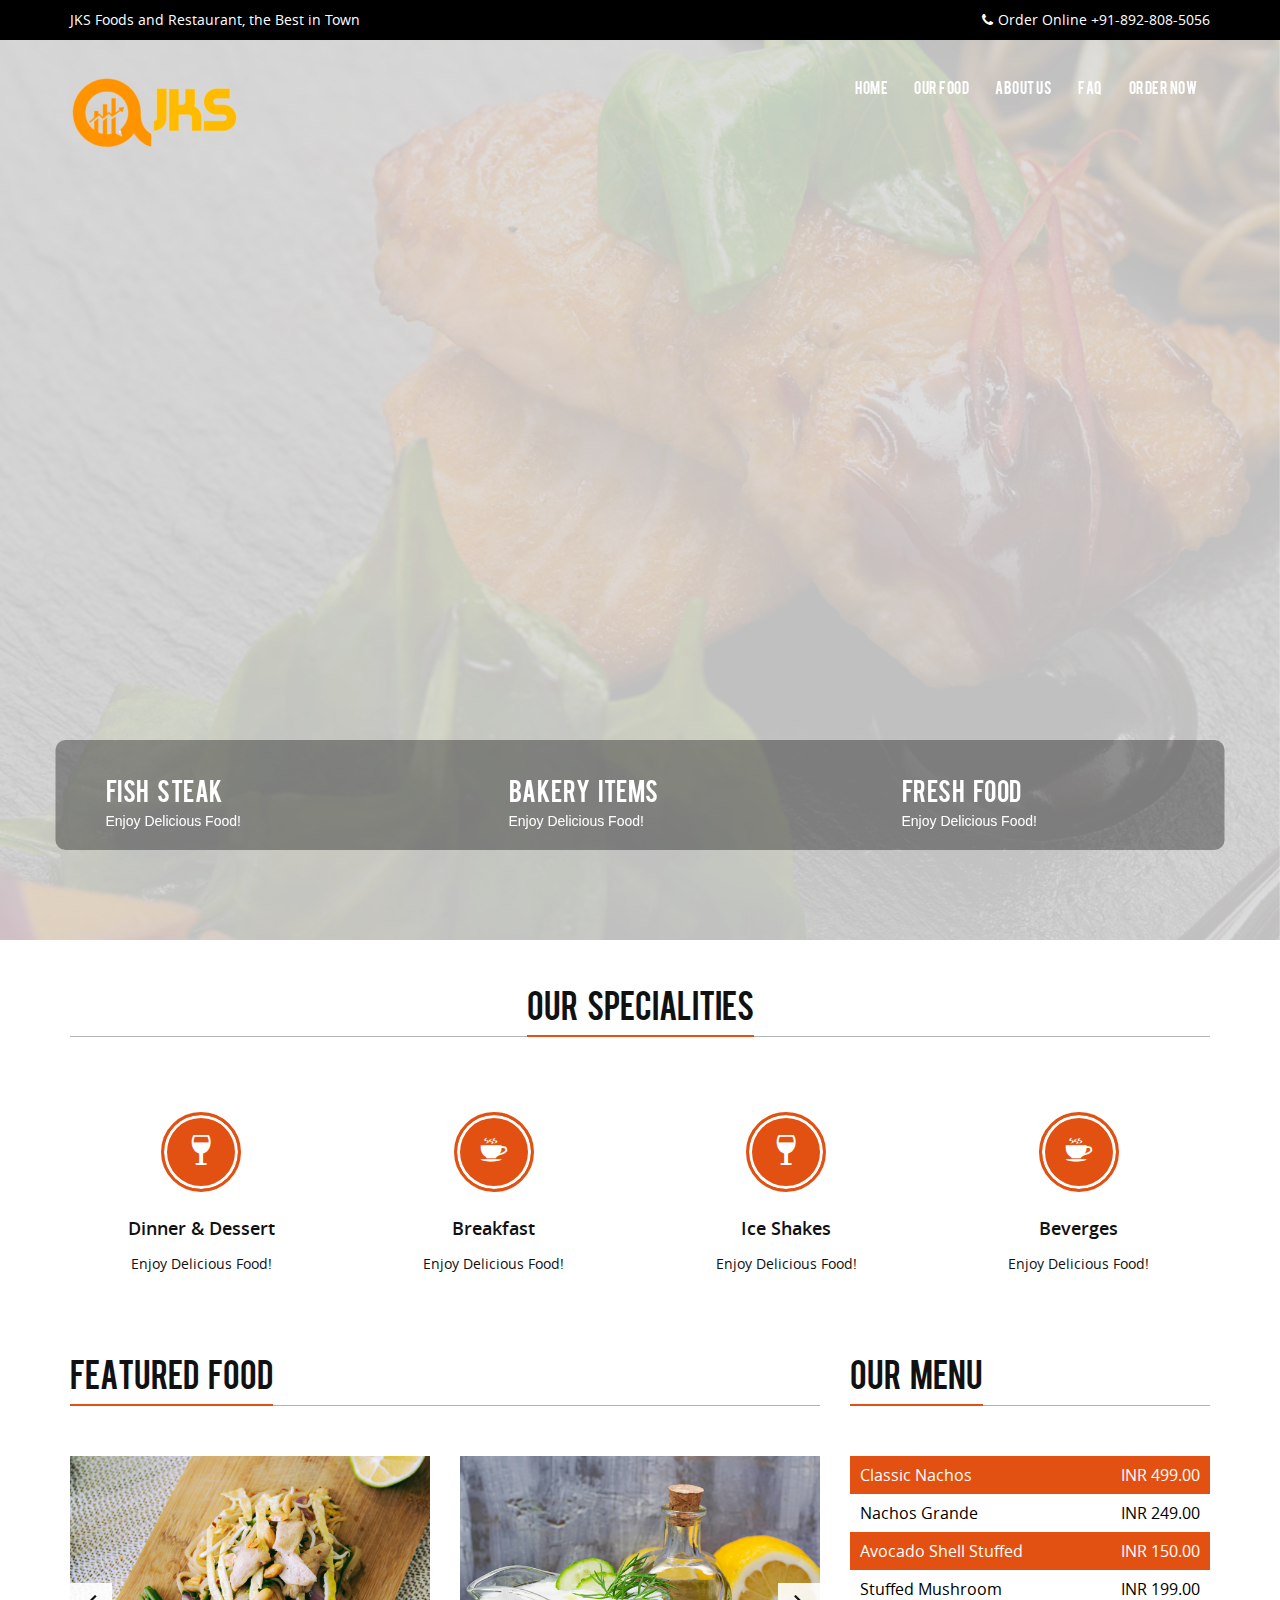
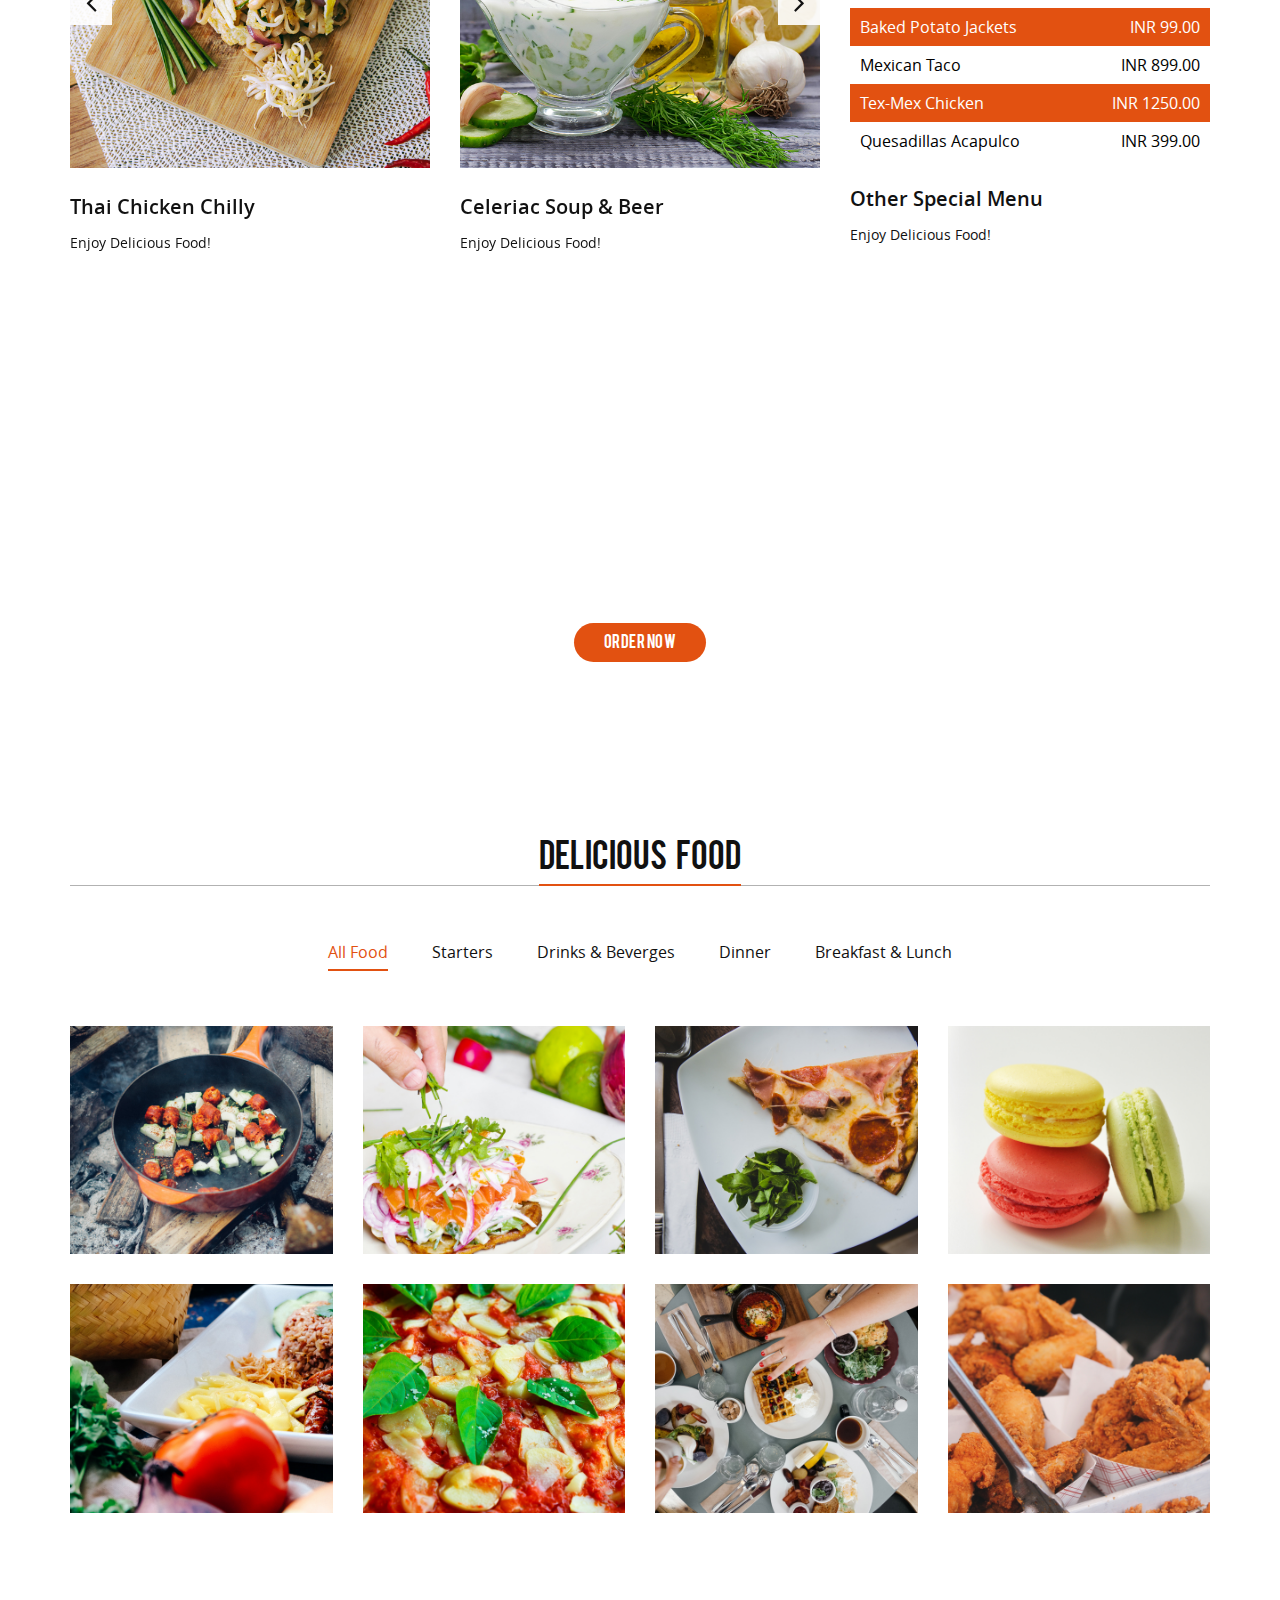
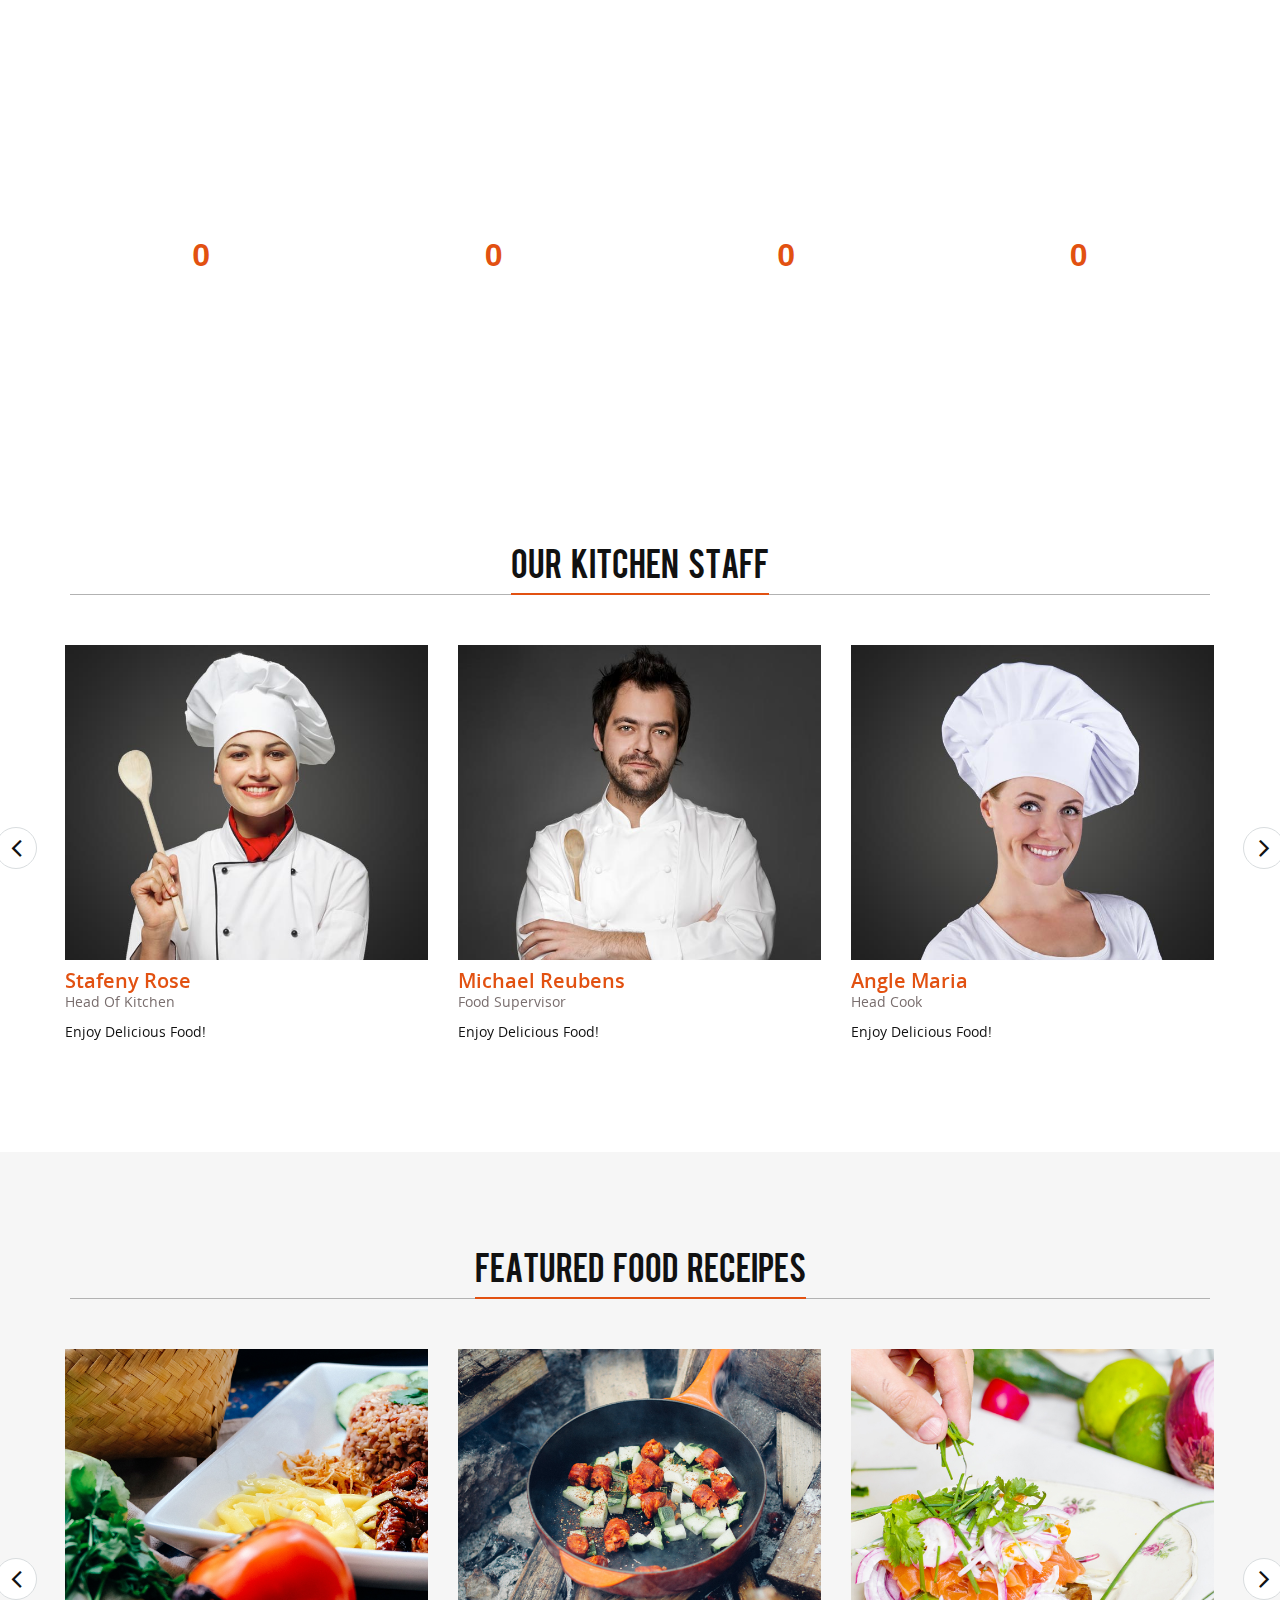
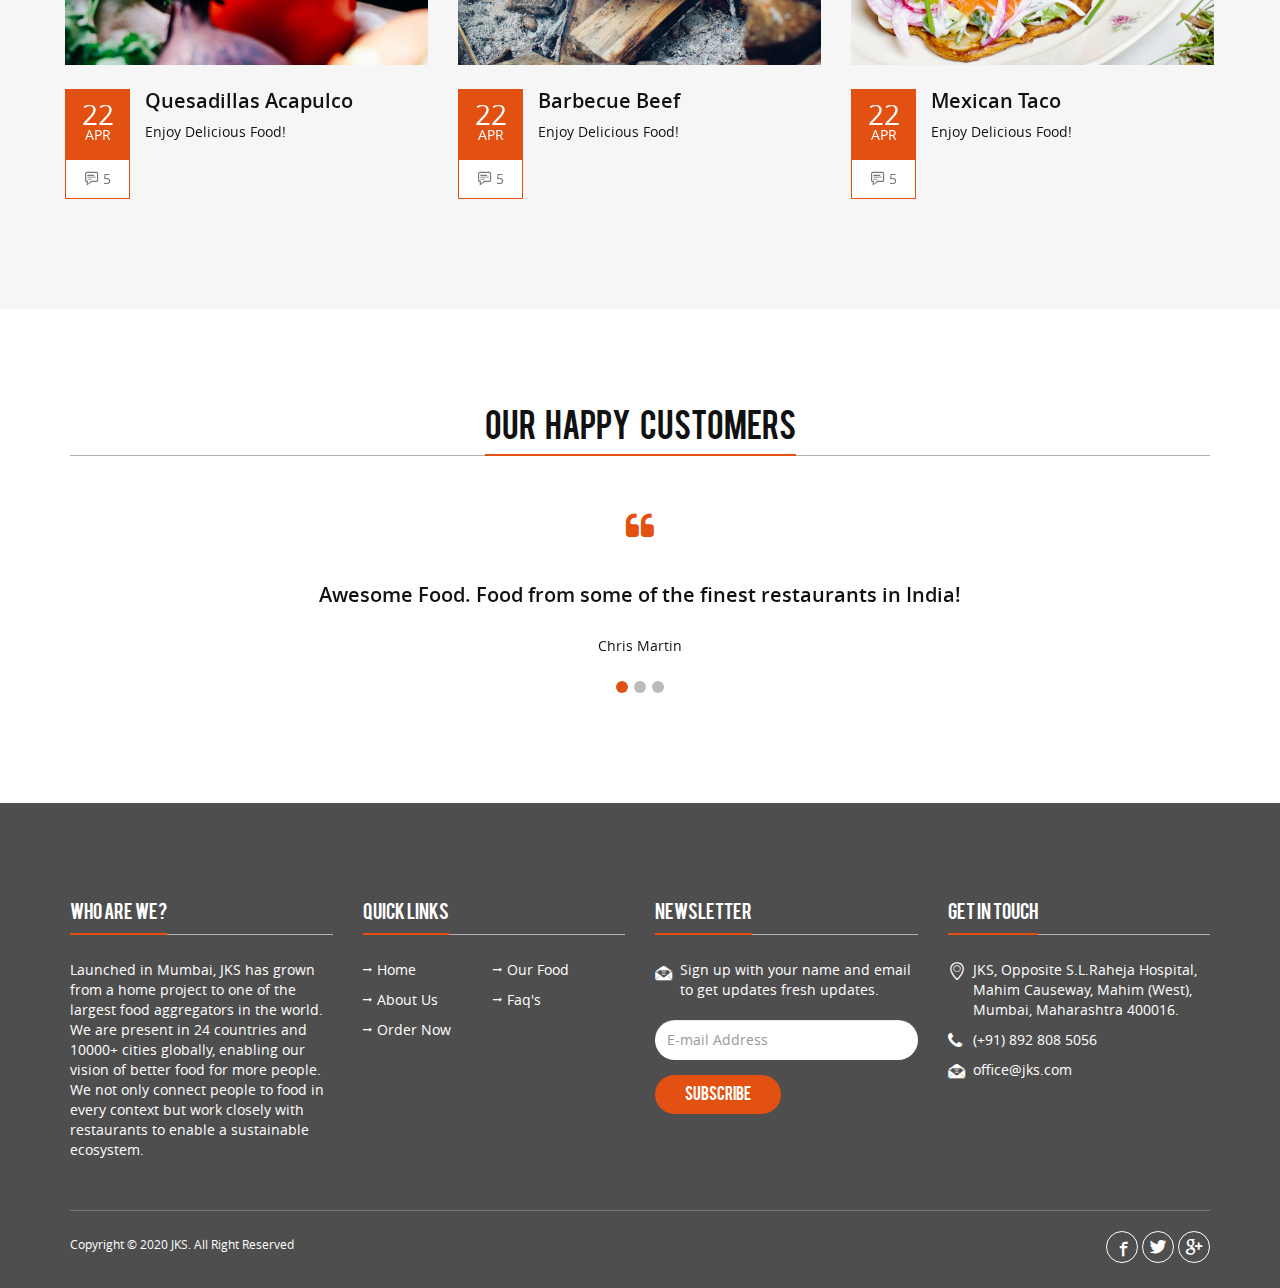
<file: index.html>
<!doctype html>
<html lang="en">
<head>
<meta charset="utf-8">
<meta http-equiv="X-UA-Compatible" content="IE=edge">
<meta name="viewport" content="width=device-width, initial-scale=1">
<title>JKS</title>
<link rel="stylesheet" type="text/css" href="css/bootstrap.min.css">
<link rel="stylesheet" type="text/css" href="css/font-awesome.min.css">
<link rel="stylesheet" type="text/css" href="css/bistro-icons.css">
<link rel="stylesheet" type="text/css" href="css/animate.min.css">
<link rel="stylesheet" type="text/css" href="css/settings.css">
<link rel="stylesheet" type="text/css" href="css/navigation.css">
<link rel="stylesheet" type="text/css" href="css/owl.carousel.css">
<link rel="stylesheet" type="text/css" href="css/owl.transitions.css">
<link rel="stylesheet" type="text/css" href="css/jquery.fancybox.css">
<link rel="stylesheet" type="text/css" href="css/zerogrid.css">
<link rel="stylesheet" type="text/css" href="css/style.css">
<link rel="stylesheet" type="text/css" href="css/loader.css">
<link rel="shortcut icon" href="images/favicon.png">

<!--[if lt IE 9]>
    <script src="https://oss.maxcdn.com/html5shiv/3.7.2/html5shiv.min.js"></script>
    <script src="https://oss.maxcdn.com/respond/1.4.2/respond.min.js"></script>
<![endif]-->

</head>

<body>

<!--Loader-->
<div class="loader"> 
   <div class="cssload-container">
     <div class="cssload-circle"></div>
     <div class="cssload-circle"></div>
   </div>
</div>

<!--Topbar-->
<div class="topbar">
  <div class="container">
    <div class="row">
      <div class="col-md-12">
        <p class="pull-left hidden-xs">JKS Foods and Restaurant, the Best in Town</p>
        <p class="pull-right"><i class="fa fa-phone"></i>Order Online +91-892-808-5056</p>
      </div>
    </div>
  </div>
</div>

<!--Header-->
<header id="main-navigation">
  <div id="navigation" data-spy="affix" data-offset-top="20">
    <div class="container">
      <div class="row">
      <div class="col-md-12">
        <nav class="navbar navbar-default">
          <div class="navbar-header">
            <button type="button" class="navbar-toggle collapsed" data-toggle="collapse" data-target="#fixed-collapse-navbar" aria-expanded="false"> 
            <span class="icon-bar top-bar"></span> <span class="icon-bar middle-bar"></span> <span class="icon-bar bottom-bar"></span> 
            </button>
           <a class="navbar-brand" href="index.html"><img src="images/logo.png" alt="logo" class="img-responsive"></a> 
         </div>
        
            <div id="fixed-collapse-navbar" class="navbar-collapse collapse navbar-right">
              <ul class="nav navbar-nav">
                <li>
                   <a href="index.html">Home</a>
                   
                </li>
                <li><a href="food.html">Our Food</a></li>
                
                
                    <li><a href="about.html">About Us</a></li>
                    <li><a href="faq.html">FAQ</a></li>
                  
                <li><a href="./account/register.php">Order Now</a></li>
                
              </ul>
            </div>
         </nav>
         </div>
       </div>
     </div>
  </div>
</header>



<!-- REVOLUTION SLIDER -->			

				<div id="rev_slider_34_1_wrapper" class="rev_slider_wrapper fullwidthbanner-container" data-alias="news-gallery34" style="margin:0px auto;background-color:#ffffff;padding:0px;margin-top:0px;margin-bottom:0px;">
				<!-- START REVOLUTION SLIDER 5.0.7 fullwidth mode -->
					<div id="rev_slider_34_1" class="rev_slider fullwidthabanner" style="display:none;" data-version="5.0.7">
						<ul>	<!-- SLIDE  -->
							<li data-index="rs-129" data-transition="fade" data-slotamount="default" data-rotate="0"  data-fstransition="fade" data-fsmasterspeed="1500" data-fsslotamount="7"  data-title="Fish &nbsp; Steak" data-description="Enjoy Delicious Food!">
								<!-- MAIN IMAGE -->
								<img src="images/banner2.jpg"  alt=""  data-bgposition="center center" data-bgfit="cover" data-bgrepeat="no-repeat" class="rev-slidebg" data-no-retina>
								<!-- LAYER NR. 2 -->
								<h1 class="tp-caption tp-resizeme" 
                          data-x="left" data-hoffset="15"
                          data-y="70" 
                          data-transform_idle="o:1;"
                          data-transform_in="y:[-100%];z:0;rX:0deg;rY:0;rZ:0;sX:1;sY:1;skX:0;skY:0;s:1500;e:Power3.easeInOut;" 
                          data-transform_out="auto:auto;s:1000;e:Power3.easeInOut;" 
                          data-mask_in="x:0px;y:0px;s:inherit;e:inherit;" 
                          data-mask_out="x:0;y:0;s:inherit;e:inherit;" 
                          data-start="500" 
                          data-splitin="none" 
                          data-splitout="none" 
                          style="z-index: 6;">
                          <span class="small_title">Yes We Have</span> <br> The &nbsp; Best &nbsp; Fish &nbsp;<span class="color">Steak</span>
                       </h1>
								<!-- LAYER NR. 2 -->
                        <p class="tp-caption tp-resizeme"
                          data-x="left" data-hoffset="15"
                          data-y="210" 
                          data-transform_idle="o:1;"
                          data-transform_in="y:[-100%];z:0;rX:0deg;rY:0;rZ:0;sX:1;sY:1;skX:0;skY:0;s:1500;e:Power3.easeInOut;" 
                          data-transform_out="auto:auto;s:1000;e:Power3.easeInOut;" 
                          data-mask_in="x:0px;y:0px;s:inherit;e:inherit;" 
                          data-mask_out="x:0;y:0;s:inherit;e:inherit;" 
                          data-start="800"
                          style="z-index: 9;">Enjoy Delicious Food!
                          
                        </p>
                        <div class="tp-caption fade tp-resizeme"
                           data-x="left" data-hoffset="15"
                           data-y="280"
                           data-width = "full"  
                           data-transform_in="y:[-100%];z:0;rX:0deg;rY:0;rZ:0;sX:1;sY:1;skX:0;skY:0;s:1500;e:Power3.easeInOut;"
                           data-transform_out="auto:auto;s:1000;e:Power3.easeInOut;"  
                           data-mask_in="x:0px;y:0px;s:inherit;e:inherit;" 
                           data-mask_out="x:0;y:0;s:inherit;e:inherit;" 
                          data-start="1200"
                           style="z-index: 12;">
                       <a href="./account/register.php" class="btn-common btn-white page-scroll">Order Now</a>
                       </div>
                        
                       
							</li>
							
							<li class="text-center" data-index="rs-130" data-transition="slideleft" data-slotamount="default" data-rotate="0"  data-title="Bakery &nbsp; Items" data-description="Enjoy Delicious Food!">
								<img src="images/banner1.jpg"  alt="" data-bgposition="center center" data-bgfit="cover" data-bgrepeat="no-repeat" class="rev-slidebg" data-no-retina>
                        <h1 class="tp-caption tp-resizeme" 
                          data-x="center" data-hoffset="15"
                          data-y="70" 
                          data-transform_idle="o:1;"
                          data-transform_in="y:[-100%];z:0;rX:0deg;rY:0;rZ:0;sX:1;sY:1;skX:0;skY:0;s:1500;e:Power3.easeInOut;" 
                          data-transform_out="auto:auto;s:1000;e:Power3.easeInOut;" 
                          data-mask_in="x:0px;y:0px;s:inherit;e:inherit;" 
                          data-mask_out="x:0;y:0;s:inherit;e:inherit;" 
                          data-start="500" 
                          data-splitin="none" 
                          data-splitout="none" 
                          style="z-index: 6;">
                          <span class="small_title">  Delicious Bakery Items</span> <br> Coconut &nbsp; with &nbsp; <span class="color">Lemon &nbsp; Grass</span>
                        </h1>
                        <p class="tp-caption tp-resizeme"
                          data-x="center" data-hoffset="15"
                          data-y="210" 
                          data-transform_idle="o:1;"
                          data-transform_in="y:[-100%];z:0;rX:0deg;rY:0;rZ:0;sX:1;sY:1;skX:0;skY:0;s:1500;e:Power3.easeInOut;" 
                          data-transform_out="auto:auto;s:1000;e:Power3.easeInOut;" 
                          data-mask_in="x:0px;y:0px;s:inherit;e:inherit;" 
                          data-mask_out="x:0;y:0;s:inherit;e:inherit;" 
                          data-start="800"
                          style="z-index: 9;">Enjoy Delicious Food!
                        </p>
							
                            
                          <div class="tp-caption fade tp-resizeme"
                           data-x="center" data-hoffset="15"
                           data-y="280"
                           data-width = "full"  
                           data-transform_in="y:[-100%];z:0;rX:0deg;rY:0;rZ:0;sX:1;sY:1;skX:0;skY:0;s:1500;e:Power3.easeInOut;"
                           data-transform_out="auto:auto;s:1000;e:Power3.easeInOut;"  
                           data-mask_in="x:0px;y:0px;s:inherit;e:inherit;" 
                           data-mask_out="x:0;y:0;s:inherit;e:inherit;" 
                          data-start="1200"
                           style="z-index: 12;">
                          <a href="#specialities" class="btn-common btn-white page-scroll">Learn &nbsp; More</a> &nbsp; <a href="#order-form" class="btn-common btn-orange page-scroll">Order &nbsp; Now</a>
                       </div>  
                            
                            
                            
                            </li>
						
							<li class="text-right" data-index="rs-131" data-transition="slideleft"   data-rotate="0" data-title="Fresh &nbsp; Food" data-description="Enjoy Delicious Food!">
								<img src="images/banner4.jpg" alt="" data-bgposition="center center" data-bgfit="cover" data-bgrepeat="no-repeat" class="rev-slidebg" data-no-retina>
                        <h1 class="tp-caption tp-resizeme" 
                          data-x="right" data-hoffset="" 
                          data-y="70" 
                          data-transform_idle="o:1;"
                          data-transform_in="y:[-100%];z:0;rX:0deg;rY:0;rZ:0;sX:1;sY:1;skX:0;skY:0;s:1500;e:Power3.easeInOut;" 
                          data-transform_out="auto:auto;s:1000;e:Power3.easeInOut;" 
                          data-mask_in="x:0px;y:0px;s:inherit;e:inherit;" 
                          data-mask_out="x:0;y:0;s:inherit;e:inherit;" 
                          data-start="500" 
                          data-splitin="none" 
                          data-splitout="none" 
                          style="z-index: 6;">
                          <span class="small_title">We Prepare</span> <br> Fresh &nbsp; Food &nbsp; <span class="color">Vegies</span>
                        </h1>
                        <p class="tp-caption tp-resizeme"
                          data-x="right" data-hoffset="" 
                          data-y="210" 
                          data-transform_idle="o:1;"
                          data-transform_in="y:[-100%];z:0;rX:0deg;rY:0;rZ:0;sX:1;sY:1;skX:0;skY:0;s:1500;e:Power3.easeInOut;" 
                          data-transform_out="auto:auto;s:1000;e:Power3.easeInOut;" 
                          data-mask_in="x:0px;y:0px;s:inherit;e:inherit;" 
                          data-mask_out="x:0;y:0;s:inherit;e:inherit;" 
                          data-start="800"
                          style="z-index: 9;">Enjoy Delicious Food!
                        </p>
							
                           <div class="tp-caption fade tp-resizeme"
                           data-x="right" data-hoffset=""
                           data-y="280"
                           data-width = "full" 
                           data-transform_idle="o:1;"
                           data-transform_in="y:[-100%];z:0;rX:0deg;rY:0;rZ:0;sX:1;sY:1;skX:0;skY:0;s:1500;e:Power3.easeInOut;"
                           data-transform_out="auto:auto;s:1000;e:Power3.easeInOut;"  
                           data-mask_in="x:0px;y:0px;s:inherit;e:inherit;" 
                           data-mask_out="x:0;y:0;s:inherit;e:inherit;" 
                          data-start="1200"
                           style="z-index: 12;">
                       <a href="./account/register.php" class="btn-common btn-white page-scroll">Order Now</a>
                       </div>  
                            </li>
							<!-- SLIDE  -->
						</ul>
					</div>
				</div>
 <!-- END REVOLUTION SLIDER -->
						




<!--Features Section-->
<section class="feature_wrap padding-half" id="specialities">
  <div class="container">
    <div class="row">
     <div class="col-md-12 text-center">
        <h2 class="heading ">Our &nbsp; Specialities</h2>
        <hr class="heading_space">
      </div>
    </div>
    <div class="row">
      <div class="col-md-3 col-sm-6 feature text-center">
        <i class="icon-glass"></i>
        <h3><a href="./account/register.php">Dinner &amp; Dessert</a></h3>
        <p> Enjoy Delicious Food!</p>
      </div>
      <div class="col-md-3 col-sm-6 feature text-center">
        <i class="icon-coffee"></i>
        <h3><a href="./account/register.php">Breakfast</a></h3>
        <p> Enjoy Delicious Food!</p>
      </div>
      <div class="col-md-3 col-sm-6 feature text-center">
        <i class="icon-glass"></i>
        <h3><a href="./account/register.php">Ice Shakes</a></h3>
        <p> Enjoy Delicious Food!</p>
      </div>
      <div class="col-md-3 col-sm-6 feature text-center">
        <i class="icon-coffee"></i>
        <h3><a href="./account/register.php">Beverges</a></h3>
        <p> Enjoy Delicious Food!</p>
      </div>
    </div>
    
  </div>
</section>


<!--Services plus working hours-->
<section id="services" class="padding-bottom">
  <div class="container">
    <div class="row">
      <div class="col-md-8">
         <h2 class="heading">Featured &nbsp; Food</h2>
         <hr class="heading_space">
         <div class="slider_wrap">
        <div id="service-slider" class="owl-carousel">
          <div class="item">
            <div class="item_inner">
            <div class="image">
              <img src="images/food-1.jpg" alt="Services Image">
              <a  href="./account/register.php"></a>
            </div>
              <h3><a href="./account/register.php">Thai Chicken Chilly</a></h3>
              <p>Enjoy Delicious Food!</p>
            </div>
          </div>
          <div class="item">
            <div class="item_inner">
              <div class="image">
              <img src="images/food-2.jpg" alt="Services Image">
              <a  href="./account/register.php"></a>
              </div>
              <h3><a href="./account/register.php">Celeriac Soup & Beer</a></h3>
              <p>Enjoy Delicious Food!</p>
            </div>
          </div>
          <div class="item">
            <div class="item_inner">
              <div class="image">
              <img src="images/food-3.jpg" alt="Services Image">
              <a  href="./account/register.php"></a>
              </div>
              <h3><a href="./account/register.php">Tex Mex Chicken</a></h3>
              <p>Enjoy Delicious Food!</p>
            </div>
          </div>
          <div class="item">
            <div class="item_inner">
              <div class="image">
              <img src="images/food-4.jpg" alt="Services Image">
              <a  href="./account/register.php"></a>
              </div>
              <h3><a href="./account/register.php">Baked Potato Jackets</a></h3>
              <p>Enjoy Delicious Food!</p>
            </div>
          </div>
        </div>
        </div>
      </div>
      <div class="col-md-4">
        <h2 class="heading">Our &nbsp; Menu</h2>
        <hr class="heading_space">
        <ul class="menu_widget">
          <li>Classic Nachos<span>INR 499.00</span></li>
          <li>Nachos Grande<span>INR 249.00</span></li>
          <li>Avocado Shell Stuffed<span>INR 150.00</span></li>
          <li>Stuffed Mushroom<span>INR 199.00</span></li>
          <li>Baked Potato Jackets<span>INR 99.00</span></li>
          <li>Mexican Taco<span>INR 899.00</span></li>
          <li>Tex-Mex Chicken<span>INR 1250.00</span></li>
          <li>Quesadillas Acapulco<span>INR 399.00</span></li>
        </ul>
         <h3>Other Special Menu</h3>
         <p>Enjoy Delicious Food!</p>
      </div>
    </div>
  </div>
</section>


<!-- image with content -->
<section class="info_section paralax">
  <div class="container">
    <div class="row">
      <div class="col-md-2"> </div>
      <div class="col-md-8">
         <div class="text-center">
         <h2 class="heading_space">HOT Deal of the Day</h2>
         <p class="heading_space detail">Enjoy Delicious Food!</p>
         <a href="./account/register.php" class="btn-common-white page-scroll">Order Now</a>
         </div>          
      </div>
      <div class="col-md-2"></div>
    </div>
  </div>
</section>



<!-- Food Gallery -->
<section id="gallery" class="padding">
  <div class="container">
      <div class="row">
     <div class="col-md-12 text-center">
        <h2 class="heading ">Delicious &nbsp; Food</h2>
        <hr class="heading_space">
        <div class="work-filter">
          <ul class="text-center">
             <li><a href="javascript:;" data-filter="all" class="active filter">All Food</a></li>
             <li><a href="javascript:;" data-filter=".starters" class="filter">Starters</a></li>
             <li><a href="javascript:;" data-filter=".drinks" class="filter">Drinks & Beverges</a></li>
             <li><a href="javascript:;" data-filter=".dinner" class="filter"> Dinner</a></li>
             <li><a href="javascript:;" data-filter=".lunch" class="filter">Breakfast & Lunch</a></li>
          </ul>
        </div>
      </div>
    </div>
     <div class="row">
      <div class="zerogrid">
        <div class="wrap-container">
          <div class="wrap-content clearfix home-gallery">
            <div class="col-1-4 mix work-item drinks">
              <div class="wrap-col">
                <div class="item-container">
                  <div class="image">
                    <img src="images/gallery1.jpg" alt="cook"/>
                    <div class="overlay">
                        <a class="video fancybox.iframe overlay-inner" href="https://player.vimeo.com/video/94224205?autoplay=1"><i class=" icon-eye6"></i></a>
                    </div>
                  </div> 
                </div>
              </div>
            </div>
            <div class="col-1-4 mix work-item starters">
              <div class="wrap-col">
                <div class="item-container">
                  <div class="image">
                    <img src="images/galler2.jpg" alt="cook"/>
                    <div class="overlay">
                        <a class="fancybox overlay-inner" href="images/galler2.jpg" data-fancybox-group="gallery"><i class=" icon-eye6"></i></a>
                    </div>
                  </div>
                </div>
              </div>
            </div>
            <div class="col-1-4 mix work-item dinner">
              <div class="wrap-col">
                <div class="item-container">
                  <div class="image">
                    <img src="images/gallery3.jpg" alt="cook"/>
                    <div class="overlay">
                        <a class="fancybox overlay-inner" href="images/gallery3.jpg" data-fancybox-group="gallery"><i class=" icon-eye6"></i></a>
                    </div>
                  </div>
                </div>
              </div>
            </div>
            <div class="col-1-4 mix work-item drinks">
              <div class="wrap-col">
                <div class="item-container">
                  <div class="image">
                    <img src="images/gallery4.jpg" alt="cook"/>
                    <div class="overlay">
                        <a class="fancybox overlay-inner" href="images/gallery4.jpg" data-fancybox-group="gallery"><i class=" icon-eye6"></i></a>
                    </div>
                  </div>
                </div>
              </div>
            </div>  
            <div class="col-1-4 mix work-item dinner">
              <div class="wrap-col">
                <div class="item-container">
                  <div class="image">
                    <img src="images/gallery5.jpg" alt="cook"/>
                    <div class="overlay">
                        <a class="fancybox overlay-inner" href="images/gallery5.jpg" data-fancybox-group="gallery"><i class=" icon-eye6"></i></a>
                    </div> 
                  </div>
                </div>
              </div>
            </div>
            <div class="col-1-4 mix work-item lunch">
              <div class="wrap-col">
                <div class="item-container">
                  <div class="image">
                    <img src="images/gallery6.jpg" alt="cook"/>
                    <div class="overlay">
                        <a class="fancybox overlay-inner" href="images/gallery6.jpg" data-fancybox-group="gallery"><i class=" icon-eye6"></i></a>
                    </div>
                  </div> 
                </div>
              </div>
            </div>
            <div class="col-1-4 mix work-item starters">
              <div class="wrap-col">
                <div class="item-container">
                  <div class="image">
                    <img src="images/gallery7.jpg" alt="cook"/>
                    <div class="overlay">
                        <a class="fancybox overlay-inner" href="images/gallery7.jpg" data-fancybox-group="gallery"><i class=" icon-eye6"></i></a>
                    </div>
                  </div> 
                </div>
              </div>
            </div>
            <div class="col-1-4 mix work-item starters">
              <div class="wrap-col">
                <div class="item-container">
                  <div class="image">
                    <img src="images/gallery8.jpg" alt="cook"/>
                    <div class="overlay">
                        <a class="video fancybox.iframe overlay-inner" href="https://player.vimeo.com/video/94224205?autoplay=1"><i class=" icon-eye6"></i></a>
                    </div>
                  </div>
                </div>
              </div>
            </div>
          </div>
        </div>
       </div>
      </div>
  </div>
</section>




<!-- facts counter  -->
<section id="facts">
  <div class="container">
    <div class="row number-counters"> 
      <!-- first count item -->
      <div class="col-sm-3 col-xs-12 text-center wow fadeInDown" data-wow-duration="500ms" data-wow-delay="300ms">
        <div class="counters-item row">
        <i class="icon-smile"></i> 
        <h2><strong data-to="4680">0</strong></h2>
          <p>Happy Customers</p>
        </div>
      </div>
      <div class="col-sm-3 col-xs-12 text-center wow fadeInDown" data-wow-duration="500ms" data-wow-delay="600ms">
        <div class="counters-item  row"> 
        <i class="icon-food"></i>
        <h2><strong data-to="865">0</strong></h2>
          <p>Dishes Served</p>
        </div>
      </div>
      <div class="col-sm-3 col-xs-12 text-center wow fadeInDown" data-wow-duration="500ms" data-wow-delay="900ms">
        <div class="counters-item  row"> 
        <i class="icon-glass"></i>
        <h2><strong data-to="510">0</strong></h2>
          <p>Total Beverages</p>
        </div>
      </div>
      <div class="col-sm-3 col-xs-12 text-center wow fadeInDown" data-wow-duration="500ms" data-wow-delay="1200ms">
        <div class="counters-item  row"> 
        <i class="icon-coffee"></i>
        <h2><strong data-to="1350">0</strong></h2>
          <p>Cup of coffees</p>
        </div>
      </div>
    </div>  
  </div>
</section>



<!-- Our cheffs -->
<section id="cheffs" class="padding">
  <div class="container">
    <div class="row">
      <div class="col-md-12 text-center">
      <h2 class="heading">Our &nbsp; Kitchen &nbsp; Staff</h2>
      <hr class="heading_space">
      </div>
    </div>
    <div class="row">
      <div class="col-md-12">
        <div class="cheffs_wrap_slider">
          <div id="our-cheffs" class="owl-carousel">
            <div class="item">
              <div class="cheffs_wrap">
               <img src="images/our-cheffs1.jpg" alt="Kitchen Staff">
               <h3>Stafeny Rose</h3>
               <small>Head Of Kitchen</small>
               <p>Enjoy Delicious Food!</p>
              </div>
            </div>
            <div class="item">
              <div class="cheffs_wrap">
               <img src="images/our-cheffs2.jpg" alt="Kitchen Staff">
               <h3>Michael Reubens</h3>
               <small>Food Supervisor</small>
               <p>Enjoy Delicious Food!</p>
              </div>
            </div>
            <div class="item">
              <div class="cheffs_wrap">
               <img src="images/our-cheffs3.jpg" alt="Kitchen Staff">
               <h3>Angle Maria</h3>
               <small>Head Cook</small>
               <p>Enjoy Delicious Food!</p>
              </div>
            </div>
            <div class="item">
              <div class="cheffs_wrap">
               <img src="images/our-cheffs1.jpg" alt="Kitchen Staff">
               <h3>Stafeny Rose</h3>
               <small>Food Supervisor</small>
               <p>Enjoy Delicious Food!</p>
              </div>
            </div>
            <div class="item">
              <div class="cheffs_wrap">
               <img src="images/our-cheffs2.jpg" alt="Kitchen Staff">
               <h3>David Miller</h3>
               <small>Food Supervisor</small>
               <p>Enjoy Delicious Food!</p>
              </div>
            </div>
            <div class="item">
              <div class="cheffs_wrap">
               <img src="images/our-cheffs3.jpg" alt="Kitchen Staff">
               <h3>Cristina Rose</h3>
               <small>Food Supervisor</small>
               <p>Enjoy Delicious Food!</p>
              </div>
            </div>
          </div>
        </div>
      </div>
    </div>
  </div>
</section>





<!--Featured Receipes -->
<section id="news" class="bg_grey padding">
  <div class="container">
    <div class="row">
      <div class="col-md-12 text-center">
      <h2 class="heading">Featured &nbsp; Food &nbsp; Receipes</h2>
      <hr class="heading_space">
      </div>
    </div>
    <div class="row">
      <div class="col-md-12">
        <div class="cheffs_wrap_slider">
          <div id="news-slider" class="owl-carousel">
            <div class="item">
              <div class="news_content">
               <img src="images/news-img3.jpg" alt="Docotor">
               <div class="date_comment">
                  <span>22<small>apr</small></span>
                  <a href="#."><i class="icon-comment"></i> 5</a>
               </div>
               <div class="comment_text">
                 <h3><a href="#.">Quesadillas Acapulco</a></h3>
                 <p>Enjoy Delicious Food!</p>
               </div>
              </div>
            </div>
            <div class="item">
              <div class="news_content">
               <img src="images/news-img2.jpg" alt="Docotor">
               <div class="date_comment">
                  <span>22<small>apr</small></span>
                  <a href="#."><i class="icon-comment"></i> 5</a>
               </div>
               <div class="comment_text">
                 <h3><a href="#.">Barbecue Beef</a></h3>
                 <p>Enjoy Delicious Food!</p>
               </div>
              </div>
            </div>
            <div class="item">
              <div class="news_content">
               <img src="images/news-img1.jpg" alt="Docotor">
               <div class="date_comment">
                  <span>22<small>apr</small></span>
                  <a href="#."><i class="icon-comment"></i> 5</a>
               </div>
               <div class="comment_text">
                 <h3><a href="#.">Mexican Taco</a></h3>
                 <p>Enjoy Delicious Food!</p>
               </div>
              </div>
            </div>
            
            <div class="item">
              <div class="news_content">
               <img src="images/food-1.jpg" alt="Docotor">
               <div class="date_comment">
                  <span>22<small>apr</small></span>
                   <a href="#."><i class="icon-comment"></i> 5</a>
               </div>
               <div class="comment_text">
                 <h3><a href="#.">Thai Chicken Chilly</a></h3>
                 <p>Enjoy Delicious Food!</p>
               </div>
              </div>
            </div>
          </div>
        </div>
      </div>
    </div>
  </div>
</section>


<!-- testinomial -->
<section id="testinomial" class="padding">
  <div class="container">
  <div class="row">
      <div class="col-md-12 text-center">
      <h2 class="heading">Our &nbsp; happy &nbsp; Customers</h2>
      <hr class="heading_space">
      </div>
    </div>
    <div class="row">
      <div class="col-md-12">
      <div id="testinomial-slider" class="owl-carousel text-center">
        <div class="item">
          <h3>Awesome Food. Food from some of the finest restaurants in India!</h3>
          <p>Chris Martin</p>
        </div>
        <div class="item">
          <h3>Good Recipes, Nice staff and customer care. A good service overall</h3>
          <p>Alex Hales</p>
        </div>
        <div class="item">
          <h3>Awesome Food. Food from some of the finest restaurants in India!</h3>
          <p>Shane Robertson</p>
        </div>
       </div>
      </div>
    </div>
  </div>
</section>


<!--Footer-->
<footer class="padding-top bg_black">
  <div class="container">
    <div class="row">
      <div class="col-md-3 col-sm-6 footer_column">
        <h4 class="heading">Who are we?</h4>
        <hr class="half_space">
        <p class="half_space"></p>
        <p>Launched in Mumbai, JKS has grown from a home project to one of the largest food aggregators in the world. We are present in 24 countries and 10000+ cities globally, enabling our vision of better food for more people. We not only connect people to food in every context but work closely with restaurants to enable a sustainable ecosystem.</p>
      </div>
      <div class="col-md-3 col-sm-6 footer_column">
        <h4 class="heading">Quick Links</h4>
        <hr class="half_space">
        <ul class="widget_links">
          <li><a href="index.html">Home</a></li>
          <li><a href="food.html">Our Food</a></li>
          <li><a href="about.html">About Us</a></li>
          
          <li><a href="faq.html">Faq's</a></li>
          <li><a href="./account/register.php">Order Now</a></li>
          
        </ul>
      </div>
      <div class="col-md-3 col-sm-6 footer_column">
        <h4 class="heading">Newsletter</h4>
        <hr class="half_space">
        <p class="icon"><i class="icon-dollar"></i>Sign up with your name and email to get updates fresh updates.</p>
        <div id="result1" class="text-center"></div>        
        
       <form action="http://themesindustry.us13.list-manage.com/subscribe/post-json?u=4d80221ea53f3a4487ddebd93&id=494727d648&c=?" method="get" onSubmit="return false" class="newsletter">
          <div class="form-group">
            <input type="email" placeholder="E-mail Address" required name="EMAIL" id="EMAIL" class="form-control" />
          </div>
          <div class="form-group">
            <input type="submit" class="btn-submit button3" value="Subscribe" />
          </div>
        </form>
      </div>
      <div class="col-md-3 col-sm-6 footer_column">
        <h4 class="heading">Get in Touch</h4>
        <hr class="half_space">
        <p></p>
        <p class="address"><i class="icon-location"></i>JKS, Opposite S.L.Raheja Hospital, Mahim Causeway, Mahim (West), Mumbai, Maharashtra 400016.</p>
        <p class="address"><i class="fa fa-phone"></i>(+91) 892 808 5056</p>
        <p class="address"><i class="icon-dollar"></i><a href="office@jks.com">office@jks.com</a></p>
      </div> 
    </div>
    <div class="row">
     <div class="col-md-12">
        <div class="copyright clearfix">
          <p>Copyright &copy; 2020 JKS. All Right Reserved</p>
          <ul class="social_icon">
               <li><a href="#" class="facebook"><i class="icon-facebook5"></i></a></li>
               <li><a href="#" class="twitter"><i class="icon-twitter4"></i></a></li>
               <li><a href="#" class="google"><i class="icon-google"></i></a></li>
              </ul>
        </div>
      </div>
    </div>
  </div>
</footer>

<a href="#" id="back-top"><i class="fa fa-angle-up fa-2x"></i></a>

<script src="js/jquery-2.2.3.js" type="text/javascript"></script>
<script src="js/bootstrap.min.js" type="text/javascript"></script>
<script src="js/jquery.themepunch.tools.min.js"></script>
<script src="js/jquery.themepunch.revolution.min.js"></script>
<script src="js/revolution.extension.layeranimation.min.js"></script>
<script src="js/revolution.extension.navigation.min.js"></script>
<script src="js/revolution.extension.parallax.min.js"></script>
<script src="js/revolution.extension.slideanims.min.js"></script>
<script src="js/revolution.extension.video.min.js"></script>
<script src="js/slider.js" type="text/javascript"></script>
<script src="js/owl.carousel.min.js" type="text/javascript"></script>
<script src="js/jquery.parallax-1.1.3.js"></script>
<script src="js/jquery.mixitup.min.js"></script>
<script src="js/jquery-countTo.js"></script>
<script src="js/jquery.appear.js"></script>  
<script src="js/jquery.fancybox.js"></script>
<script src="js/functions.js" type="text/javascript"></script>
 
</body>
</html>
</file>
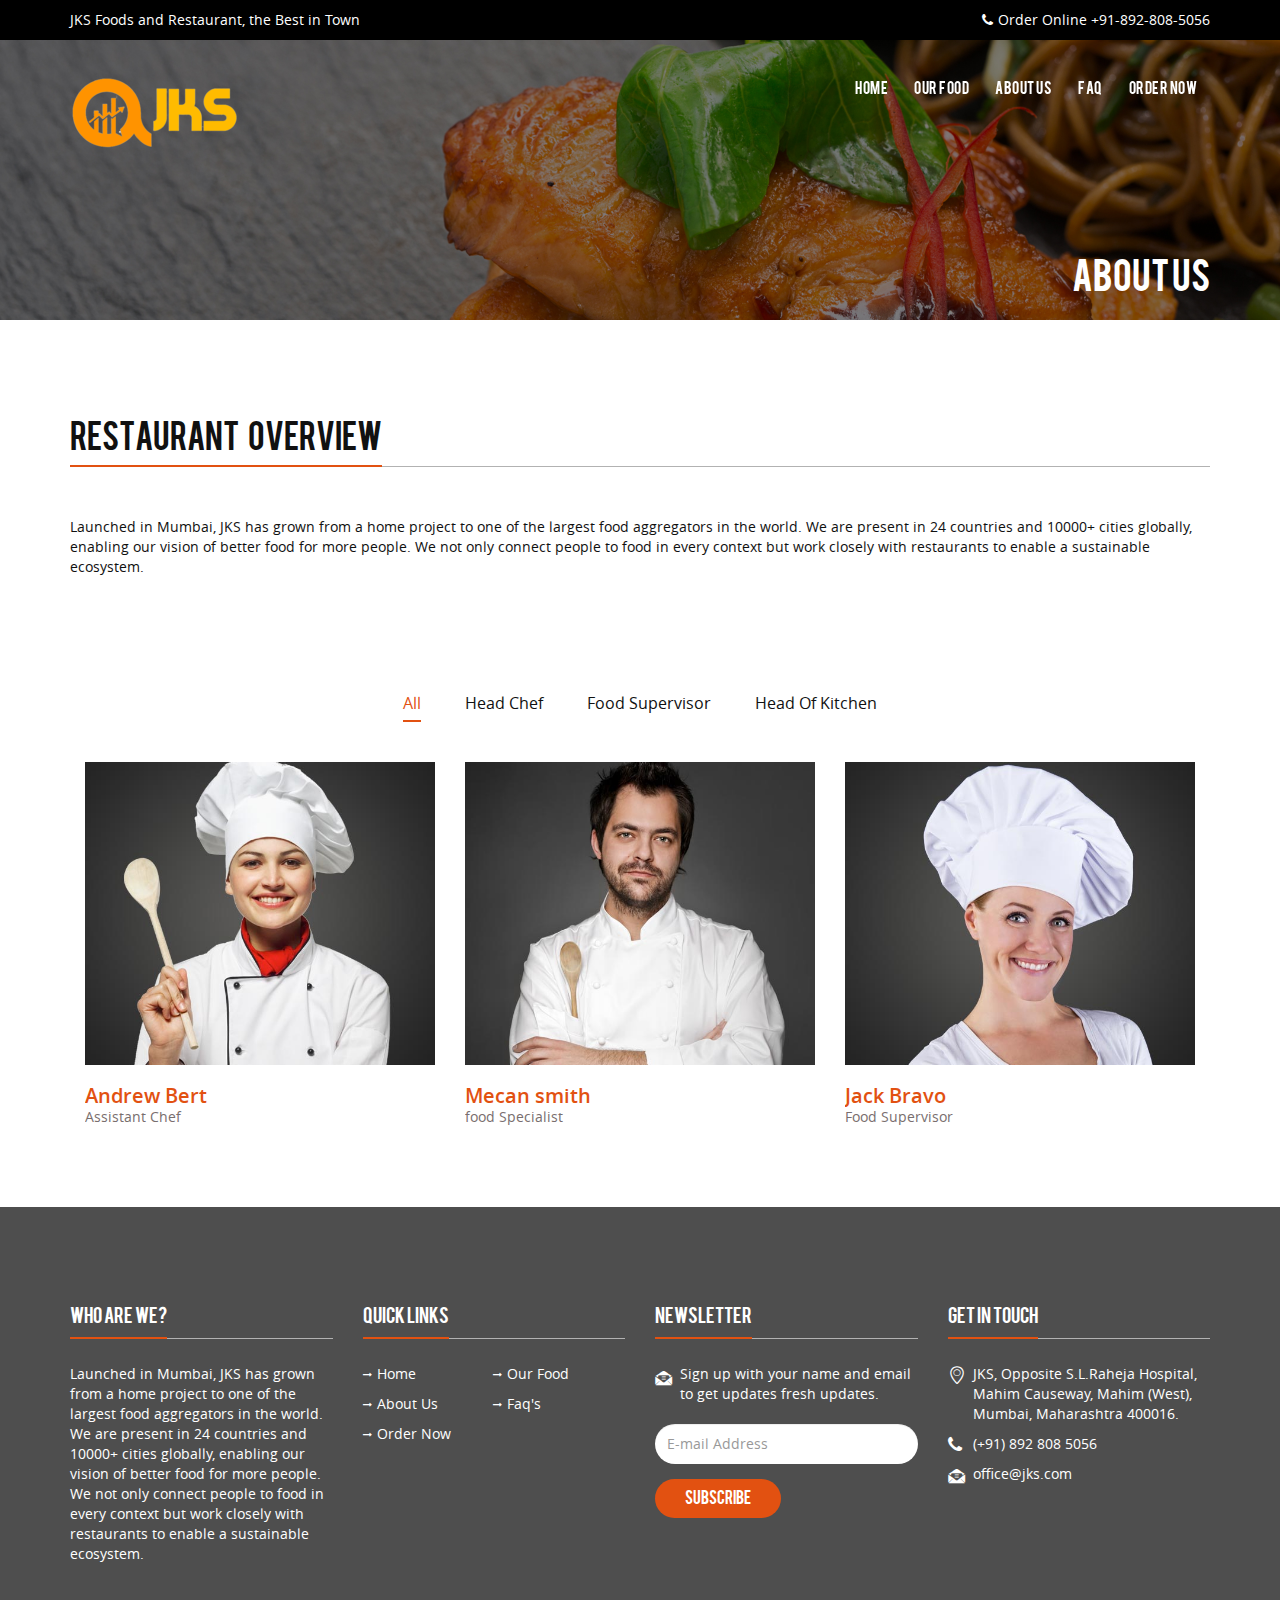
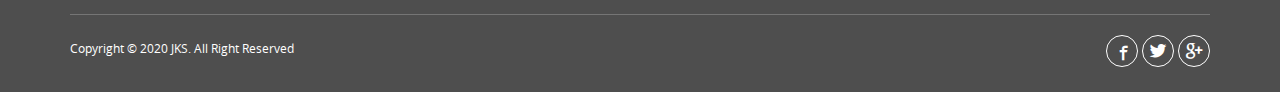
<file: about.html>
<!doctype html>
<html lang="en">
<head>
<meta charset="utf-8">
<meta http-equiv="X-UA-Compatible" content="IE=edge">
<meta name="viewport" content="width=device-width, initial-scale=1">
<title>JKS | About Us</title>
<link rel="stylesheet" type="text/css" href="css/bootstrap.min.css">
<link rel="stylesheet" type="text/css" href="css/font-awesome.min.css">
<link rel="stylesheet" type="text/css" href="css/bistro-icons.css">
<link rel="stylesheet" type="text/css" href="css/settings.css">
<link rel="stylesheet" type="text/css" href="css/owl.carousel.css">
<link rel="stylesheet" type="text/css" href="css/owl.transitions.css">
<link rel="stylesheet" type="text/css" href="css/jquery.fancybox.css">
<link rel="stylesheet" type="text/css" href="css/zerogrid.css">
<link rel="stylesheet" type="text/css" href="css/style.css">
<link rel="stylesheet" type="text/css" href="css/loader.css">
<link rel="shortcut icon" href="images/favicon.png">

<!--[if lt IE 9]>
    <script src="https://oss.maxcdn.com/html5shiv/3.7.2/html5shiv.min.js"></script>
    <script src="https://oss.maxcdn.com/respond/1.4.2/respond.min.js"></script>
<![endif]-->
</head>

<body>

<!--Loader-->
<div class="loader"> 
   <div class="cssload-container">
     <div class="cssload-circle"></div>
     <div class="cssload-circle"></div>
   </div>
</div>

<!--Topbar-->
<div class="topbar">
  <div class="container">
    <div class="row">
      <div class="col-md-12">
        <p class="pull-left hidden-xs">JKS Foods and Restaurant, the Best in Town</p>
        <p class="pull-right"><i class="fa fa-phone"></i>Order Online +91-892-808-5056</p>
      </div>
    </div>
  </div>
</div>

<!--Header-->
<header id="main-navigation">
  <div id="navigation" data-spy="affix" data-offset-top="20">
    <div class="container">
      <div class="row">
      <div class="col-md-12">
        <nav class="navbar navbar-default">
          <div class="navbar-header">
            <button type="button" class="navbar-toggle collapsed" data-toggle="collapse" data-target="#fixed-collapse-navbar" aria-expanded="false"> 
            <span class="icon-bar top-bar"></span> <span class="icon-bar middle-bar"></span> <span class="icon-bar bottom-bar"></span> 
            </button>
           <a class="navbar-brand" href="index.html"><img src="images/logo.png" alt="logo" class="img-responsive"></a> 
         </div>
        
            <div id="fixed-collapse-navbar" class="navbar-collapse collapse navbar-right">
              <ul class="nav navbar-nav">
                <li>
                   <a href="index.html">Home</a>
                   
                </li>
                <li><a href="food.html">Our Food</a></li>
                
                
                    <li><a href="about.html">About Us</a></li>
                    <li><a href="faq.html">FAQ</a></li>
                  
                <li><a href="./account/register.php">Order Now</a></li>
                
              </ul>
            </div>
         </nav>
         </div>
       </div>
     </div>
  </div>
</header>

<!--Page header & Title-->
<section id="page_header">
<div class="page_title">
  <div class="container">
    <div class="row">
      <div class="col-md-12">
         <h2 class="title">About Us</h2>
         <p></p>
      </div>
    </div>
  </div>
</div>  
</section>

<section id="overview" class="padding-top">
  <div class="container">
    <div class="row">
      <div class="col-sm-12">
         <h2 class="heading">Restaurant &nbsp; Overview</h2>
         <hr class="heading_space">
         <p>Launched in Mumbai, JKS has grown from a home project to one of the largest food aggregators in the world. We are present in 24 countries and 10000+ cities globally, enabling our vision of better food for more people. We not only connect people to food in every context but work closely with restaurants to enable a sustainable ecosystem.</p>
      </div>
    </div>
  </div>
</section>




<section id="gallery" class="padding-top">
  <div class="container">
    <div class="row">
      <div class="col-md-12">
        <div class="work-filter">
          <ul class="text-center">
             <li><a href="javascript:;" data-filter="all" class="active filter">All</a></li>
             <li><a href="javascript:;" data-filter=".hod" class="filter">Head Chef</a></li>
             <li><a href="javascript:;" data-filter=".food" class="filter">Food Supervisor</a></li>
             <li><a href="javascript:;" data-filter=".kitchen" class="filter">Head Of Kitchen</a></li>
          </ul>
        </div>
      </div>
    </div>
    <div class="col-md-12">
      <div class="row">
      <div class="zerogrid">
        <div class="wrap-container">
          <div class="wrap-content clearfix">
            <div class="col-1-3 mix work-item hod heading_space">
              <div class="wrap-col">
                <div class="item-container">
                  <div class="image">
                    <img src="images/our-cheffs1.jpg" alt="cook"/>
                    <div class="overlay">
                      <div class="overlay-inner">
                        <ul class="social_icon">
                        <li><a href="#" class="facebook"><i class="icon-facebook5"></i></a></li>
                        <li><a href="#" class="twitter"><i class="icon-twitter4"></i></a></li>
                        <li><a href="#" class="google"><i class="icon-google"></i></a></li>
                        </ul>
                      </div>
                    </div>
                  </div> 
                  <div class="gallery_content text-left">
                    <h3> Andrew Bert</h3>
                    <small>Assistant Chef</small>
                    <p></p>
                  </div>
                </div>
              </div>
            </div>
            <div class="col-1-3 mix work-item food heading_space">
              <div class="wrap-col">
                <div class="item-container">
                  <div class="image">
                    <img src="images/our-cheffs2.jpg" alt="cook"/>
                    <div class="overlay">
                      <div class="overlay-inner">
                        <ul class="social_icon">
                          <li><a href="#" class="facebook"><i class="icon-facebook5"></i></a></li>
                          <li><a href="#" class="twitter"><i class="icon-twitter4"></i></a></li>
                          <li><a href="#" class="google"><i class="icon-google"></i></a></li>
                        </ul>
                      </div>
                    </div>
                  </div>
                  <div class="gallery_content text-left">
                    <h3> Mecan smith</h3>
                    <small>food Specialist</small>
                    <p></p>
                  </div> 
                </div>
              </div>
            </div>
            <div class="col-1-3 mix work-item kitchen heading_space">
              <div class="wrap-col">
                <div class="item-container">
                  <div class="image">
                    <img src="images/our-cheffs3.jpg" alt="cook"/>
                    <div class="overlay">
                      <div class="overlay-inner">
                        <ul class="social_icon">
                          <li><a href="#" class="facebook"><i class="icon-facebook5"></i></a></li>
                          <li><a href="#" class="twitter"><i class="icon-twitter4"></i></a></li>
                          <li><a href="#" class="google"><i class="icon-google"></i></a></li>
                        </ul>
                      </div>
                    </div>
                  </div>
                  <div class="gallery_content text-left">
                    <h3> Jack Bravo</h3>
                    <small>Food Supervisor</small>
                    <p></p>
                  </div> 
                </div>
              </div>
            </div>
            
          </div>
        </div>
       </div>
      </div>
    </div>
  </div>
</section>




<!--Footer-->
<footer class="padding-top bg_black">
  <div class="container">
    <div class="row">
      <div class="col-md-3 col-sm-6 footer_column">
        <h4 class="heading">Who are we?</h4>
        <hr class="half_space">
        <p class="half_space"></p>
        <p>Launched in Mumbai, JKS has grown from a home project to one of the largest food aggregators in the world. We are present in 24 countries and 10000+ cities globally, enabling our vision of better food for more people. We not only connect people to food in every context but work closely with restaurants to enable a sustainable ecosystem.</p>
      </div>
      <div class="col-md-3 col-sm-6 footer_column">
        <h4 class="heading">Quick Links</h4>
        <hr class="half_space">
        <ul class="widget_links">
          <li><a href="index.html">Home</a></li>
          <li><a href="food.html">Our Food</a></li>
          <li><a href="about.html">About Us</a></li>
          
          <li><a href="faq.html">Faq's</a></li>
          <li><a href="./account/register.php">Order Now</a></li>
          
        </ul>
      </div>
      <div class="col-md-3 col-sm-6 footer_column">
        <h4 class="heading">Newsletter</h4>
        <hr class="half_space">
        <p class="icon"><i class="icon-dollar"></i>Sign up with your name and email to get updates fresh updates.</p>
        <div id="result1" class="text-center"></div>        
        
       <form action="http://themesindustry.us13.list-manage.com/subscribe/post-json?u=4d80221ea53f3a4487ddebd93&id=494727d648&c=?" method="get" onSubmit="return false" class="newsletter">
          <div class="form-group">
            <input type="email" placeholder="E-mail Address" required name="EMAIL" id="EMAIL" class="form-control" />
          </div>
          <div class="form-group">
            <input type="submit" class="btn-submit button3" value="Subscribe" />
          </div>
        </form>
      </div>
      <div class="col-md-3 col-sm-6 footer_column">
        <h4 class="heading">Get in Touch</h4>
        <hr class="half_space">
        <p></p>
        <p class="address"><i class="icon-location"></i>JKS, Opposite S.L.Raheja Hospital, Mahim Causeway, Mahim (West), Mumbai, Maharashtra 400016.</p>
        <p class="address"><i class="fa fa-phone"></i>(+91) 892 808 5056</p>
        <p class="address"><i class="icon-dollar"></i><a href="office@jks.com">office@jks.com</a></p>
      </div> 
    </div>
    <div class="row">
     <div class="col-md-12">
        <div class="copyright clearfix">
          <p>Copyright &copy; 2020 JKS. All Right Reserved</p>
          <ul class="social_icon">
               <li><a href="#" class="facebook"><i class="icon-facebook5"></i></a></li>
               <li><a href="#" class="twitter"><i class="icon-twitter4"></i></a></li>
               <li><a href="#" class="google"><i class="icon-google"></i></a></li>
              </ul>
        </div>
      </div>
    </div>
  </div>
</footer>

<a href="#" id="back-top"><i class="fa fa-angle-up fa-2x"></i></a>

<script src="js/jquery-2.2.3.js" type="text/javascript"></script>
<script src="js/bootstrap.min.js" type="text/javascript"></script>
<script src="js/jquery.parallax-1.1.3.js"></script>
<script src="js/jquery.appear.js"></script>  
<script src="js/jquery-countTo.js"></script>
<script src="js/owl.carousel.min.js" type="text/javascript"></script>
<script src="js/jquery.fancybox.js"></script>
<script src="js/jquery.mixitup.min.js"></script>
<script src="js/functions.js" type="text/javascript"></script>
</body>
</html>
</file>
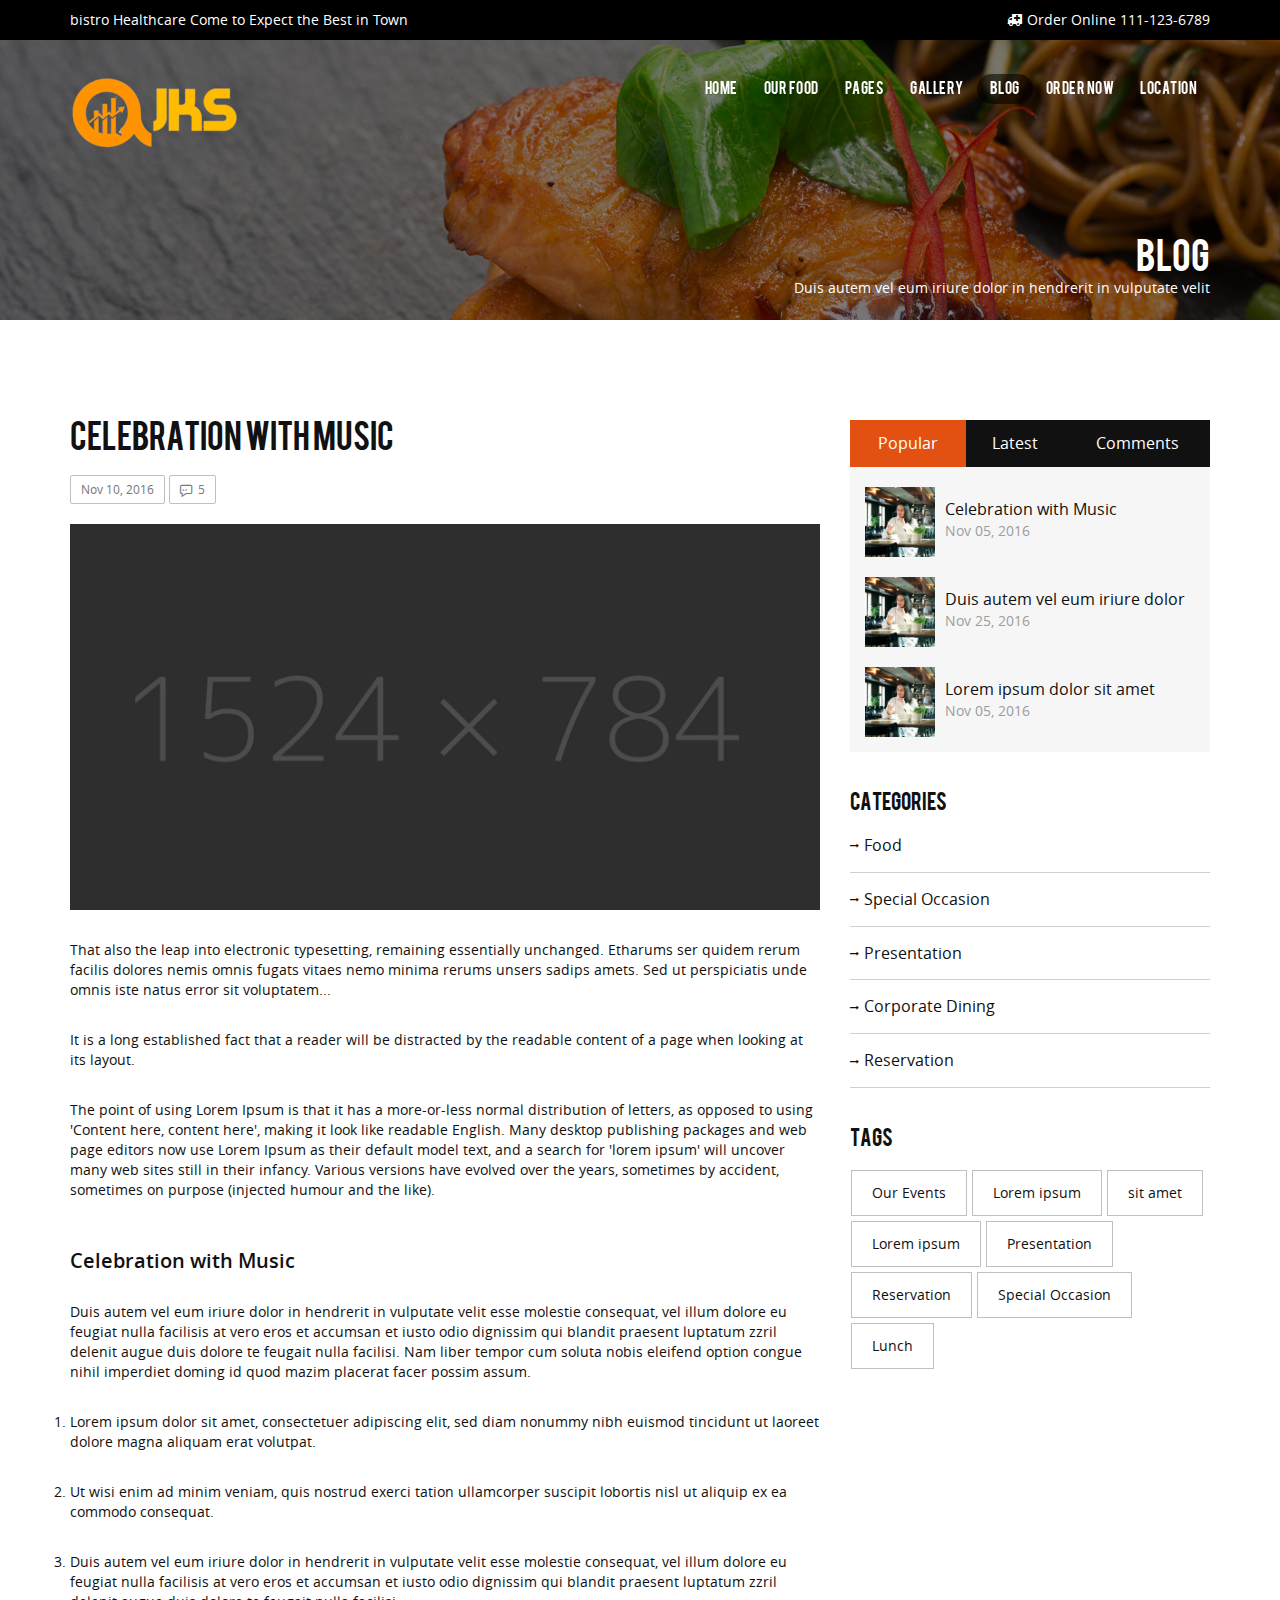
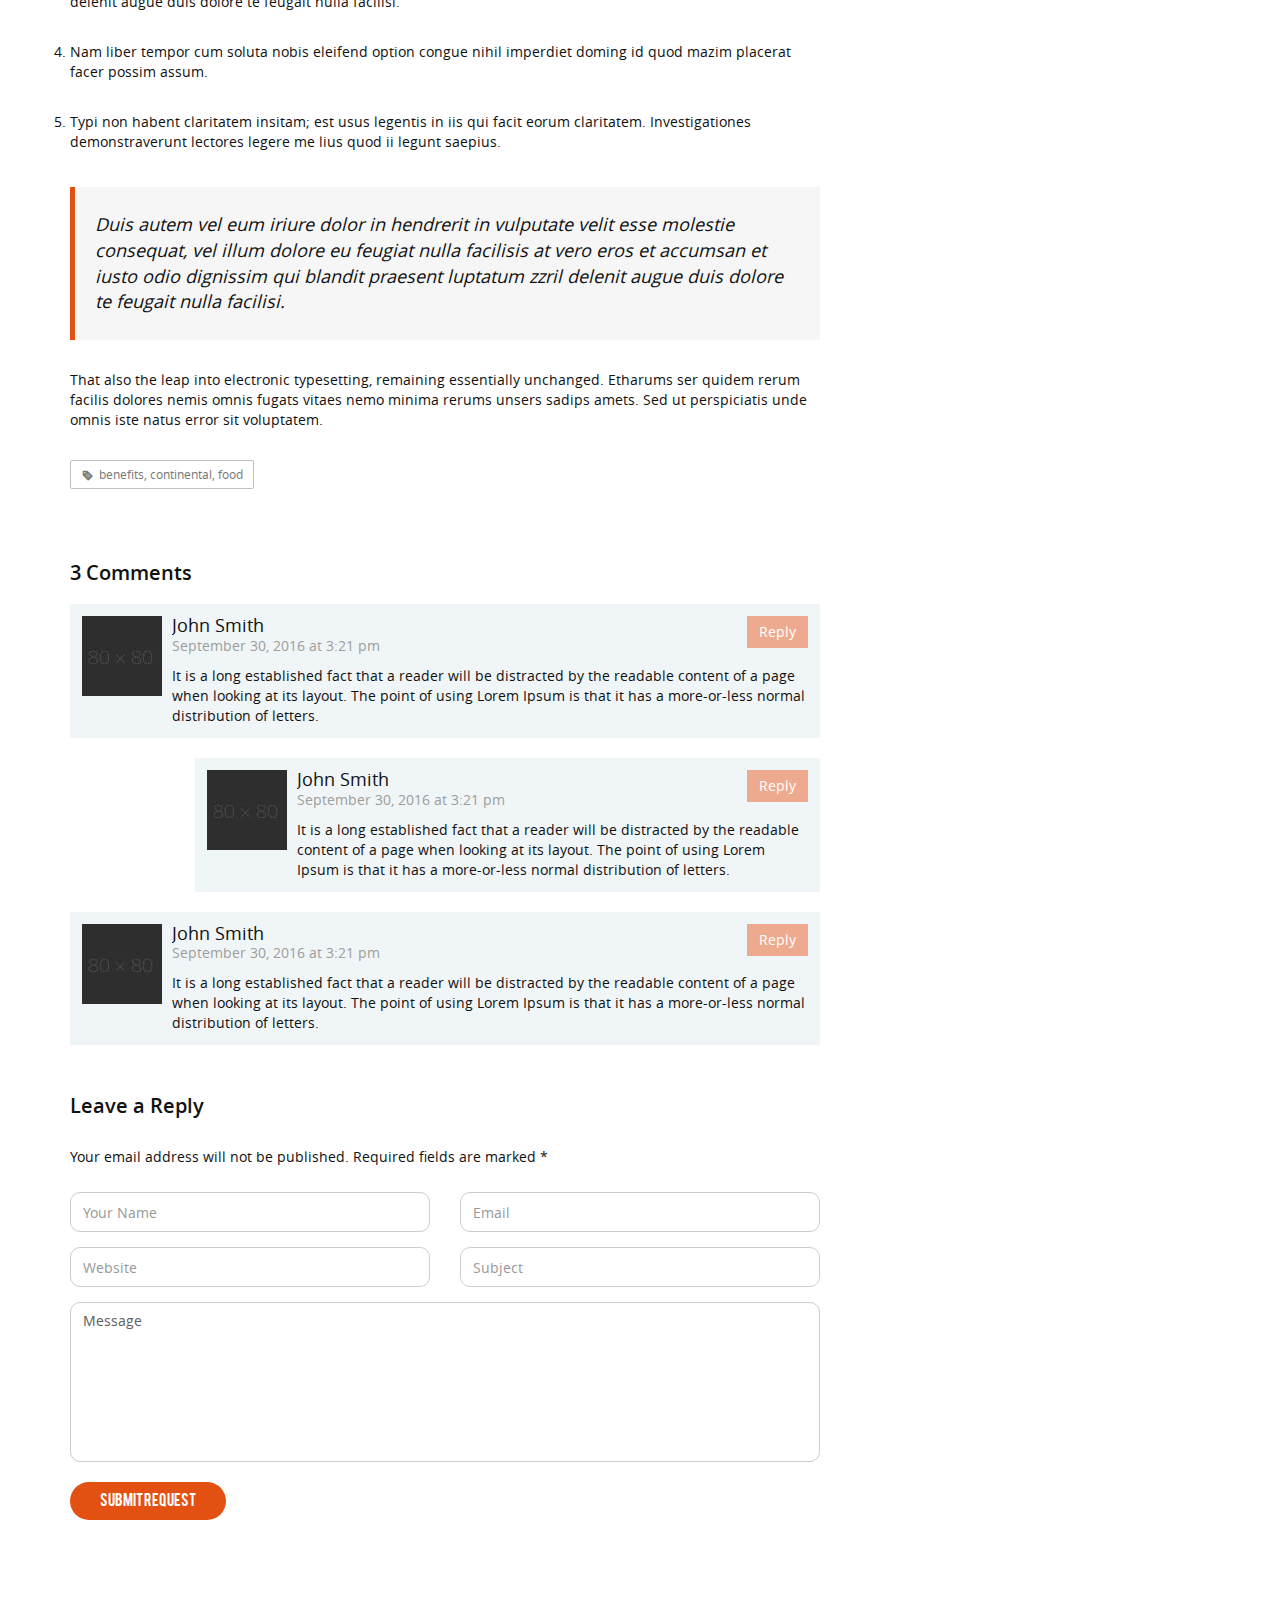
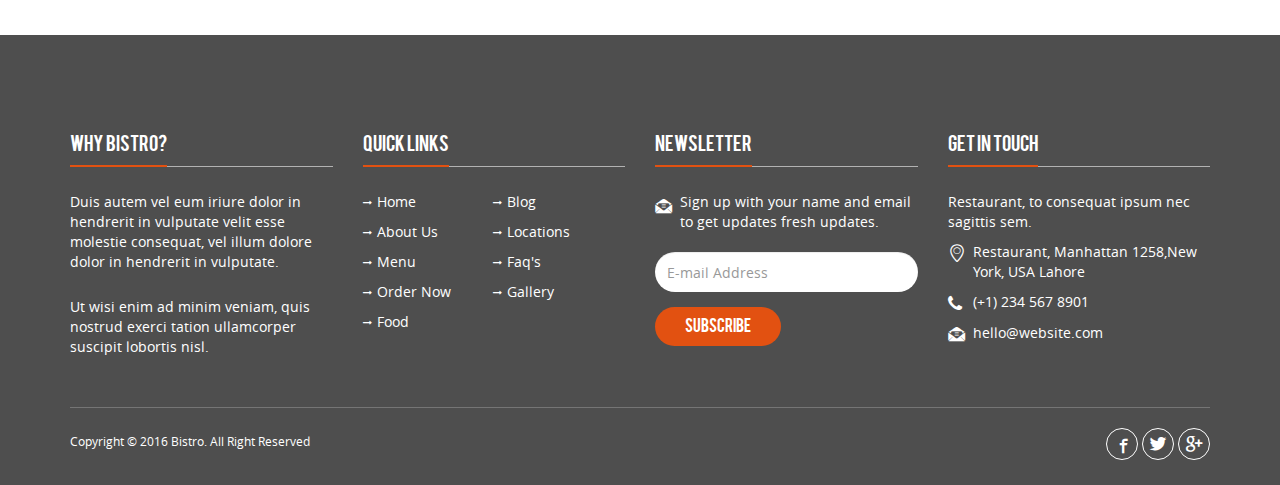
<file: blog-detail.html>
<!doctype html>
<html lang="en">
<head>
<meta charset="utf-8">
<meta http-equiv="X-UA-Compatible" content="IE=edge">
<meta name="viewport" content="width=device-width, initial-scale=1">
<title>Bistro | Blog</title>
<link rel="stylesheet" type="text/css" href="css/bootstrap.min.css">
<link rel="stylesheet" type="text/css" href="css/font-awesome.min.css">
<link rel="stylesheet" type="text/css" href="css/bistro-icons.css">
<link rel="stylesheet" type="text/css" href="css/settings.css">
<link rel="stylesheet" type="text/css" href="css/owl.carousel.css">
<link rel="stylesheet" type="text/css" href="css/owl.transitions.css">
<link rel="stylesheet" type="text/css" href="css/jquery.fancybox.css">
<link rel="stylesheet" type="text/css" href="css/zerogrid.css">
<link rel="stylesheet" type="text/css" href="css/style.css">
<link rel="stylesheet" type="text/css" href="css/loader.css">
<link rel="shortcut icon" href="images/favicon.png">

<!--[if lt IE 9]>
    <script src="https://oss.maxcdn.com/html5shiv/3.7.2/html5shiv.min.js"></script>
    <script src="https://oss.maxcdn.com/respond/1.4.2/respond.min.js"></script>
<![endif]-->
</head>

<body>

<!--Loader-->
<div class="loader"> 
   <div class="cssload-container">
     <div class="cssload-circle"></div>
     <div class="cssload-circle"></div>
   </div>
</div>


<!--Top bar-->
<div class="topbar">
  <div class="container">
    <div class="row">
      <div class="col-md-12">
        <p class="pull-left hidden-xs">bistro Healthcare Come to Expect the Best in Town</p>
        <p class="pull-right"><i class="fa fa-ambulance"></i>Order Online 111-123-6789</p>
      </div>
    </div>
  </div>
</div>


<header id="main-navigation">
  <div id="navigation" data-spy="affix" data-offset-top="20">
    <div class="container">
      <div class="row">
      <div class="col-md-12">
        <nav class="navbar navbar-default">
          <div class="navbar-header">
            <button type="button" class="navbar-toggle collapsed" data-toggle="collapse" data-target="#fixed-collapse-navbar" aria-expanded="false"> 
            <span class="icon-bar top-bar"></span> <span class="icon-bar middle-bar"></span> <span class="icon-bar bottom-bar"></span> 
            </button>
           <a class="navbar-brand" href="index.html"><img src="images/logo.png" alt="logo" class="img-responsive"></a> 
         </div>
        
            <div id="fixed-collapse-navbar" class="navbar-collapse collapse navbar-right">
              <ul class="nav navbar-nav">
                <li class="dropdown">
                   <a href="#." class="dropdown-toggle" data-toggle="dropdown">Home</a>
                   <ul class="dropdown-menu">
                    <li><a href="index.html">Home V1</a></li>
                    <li><a href="index2.html">Home V2</a></li>
                  </ul>
                </li>
                <li><a href="food.html">Our Food</a></li>
                
                <li class="dropdown">
                  <a data-toggle="dropdown" href="#." class="dropdown-toggle">pages</a>
                  <ul class="dropdown-menu">
                    <li><a href="about.html">About Us</a></li>
                    <li><a href="menu.html">Menu</a></li>
                    <li><a href="blog-detail.html">Blog Detail</a></li>
                    <li><a href="faq.html">FAQ</a></li>
                  </ul>
                 </li>
                <li class="dropdown">
                  <a data-toggle="dropdown" href="#." class="dropdown-toggle">gallery</a>
                  <ul class="dropdown-menu">
                    <li><a href="gallery.html">Gallery Three</a></li>
                    <li><a href="gallery4c.html">Gallery Four column</a></li>
                    <li><a href="gallery2c.html">Gallery Two column</a></li>
                  </ul>
                </li>
                <li  class="active"><a href="blog.html">blog</a></li>
                <li><a href="order.html">Order Now</a></li>
                <li class="dropdown">
                  <a data-toggle="dropdown" href="#." class="dropdown-toggle">Location</a>
                  <ul class="dropdown-menu">
                    <li><a href="location.html">Location V1</a></li>
                    <li><a href="location2.html">Location V2</a></li>
                  </ul>
                </li>
              </ul>
            </div>
         </nav>
         </div>
       </div>
     </div>
  </div>
</header>

<!--Page header & Title-->
<section id="page_header">
<div class="page_title">
  <div class="container">
    <div class="row">
      <div class="col-md-12">
         <h2 class="title">Blog</h2>
         <p>Duis autem vel eum iriure dolor in hendrerit in vulputate velit</p>
      </div>
    </div>
  </div>
</div>  
</section>


<!-- Blog Details -->
<section id="blog" class="padding-top">
  <div class="container">
    <div class="row">
      <div class="col-md-8 col-sm-7">
        <div class="blog_item padding-bottom order-page">
           <h2>Celebration with Music </h2>
           <ul class="comments">
             <li><a href="#.">Nov 10, 2016</a></li>
             <li><a href="#."><i class="icon-chat-2"></i>5</a></li>
           </ul>
          <div class="image_container">
          <img src="images/blog1.jpg" class="img-responsive" alt="blog post">
          </div>
          <p>That also the leap into electronic typesetting, remaining essentially unchanged. Etharums ser quidem rerum facilis dolores nemis omnis 
          fugats vitaes nemo minima rerums unsers sadips amets. Sed ut perspiciatis unde omnis iste natus error sit voluptatem...</p>
          <p>It is a long established fact that a reader will be distracted by the readable content of a page when looking at its layout.</p>
          <p>The point of using Lorem Ipsum is that it has a more-or-less normal distribution of letters, as opposed to using 'Content here, content 
          here', making it look like readable English. Many desktop publishing packages and web page editors now use Lorem Ipsum as their default 
          model text, and a search for 'lorem ipsum' will uncover many web sites still in their infancy. Various versions have evolved over the years, 
          sometimes by accident, sometimes on purpose (injected humour and the like).</p>
          <h3 class="half_space">Celebration with Music </h3>
          <p>Duis autem vel eum iriure dolor in hendrerit in vulputate velit esse molestie consequat, vel illum dolore eu feugiat nulla facilisis at 
          vero eros et accumsan et iusto odio dignissim qui blandit praesent luptatum zzril delenit augue duis dolore te feugait nulla facilisi. Nam 
          liber tempor cum soluta nobis eleifend option congue nihil imperdiet doming id quod mazim placerat facer possim assum.</p>
          <ul class="digits">
            <li>Lorem ipsum dolor sit amet, consectetuer adipiscing elit, sed diam nonummy nibh euismod tincidunt ut laoreet dolore magna aliquam erat volutpat.</li>
            <li>Ut wisi enim ad minim veniam, quis nostrud exerci tation ullamcorper suscipit lobortis nisl ut aliquip ex ea commodo consequat.</li>
            <li>Duis autem vel eum iriure dolor in hendrerit in vulputate velit esse molestie consequat, vel illum dolore eu feugiat nulla facilisis at 
            vero eros et accumsan et iusto odio dignissim qui blandit praesent luptatum zzril delenit augue duis dolore te feugait nulla facilisi.</li>
            <li>Nam liber tempor cum soluta nobis eleifend option congue nihil imperdiet doming id quod mazim placerat facer possim assum.</li>
            <li>Typi non habent claritatem insitam; est usus legentis in iis qui facit eorum claritatem. Investigationes demonstraverunt lectores 
            legere me lius quod ii legunt saepius.</li>
          </ul>
          <blockquote class="bg_grey">Duis autem vel eum iriure dolor in hendrerit in vulputate velit esse molestie consequat, vel 
          illum dolore eu feugiat nulla facilisis at vero eros et accumsan et iusto odio dignissim qui blandit praesent luptatum zzril delenit augue 
          duis dolore te feugait nulla facilisi.</blockquote>
          <p>That also the leap into electronic typesetting, remaining essentially unchanged. Etharums ser quidem rerum facilis dolores nemis omnis 
          fugats vitaes nemo minima rerums unsers sadips amets. Sed ut perspiciatis unde omnis iste natus error sit voluptatem.</p>
          <div class="clearfix">
          <ul class="comments pull-left">
          <li><a href="#."><i class="icon-tag2"></i>benefits, continental, food</a></li>
          </ul>
          <ul class="social_icon pull-right">
               <li><a href="#." class="black"><i class="fa fa-facebook"></i></a></li>
               <li><a href="#." class="black"><i class="fa fa-twitter"></i></a></li>
               <li><a href="#." class="black"><i class="fa fa-google-plus"></i></a></li>
              </ul>
          </div>
          <h3>3 Comments</h3>
          <div class="media blog-reply">
            <div class="pull-left">
              <a href="#.">
                <img alt="Bianca Reid" src="images/blog-commenter1.jpg">
              </a>
            </div>
            <div class="media-body">
              <h4>John Smith</h4>
              <span>September 30, 2016 at 3:21 pm</span>
              <p class="no-margin">It is a long established fact that a reader will be distracted by the readable content of a page when looking at its layout. 
              The point of using Lorem Ipsum is that it has a more-or-less normal distribution of letters.</p>
              <a class="reply" href="#.">Reply</a>
            </div>
          </div>
          <div class="media blog-reply col-md-offset-2">
            <div class="pull-left">
              <a href="#.">
                <img alt="Bianca Reid" src="images/blog-commenter1.jpg">
              </a>
            </div>
            <div class="media-body">
              <h4>John Smith</h4>
              <span>September 30, 2016 at 3:21 pm</span>
              <p class="no-margin">It is a long established fact that a reader will be distracted by the readable content of a page when looking at its layout. 
              The point of using Lorem Ipsum is that it has a more-or-less normal distribution of letters.</p>
              <a class="reply" href="#.">Reply</a>
            </div>
          </div>
          <div class="media blog-reply">
            <div class="pull-left">
              <a href="#.">
                <img alt="Bianca Reid" src="images/blog-commenter1.jpg">
              </a>
            </div>
            <div class="media-body">
              <h4>John Smith</h4>
              <span>September 30, 2016 at 3:21 pm</span>
              <p class="no-margin">It is a long established fact that a reader will be distracted by the readable content of a page when looking at its layout. 
              The point of using Lorem Ipsum is that it has a more-or-less normal distribution of letters.</p>
              <a class="reply" href="#.">Reply</a>
            </div>
          </div>
          
          <h3>Leave a Reply</h3>
          <p>Your email address will not be published. Required fields are marked *</p>
          <form class="callus">
              <div class="row">
                <div class="col-md-6">
                  <div class="form-group">
                    <input class="form-control" type="text" required placeholder="Your Name" required>
                  </div>
                </div>
                <div class="col-md-6">
                  <div class="form-group">
                    <input class="form-control" type="email" required placeholder="Email" required>
                  </div>
                </div>
                <div class="col-md-6">
                  <div class="form-group">
                    <input class="form-control" type="text" required placeholder="Website">
                  </div>
                </div>
                <div class="col-md-6">
                  <div class="form-group">
                    <input type="text" class="form-control" placeholder="Subject" required>
                  </div>
                </div>
                <div class="col-md-12">
                  <div class="form-group">
                    <textarea placeholder="Message"></textarea>
                  </div>
                  <div class="form-group">
                    <button type="submit" class="btn-submit button3">Submit Request</button>
                  </div>
                </div>
              </div>
            </form>
        </div>
      </div>
      <div class="col-md-4 col-sm-5">
        <aside class="sidebar">
           <div class="widget">
            <ul class="tabs">
              <li class="active" rel="tab1">Popular </li>
              <li rel="tab2">Latest</li>
              <li rel="tab3">Comments</li>
            </ul>
           <div class="tab_container bg_grey">
          <h3 class="d_active tab_drawer_heading" rel="tab1">Popular</h3>
          <div id="tab1" class="tab_content">
            <div class="single_comments">
              <img alt="" src="images/avator1.jpg">
              <p><a href="#.">Celebration with Music </a>
              <span>Nov 05, 2016</span>
              </p>
              
            </div>
            <div class="clearfix"></div>
            <div class="single_comments">
              <img alt="" src="images/avator1.jpg">
              <p><a href="#.">Duis autem vel eum iriure dolor</a><span>Nov 25, 2016</span></p>
            </div>
            <div class="clearfix"></div>
            <div class="single_comments no-margin">
              <img alt="" src="images/avator1.jpg">
              <p><a href="#.">Lorem ipsum dolor sit amet</a> <span>Nov 05, 2016</span></p>
            </div>
            <div class="clearfix"></div>
          </div>
          <h3 class="tab_drawer_heading" rel="tab2">Latest</h3>
          <div id="tab2" class="tab_content">
            <div class="single_comments">
              <img alt="" src="images/avator1.jpg">
              <p><a href="#.">Lorem ipsum dolor sit amet</a> <span>Nov 05, 2016</span></p>
            </div>
          </div>
           <h3 class="tab_drawer_heading" rel="tab3">Comments</h3>
          <div id="tab3" class="tab_content">
            <div class="single_comments">
                <img alt="" src="images/avator1.jpg">
                <p><a href="#.">Ut wisi enim ad minim</a> <span>Nov 05, 2016</span></p>
                
             </div>
             <div class="single_comments">
              <img alt="" src="images/avator1.jpg">
              <p><a href="#.">Lorem ipsum dolor</a> <span>Nov 05, 2016</span></p>
              
            </div>
          </div> 
        </div>
           </div>
           <div class="widget">
             <h3>Categories</h3>
             <ul class="widget_links">
               <li><a href="#.">Food</a></li>
               <li><a href="#.">Special Occasion</a></li>
               <li><a href="#.">Presentation</a></li>
               <li><a href="#.">Corporate Dining</a></li>
               <li><a href="#.">Reservation</a></li>
             </ul>
           </div>
           <div class="widget">
             <h3>Tags</h3>
             <ul class="tags">
             <li><a href="#.">Our Events</a></li>
             <li><a href="#.">Lorem ipsum</a></li>
             <li><a href="#.">sit amet</a></li>
             <li><a href="#.">Lorem ipsum </a></li>
             <li><a href="#.">Presentation</a></li>
             <li><a href="#.">Reservation</a></li>
             <li><a href="#.">Special Occasion</a></li>
             <li><a href="#."> Lunch</a></li>
             </ul>
           </div>
        </aside>
    </div>
    </div>
  </div>
</section>

<!--Footer-->
<footer class="padding-top bg_black">
  <div class="container">
    <div class="row">
      <div class="col-md-3 col-sm-6 footer_column">
        <h4 class="heading">Why Bistro?</h4>
        <hr class="half_space">
        <p class="half_space">Duis autem vel eum iriure dolor in hendrerit in vulputate velit esse molestie consequat, vel illum dolore dolor in hendrerit in vulputate.</p>
        <p>Ut wisi enim ad minim veniam, quis nostrud exerci tation ullamcorper suscipit lobortis nisl.</p>
      </div>
      <div class="col-md-3 col-sm-6 footer_column">
        <h4 class="heading">Quick Links</h4>
        <hr class="half_space">
        <ul class="widget_links">
          <li><a href="index.html">Home</a></li>
          <li><a href="blog.html">Blog</a></li>
          <li><a href="about.html">About Us</a></li>
          <li><a href="location.html">Locations</a></li>
          <li><a href="menu.html">Menu</a></li>
          <li><a href="faq.html">Faq's</a></li>
          <li><a href="order.html">Order Now</a></li>
          <li><a href="gallery.html">Gallery</a></li>
          <li><a href="food.html">Food</a></li>
        </ul>
      </div>
      <div class="col-md-3 col-sm-6 footer_column">
        <h4 class="heading">Newsletter</h4>
        <hr class="half_space">
        <p class="icon"><i class="icon-dollar"></i>Sign up with your name and email to get updates fresh updates.</p>
        <div id="result1" class="text-center"></div>        
        
       <form action="http://themesindustry.us13.list-manage.com/subscribe/post-json?u=4d80221ea53f3a4487ddebd93&id=494727d648&c=?" method="get" onSubmit="return false" class="newsletter">
          <div class="form-group">
            <input type="email" placeholder="E-mail Address" required name="EMAIL" id="EMAIL" class="form-control" />
          </div>
          <div class="form-group">
            <input type="submit" class="btn-submit button3" value="Subscribe" />
          </div>
        </form>
      </div>
      <div class="col-md-3 col-sm-6 footer_column">
        <h4 class="heading">Get in Touch</h4>
        <hr class="half_space">
        <p>Restaurant, to consequat ipsum nec sagittis sem.</p>
        <p class="address"><i class="icon-location"></i>Restaurant, Manhattan 1258,New York, USA Lahore</p>
        <p class="address"><i class="fa fa-phone"></i>(+1) 234 567 8901</p>
        <p class="address"><i class="icon-dollar"></i><a href="mailto:hello@website.com">hello@website.com</a></p>
      </div> 
    </div>
    <div class="row">
     <div class="col-md-12">
        <div class="copyright clearfix">
          <p>Copyright &copy; 2016 Bistro. All Right Reserved</p>
          <ul class="social_icon">
               <li><a href="#." class="facebook"><i class="icon-facebook5"></i></a></li>
               <li><a href="#." class="twitter"><i class="icon-twitter4"></i></a></li>
               <li><a href="#." class="google"><i class="icon-google"></i></a></li>
              </ul>
        </div>
      </div>
    </div>
  </div>
</footer>


<a href="#." id="back-top"><i class="fa fa-angle-up fa-2x"></i></a>

<script src="js/jquery-2.2.3.js" type="text/javascript"></script>
<script src="js/bootstrap.min.js" type="text/javascript"></script>
<script src="js/jquery.parallax-1.1.3.js"></script>
<script src="js/jquery.appear.js"></script>  
<script src="js/jquery-countTo.js"></script>
<script src="js/owl.carousel.min.js" type="text/javascript"></script>
<script src="js/jquery.fancybox.js"></script>
<script src="js/jquery.mixitup.min.js"></script>
<script src="js/functions.js" type="text/javascript"></script>

</body>
</html>
</file>
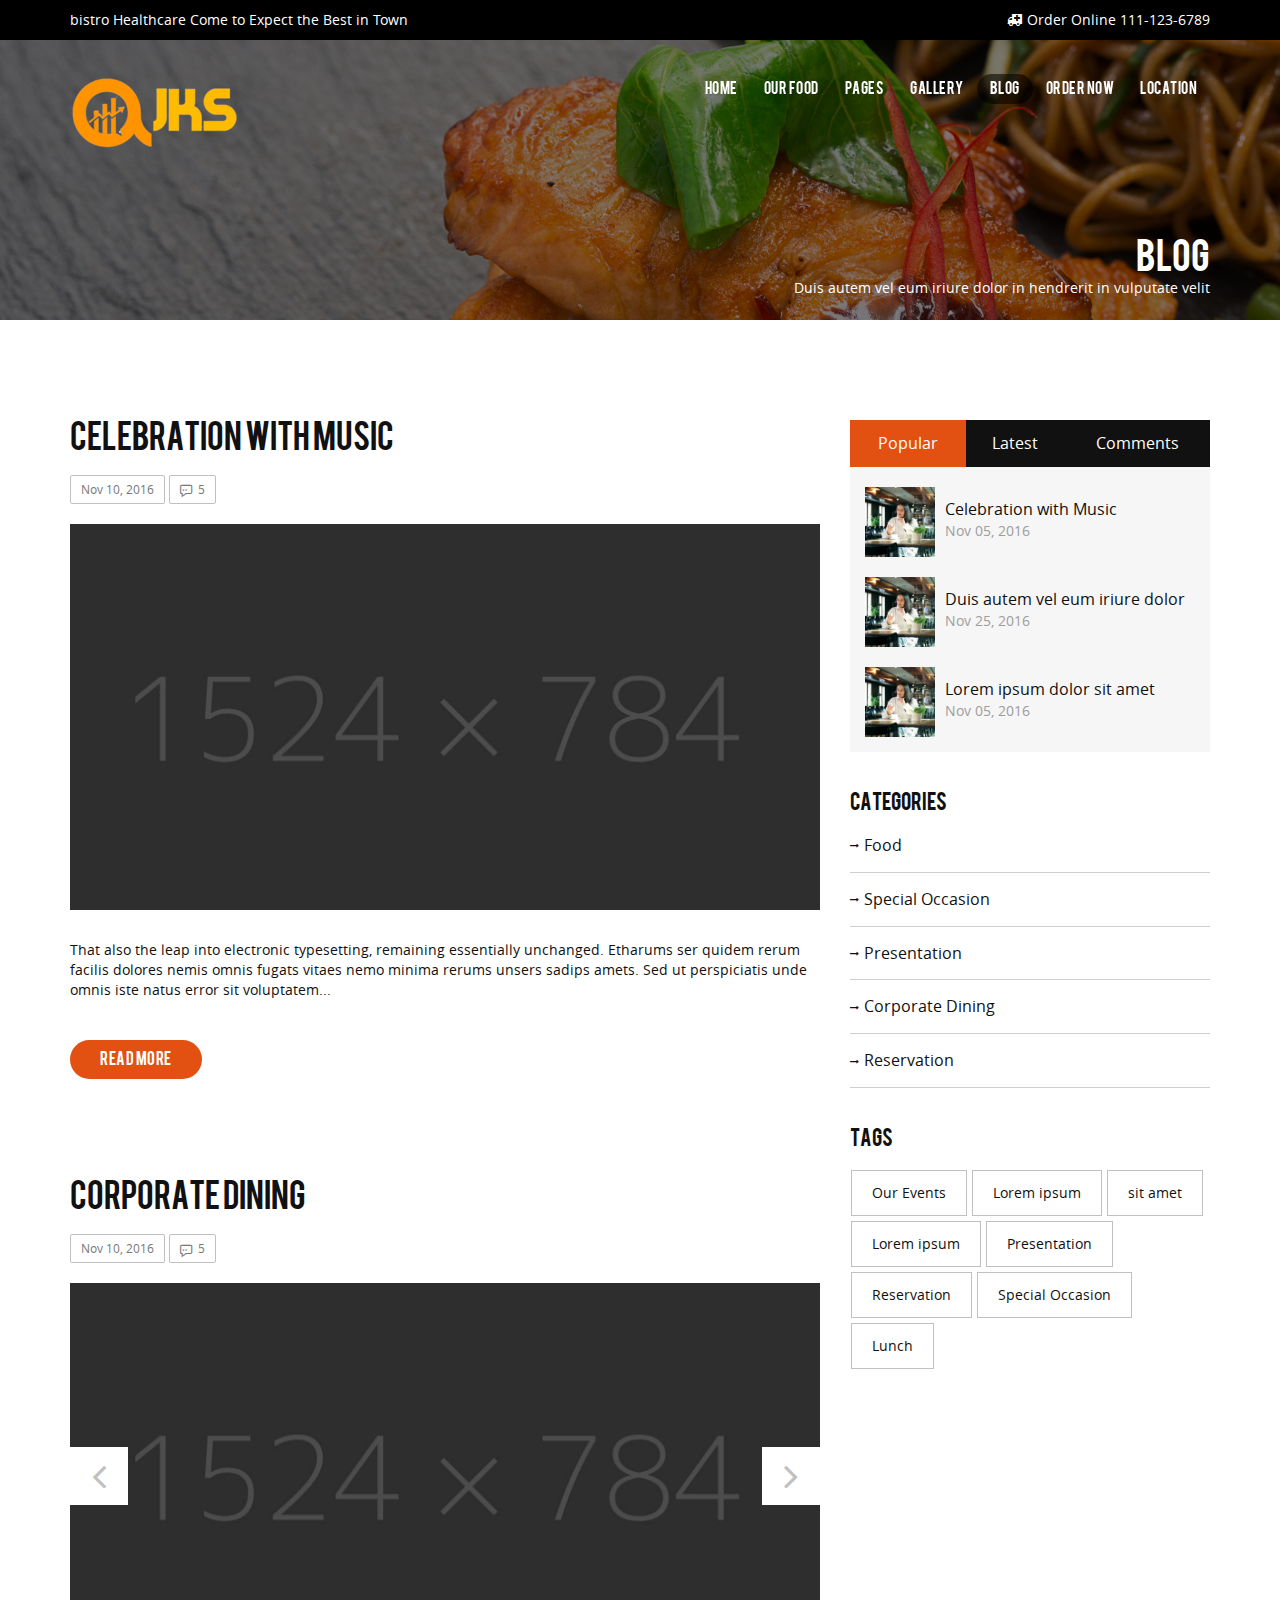
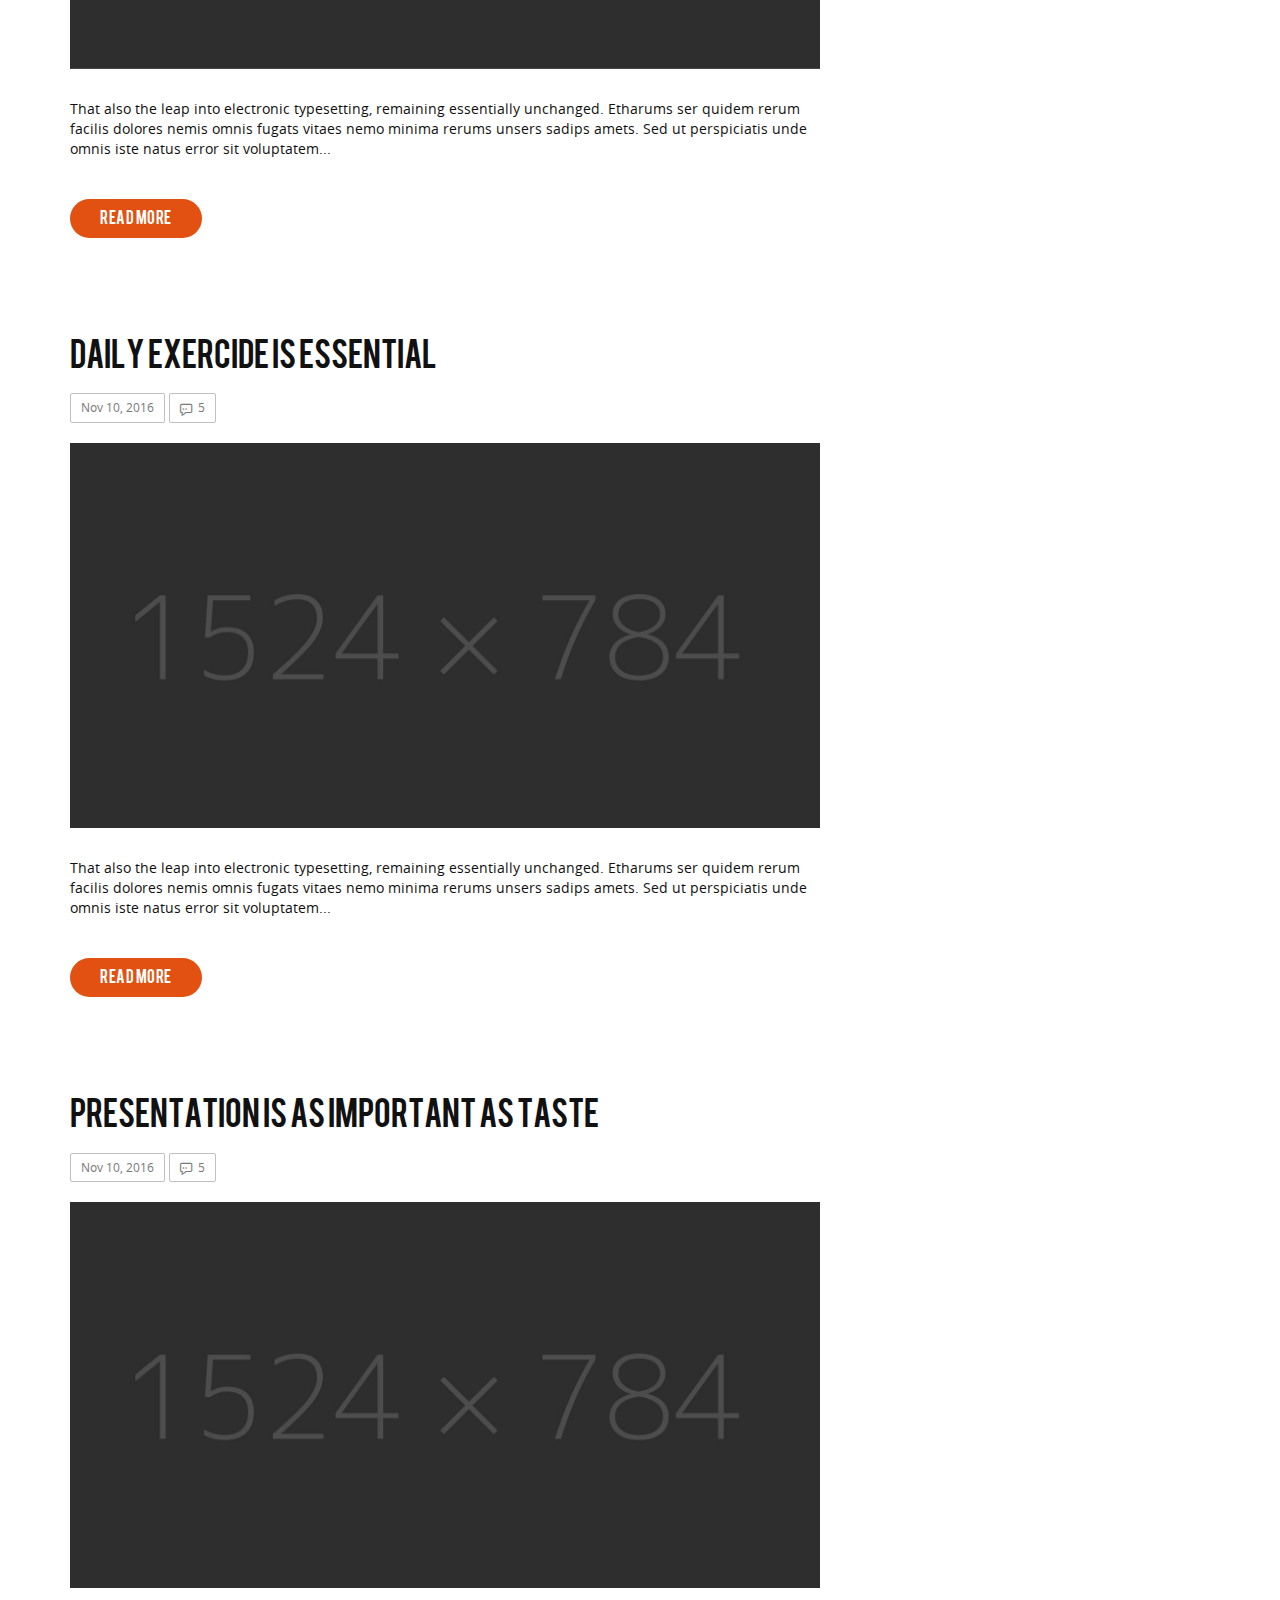
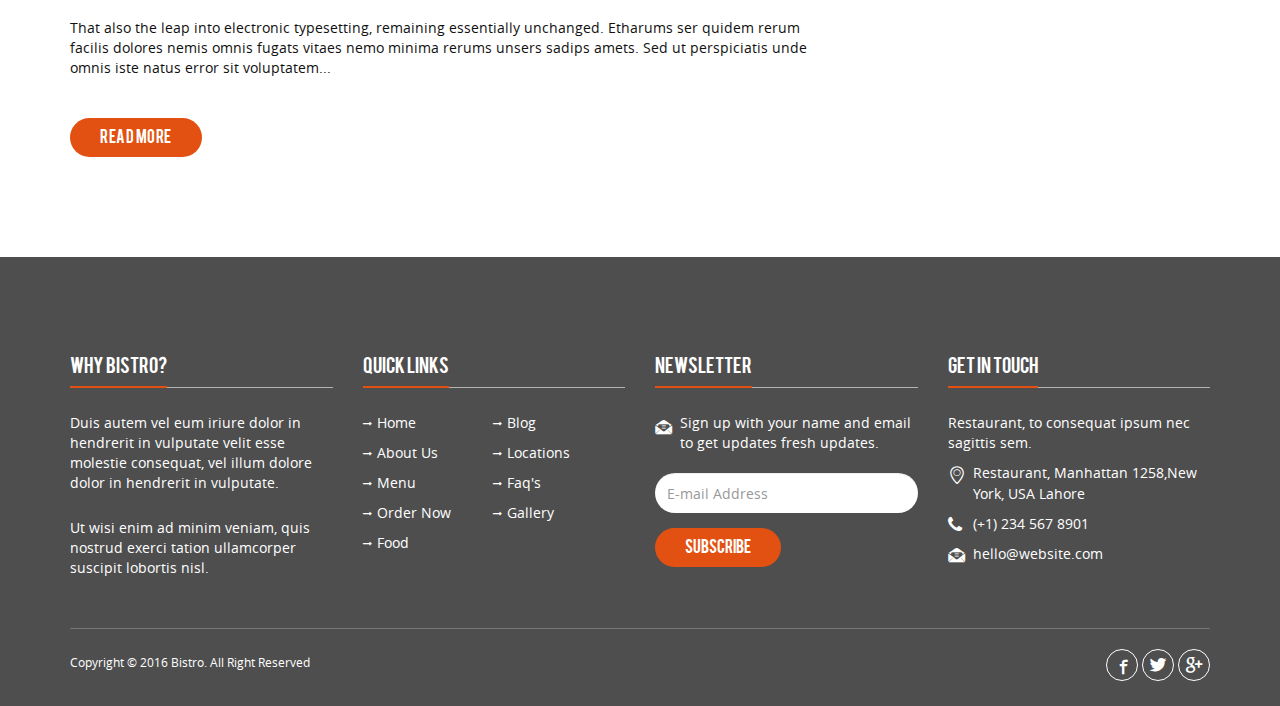
<file: blog.html>
<!doctype html>
<html lang="en">
<head>
<meta charset="utf-8">
<meta http-equiv="X-UA-Compatible" content="IE=edge">
<meta name="viewport" content="width=device-width, initial-scale=1">
<title>Bistro | Blog</title>
<link rel="stylesheet" type="text/css" href="css/bootstrap.min.css">
<link rel="stylesheet" type="text/css" href="css/font-awesome.min.css">
<link rel="stylesheet" type="text/css" href="css/bistro-icons.css">
<link rel="stylesheet" type="text/css" href="css/settings.css">
<link rel="stylesheet" type="text/css" href="css/owl.carousel.css">
<link rel="stylesheet" type="text/css" href="css/owl.transitions.css">
<link rel="stylesheet" type="text/css" href="css/jquery.fancybox.css">
<link rel="stylesheet" type="text/css" href="css/zerogrid.css">
<link rel="stylesheet" type="text/css" href="css/style.css">
<link rel="stylesheet" type="text/css" href="css/loader.css">
<link rel="shortcut icon" href="images/favicon.png">


<!--[if lt IE 9]>
    <script src="https://oss.maxcdn.com/html5shiv/3.7.2/html5shiv.min.js"></script>
    <script src="https://oss.maxcdn.com/respond/1.4.2/respond.min.js"></script>
<![endif]-->
</head>

<body>

<!--Loader-->
<div class="loader"> 
   <div class="cssload-container">
     <div class="cssload-circle"></div>
     <div class="cssload-circle"></div>
   </div>
</div>

<!--Top bar-->
<div class="topbar">
  <div class="container">
    <div class="row">
      <div class="col-md-12">
        <p class="pull-left hidden-xs">bistro Healthcare Come to Expect the Best in Town</p>
        <p class="pull-right"><i class="fa fa-ambulance"></i>Order Online 111-123-6789</p>
      </div>
    </div>
  </div>
</div>


<header id="main-navigation">
  <div id="navigation" data-spy="affix" data-offset-top="20">
    <div class="container">
      <div class="row">
      <div class="col-md-12">
        <nav class="navbar navbar-default">
          <div class="navbar-header">
            <button type="button" class="navbar-toggle collapsed" data-toggle="collapse" data-target="#fixed-collapse-navbar" aria-expanded="false"> 
            <span class="icon-bar top-bar"></span> <span class="icon-bar middle-bar"></span> <span class="icon-bar bottom-bar"></span> 
            </button>
           <a class="navbar-brand" href="index.html"><img src="images/logo.png" alt="logo" class="img-responsive"></a> 
         </div>
        
            <div id="fixed-collapse-navbar" class="navbar-collapse collapse navbar-right">
              <ul class="nav navbar-nav">
                <li class="dropdown">
                   <a href="#." class="dropdown-toggle" data-toggle="dropdown">Home</a>
                   <ul class="dropdown-menu">
                    <li><a href="index.html">Home V1</a></li>
                    <li><a href="index2.html">Home V2</a></li>
                  </ul>
                </li>
                <li><a href="food.html">Our Food</a></li>
                
                <li class="dropdown">
                  <a data-toggle="dropdown" href="#." class="dropdown-toggle">pages</a>
                  <ul class="dropdown-menu">
                    <li><a href="about.html">About Us</a></li>
                    <li><a href="menu.html">Menu</a></li>
                    <li><a href="blog-detail.html">Blog Detail</a></li>
                    <li><a href="faq.html">FAQ</a></li>
                  </ul>
                 </li>
                <li class="dropdown">
                  <a data-toggle="dropdown" href="#." class="dropdown-toggle">gallery</a>
                  <ul class="dropdown-menu">
                    <li><a href="gallery.html">Gallery Three</a></li>
                    <li><a href="gallery4c.html">Gallery Four column</a></li>
                    <li><a href="gallery2c.html">Gallery Two column</a></li>
                  </ul>
                </li>
                <li class="active"><a href="blog.html">blog</a></li>
                <li><a href="order.html">Order Now</a></li>
                <li class="dropdown">
                  <a data-toggle="dropdown" href="#." class="dropdown-toggle">Location</a>
                  <ul class="dropdown-menu">
                    <li><a href="location.html">Location V1</a></li>
                    <li><a href="location2.html">Location V2</a></li>
                  </ul>
                </li>
              </ul>
            </div>
         </nav>
         </div>
       </div>
     </div>
  </div>
</header>



<!--Page header & Title-->
<section id="page_header">
<div class="page_title">
  <div class="container">
    <div class="row">
      <div class="col-md-12">
         <h2 class="title">Blog</h2>
         <p>Duis autem vel eum iriure dolor in hendrerit in vulputate velit</p>
      </div>
    </div>
  </div>
</div>  
</section>




<!-- Blogs -->
<section id="blog" class="padding-top">
  <div class="container">
    <div class="row">
      <div class="col-md-8 col-sm-7">
        <div class="blog_item padding-bottom">
           <h2>Celebration with Music</h2>
           <ul class="comments">
             <li><a href="#.">Nov 10, 2016</a></li>
             <li><a href="#."><i class="icon-chat-2"></i>5</a></li>
           </ul>
          <div class="image_container">
          <img src="images/blog1.jpg" class="img-responsive" alt="blog post">
          </div>
          <p>That also the leap into electronic typesetting, remaining essentially unchanged. Etharums ser quidem rerum facilis dolores nemis omnis 
          fugats vitaes nemo minima rerums unsers sadips amets. Sed ut perspiciatis unde omnis iste natus error sit voluptatem...</p>
          <a class="btn-common button3" href="blog-detail.html">Read more</a>
        </div>
        <div class="blog_item padding-bottom">
           <h2>Corporate Dining </h2>
           <ul class="comments">
             <li><a href="#.">Nov 10, 2016</a></li>
             <li><a href="#."><i class="icon-chat-2"></i>5</a></li>
           </ul>
          <div class="image_container">
           <div id="blog-slider" class="owl-carousel">
              <div class="item"><img src="images/blog2.jpg" class="img-responsive" alt="blog post"></div>
              <div class="item"><img src="images/blog3.jpg" class="img-responsive" alt="blog post"></div>
              <div class="item"><img src="images/blog4.jpg" class="img-responsive" alt="blog post"></div>
            </div>
          </div>
          <p>That also the leap into electronic typesetting, remaining essentially unchanged. Etharums ser quidem rerum facilis dolores nemis omnis 
          fugats vitaes nemo minima rerums unsers sadips amets. Sed ut perspiciatis unde omnis iste natus error sit voluptatem...</p>
          <a class="btn-common button3" href="blog-detail.html">Read more</a>
        </div>
        <div class="blog_item padding-bottom">
           <h2>Daily Exercide is Essential</h2>
           <ul class="comments">
             <li><a href="#.">Nov 10, 2016</a></li>
             <li><a href="#."><i class="icon-chat-2"></i>5</a></li>
           </ul>
          <div class="image_container">
          <img src="images/blog3.jpg" class="img-responsive" alt="blog post">
          </div>
          <p>That also the leap into electronic typesetting, remaining essentially unchanged. Etharums ser quidem rerum facilis dolores nemis omnis 
          fugats vitaes nemo minima rerums unsers sadips amets. Sed ut perspiciatis unde omnis iste natus error sit voluptatem...</p>
          <a class="btn-common button3" href="blog-detail.html">Read more</a>
        </div>
        <div class="blog_item padding-bottom">
           <h2>Presentation is as important as taste</h2>
           <ul class="comments">
             <li><a href="#.">Nov 10, 2016</a></li>
             <li><a href="#."><i class="icon-chat-2"></i>5</a></li>
           </ul>
          <div class="image_container">
          <img src="images/blog4.jpg" class="img-responsive" alt="blog post">
          </div>
          <p>That also the leap into electronic typesetting, remaining essentially unchanged. Etharums ser quidem rerum facilis dolores nemis omnis 
          fugats vitaes nemo minima rerums unsers sadips amets. Sed ut perspiciatis unde omnis iste natus error sit voluptatem...</p>
          <a class="btn-common button3" href="blog-detail.html">Read more</a>
        </div>
      </div>
      <div class="col-md-4 col-sm-5">
        <aside class="sidebar">
           <div class="widget">
            <ul class="tabs">
              <li class="active" rel="tab1">Popular </li>
              <li rel="tab2">Latest</li>
              <li rel="tab3">Comments</li>
            </ul>
           <div class="tab_container bg_grey">
          <h3 class="d_active tab_drawer_heading" rel="tab1">Popular</h3>
          <div id="tab1" class="tab_content">
            <div class="single_comments">
              <img alt="" src="images/avator1.jpg">
              <p><a href="#.">Celebration with Music </a>
              <span>Nov 05, 2016</span>
              </p>
              
            </div>
            <div class="clearfix"></div>
            <div class="single_comments">
              <img alt="" src="images/avator1.jpg">
              <p><a href="#.">Duis autem vel eum iriure dolor</a><span>Nov 25, 2016</span></p>
            </div>
            <div class="clearfix"></div>
            <div class="single_comments no-margin">
              <img alt="" src="images/avator1.jpg">
              <p><a href="#.">Lorem ipsum dolor sit amet</a> <span>Nov 05, 2016</span></p>
            </div>
            <div class="clearfix"></div>
          </div>
          <h3 class="tab_drawer_heading" rel="tab2">Latest</h3>
          <div id="tab2" class="tab_content">
            <div class="single_comments">
              <img alt="" src="images/avator1.jpg">
              <p><a href="#.">Lorem ipsum dolor sit amet</a> <span>Nov 05, 2016</span></p>
            </div>
          </div>
           <h3 class="tab_drawer_heading" rel="tab3">Comments</h3>
          <div id="tab3" class="tab_content">
            <div class="single_comments">
                <img alt="" src="images/avator1.jpg">
                <p><a href="#.">Ut wisi enim ad minim</a> <span>Nov 05, 2016</span></p>
                
             </div>
             <div class="single_comments">
              <img alt="" src="images/avator1.jpg">
              <p><a href="#.">Lorem ipsum dolor</a> <span>Nov 05, 2016</span></p>
              
            </div>
          </div> 
        </div>
           </div>
           <div class="widget">
             <h3>Categories</h3>
             <ul class="widget_links">
               <li><a href="#.">Food</a></li>
               <li><a href="#.">Special Occasion</a></li>
               <li><a href="#.">Presentation</a></li>
               <li><a href="#.">Corporate Dining</a></li>
               <li><a href="#.">Reservation</a></li>
             </ul>
           </div>
           <div class="widget">
             <h3>Tags</h3>
             <ul class="tags">
             <li><a href="#.">Our Events</a></li>
             <li><a href="#.">Lorem ipsum</a></li>
             <li><a href="#.">sit amet</a></li>
             <li><a href="#.">Lorem ipsum </a></li>
             <li><a href="#.">Presentation</a></li>
             <li><a href="#.">Reservation</a></li>
             <li><a href="#.">Special Occasion</a></li>
             <li><a href="#."> Lunch</a></li>
             </ul>
           </div>
        </aside>
    </div>
    </div>
  </div>
</section>



<!--Footer-->
<footer class="padding-top bg_black">
  <div class="container">
    <div class="row">
      <div class="col-md-3 col-sm-6 footer_column">
        <h4 class="heading">Why Bistro?</h4>
        <hr class="half_space">
        <p class="half_space">Duis autem vel eum iriure dolor in hendrerit in vulputate velit esse molestie consequat, vel illum dolore dolor in hendrerit in vulputate.</p>
        <p>Ut wisi enim ad minim veniam, quis nostrud exerci tation ullamcorper suscipit lobortis nisl.</p>
      </div>
      <div class="col-md-3 col-sm-6 footer_column">
        <h4 class="heading">Quick Links</h4>
        <hr class="half_space">
        <ul class="widget_links">
          <li><a href="index.html">Home</a></li>
          <li><a href="blog.html">Blog</a></li>
          <li><a href="about.html">About Us</a></li>
          <li><a href="location.html">Locations</a></li>
          <li><a href="menu.html">Menu</a></li>
          <li><a href="faq.html">Faq's</a></li>
          <li><a href="order.html">Order Now</a></li>
          <li><a href="gallery.html">Gallery</a></li>
          <li><a href="food.html">Food</a></li>
        </ul>
      </div>
      <div class="col-md-3 col-sm-6 footer_column">
        <h4 class="heading">Newsletter</h4>
        <hr class="half_space">
        <p class="icon"><i class="icon-dollar"></i>Sign up with your name and email to get updates fresh updates.</p>
        <div id="result1" class="text-center"></div>        
        
       <form action="http://themesindustry.us13.list-manage.com/subscribe/post-json?u=4d80221ea53f3a4487ddebd93&id=494727d648&c=?" method="get" onSubmit="return false" class="newsletter">
          <div class="form-group">
            <input type="email" placeholder="E-mail Address" required name="EMAIL" id="EMAIL" class="form-control" />
          </div>
          <div class="form-group">
            <input type="submit" class="btn-submit button3" value="Subscribe" />
          </div>
        </form>
      </div>
      <div class="col-md-3 col-sm-6 footer_column">
        <h4 class="heading">Get in Touch</h4>
        <hr class="half_space">
        <p>Restaurant, to consequat ipsum nec sagittis sem.</p>
        <p class="address"><i class="icon-location"></i>Restaurant, Manhattan 1258,New York, USA Lahore</p>
        <p class="address"><i class="fa fa-phone"></i>(+1) 234 567 8901</p>
        <p class="address"><i class="icon-dollar"></i><a href="mailto:hello@website.com">hello@website.com</a></p>
      </div> 
    </div>
    <div class="row">
     <div class="col-md-12">
        <div class="copyright clearfix">
          <p>Copyright &copy; 2016 Bistro. All Right Reserved</p>
          <ul class="social_icon">
               <li><a href="#." class="facebook"><i class="icon-facebook5"></i></a></li>
               <li><a href="#." class="twitter"><i class="icon-twitter4"></i></a></li>
               <li><a href="#." class="google"><i class="icon-google"></i></a></li>
              </ul>
        </div>
      </div>
    </div>
  </div>
</footer>

<a href="#." id="back-top"><i class="fa fa-angle-up fa-2x"></i></a>

<script src="js/jquery-2.2.3.js" type="text/javascript"></script>
<script src="js/bootstrap.min.js" type="text/javascript"></script>
<script src="js/jquery.geocomplete.min.js"></script>
<script src="js/jquery.parallax-1.1.3.js"></script>
<script src="js/jquery.themepunch.tools.min.js"></script>
<script src="js/jquery.themepunch.revolution.min.js"></script>
<script src="js/slider.js" type="text/javascript"></script>
<script src="js/jquery.appear.js"></script>
<script src="js/jquery-countTo.js"></script>
<script src="js/owl.carousel.min.js" type="text/javascript"></script>
<script src="js/jquery.fancybox.js"></script>
<script src="js/jquery.mixitup.min.js"></script>
<script src="js/functions.js" type="text/javascript"></script>
</body>
</html>
</file>
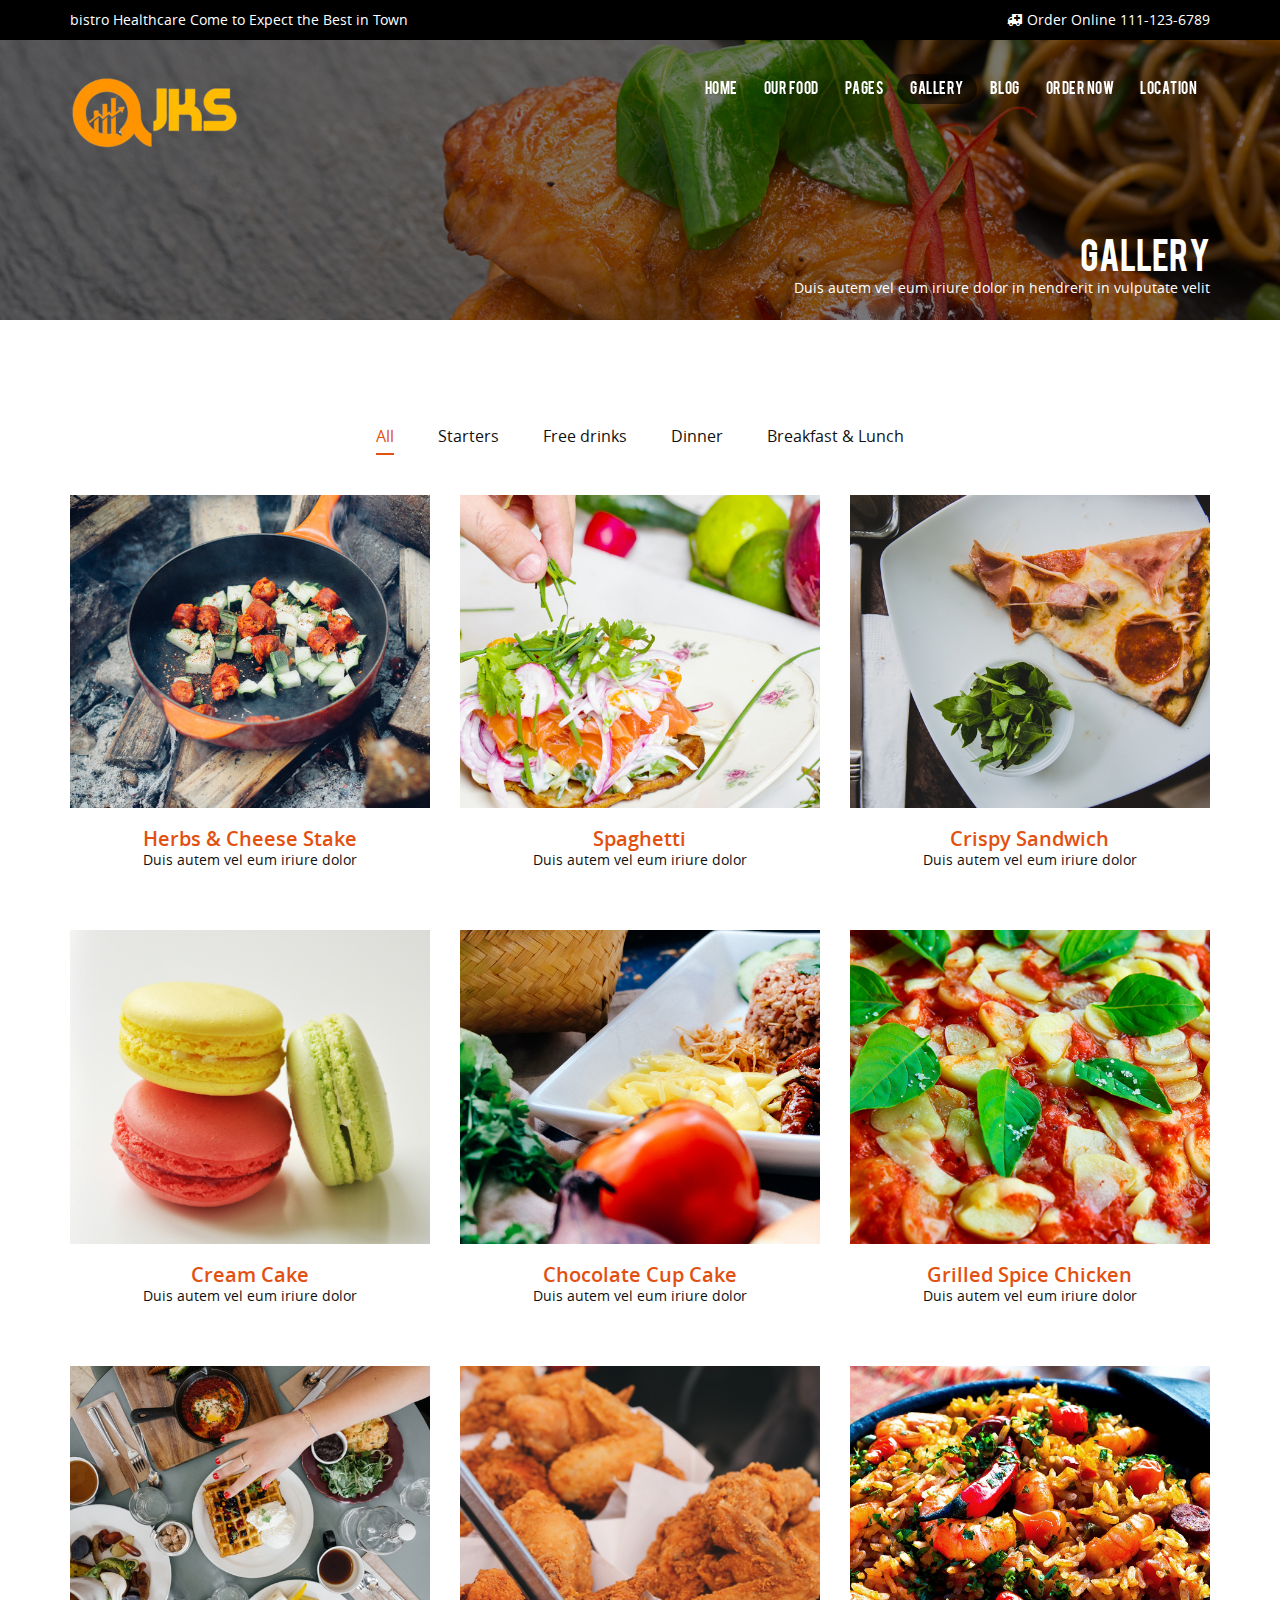
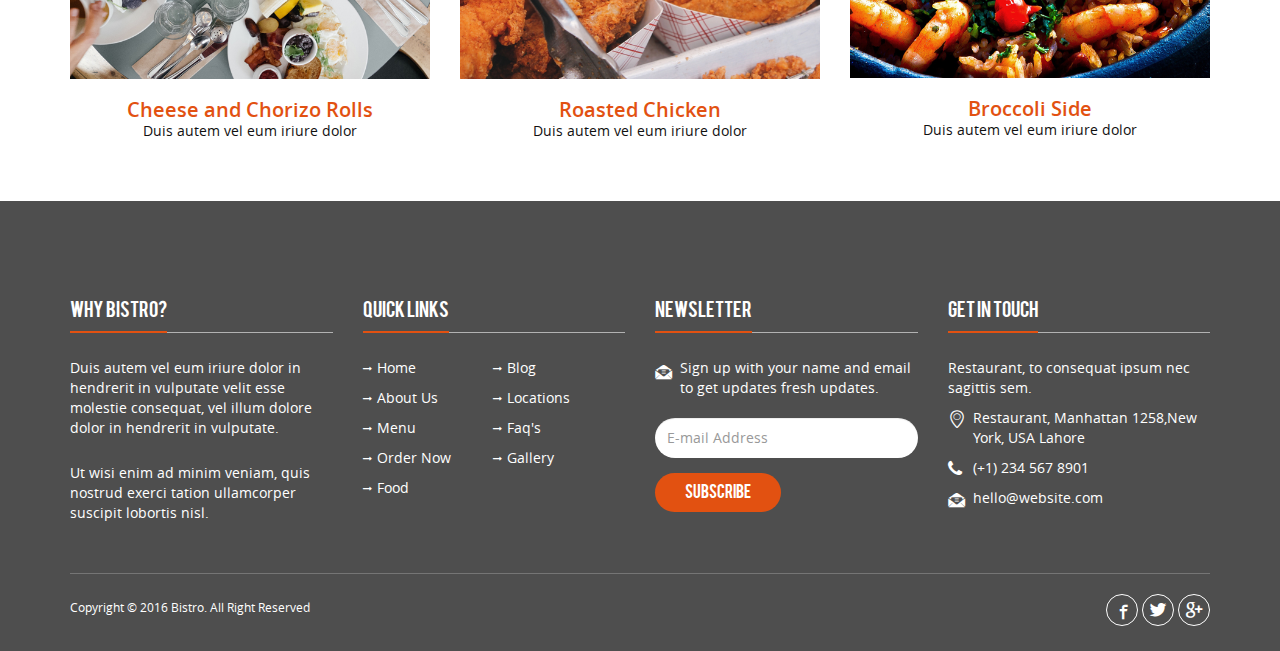
<file: gallery.html>
<!doctype html>
<html lang="en">
<head>
<meta charset="utf-8">
<meta http-equiv="X-UA-Compatible" content="IE=edge">
<meta name="viewport" content="width=device-width, initial-scale=1">
<title>Bistro | Gallery</title>
<link rel="stylesheet" type="text/css" href="css/bootstrap.min.css">
<link rel="stylesheet" type="text/css" href="css/font-awesome.min.css">
<link rel="stylesheet" type="text/css" href="css/bistro-icons.css">
<link rel="stylesheet" type="text/css" href="css/settings.css">
<link rel="stylesheet" type="text/css" href="css/owl.carousel.css">
<link rel="stylesheet" type="text/css" href="css/owl.transitions.css">
<link rel="stylesheet" type="text/css" href="css/owl.carousel.css">
<link rel="stylesheet" type="text/css" href="css/jquery.fancybox.css">
<link rel="stylesheet" type="text/css" href="css/zerogrid.css">
<link rel="stylesheet" type="text/css" href="css/style.css">
<link rel="stylesheet" type="text/css" href="css/loader.css">
<link rel="shortcut icon" href="images/favicon.png">

<!--[if lt IE 9]>
    <script src="https://oss.maxcdn.com/html5shiv/3.7.2/html5shiv.min.js"></script>
    <script src="https://oss.maxcdn.com/respond/1.4.2/respond.min.js"></script>
<![endif]-->

</head>

<body>

<!--Loader-->
<div class="loader"> 
   <div class="cssload-container">
     <div class="cssload-circle"></div>
     <div class="cssload-circle"></div>
   </div>
</div>

<!--Top bar-->
<div class="topbar">
  <div class="container">
    <div class="row">
      <div class="col-md-12">
        <p class="pull-left hidden-xs">bistro Healthcare Come to Expect the Best in Town</p>
        <p class="pull-right"><i class="fa fa-ambulance"></i>Order Online 111-123-6789</p>
      </div>
    </div>
  </div>
</div>


<header id="main-navigation">
  <div id="navigation" data-spy="affix" data-offset-top="20">
    <div class="container">
      <div class="row">
      <div class="col-md-12">
        <nav class="navbar navbar-default">
          <div class="navbar-header">
            <button type="button" class="navbar-toggle collapsed" data-toggle="collapse" data-target="#fixed-collapse-navbar" aria-expanded="false"> 
            <span class="icon-bar top-bar"></span> <span class="icon-bar middle-bar"></span> <span class="icon-bar bottom-bar"></span> 
            </button>
           <a class="navbar-brand" href="index.html"><img src="images/logo.png" alt="logo" class="img-responsive"></a> 
         </div>
        
            <div id="fixed-collapse-navbar" class="navbar-collapse collapse navbar-right">
              <ul class="nav navbar-nav">
                <li class="dropdown">
                   <a href="#." class="dropdown-toggle" data-toggle="dropdown">Home</a>
                   <ul class="dropdown-menu">
                    <li><a href="index.html">Home V1</a></li>
                    <li><a href="index2.html">Home V2</a></li>
                  </ul>
                </li>
                <li><a href="food.html">Our Food</a></li>
                <li class="dropdown">
                  <a data-toggle="dropdown" href="#." class="dropdown-toggle">pages</a>
                  <ul class="dropdown-menu">
                    <li><a href="about.html">About Us</a></li>
                    <li><a href="menu.html">Menu</a></li>
                    <li><a href="blog-detail.html">Blog Detail</a></li>
                    <li><a href="faq.html">FAQ</a></li>
                  </ul>
                 </li>
                <li class="dropdown active">
                  <a data-toggle="dropdown" href="#." class="dropdown-toggle">gallery</a>
                  <ul class="dropdown-menu">
                    <li><a href="gallery.html">Gallery Three</a></li>
                    <li><a href="gallery4c.html">Gallery Four column</a></li>
                    <li><a href="gallery2c.html">Gallery Two column</a></li>
                  </ul>
                </li>
                <li><a href="blog.html">blog</a></li>
                <li><a href="order.html">Order Now</a></li>
                <li class="dropdown">
                  <a data-toggle="dropdown" href="#." class="dropdown-toggle">Location</a>
                  <ul class="dropdown-menu">
                    <li><a href="location.html">Location V1</a></li>
                    <li><a href="location2.html">Location V2</a></li>
                  </ul>
                </li>
              </ul>
            </div>
         </nav>
         </div>
       </div>
     </div>
  </div>
</header>

<!--Page header & Title-->
<section id="page_header">
<div class="page_title">
  <div class="container">
    <div class="row">
      <div class="col-md-12">
         <h2 class="title">Gallery</h2>
         <p>Duis autem vel eum iriure dolor in hendrerit in vulputate velit</p>
      </div>
    </div>
  </div>
</div>  
</section>


<section id="gallery" class="padding-top">
  <div class="container">
    <div class="row">
      <div class="col-md-12">
        <div class="work-filter">
          <ul class="text-center">
             <li><a href="javascript:;" data-filter="all" class="active filter">All</a></li>
             <li><a href="javascript:;" data-filter=".starters" class="filter"> Starters</a></li>
             <li><a href="javascript:;" data-filter=".drinks" class="filter">Free drinks </a></li>
             <li><a href="javascript:;" data-filter=".dinner" class="filter"> Dinner</a></li>
             <li><a href="javascript:;" data-filter=".lunch" class="filter">Breakfast & Lunch</a></li>
          </ul>
        </div>
      </div>
    </div>
     <div class="row">
      <div class="zerogrid">
        <div class="wrap-container">
          <div class="wrap-content clearfix">
            <div class="col-1-3 mix work-item drinks heading_space">
              <div class="wrap-col">
                <div class="item-container">
                  <div class="image">
                    <img src="images/gallery1.jpg" alt="cook"/>
                    <div class="overlay">
                        <a class="fancybox overlay-inner" href="images/gallery1.jpg" data-fancybox-group="gallery"><i class=" icon-eye6"></i></a>
                    </div>
                  </div> 
                  <div class="gallery_content">
                    <h3><a href="recepi_detail.html"> Herbs & Cheese Stake</a></h3>
                    <p>Duis autem vel eum iriure dolor</p>
                  </div>
                </div>
              </div>
            </div>
            <div class="col-1-3 mix work-item starters heading_space">
              <div class="wrap-col">
                <div class="item-container">
                  <div class="image">
                    <img src="images/galler2.jpg" alt="cook"/>
                    <div class="overlay">
                        <a class="fancybox overlay-inner" href="images/galler2.jpg" data-fancybox-group="gallery"><i class=" icon-eye6"></i></a>
                    </div>
                  </div>
                  <div class="gallery_content">
                    <h3><a href="recepi_detail.html">Spaghetti</a></h3>
                    <p>Duis autem vel eum iriure dolor</p>
                  </div> 
                </div>
              </div>
            </div>
            <div class="col-1-3 mix work-item dinner heading_space">
              <div class="wrap-col">
                <div class="item-container">
                  <div class="image">
                    <img src="images/gallery3.jpg" alt="cook"/>
                    <div class="overlay">
                        <a class="video fancybox.iframe  overlay-inner" href="https://player.vimeo.com/video/94224205?autoplay=1" data-fancybox-group="gallery"><i class=" icon-eye6"></i></a>
                    </div>
                  </div>
                  <div class="gallery_content">
                    <h3><a href="recepi_detail.html">Crispy Sandwich</a></h3>
                    <p>Duis autem vel eum iriure dolor</p>
                  </div> 
                </div>
              </div>
            </div>
            <div class="col-1-3 mix work-item drinks heading_space">
              <div class="wrap-col">
                <div class="item-container">
                  <div class="image">
                    <img src="images/gallery4.jpg" alt="cook"/>
                    <div class="overlay">
                        <a class="fancybox overlay-inner" href="images/gallery4.jpg" data-fancybox-group="gallery"><i class=" icon-eye6"></i></a>
                    </div>
                  </div>
                  <div class="gallery_content">
                    <h3><a href="recepi_detail.html">Cream Cake</a></h3>
                    <p>Duis autem vel eum iriure dolor</p>
                  </div> 
                </div>
              </div>
            </div>  
            <div class="col-1-3 mix work-item dinner heading_space">
              <div class="wrap-col">
                <div class="item-container">
                  <div class="image">
                    <img src="images/gallery5.jpg" alt="cook"/>
                    <div class="overlay">
                        <a class="video fancybox.iframe  overlay-inner" href="https://player.vimeo.com/video/94224205?autoplay=1" data-fancybox-group="gallery"><i class=" icon-eye6"></i></a>
                    </div> 
                  </div>
                  <div class="gallery_content">
                    <h3><a href="recepi_detail.html">Chocolate Cup Cake</a></h3>
                    <p>Duis autem vel eum iriure dolor</p>
                  </div>
                </div>
              </div>
            </div>
            <div class="col-1-3 mix work-item lunch heading_space">
              <div class="wrap-col">
                <div class="item-container">
                  <div class="image">
                    <img src="images/gallery6.jpg" alt="cook"/>
                    <div class="overlay">
                        <a class="fancybox overlay-inner" href="images/gallery6.jpg" data-fancybox-group="gallery"><i class=" icon-eye6"></i></a>
                    </div>
                  </div> 
                  <div class="gallery_content">
                    <h3><a href="recepi_detail.html"> Grilled Spice Chicken</a></h3>
                    <p>Duis autem vel eum iriure dolor</p>
                  </div>
                </div>
              </div>
            </div>
            <div class="col-1-3 mix work-item starters heading_space">
              <div class="wrap-col">
                <div class="item-container">
                  <div class="image">
                    <img src="images/gallery7.jpg" alt="cook"/>
                    <div class="overlay">
                        <a class="fancybox overlay-inner" href="images/gallery7.jpg" data-fancybox-group="gallery"><i class=" icon-eye6"></i></a>
                    </div>
                  </div> 
                  <div class="gallery_content">
                    <h3><a href="recepi_detail.html">Cheese and Chorizo Rolls</a></h3>
                    <p>Duis autem vel eum iriure dolor</p>
                  </div>
                </div>
              </div>
            </div>
            <div class="col-1-3 mix work-item starters heading_space">
              <div class="wrap-col">
                <div class="item-container">
                  <div class="image">
                    <img src="images/gallery8.jpg" alt="cook"/>
                    <div class="overlay">
                        <a class="fancybox overlay-inner" href="images/gallery8.jpg" data-fancybox-group="gallery"><i class=" icon-eye6"></i></a>
                    </div>
                  </div>
                  <div class="gallery_content">
                    <h3><a href="recepi_detail.html">Roasted Chicken</a></h3>
                    <p>Duis autem vel eum iriure dolor</p>
                  </div>
                </div>
              </div>
            </div>
            <div class="col-1-3 mix work-item lunch heading_space">
              <div class="wrap-col">
                <div class="item-container">
                  <div class="image">
                    <img src="images/gallery9.jpg" alt="cook"/>
                    <div class="overlay">
                        <a class="fancybox overlay-inner" href="images/gallery9.jpg" data-fancybox-group="gallery"><i class=" icon-eye6"></i></a>
                    </div>
                  </div>
                  <div class="gallery_content">
                    <h3><a href="recepi_detail.html">Broccoli Side</a></h3>
                    <p>Duis autem vel eum iriure dolor</p>
                  </div>
                </div>
              </div>
            </div>
          </div>
        </div>
       </div>
      </div>
  </div>
</section>



<!--Footer-->
<footer class="padding-top bg_black">
  <div class="container">
    <div class="row">
      <div class="col-md-3 col-sm-6 footer_column">
        <h4 class="heading">Why Bistro?</h4>
        <hr class="half_space">
        <p class="half_space">Duis autem vel eum iriure dolor in hendrerit in vulputate velit esse molestie consequat, vel illum dolore dolor in hendrerit in vulputate.</p>
        <p>Ut wisi enim ad minim veniam, quis nostrud exerci tation ullamcorper suscipit lobortis nisl.</p>
      </div>
      <div class="col-md-3 col-sm-6 footer_column">
        <h4 class="heading">Quick Links</h4>
        <hr class="half_space">
        <ul class="widget_links">
          <li><a href="index.html">Home</a></li>
          <li><a href="blog.html">Blog</a></li>
          <li><a href="about.html">About Us</a></li>
          <li><a href="location.html">Locations</a></li>
          <li><a href="menu.html">Menu</a></li>
          <li><a href="faq.html">Faq's</a></li>
          <li><a href="order.html">Order Now</a></li>
          <li><a href="gallery.html">Gallery</a></li>
          <li><a href="food.html">Food</a></li>
        </ul>
      </div>
      <div class="col-md-3 col-sm-6 footer_column">
        <h4 class="heading">Newsletter</h4>
        <hr class="half_space">
        <p class="icon"><i class="icon-dollar"></i>Sign up with your name and email to get updates fresh updates.</p>
        <div id="result1" class="text-center"></div>        
        
       <form action="http://themesindustry.us13.list-manage.com/subscribe/post-json?u=4d80221ea53f3a4487ddebd93&id=494727d648&c=?" method="get" onSubmit="return false" class="newsletter">
          <div class="form-group">
            <input type="email" placeholder="E-mail Address" required name="EMAIL" id="EMAIL" class="form-control" />
          </div>
          <div class="form-group">
            <input type="submit" class="btn-submit button3" value="Subscribe" />
          </div>
        </form>
      </div>
      <div class="col-md-3 col-sm-6 footer_column">
        <h4 class="heading">Get in Touch</h4>
        <hr class="half_space">
        <p>Restaurant, to consequat ipsum nec sagittis sem.</p>
        <p class="address"><i class="icon-location"></i>Restaurant, Manhattan 1258,New York, USA Lahore</p>
        <p class="address"><i class="fa fa-phone"></i>(+1) 234 567 8901</p>
        <p class="address"><i class="icon-dollar"></i><a href="mailto:hello@website.com">hello@website.com</a></p>
      </div> 
    </div>
    <div class="row">
     <div class="col-md-12">
        <div class="copyright clearfix">
          <p>Copyright &copy; 2016 Bistro. All Right Reserved</p>
          <ul class="social_icon">
               <li><a href="#." class="facebook"><i class="icon-facebook5"></i></a></li>
               <li><a href="#." class="twitter"><i class="icon-twitter4"></i></a></li>
               <li><a href="#." class="google"><i class="icon-google"></i></a></li>
              </ul>
        </div>
      </div>
    </div>
  </div>
</footer>

<a href="#." id="back-top"><i class="fa fa-angle-up fa-2x"></i></a>
<script src="js/jquery-2.2.3.js" type="text/javascript"></script>
<script src="js/bootstrap.min.js" type="text/javascript"></script>
<script src="js/jquery.parallax-1.1.3.js"></script>
<script src="js/jquery.appear.js"></script>  
<script src="js/jquery-countTo.js"></script>
<script src="js/owl.carousel.min.js" type="text/javascript"></script>
<script src="js/jquery.fancybox.js"></script>
<script src="js/jquery.mixitup.min.js"></script>
<script src="js/functions.js" type="text/javascript"></script>
</body>
</html>
</file>
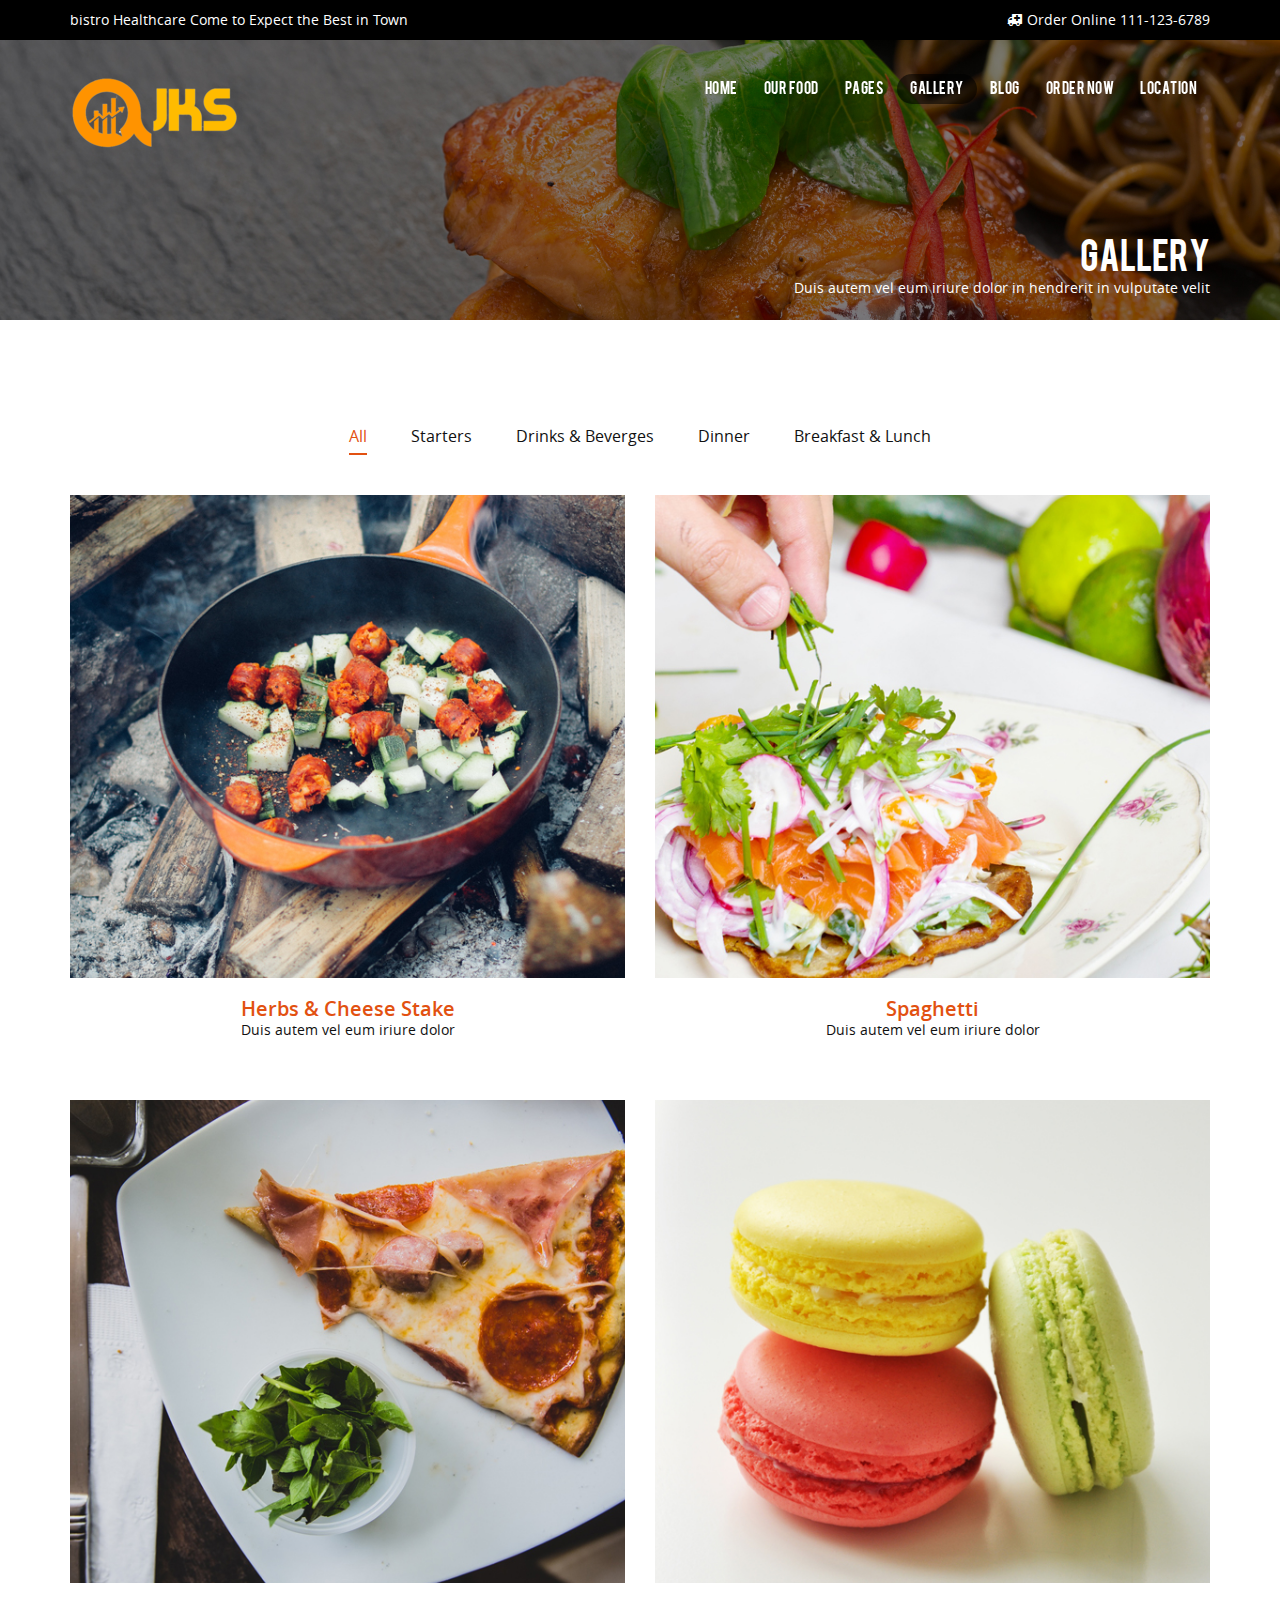
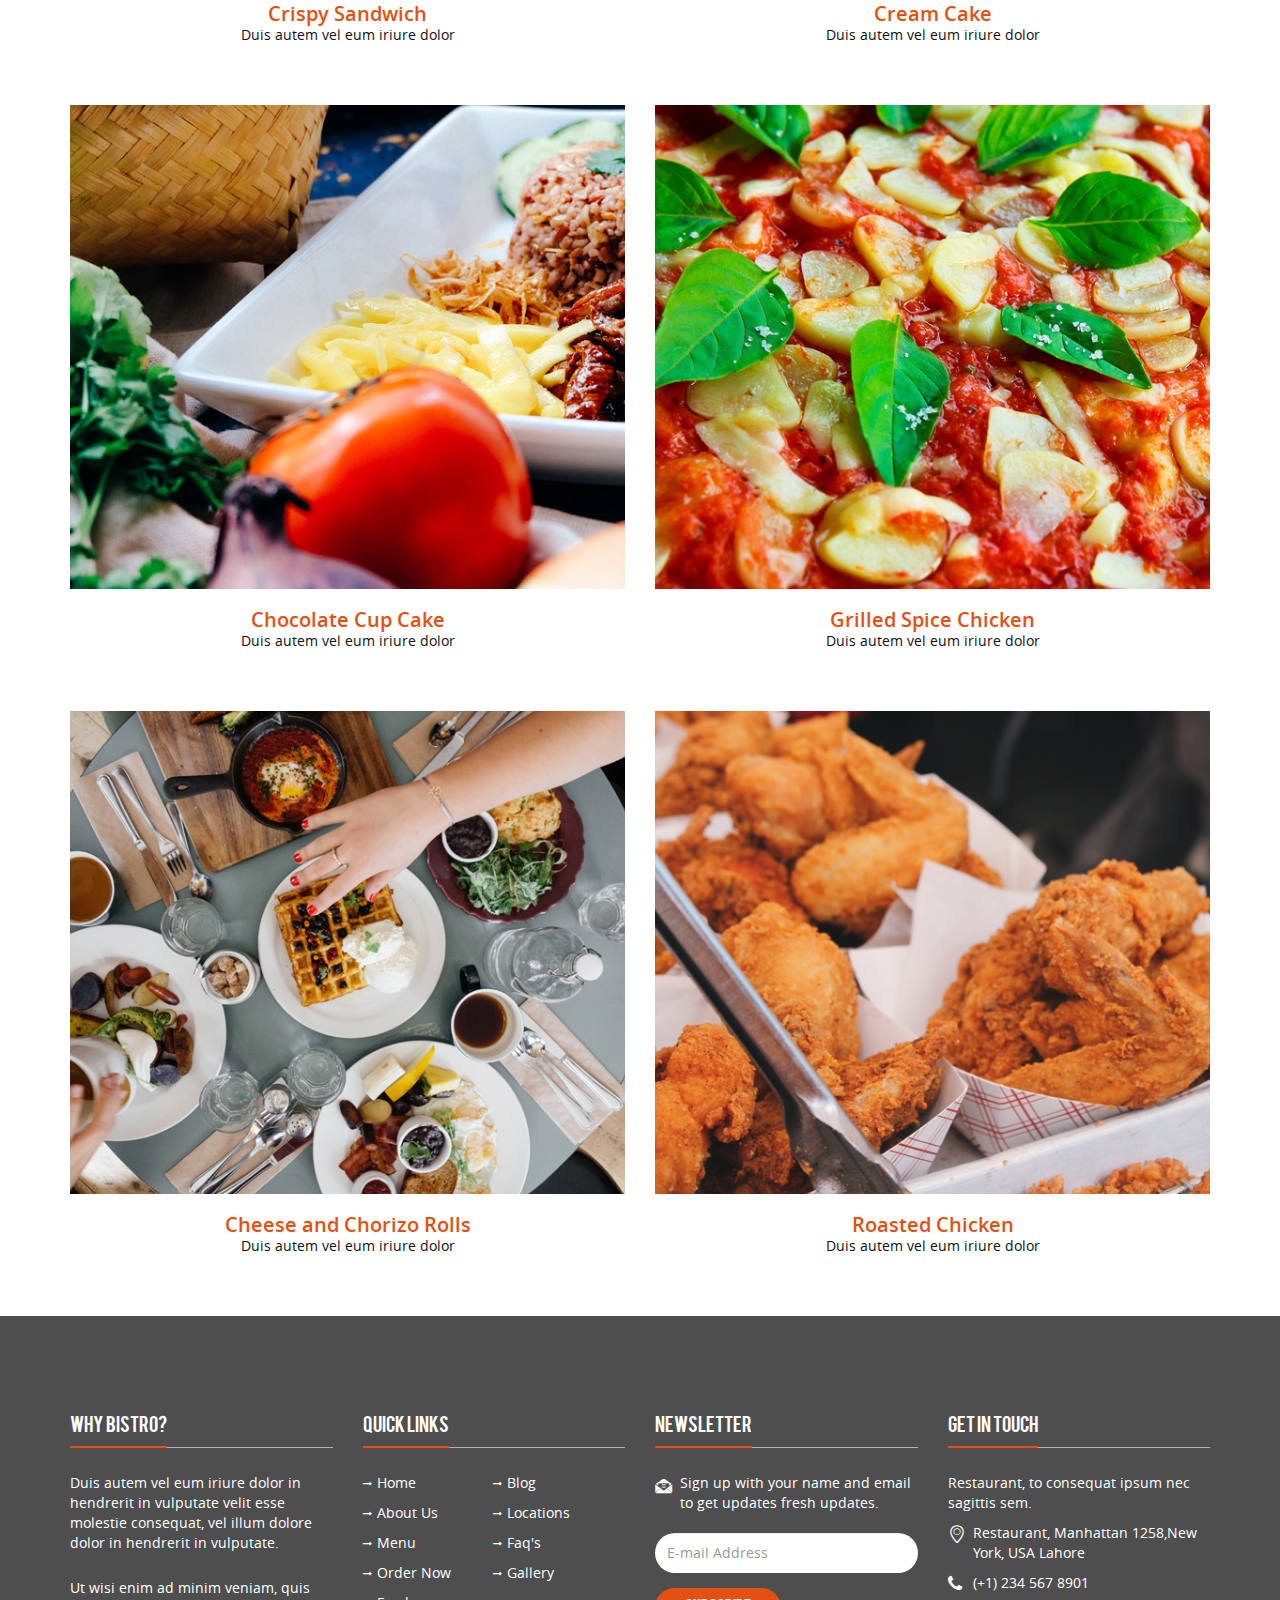
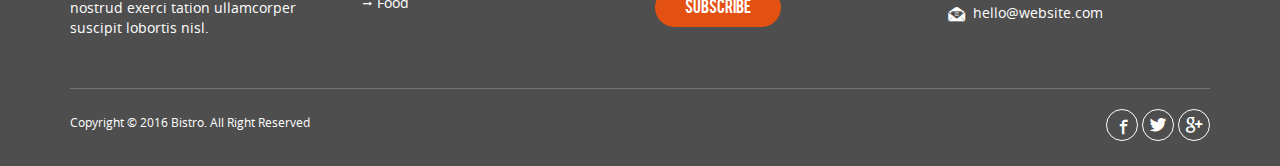
<file: gallery2c.html>
<!doctype html>
<html lang="en">
<head>
<meta charset="utf-8">
<meta http-equiv="X-UA-Compatible" content="IE=edge">
<meta name="viewport" content="width=device-width, initial-scale=1">
<title>Bistro | Gallery</title>
<link rel="stylesheet" type="text/css" href="css/bootstrap.min.css">
<link rel="stylesheet" type="text/css" href="css/font-awesome.min.css">
<link rel="stylesheet" type="text/css" href="css/bistro-icons.css">
<link rel="stylesheet" type="text/css" href="css/settings.css">
<link rel="stylesheet" type="text/css" href="css/owl.carousel.css">
<link rel="stylesheet" type="text/css" href="css/owl.transitions.css">
<link rel="stylesheet" type="text/css" href="css/jquery.fancybox.css">
<link rel="stylesheet" type="text/css" href="css/zerogrid.css">
<link rel="stylesheet" type="text/css" href="css/style.css">
<link rel="stylesheet" type="text/css" href="css/loader.css">
<link rel="shortcut icon" href="images/favicon.png">

<!--[if lt IE 9]>
    <script src="https://oss.maxcdn.com/html5shiv/3.7.2/html5shiv.min.js"></script>
    <script src="https://oss.maxcdn.com/respond/1.4.2/respond.min.js"></script>
<![endif]-->

</head>

<body>

<!--Loader-->
<div class="loader"> 
   <div class="cssload-container">
     <div class="cssload-circle"></div>
     <div class="cssload-circle"></div>
   </div>
</div>

<!--Top bar-->
<div class="topbar">
  <div class="container">
    <div class="row">
      <div class="col-md-12">
        <p class="pull-left hidden-xs">bistro Healthcare Come to Expect the Best in Town</p>
        <p class="pull-right"><i class="fa fa-ambulance"></i>Order Online 111-123-6789</p>
      </div>
    </div>
  </div>
</div>


<header id="main-navigation">
  <div id="navigation" data-spy="affix" data-offset-top="20">
    <div class="container">
      <div class="row">
      <div class="col-md-12">
        <nav class="navbar navbar-default">
          <div class="navbar-header">
            <button type="button" class="navbar-toggle collapsed" data-toggle="collapse" data-target="#fixed-collapse-navbar" aria-expanded="false"> 
            <span class="icon-bar top-bar"></span> <span class="icon-bar middle-bar"></span> <span class="icon-bar bottom-bar"></span> 
            </button>
           <a class="navbar-brand" href="index.html"><img src="images/logo.png" alt="logo" class="img-responsive"></a> 
         </div>
        
            <div id="fixed-collapse-navbar" class="navbar-collapse collapse navbar-right">
              <ul class="nav navbar-nav">
                <li class="dropdown">
                   <a href="#." class="dropdown-toggle" data-toggle="dropdown">Home</a>
                   <ul class="dropdown-menu">
                    <li><a href="index.html">Home V1</a></li>
                    <li><a href="index2.html">Home V2</a></li>
                  </ul>
                </li>
                <li><a href="food.html">Our Food</a></li>
                
                <li class="dropdown">
                  <a data-toggle="dropdown" href="#." class="dropdown-toggle">pages</a>
                  <ul class="dropdown-menu">
                    <li><a href="about.html">About Us</a></li>
                    <li><a href="menu.html">Menu</a></li>
                    <li><a href="blog-detail.html">Blog Detail</a></li>
                    <li><a href="faq.html">FAQ</a></li>
                  </ul>
                 </li>
                <li class="dropdown active">
                  <a data-toggle="dropdown" href="#." class="dropdown-toggle">gallery</a>
                  <ul class="dropdown-menu">
                    <li><a href="gallery.html">Gallery Three</a></li>
                    <li><a href="gallery4c.html">Gallery Four column</a></li>
                    <li><a href="gallery2c.html">Gallery Two column</a></li>
                  </ul>
                </li>
                <li><a href="blog.html">blog</a></li>
                <li><a href="order.html">Order Now</a></li>
                <li class="dropdown">
                  <a data-toggle="dropdown" href="#." class="dropdown-toggle">Location</a>
                  <ul class="dropdown-menu">
                    <li><a href="location.html">Location V1</a></li>
                    <li><a href="location2.html">Location V2</a></li>
                  </ul>
                </li>
              </ul>
            </div>
         </nav>
         </div>
       </div>
     </div>
  </div>
</header>

<!--Page header & Title-->
<section id="page_header">
<div class="page_title">
  <div class="container">
    <div class="row">
      <div class="col-md-12">
         <h2 class="title">Gallery</h2>
         <p>Duis autem vel eum iriure dolor in hendrerit in vulputate velit</p>
      </div>
    </div>
  </div>
</div>  
</section>


<section id="gallery" class="padding-top">
  <div class="container">
    <div class="row">
      <div class="col-md-12">
        <div class="work-filter">
          <ul class="text-center">
             <li><a href="javascript:;" data-filter="all" class="active filter">All</a></li>
             <li><a href="javascript:;" data-filter=".starters" class="filter">Starters</a></li>
             <li><a href="javascript:;" data-filter=".drinks" class="filter">Drinks & Beverges</a></li>
             <li><a href="javascript:;" data-filter=".dinner" class="filter"> Dinner</a></li>
             <li><a href="javascript:;" data-filter=".lunch" class="filter">Breakfast & Lunch</a></li>
          </ul>
        </div>
      </div>
    </div>
     <div class="row">
      <div class="zerogrid">
        <div class="wrap-container">
          <div class="wrap-content clearfix">
            <div class="col-2-4 mix work-item drinks heading_space">
              <div class="wrap-col">
                <div class="item-container">
                  <div class="image">
                    <img src="images/gallery1.jpg" alt="cook"/>
                    <div class="overlay">
                        <a class="fancybox overlay-inner" href="images/gallery1.jpg" data-fancybox-group="gallery"><i class=" icon-eye6"></i></a>
                    </div>
                  </div> 
                  <div class="gallery_content">
                    <h3><a href="recipe_detail.html"> Herbs & Cheese Stake</a></h3>
                    <p>Duis autem vel eum iriure dolor</p>
                  </div>
                </div>
              </div>
            </div>
            <div class="col-2-4 mix work-item starters heading_space">
              <div class="wrap-col">
                <div class="item-container">
                  <div class="image">
                    <img src="images/galler2.jpg" alt="cook"/>
                    <div class="overlay">
                        <a class="fancybox overlay-inner" href="images/galler2.jpg" data-fancybox-group="gallery"><i class=" icon-eye6"></i></a>
                    </div>
                  </div>
                  <div class="gallery_content">
                    <h3><a href="recipe_detail.html">Spaghetti</a></h3>
                    <p>Duis autem vel eum iriure dolor</p>
                  </div> 
                </div>
              </div>
            </div>
            <div class="col-2-4 mix work-item dinner heading_space">
              <div class="wrap-col">
                <div class="item-container">
                  <div class="image">
                    <img src="images/gallery3.jpg" alt="cook"/>
                    <div class="overlay">
                        <a class="fancybox overlay-inner" href="images/gallery3.jpg" data-fancybox-group="gallery"><i class=" icon-eye6"></i></a>
                    </div>
                  </div>
                  <div class="gallery_content">
                    <h3><a href="recipe_detail.html">Crispy Sandwich</a></h3>
                    <p>Duis autem vel eum iriure dolor</p>
                  </div> 
                </div>
              </div>
            </div>
            <div class="col-2-4 mix work-item drinks heading_space">
              <div class="wrap-col">
                <div class="item-container">
                  <div class="image">
                    <img src="images/gallery4.jpg" alt="cook"/>
                    <div class="overlay">
                        <a class="fancybox overlay-inner" href="images/gallery4.jpg" data-fancybox-group="gallery"><i class=" icon-eye6"></i></a>
                    </div>
                  </div>
                  <div class="gallery_content">
                    <h3><a href="recipe_detail.html">Cream Cake</a></h3>
                    <p>Duis autem vel eum iriure dolor</p>
                  </div> 
                </div>
              </div>
            </div>  
            <div class="col-2-4 mix work-item dinner heading_space">
              <div class="wrap-col">
                <div class="item-container">
                  <div class="image">
                    <img src="images/gallery5.jpg" alt="cook"/>
                    <div class="overlay">
                        <a class="video fancybox.iframe overlay-inner" href="https://player.vimeo.com/video/94224205?autoplay=1" data-fancybox-group="gallery"><i class=" icon-eye6"></i></a>
                    </div> 
                  </div>
                  <div class="gallery_content">
                    <h3><a href="recipe_detail.html">Chocolate Cup Cake</a></h3>
                    <p>Duis autem vel eum iriure dolor</p>
                  </div>
                </div>
              </div>
            </div>
            <div class="col-2-4 mix work-item lunch heading_space">
              <div class="wrap-col">
                <div class="item-container">
                  <div class="image">
                    <img src="images/gallery6.jpg" alt="cook"/>
                    <div class="overlay">
                        <a class="fancybox overlay-inner" href="images/gallery6.jpg" data-fancybox-group="gallery"><i class=" icon-eye6"></i></a>
                    </div>
                  </div> 
                  <div class="gallery_content">
                    <h3><a href="recipe_detail.html">Grilled Spice Chicken</a></h3>
                    <p>Duis autem vel eum iriure dolor</p>
                  </div>
                </div>
              </div>
            </div>
            <div class="col-2-4 mix work-item starters heading_space">
              <div class="wrap-col">
                <div class="item-container">
                  <div class="image">
                    <img src="images/gallery7.jpg" alt="cook"/>
                    <div class="overlay">
                        <a class="fancybox overlay-inner" href="images/gallery7.jpg" data-fancybox-group="gallery"><i class=" icon-eye6"></i></a>
                    </div>
                  </div> 
                  <div class="gallery_content">
                    <h3><a href="recipe_detail.html">Cheese and Chorizo Rolls</a></h3>
                    <p>Duis autem vel eum iriure dolor</p>
                  </div>
                </div>
              </div>
            </div>
            <div class="col-2-4 mix work-item starters heading_space">
              <div class="wrap-col">
                <div class="item-container">
                  <div class="image">
                    <img src="images/gallery8.jpg" alt="cook"/>
                    <div class="overlay">
                        <a class="video fancybox.iframe overlay-inner" href="https://player.vimeo.com/video/94224205?autoplay=1" data-fancybox-group="gallery"><i class="icon-eye6"></i></a>
                    </div>
                  </div>
                  <div class="gallery_content">
                    <h3><a href="recipe_detail.html">Roasted Chicken</a></h3>
                    <p>Duis autem vel eum iriure dolor</p>
                  </div>
                </div>
              </div>
            </div>
          </div>
        </div>
       </div>
      </div>
  </div>
</section>


<!--Footer-->
<footer class="padding-top bg_black">
  <div class="container">
    <div class="row">
      <div class="col-md-3 col-sm-6 footer_column">
        <h4 class="heading">Why Bistro?</h4>
        <hr class="half_space">
        <p class="half_space">Duis autem vel eum iriure dolor in hendrerit in vulputate velit esse molestie consequat, vel illum dolore dolor in hendrerit in vulputate.</p>
        <p>Ut wisi enim ad minim veniam, quis nostrud exerci tation ullamcorper suscipit lobortis nisl.</p>
      </div>
      <div class="col-md-3 col-sm-6 footer_column">
        <h4 class="heading">Quick Links</h4>
        <hr class="half_space">
        <ul class="widget_links">
          <li><a href="index.html">Home</a></li>
          <li><a href="blog.html">Blog</a></li>
          <li><a href="about.html">About Us</a></li>
          <li><a href="location.html">Locations</a></li>
          <li><a href="menu.html">Menu</a></li>
          <li><a href="faq.html">Faq's</a></li>
          <li><a href="order.html">Order Now</a></li>
          <li><a href="gallery.html">Gallery</a></li>
          <li><a href="food.html">Food</a></li>
        </ul>
      </div>
      <div class="col-md-3 col-sm-6 footer_column">
        <h4 class="heading">Newsletter</h4>
        <hr class="half_space">
        <p class="icon"><i class="icon-dollar"></i>Sign up with your name and email to get updates fresh updates.</p>
        <div id="result1" class="text-center"></div>        
        
       <form action="http://themesindustry.us13.list-manage.com/subscribe/post-json?u=4d80221ea53f3a4487ddebd93&id=494727d648&c=?" method="get" onSubmit="return false" class="newsletter">
          <div class="form-group">
            <input type="email" placeholder="E-mail Address" required name="EMAIL" id="EMAIL" class="form-control" />
          </div>
          <div class="form-group">
            <input type="submit" class="btn-submit button3" value="Subscribe" />
          </div>
        </form>
      </div>
      <div class="col-md-3 col-sm-6 footer_column">
        <h4 class="heading">Get in Touch</h4>
        <hr class="half_space">
        <p>Restaurant, to consequat ipsum nec sagittis sem.</p>
        <p class="address"><i class="icon-location"></i>Restaurant, Manhattan 1258,New York, USA Lahore</p>
        <p class="address"><i class="fa fa-phone"></i>(+1) 234 567 8901</p>
        <p class="address"><i class="icon-dollar"></i><a href="mailto:hello@website.com">hello@website.com</a></p>
      </div> 
    </div>
    <div class="row">
     <div class="col-md-12">
        <div class="copyright clearfix">
          <p>Copyright &copy; 2016 Bistro. All Right Reserved</p>
          <ul class="social_icon">
               <li><a href="#." class="facebook"><i class="icon-facebook5"></i></a></li>
               <li><a href="#." class="twitter"><i class="icon-twitter4"></i></a></li>
               <li><a href="#." class="google"><i class="icon-google"></i></a></li>
              </ul>
        </div>
      </div>
    </div>
  </div>
</footer>

<a href="#." id="back-top"><i class="fa fa-angle-up fa-2x"></i></a>

<script src="js/jquery-2.2.3.js" type="text/javascript"></script>
<script src="js/bootstrap.min.js" type="text/javascript"></script>
<script src="js/jquery.parallax-1.1.3.js"></script>
<script src="js/jquery.appear.js"></script>  
<script src="js/jquery-countTo.js"></script>
<script src="js/owl.carousel.min.js" type="text/javascript"></script>
<script src="js/jquery.fancybox.js"></script>
<script src="js/jquery.mixitup.min.js"></script>
<script src="js/functions.js" type="text/javascript"></script>
</body>
</html>
</file>
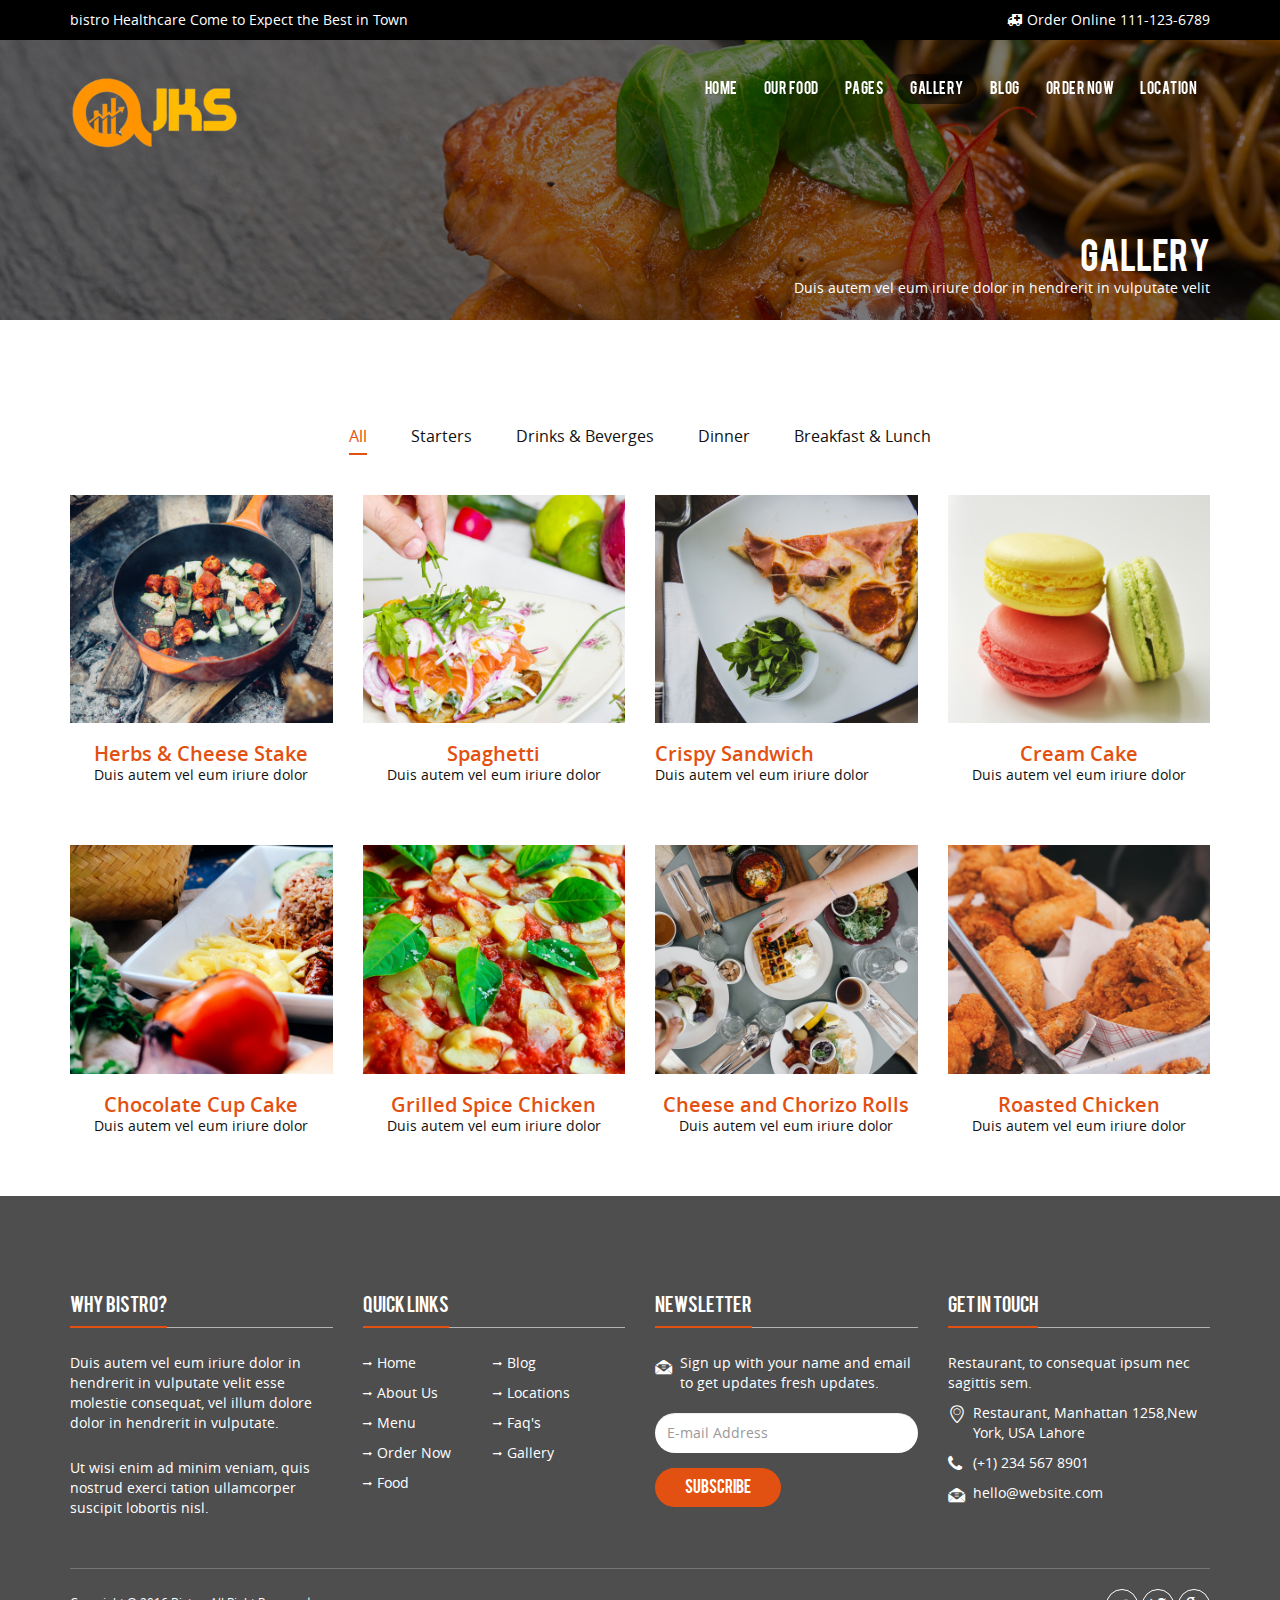
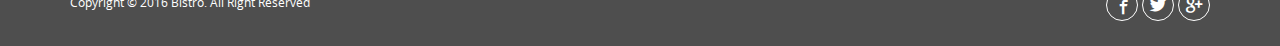
<file: gallery4c.html>
<!doctype html>
<html lang="en">
<head>
<meta charset="utf-8">
<meta http-equiv="X-UA-Compatible" content="IE=edge">
<meta name="viewport" content="width=device-width, initial-scale=1.0">
<title>Bistro | Gallery</title>
<link rel="stylesheet" type="text/css" href="css/bootstrap.min.css">
<link rel="stylesheet" type="text/css" href="css/font-awesome.min.css">
<link rel="stylesheet" type="text/css" href="css/bistro-icons.css">
<link rel="stylesheet" type="text/css" href="css/settings.css">
<link rel="stylesheet" type="text/css" href="css/owl.carousel.css">
<link rel="stylesheet" type="text/css" href="css/owl.transitions.css">
<link rel="stylesheet" type="text/css" href="css/jquery.fancybox.css">
<link rel="stylesheet" type="text/css" href="css/zerogrid.css">
<link rel="stylesheet" type="text/css" href="css/style.css">
<link rel="stylesheet" type="text/css" href="css/loader.css">
<link rel="shortcut icon" href="images/favicon.png">

<!-- [if lt IE 9]>
    <script src="https://oss.maxcdn.com/html5shiv/3.7.2/html5shiv.min.js"></script>
    <script src="https://oss.maxcdn.com/respond/1.4.2/respond.min.js"></script>
<![endif]-->

</head>

<body>

<!--Loader-->
<div class="loader"> 
   <div class="cssload-container">
     <div class="cssload-circle"></div>
     <div class="cssload-circle"></div>
   </div>
</div>

<!--Top bar-->
<div class="topbar">
  <div class="container">
    <div class="row">
      <div class="col-md-12">
        <p class="pull-left hidden-xs">bistro Healthcare Come to Expect the Best in Town</p>
        <p class="pull-right"><i class="fa fa-ambulance"></i>Order Online 111-123-6789</p>
      </div>
    </div>
  </div>
</div>


<header id="main-navigation">
  <div id="navigation" data-spy="affix" data-offset-top="20">
    <div class="container">
      <div class="row">
      <div class="col-md-12">
        <nav class="navbar navbar-default">
          <div class="navbar-header">
            <button type="button" class="navbar-toggle collapsed" data-toggle="collapse" data-target="#fixed-collapse-navbar" aria-expanded="false"> 
            <span class="icon-bar top-bar"></span> <span class="icon-bar middle-bar"></span> <span class="icon-bar bottom-bar"></span> 
            </button>
           <a class="navbar-brand" href="index.html"><img src="images/logo.png" alt="logo" class="img-responsive"></a> 
         </div>
        
            <div id="fixed-collapse-navbar" class="navbar-collapse collapse navbar-right">
              <ul class="nav navbar-nav">
                <li class="dropdown">
                   <a href="#." class="dropdown-toggle" data-toggle="dropdown">Home</a>
                   <ul class="dropdown-menu">
                    <li><a href="index.html">Home V1</a></li>
                    <li><a href="index2.html">Home V2</a></li>
                  </ul>
                </li>
                <li><a href="food.html">Our Food</a></li>
                
                <li class="dropdown">
                  <a data-toggle="dropdown" href="#." class="dropdown-toggle">pages</a>
                  <ul class="dropdown-menu">
                    <li><a href="about.html">About Us</a></li>
                    <li><a href="menu.html">Menu</a></li>
                    <li><a href="blog-detail.html">Blog Detail</a></li>
                    <li><a href="faq.html">FAQ</a></li>
                  </ul>
                 </li>
                <li class="dropdown active">
                  <a data-toggle="dropdown" href="#." class="dropdown-toggle">gallery</a>
                  <ul class="dropdown-menu">
                    <li><a href="gallery.html">Gallery Three</a></li>
                    <li><a href="gallery4c.html">Gallery Four column</a></li>
                    <li><a href="gallery2c.html">Gallery Two column</a></li>
                  </ul>
                </li>
                <li><a href="blog.html">blog</a></li>
                <li><a href="order.html">Order Now</a></li>
                <li class="dropdown">
                  <a data-toggle="dropdown" href="#." class="dropdown-toggle">Location</a>
                  <ul class="dropdown-menu">
                    <li><a href="location.html">Location V1</a></li>
                    <li><a href="location2.html">Location V2</a></li>
                  </ul>
                </li>
              </ul>
            </div>
         </nav>
         </div>
       </div>
     </div>
  </div>
</header>

<!--Page header & Title-->
<section id="page_header">
<div class="page_title">
  <div class="container">
    <div class="row">
      <div class="col-md-12">
         <h2 class="title">Gallery</h2>
         <p>Duis autem vel eum iriure dolor in hendrerit in vulputate velit</p>
      </div>
    </div>
  </div>
</div>  
</section>


<section id="gallery" class="padding-top">
  <div class="container">
    <div class="row">
      <div class="col-md-12">
        <div class="work-filter">
          <ul class="text-center">
             <li><a href="javascript:;" data-filter="all" class="active filter">All</a></li>
             <li><a href="javascript:;" data-filter=".starters" class="filter">Starters</a></li>
             <li><a href="javascript:;" data-filter=".drinks" class="filter">Drinks & Beverges</a></li>
             <li><a href="javascript:;" data-filter=".dinner" class="filter"> Dinner</a></li>
             <li><a href="javascript:;" data-filter=".lunch" class="filter">Breakfast & Lunch</a></li>
          </ul>
        </div>
      </div>
    </div>
     <div class="row">
      <div class="zerogrid">
        <div class="wrap-container">
          <div class="wrap-content clearfix">
            <div class="col-1-4 mix work-item drinks heading_space">
              <div class="wrap-col">
                <div class="item-container">
                  <div class="image">
                    <img src="images/gallery1.jpg" alt="cook"/>
                    <div class="overlay">
                      <a class="video fancybox.iframe overlay-inner" href="https://player.vimeo.com/video/94224205?autoplay=1">
                        <i class=" icon-eye6"></i>
                      </a>
                    </div>
                  </div> 
                  <div class="gallery_content">
                    <h3><a href="recepi_detail.html">Herbs & Cheese Stake</a></h3>
                    <p>Duis autem vel eum iriure dolor</p>
                  </div>
                </div>
              </div>
            </div>
            <div class="col-1-4 mix work-item starters heading_space">
              <div class="wrap-col">
                <div class="item-container">
                  <div class="image">
                    <img src="images/galler2.jpg" alt="cook"/>
                    <div class="overlay">
                      <a class="fancybox overlay-inner" href="images/galler2.jpg" data-fancybox-group="gallery">
                      <i class=" icon-eye6"></i>
                      </a>
                    </div>
                  </div>
                  <div class="gallery_content">
                    <h3><a href="recepi_detail.html">Spaghetti</a></h3>
                    <p>Duis autem vel eum iriure dolor</p>
                  </div> 
                </div>
              </div>
            </div>
            <div class="col-1-4 mix work-item dinner heading_space">
              <div class="wrap-col">
                <div class="item-container">
                  <div class="image">
                    <img src="images/gallery3.jpg" alt="cook"/>
                    <div class="overlay">
                      <a class="fancybox overlay-inner" href="images/gallery3.jpg" data-fancybox-group="gallery">
                      <i class=" icon-eye6"></i>
                      </a>
                      </div>
                    </div>
                  </div>
                  <div class="gallery_content">
                    <h3><a href="recepi_detail.html">Crispy Sandwich</a></h3>
                    <p>Duis autem vel eum iriure dolor</p>
                  </div> 
                </div>
              </div>
            <div class="col-1-4 mix work-item drinks heading_space">
              <div class="wrap-col">
                <div class="item-container">
                  <div class="image">
                    <img src="images/gallery4.jpg" alt="cook"/>
                    <div class="overlay">
                        <a class="fancybox overlay-inner" href="images/gallery4.jpg" data-fancybox-group="gallery">
                        <i class=" icon-eye6"></i></a>
                    </div>
                  </div>
                  <div class="gallery_content">
                    <h3><a href="#.">Cream Cake</a></h3>
                    <p>Duis autem vel eum iriure dolor</p>
                  </div> 
                </div>
              </div>
            </div>  
            <div class="col-1-4 mix work-item dinner heading_space">
              <div class="wrap-col">
                <div class="item-container">
                  <div class="image">
                    <img src="images/gallery5.jpg" alt="cook"/>
                    <div class="overlay">
                        <a class="fancybox overlay-inner" href="images/gallery5.jpg" data-fancybox-group="gallery">
                        <i class=" icon-eye6"></i></a>
                    </div> 
                  </div>
                  <div class="gallery_content">
                    <h3><a href="recepi_detail.html">Chocolate Cup Cake</a></h3>
                    <p>Duis autem vel eum iriure dolor</p>
                  </div>
                </div>
              </div>
            </div>
            <div class="col-1-4 mix work-item lunch heading_space">
              <div class="wrap-col">
                <div class="item-container">
                  <div class="image">
                    <img src="images/gallery6.jpg" alt="cook"/>
                    <div class="overlay">
                        <a class="fancybox overlay-inner" href="images/gallery6.jpg" data-fancybox-group="gallery">
                        <i class=" icon-eye6"></i></a>
                    </div>
                  </div> 
                  <div class="gallery_content">
                    <h3><a href="recepi_detail.html">Grilled Spice Chicken</a></h3>
                    <p>Duis autem vel eum iriure dolor</p>
                  </div>
                </div>
              </div>
            </div>
            <div class="col-1-4 mix work-item starters heading_space">
              <div class="wrap-col">
                <div class="item-container">
                  <div class="image">
                    <img src="images/gallery7.jpg" alt="cook"/>
                    <div class="overlay">
                        <a class="fancybox overlay-inner" href="images/gallery7.jpg" data-fancybox-group="gallery">
                        <i class=" icon-eye6"></i></a>
                    </div>
                  </div> 
                  <div class="gallery_content">
                    <h3><a href="recepi_detail.html">Cheese and Chorizo Rolls</a></h3>
                    <p>Duis autem vel eum iriure dolor</p>
                  </div>
                </div>
              </div>
            </div>
            <div class="col-1-4 mix work-item starters heading_space">
              <div class="wrap-col">
                <div class="item-container">
                  <div class="image">
                    <img src="images/gallery8.jpg" alt="cook"/>
                    <div class="overlay">
                        <a class="video fancybox.iframe overlay-inner" href="https://player.vimeo.com/video/94224205?autoplay=1">
                        <i class=" icon-eye6"></i></a>
                    </div>
                  </div>
                  <div class="gallery_content">
                    <h3><a href="recepi_detail.html">Roasted Chicken</a></h3>
                    <p>Duis autem vel eum iriure dolor</p>
                  </div>
                </div>
              </div>
            </div>
          </div>
        </div>
       </div>
      </div>
  </div>
</section>



<!--Footer-->
<footer class="padding-top bg_black">
  <div class="container">
    <div class="row">
      <div class="col-md-3 col-sm-6 footer_column">
        <h4 class="heading">Why Bistro?</h4>
        <hr class="half_space">
        <p class="half_space">Duis autem vel eum iriure dolor in hendrerit in vulputate velit esse molestie consequat, vel illum dolore dolor in hendrerit in vulputate.</p>
        <p>Ut wisi enim ad minim veniam, quis nostrud exerci tation ullamcorper suscipit lobortis nisl.</p>
      </div>
      <div class="col-md-3 col-sm-6 footer_column">
        <h4 class="heading">Quick Links</h4>
        <hr class="half_space">
        <ul class="widget_links">
          <li><a href="index.html">Home</a></li>
          <li><a href="blog.html">Blog</a></li>
          <li><a href="about.html">About Us</a></li>
          <li><a href="location.html">Locations</a></li>
          <li><a href="menu.html">Menu</a></li>
          <li><a href="faq.html">Faq's</a></li>
          <li><a href="order.html">Order Now</a></li>
          <li><a href="gallery.html">Gallery</a></li>
          <li><a href="food.html">Food</a></li>
        </ul>
      </div>
      <div class="col-md-3 col-sm-6 footer_column">
        <h4 class="heading">Newsletter</h4>
        <hr class="half_space">
        <p class="icon"><i class="icon-dollar"></i>Sign up with your name and email to get updates fresh updates.</p>
        <div id="result1" class="text-center"></div>        
        
       <form action="http://themesindustry.us13.list-manage.com/subscribe/post-json?u=4d80221ea53f3a4487ddebd93&id=494727d648&c=?" method="get" onSubmit="return false" class="newsletter">
          <div class="form-group">
            <input type="email" placeholder="E-mail Address" required name="EMAIL" id="EMAIL" class="form-control" />
          </div>
          <div class="form-group">
            <input type="submit" class="btn-submit button3" value="Subscribe" />
          </div>
        </form>
      </div>
      <div class="col-md-3 col-sm-6 footer_column">
        <h4 class="heading">Get in Touch</h4>
        <hr class="half_space">
        <p>Restaurant, to consequat ipsum nec sagittis sem.</p>
        <p class="address"><i class="icon-location"></i>Restaurant, Manhattan 1258,New York, USA Lahore</p>
        <p class="address"><i class="fa fa-phone"></i>(+1) 234 567 8901</p>
        <p class="address"><i class="icon-dollar"></i><a href="mailto:hello@website.com">hello@website.com</a></p>
      </div> 
    </div>
    <div class="row">
     <div class="col-md-12">
        <div class="copyright clearfix">
          <p>Copyright &copy; 2016 Bistro. All Right Reserved</p>
          <ul class="social_icon">
               <li><a href="#." class="facebook"><i class="icon-facebook5"></i></a></li>
               <li><a href="#." class="twitter"><i class="icon-twitter4"></i></a></li>
               <li><a href="#." class="google"><i class="icon-google"></i></a></li>
              </ul>
        </div>
      </div>
    </div>
  </div>
</footer>

<a href="#." id="back-top"><i class="fa fa-angle-up fa-2x"></i></a>

<script src="js/jquery-2.2.3.js" type="text/javascript"></script>
<script src="js/bootstrap.min.js" type="text/javascript"></script>
<script src="js/jquery.parallax-1.1.3.js"></script>
<script src="js/jquery.appear.js"></script>  
<script src="js/jquery-countTo.js"></script>
<script src="js/owl.carousel.min.js" type="text/javascript"></script>
<script src="js/jquery.fancybox.js"></script>
<script src="js/jquery.mixitup.min.js"></script>
<script src="js/functions.js" type="text/javascript"></script>
</body>
</html>
</file>
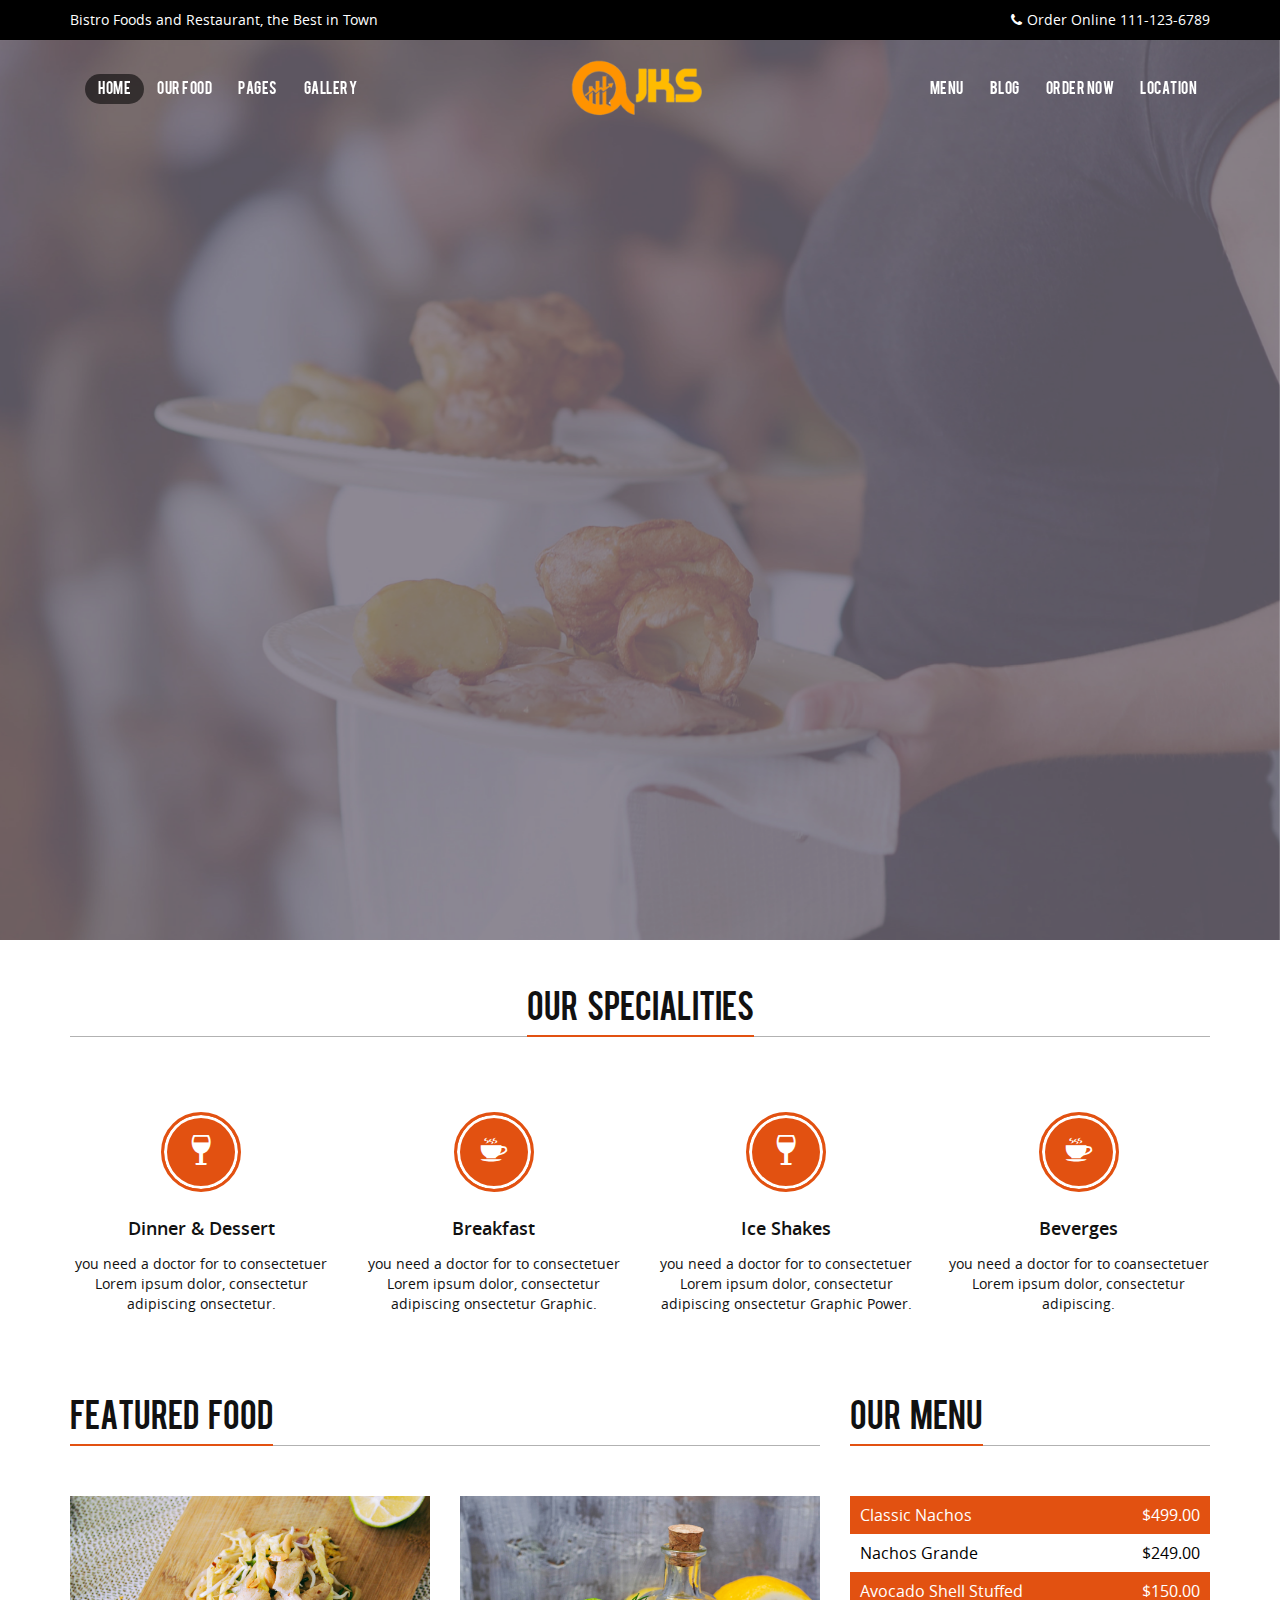
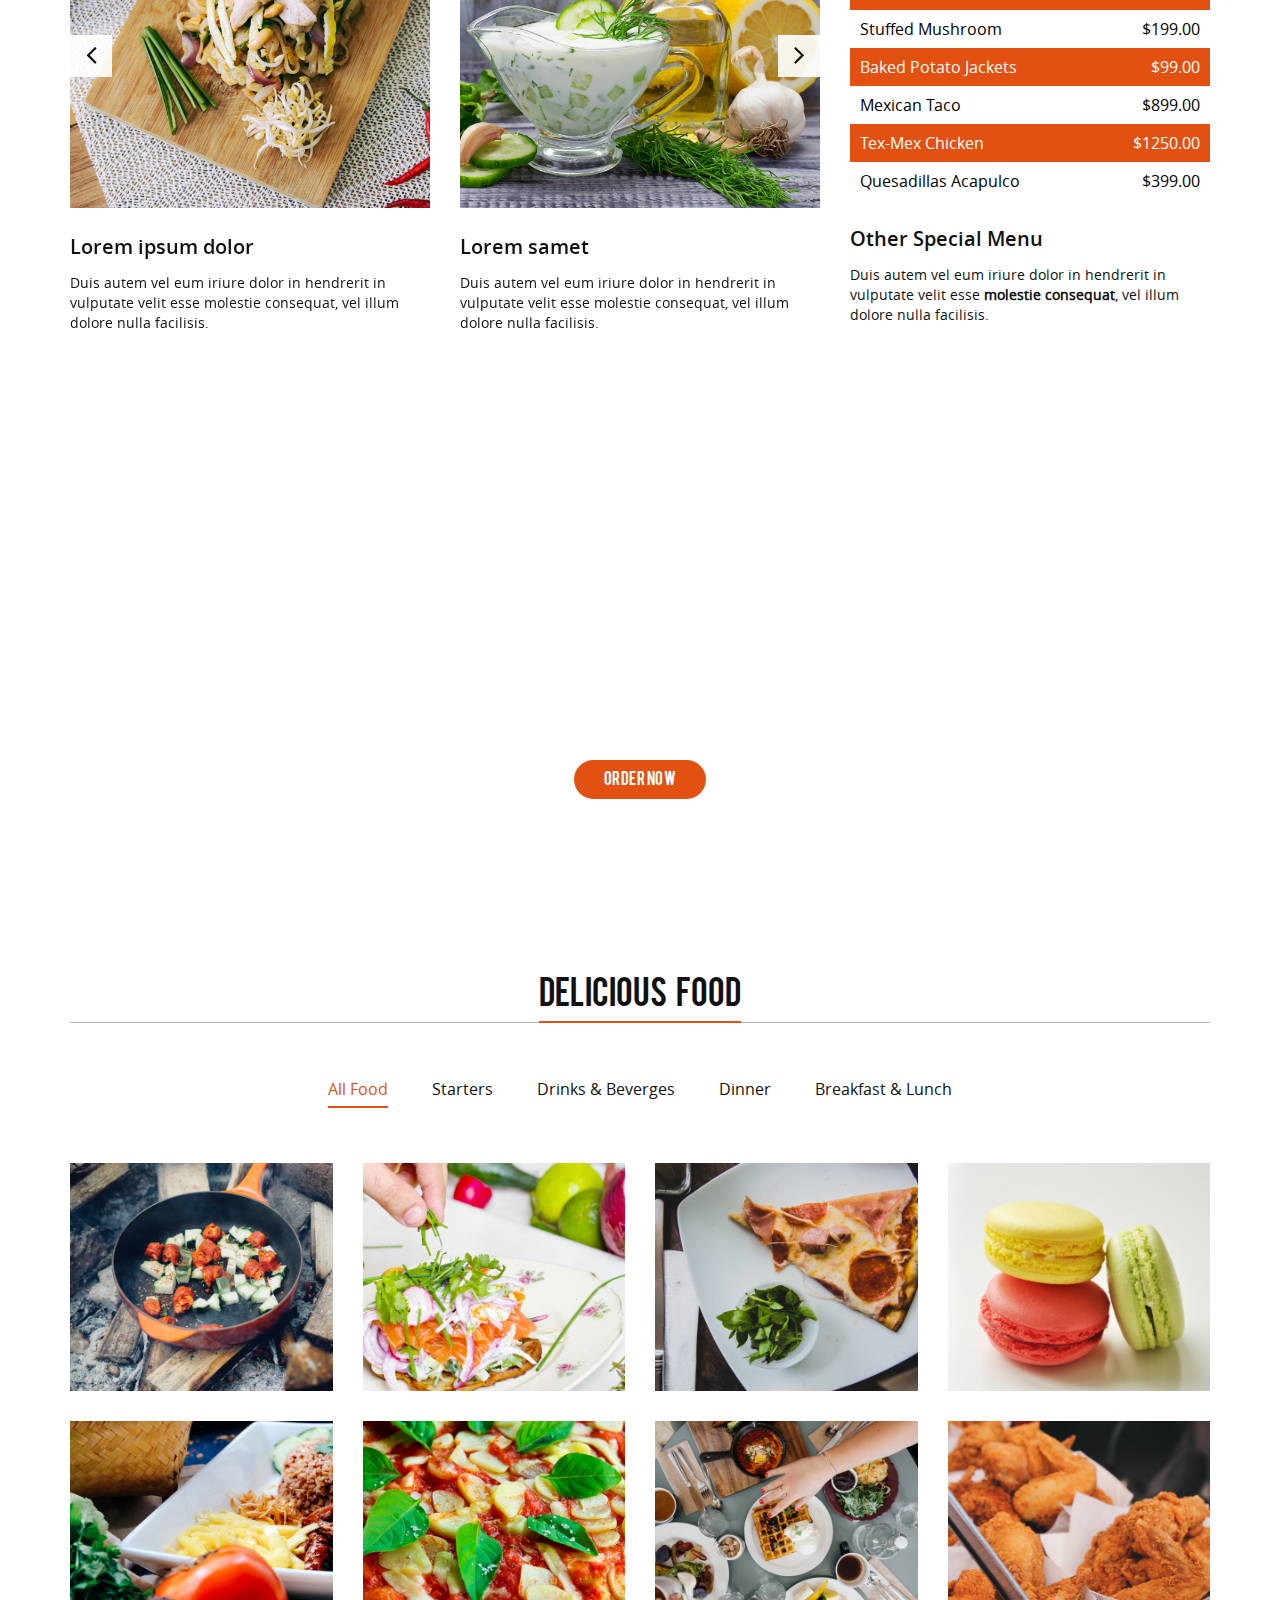
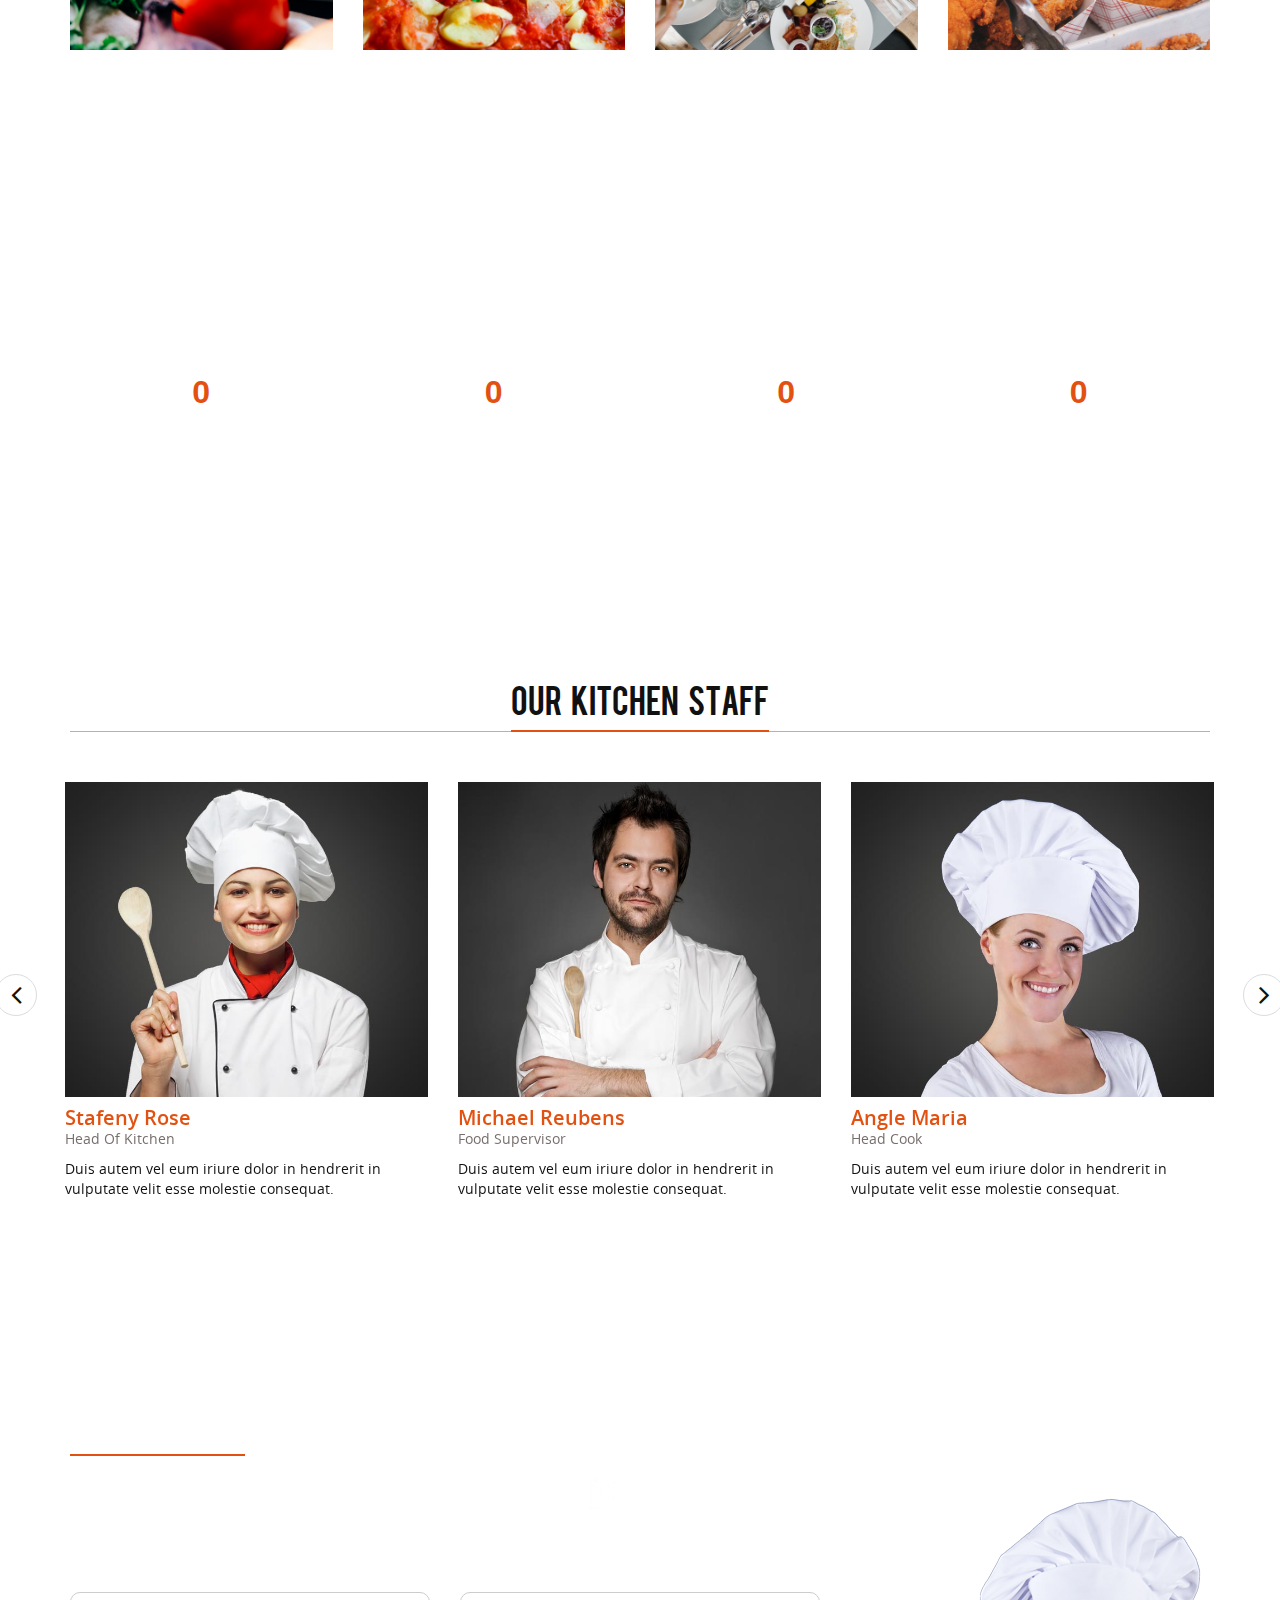
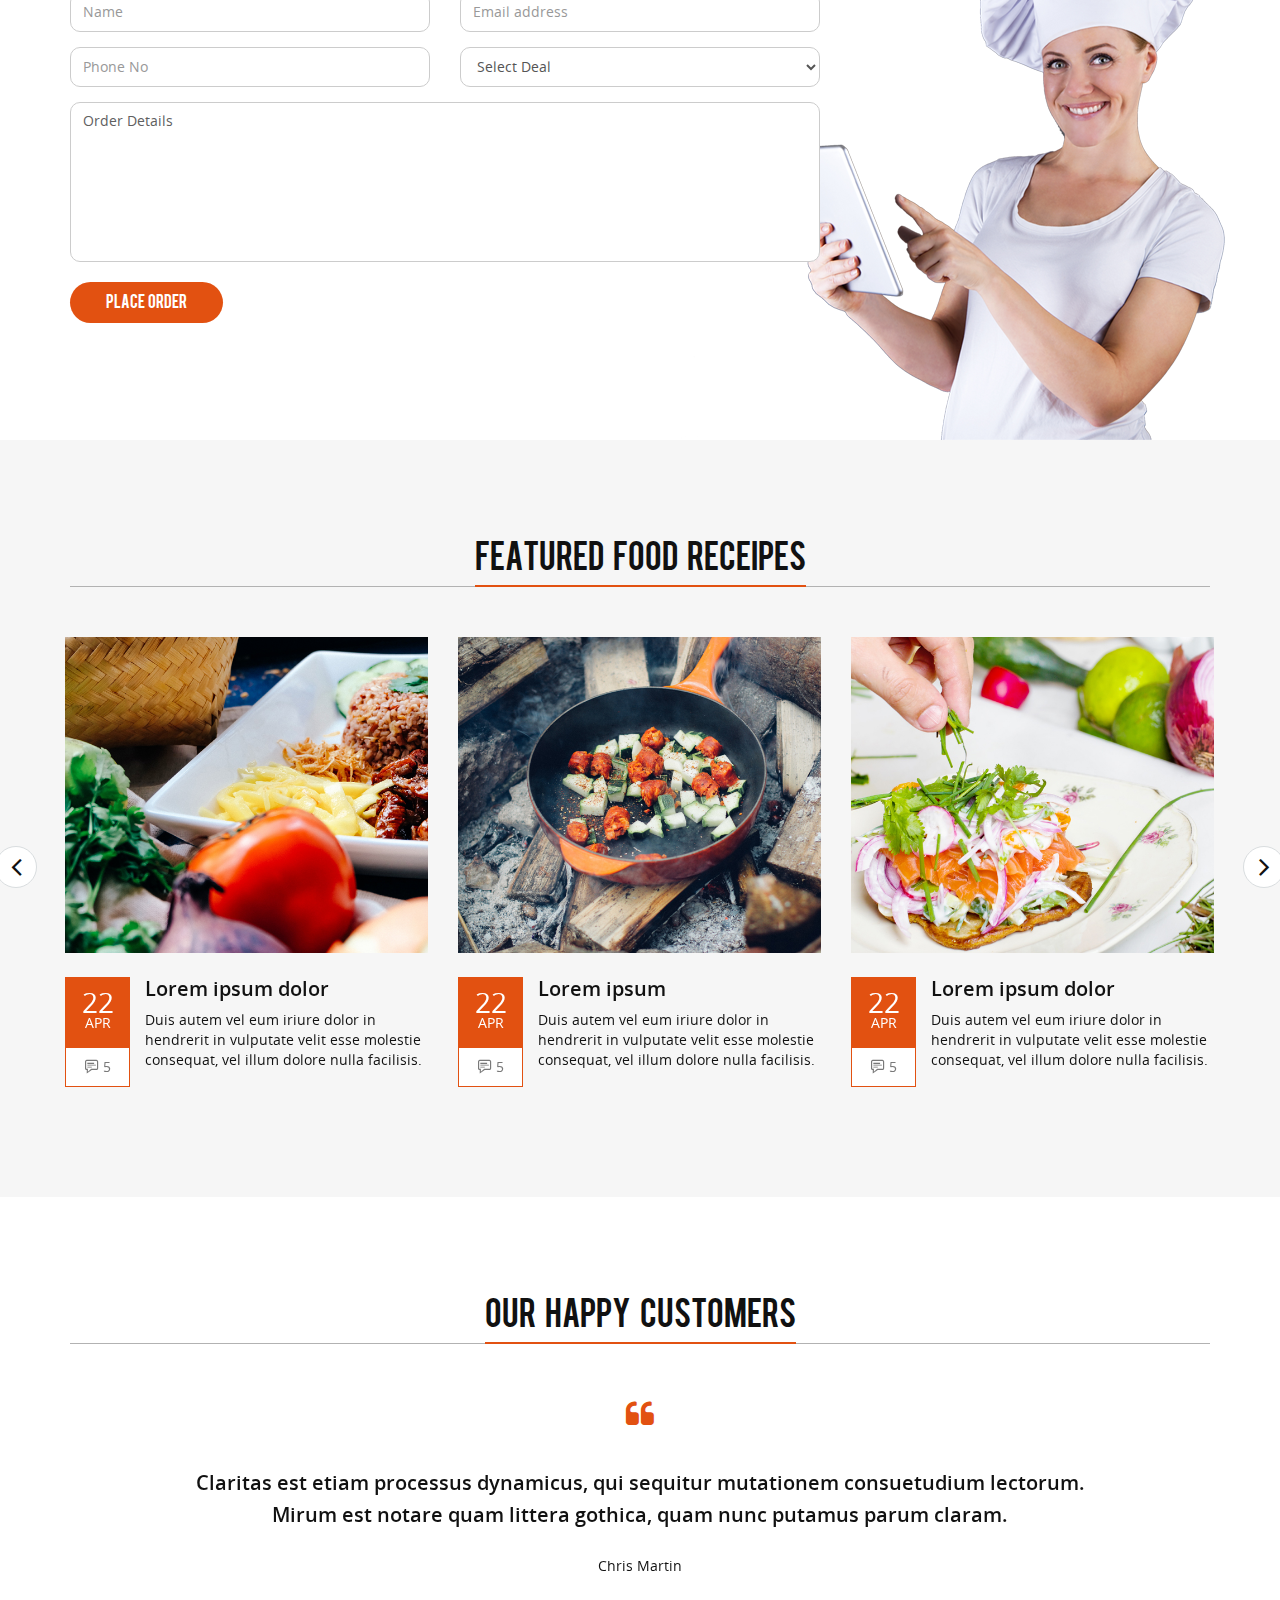
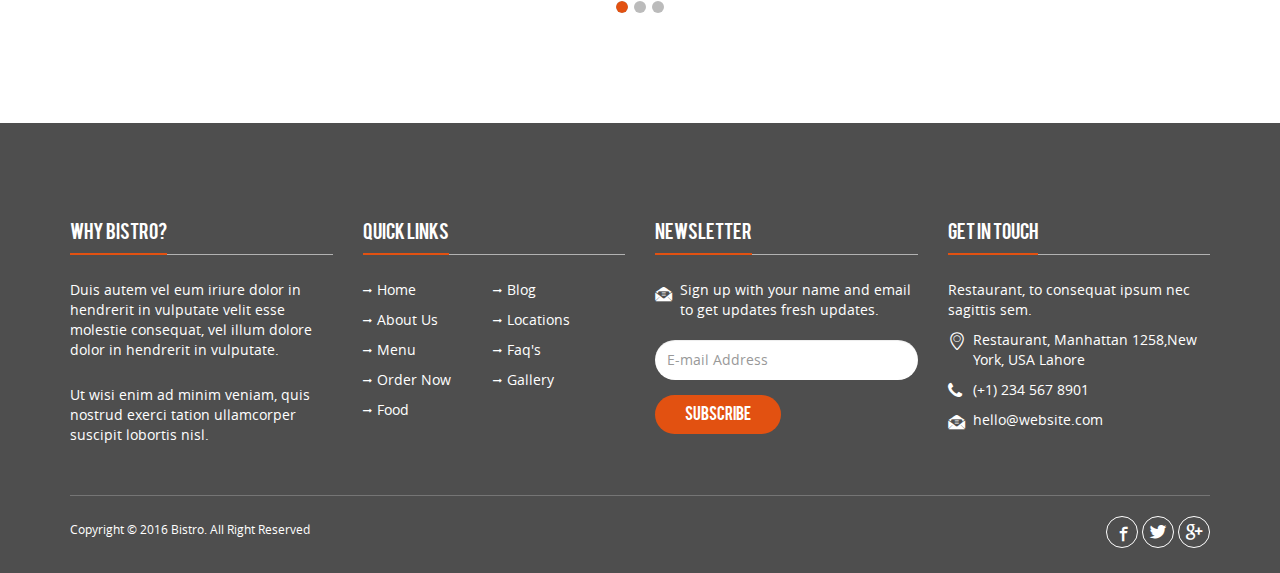
<file: index2.html>
<!doctype html>
<html lang="en">
<head>
<meta charset="utf-8">
<meta http-equiv="X-UA-Compatible" content="IE=edge">
<meta name="viewport" content="width=device-width, initial-scale=1">
<title>Bistro</title>
<link rel="stylesheet" type="text/css" href="css/bootstrap.min.css">
<link rel="stylesheet" type="text/css" href="css/font-awesome.min.css">
<link rel="stylesheet" type="text/css" href="css/bistro-icons.css">
<link rel="stylesheet" type="text/css" href="css/animate.min.css">
<link rel="stylesheet" type="text/css" href="css/settings.css">
<link rel="stylesheet" type="text/css" href="css/navigation.css">
<link rel="stylesheet" type="text/css" href="css/owl.carousel.css">
<link rel="stylesheet" type="text/css" href="css/owl.transitions.css">
<link rel="stylesheet" type="text/css" href="css/jquery.fancybox.css">
<link rel="stylesheet" type="text/css" href="css/zerogrid.css">
<link rel="stylesheet" type="text/css" href="css/style.css">
<link rel="stylesheet" type="text/css" href="css/loader.css">
<link rel="shortcut icon" href="images/favicon.png">

<!--[if lt IE 9]>
    <script src="https://oss.maxcdn.com/html5shiv/3.7.2/html5shiv.min.js"></script>
    <script src="https://oss.maxcdn.com/respond/1.4.2/respond.min.js"></script>
<![endif]-->

</head>

<body>

<!--Loader-->
<div class="loader">
 <div class="spinner">
  <div class="double-bounce1"></div>
  <div class="double-bounce2"></div>
 </div>
</div>

<!--Topbar-->
<div class="topbar">
  <div class="container">
    <div class="row">
      <div class="col-md-12">
        <p class="pull-left hidden-xs">Bistro Foods and Restaurant, the Best in Town</p>
        <p class="pull-right"><i class="fa fa-phone"></i>Order Online 111-123-6789</p>
      </div>
    </div>
  </div>
</div>

<!--Header-->
<header id="main-navigation">
  <div id="navigation" data-spy="affix" data-offset-top="20">
    <div class="container">
      <div class="row">
      <div class="col-md-12">
        <nav class="navbar navbar-default">
          <div class="navbar-header">
            <button type="button" class="navbar-toggle collapsed" data-toggle="collapse" data-target="#fixed-collapse-navbar" aria-expanded="false"> 
            <span class="icon-bar top-bar"></span> <span class="icon-bar middle-bar"></span> <span class="icon-bar bottom-bar"></span> 
            </button>
            <a class="navbar-brand logo-center" href="index.html"><img src="images/logo.png" alt="logo" class="img-responsive"></a>
         </div>
        
            <div id="fixed-collapse-navbar" class="navbar-collapse collapse">
              
              <div class="navbar-left-1">
              <ul class="nav navbar-nav  navbar-left">
                <li class="dropdown active">
                   <a href="#" class="dropdown-toggle" data-toggle="dropdown">Home</a>
                   <ul class="dropdown-menu">
                    <li><a href="index.html">Home V1</a></li>
                    <li><a href="index2.html">Home V2</a></li>
                  </ul>
                </li>
                <li><a href="food.html">Our Food</a></li>
                <li class="dropdown">
                  <a data-toggle="dropdown" href="#" class="dropdown-toggle">pages</a>
                  <ul class="dropdown-menu">
                    <li><a href="about.html">About Us</a></li>
                    
                    <li><a href="blog-detail.html">Blog Detail</a></li>
                    <li><a href="faq.html">FAQ</a></li>
                  </ul>
                 </li>
                  <li class="dropdown">
                  <a data-toggle="dropdown" href="#" class="dropdown-toggle">gallery</a>
                  <ul class="dropdown-menu">
                    <li><a href="gallery.html">Gallery Three</a></li>
                    <li><a href="gallery4c.html">Gallery Four column</a></li>
                    <li><a href="gallery2c.html">Gallery Two column</a></li>
                  </ul>
                </li>
                </ul> 
                </div>
                <div class="navbar-right-1">
                <ul class="nav navbar-nav  navbar-right"> 
                <li><a href="menu.html">Menu</a></li>
                <li><a href="blog.html">blog</a></li>
                <li><a href="order.html">Order Now</a></li>
                <li class="dropdown">
                  <a data-toggle="dropdown" href="#" class="dropdown-toggle">Location</a>
                  <ul class="dropdown-menu">
                    <li><a href="location.html">Location V1</a></li>
                    <li><a href="location2.html">Location V2</a></li>
                  </ul>
                </li>
              </ul>
              </div>
            </div>
         </nav>
         </div>
       </div>
     </div>
  </div>
</header>



<!-- REVOLUTION SLIDER -->			
<section class="rev_slider_wrapper">		
  <div id="rev_slider" class="rev_slider"  data-version="5.0">
    <ul>	
    <!-- SLIDE  -->
      <li data-transition="fade">
        <!-- MAIN IMAGE -->
        <img src="images/hom2-banner1.jpg" alt="" data-bgposition="center center" data-bgfit="cover">							
       <!-- LAYER NR. 1 -->
       <h1 class="tp-caption tp-resizeme text-center" 
                          data-x="center" data-hoffset="15"
                          data-y="170" 
                          data-transform_idle="o:1;"
                          data-transform_in="y:[-100%];z:0;rX:0deg;rY:0;rZ:0;sX:1;sY:1;skX:0;skY:0;s:1500;e:Power3.easeInOut;" 
                          data-transform_out="auto:auto;s:1000;e:Power3.easeInOut;" 
                          data-mask_in="x:0px;y:0px;s:inherit;e:inherit;" 
                          data-mask_out="x:0;y:0;s:inherit;e:inherit;" 
                          data-start="500" 
                          data-splitin="none" 
                          data-splitout="none" 
                          style="z-index: 6;">
                          <span class="small_title">Yes We Have</span> <br> The &nbsp; Best &nbsp; Fish &nbsp;<span class="color">Steak</span>
                       </h1>
								<!-- LAYER NR. 2 -->
                        <p class="tp-caption tp-resizeme text-center"
                          data-x="center" data-hoffset="15"
                          data-y="310" 
                          data-transform_idle="o:1;"
                          data-transform_in="y:[-100%];z:0;rX:0deg;rY:0;rZ:0;sX:1;sY:1;skX:0;skY:0;s:1500;e:Power3.easeInOut;" 
                          data-transform_out="auto:auto;s:1000;e:Power3.easeInOut;" 
                          data-mask_in="x:0px;y:0px;s:inherit;e:inherit;" 
                          data-mask_out="x:0;y:0;s:inherit;e:inherit;" 
                          data-start="800"
                          style="z-index: 9;">Lorem ipsum dolor sit amet, consectetuer adipiscing elit,<br>sed diam nonummy nibh euismod.
                          
                        </p>
                        <div class="tp-caption fade tp-resizeme text-center"
                           data-x="center" data-hoffset="15"
                           data-y="380"
                           data-width = "full"  
                           data-transform_in="y:[-100%];z:0;rX:0deg;rY:0;rZ:0;sX:1;sY:1;skX:0;skY:0;s:1500;e:Power3.easeInOut;"
                           data-transform_out="auto:auto;s:1000;e:Power3.easeInOut;"  
                           data-mask_in="x:0px;y:0px;s:inherit;e:inherit;" 
                           data-mask_out="x:0;y:0;s:inherit;e:inherit;" 
                          data-start="1200"
                           style="z-index: 12;">
                       <a href="#order-form" class="btn-common btn-white page-scroll">Order Now</a>
                       </div>
      </li>

      <li data-transition="fade text-center">
        <img src="images/hom2-banner2.jpg"  alt="" data-bgposition="center center" data-bgfit="cover">	
       <h1 class="tp-caption tp-resizeme text-center" 
                          data-x="center" data-hoffset="15"
                          data-y="170" 
                          data-transform_idle="o:1;"
                          data-transform_in="y:[-100%];z:0;rX:0deg;rY:0;rZ:0;sX:1;sY:1;skX:0;skY:0;s:1500;e:Power3.easeInOut;" 
                          data-transform_out="auto:auto;s:1000;e:Power3.easeInOut;" 
                          data-mask_in="x:0px;y:0px;s:inherit;e:inherit;" 
                          data-mask_out="x:0;y:0;s:inherit;e:inherit;" 
                          data-start="500" 
                          data-splitin="none" 
                          data-splitout="none" 
                          style="z-index: 6;">
                          <span class="small_title">Yes We Have</span> <br> The &nbsp; Best &nbsp; Fish &nbsp;<span class="color">Steak</span>
                       </h1>
								<!-- LAYER NR. 2 -->
                        <p class="tp-caption tp-resizeme text-center"
                          data-x="center" data-hoffset="15"
                          data-y="310" 
                          data-transform_idle="o:1;"
                          data-transform_in="y:[-100%];z:0;rX:0deg;rY:0;rZ:0;sX:1;sY:1;skX:0;skY:0;s:1500;e:Power3.easeInOut;" 
                          data-transform_out="auto:auto;s:1000;e:Power3.easeInOut;" 
                          data-mask_in="x:0px;y:0px;s:inherit;e:inherit;" 
                          data-mask_out="x:0;y:0;s:inherit;e:inherit;" 
                          data-start="800"
                          style="z-index: 9;">Lorem ipsum dolor sit amet, consectetuer adipiscing elit,<br>sed diam nonummy nibh euismod.
                          
                        </p>
                        <div class="tp-caption fade tp-resizeme text-center"
                           data-x="center" data-hoffset="15"
                           data-y="380"
                           data-width = "full"  
                           data-transform_in="y:[-100%];z:0;rX:0deg;rY:0;rZ:0;sX:1;sY:1;skX:0;skY:0;s:1500;e:Power3.easeInOut;"
                           data-transform_out="auto:auto;s:1000;e:Power3.easeInOut;"  
                           data-mask_in="x:0px;y:0px;s:inherit;e:inherit;" 
                           data-mask_out="x:0;y:0;s:inherit;e:inherit;" 
                          data-start="1200"
                           style="z-index: 12;">
                       <a href="#order-form" class="btn-common btn-white page-scroll">Order Now</a>
                       </div>
      </li>
    </ul>				
  </div>
</section>
				
 <!-- END REVOLUTION SLIDER -->
						



<!--Features Section-->
<section class="feature_wrap padding-half" id="specialities">
  <div class="container">
    <div class="row">
     <div class="col-md-12 text-center">
        <h2 class="heading ">Our &nbsp; Specialities</h2>
        <hr class="heading_space">
      </div>
    </div>
    <div class="row">
      <div class="col-md-3 col-sm-6 feature text-center">
        <i class="icon-glass"></i>
        <h3><a href="services.html">Dinner &amp; Dessert</a></h3>
        <p> you need a doctor for to consectetuer Lorem ipsum dolor, consectetur adipiscing onsectetur.</p>
      </div>
      <div class="col-md-3 col-sm-6 feature text-center">
        <i class="icon-coffee"></i>
        <h3><a href="services.html">Breakfast</a></h3>
        <p> you need a doctor for to consectetuer Lorem ipsum dolor, consectetur adipiscing onsectetur Graphic.</p>
      </div>
      <div class="col-md-3 col-sm-6 feature text-center">
        <i class="icon-glass"></i>
        <h3><a href="services.html">Ice Shakes</a></h3>
        <p> you need a doctor for to consectetuer Lorem ipsum dolor, consectetur adipiscing onsectetur Graphic Power.</p>
      </div>
      <div class="col-md-3 col-sm-6 feature text-center">
        <i class="icon-coffee"></i>
        <h3><a href="services.html">Beverges</a></h3>
        <p> you need a doctor for to coansectetuer Lorem ipsum dolor, consectetur adipiscing.</p>
      </div>
    </div>
    
  </div>
</section>


<!--Services plus working hours-->
<section id="services" class="padding-bottom">
  <div class="container">
    <div class="row">
      <div class="col-md-8">
         <h2 class="heading">Featured &nbsp; Food</h2>
         <hr class="heading_space">
         <div class="slider_wrap">
        <div id="service-slider" class="owl-carousel">
          <div class="item">
            <div class="item_inner">
            <div class="image">
              <img src="images/food-1.jpg" alt="Services Image">
              <a  href="services.html"></a>
            </div>
              <h3><a href="services.html">Lorem ipsum dolor</a></h3>
              <p>Duis autem vel eum iriure dolor in hendrerit in vulputate velit esse molestie consequat, vel illum dolore nulla facilisis.</p>
            </div>
          </div>
          <div class="item">
            <div class="item_inner">
              <div class="image">
              <img src="images/food-2.jpg" alt="Services Image">
              <a  href="services.html"></a>
              </div>
              <h3><a href="services.html">Lorem samet</a></h3>
              <p>Duis autem vel eum iriure dolor in hendrerit in vulputate velit esse molestie consequat, vel illum dolore nulla facilisis.</p>
            </div>
          </div>
          <div class="item">
            <div class="item_inner">
              <div class="image">
              <img src="images/food-3.jpg" alt="Services Image">
              <a  href="services.html"></a>
              </div>
              <h3><a href="services.html">Lorem ipsum dolor s amet</a></h3>
              <p>Duis autem vel eum iriure dolor in hendrerit in vulputate velit esse molestie consequat, vel illum dolore nulla facilisis.</p>
            </div>
          </div>
          <div class="item">
            <div class="item_inner">
              <div class="image">
              <img src="images/food-4.jpg" alt="Services Image">
              <a  href="services.html"></a>
              </div>
              <h3><a href="services.html">Lorem samet</a></h3>
              <p>Duis autem vel eum iriure dolor in hendrerit in vulputate velit esse molestie consequat, vel illum dolore nulla facilisis.</p>
            </div>
          </div>
        </div>
        </div>
      </div>
      <div class="col-md-4">
        <h2 class="heading">Our &nbsp; Menu</h2>
        <hr class="heading_space">
        <ul class="menu_widget">
          <li>Classic Nachos<span>$499.00</span></li>
          <li>Nachos Grande<span>$249.00</span></li>
          <li>Avocado Shell Stuffed<span>$150.00</span></li>
          <li>Stuffed Mushroom<span>$199.00</span></li>
          <li>Baked Potato Jackets<span>$99.00</span></li>
          <li>Mexican Taco<span>$899.00</span></li>
          <li>Tex-Mex Chicken<span>$1250.00</span></li>
          <li>Quesadillas Acapulco<span>$399.00</span></li>
        </ul>
         <h3>Other Special Menu</h3>
         <p>Duis autem vel eum iriure dolor in hendrerit in vulputate velit esse <strong>molestie consequat</strong>, vel illum dolore nulla facilisis.</p>
      </div>
    </div>
  </div>
</section>


<!-- image with content -->
<section class="info_section paralax">
  <div class="container">
    <div class="row">
      <div class="col-md-2"> </div>
      <div class="col-md-8">
         <div class="text-center">
         <h2 class="heading_space">HOT Deal of the Day</h2>
         <p class="heading_space detail">Duis autem vel eum iriure dolor in hendrerit in vulputate velit esse molestie consequat, vel illum dolore nulla facilisis. velit esse molestie consequat, vel illum dolore nulla facilisis.</p>
         <a href="#order-form" class="btn-common-white page-scroll">Order Now</a>
         </div>          
      </div>
      <div class="col-md-2"></div>
    </div>
  </div>
</section>



<!-- Food Gallery -->
<section id="gallery" class="padding">
  <div class="container">
      <div class="row">
     <div class="col-md-12 text-center">
        <h2 class="heading ">Delicious &nbsp; Food</h2>
        <hr class="heading_space">
        <div class="work-filter">
          <ul class="text-center">
             <li><a href="javascript:;" data-filter="all" class="active filter">All Food</a></li>
             <li><a href="javascript:;" data-filter=".starters" class="filter">Starters</a></li>
             <li><a href="javascript:;" data-filter=".drinks" class="filter">Drinks & Beverges</a></li>
             <li><a href="javascript:;" data-filter=".dinner" class="filter"> Dinner</a></li>
             <li><a href="javascript:;" data-filter=".lunch" class="filter">Breakfast & Lunch</a></li>
          </ul>
        </div>
      </div>
    </div>
     <div class="row">
      <div class="zerogrid">
        <div class="wrap-container">
          <div class="wrap-content clearfix home-gallery">
            <div class="col-1-4 mix work-item drinks">
              <div class="wrap-col">
                <div class="item-container">
                  <div class="image">
                    <img src="images/gallery1.jpg" alt="cook"/>
                    <div class="overlay">
                        <a class="video fancybox.iframe overlay-inner" href="https://player.vimeo.com/video/94224205?autoplay=1"><i class=" icon-eye6"></i></a>
                    </div>
                  </div> 
                </div>
              </div>
            </div>
            <div class="col-1-4 mix work-item starters">
              <div class="wrap-col">
                <div class="item-container">
                  <div class="image">
                    <img src="images/galler2.jpg" alt="cook"/>
                    <div class="overlay">
                        <a class="fancybox overlay-inner" href="images/galler2.jpg" data-fancybox-group="gallery"><i class=" icon-eye6"></i></a>
                    </div>
                  </div>
                </div>
              </div>
            </div>
            <div class="col-1-4 mix work-item dinner">
              <div class="wrap-col">
                <div class="item-container">
                  <div class="image">
                    <img src="images/gallery3.jpg" alt="cook"/>
                    <div class="overlay">
                        <a class="fancybox overlay-inner" href="images/gallery3.jpg" data-fancybox-group="gallery"><i class=" icon-eye6"></i></a>
                    </div>
                  </div>
                </div>
              </div>
            </div>
            <div class="col-1-4 mix work-item drinks">
              <div class="wrap-col">
                <div class="item-container">
                  <div class="image">
                    <img src="images/gallery4.jpg" alt="cook"/>
                    <div class="overlay">
                        <a class="fancybox overlay-inner" href="images/gallery4.jpg" data-fancybox-group="gallery"><i class=" icon-eye6"></i></a>
                    </div>
                  </div>
                </div>
              </div>
            </div>  
            <div class="col-1-4 mix work-item dinner">
              <div class="wrap-col">
                <div class="item-container">
                  <div class="image">
                    <img src="images/gallery5.jpg" alt="cook"/>
                    <div class="overlay">
                        <a class="fancybox overlay-inner" href="images/gallery5.jpg" data-fancybox-group="gallery"><i class=" icon-eye6"></i></a>
                    </div> 
                  </div>
                </div>
              </div>
            </div>
            <div class="col-1-4 mix work-item lunch">
              <div class="wrap-col">
                <div class="item-container">
                  <div class="image">
                    <img src="images/gallery6.jpg" alt="cook"/>
                    <div class="overlay">
                        <a class="fancybox overlay-inner" href="images/gallery6.jpg" data-fancybox-group="gallery"><i class=" icon-eye6"></i></a>
                    </div>
                  </div> 
                </div>
              </div>
            </div>
            <div class="col-1-4 mix work-item starters">
              <div class="wrap-col">
                <div class="item-container">
                  <div class="image">
                    <img src="images/gallery7.jpg" alt="cook"/>
                    <div class="overlay">
                        <a class="fancybox overlay-inner" href="images/gallery7.jpg" data-fancybox-group="gallery"><i class=" icon-eye6"></i></a>
                    </div>
                  </div> 
                </div>
              </div>
            </div>
            <div class="col-1-4 mix work-item starters">
              <div class="wrap-col">
                <div class="item-container">
                  <div class="image">
                    <img src="images/gallery8.jpg" alt="cook"/>
                    <div class="overlay">
                      <a class="video fancybox.iframe overlay-inner" href="https://player.vimeo.com/video/94224205?autoplay=1"><i class=" icon-eye6"></i></a>
                    </div>
                  </div>
                </div>
              </div>
            </div>
          </div>
        </div>
       </div>
      </div>
  </div>
</section>




<!-- facts counter  -->
<section id="facts">
  <div class="container">
    <div class="row number-counters"> 
      <!-- first count item -->
      <div class="col-sm-3 col-xs-12 text-center wow fadeInDown" data-wow-duration="500ms" data-wow-delay="300ms">
        <div class="counters-item row">
        <i class="icon-smile"></i> 
        <h2><strong data-to="4680">0</strong></h2>
          <p>Happy Customers</p>
        </div>
      </div>
      <div class="col-sm-3 col-xs-12 text-center wow fadeInDown" data-wow-duration="500ms" data-wow-delay="600ms">
        <div class="counters-item  row"> 
        <i class="icon-food"></i>
        <h2><strong data-to="865">0</strong></h2>
          <p>Dishes Served</p>
        </div>
      </div>
      <div class="col-sm-3 col-xs-12 text-center wow fadeInDown" data-wow-duration="500ms" data-wow-delay="900ms">
        
        <div class="counters-item  row"> 
        <i class="icon-glass"></i>
        <h2><strong data-to="510">0</strong></h2>
          <p>Total Beverages</p>
        </div>
      </div>
      <div class="col-sm-3 col-xs-12 text-center wow fadeInDown" data-wow-duration="500ms" data-wow-delay="1200ms">
        <div class="counters-item  row"> 
        <i class="icon-coffee"></i>
        <h2><strong data-to="1350">0</strong></h2>
          <p>Cup of coffees</p>
        </div>
      </div>
    </div>  
  </div>
</section>




<!-- Our cheffs -->
<section id="cheffs" class="padding">
  <div class="container">
    <div class="row">
      <div class="col-md-12 text-center">
      <h2 class="heading">Our &nbsp; Kitchen &nbsp; Staff</h2>
      <hr class="heading_space">
      </div>
    </div>
    <div class="row">
      <div class="col-md-12">
        <div class="cheffs_wrap_slider">
          <div id="our-cheffs" class="owl-carousel">
            <div class="item">
              <div class="cheffs_wrap">
               <img src="images/our-cheffs1.jpg" alt="Kitchen Staff">
               <h3>Stafeny Rose</h3>
               <small>Head Of Kitchen</small>
               <p>Duis autem vel eum iriure dolor in hendrerit in vulputate velit esse molestie consequat.</p>
              </div>
            </div>
            <div class="item">
              <div class="cheffs_wrap">
               <img src="images/our-cheffs2.jpg" alt="Kitchen Staff">
               <h3>Michael Reubens</h3>
               <small>Food Supervisor</small>
               <p>Duis autem vel eum iriure dolor in hendrerit in vulputate velit esse molestie consequat.</p>
              </div>
            </div>
            <div class="item">
              <div class="cheffs_wrap">
               <img src="images/our-cheffs3.jpg" alt="Kitchen Staff">
               <h3>Angle Maria</h3>
               <small>Head Cook</small>
               <p>Duis autem vel eum iriure dolor in hendrerit in vulputate velit esse molestie consequat.</p>
              </div>
            </div>
            <div class="item">
              <div class="cheffs_wrap">
               <img src="images/our-cheffs1.jpg" alt="Kitchen Staff">
               <h3>Stafeny Rose</h3>
               <small>Food Supervisor</small>
               <p>Duis autem vel eum iriure dolor in hendrerit in vulputate velit esse molestie consequat.</p>
              </div>
            </div>
            <div class="item">
              <div class="cheffs_wrap">
               <img src="images/our-cheffs2.jpg" alt="Kitchen Staff">
               <h3>David Miller</h3>
               <small>Food Supervisor</small>
               <p>Duis autem vel eum iriure dolor in hendrerit in vulputate velit esse molestie consequat.</p>
              </div>
            </div>
            <div class="item">
              <div class="cheffs_wrap">
               <img src="images/our-cheffs3.jpg" alt="Kitchen Staff">
               <h3>Cristina Rose</h3>
               <small>Food Supervisor</small>
               <p>Duis autem vel eum iriure dolor in hendrerit in vulputate velit esse molestie consequat.</p>
              </div>
            </div>
          </div>
        </div>
      </div>
    </div>
  </div>
</section>



<!-- Order Online --> 
<section id="order-form" class="order_section">
  <div class="container order_form padding">
    <div class="row">
      <div class="col-md-12 appointment_form">
        <h2 class="heading">Online Order</h2>
        <hr class="heading_space">
      <div class="row">  
       <div class="col-md-8">
       <form onSubmit="return false" id="order_form" class="callus">
            <div class="row">
            <div class="form-group col-md-12">
            <div id="result" class="text-center"></div></div></div>
             <div class="row">
             <div class="form-group col-md-12">
            <p>Duis autem vel eum iriure dolor in hendrerit in vulputate velit esse molestie consequat.</p>
            </div></div>
              <div class="row">
                <div class="col-md-6">
                  <div class="form-group">
                    <input type="text" class="form-control" placeholder="Name"  name="name" id="name"  required>
                  </div>
                </div>
                <div class="col-md-6">
                  <div class="form-group">
                   <input type="email" class="form-control" placeholder="Email address" name="email" id="email" required>
                  </div>
                </div>
                <div class="col-md-6">
                  <div class="form-group">
                    <input type="text" class="form-control" placeholder="Phone No" name="phone" id="phone" required>
                  </div>
                </div>
                <div class="col-md-6">
                  <div class="form-group">
                    
                    <select class="form-control" id="deal" name="deal">
                       <option> Select Deal </option>
                       <option> Deal One ($200) </option>
                       <option> Deal Two ($500) </option>
                       <option> Deal Three ($900) </option>
                       <option> Deal Four ($1300) </option>
                    </select>
                  </div>
                </div>
                <div class="col-md-12">
                  <div class="form-group">
                    <textarea placeholder="Order Details"  id="message" name="message" required></textarea>
                  </div>
                  <div class="form-group">
                     <div class="btn-submit btn-common-white">
                    <input type="submit" value="Place &nbsp; Order" id="btn_order_submit" />
                    </div>
                  </div>
                </div>
              </div>
            </form>
           </div> 
           </div>
      </div>
      <div class="col-md-3">
      </div>
    </div>
    <div class="col-md-3"></div>
  </div>
</section>






<!--Featured Receipes -->
<section id="news" class="bg_grey padding">
  <div class="container">
    <div class="row">
      <div class="col-md-12 text-center">
      <h2 class="heading">Featured &nbsp; Food &nbsp; Receipes</h2>
      <hr class="heading_space">
      </div>
    </div>
    <div class="row">
      <div class="col-md-12">
        <div class="cheffs_wrap_slider">
          <div id="news-slider" class="owl-carousel">
            <div class="item">
              <div class="news_content">
               <img src="images/news-img3.jpg" alt="Docotor">
               <div class="date_comment">
                  <span>22<small>apr</small></span>
                  <a href="#."><i class="icon-comment"></i> 5</a>
               </div>
               <div class="comment_text">
                 <h3><a href="#.">Lorem ipsum dolor</a></h3>
                 <p>Duis autem vel eum iriure dolor in hendrerit in vulputate velit esse molestie consequat, vel illum dolore nulla facilisis.</p>
               </div>
              </div>
            </div>
            <div class="item">
              <div class="news_content">

               <img src="images/news-img2.jpg" alt="Docotor">
               <div class="date_comment">
                  <span>22<small>apr</small></span>
                  <a href="#."><i class="icon-comment"></i> 5</a>
               </div>
               <div class="comment_text">
                 <h3><a href="#.">Lorem ipsum</a></h3>
                 <p>Duis autem vel eum iriure dolor in hendrerit in vulputate velit esse molestie consequat, vel illum dolore nulla facilisis.</p>
               </div>
              </div>
            </div>
            <div class="item">
              <div class="news_content">
               <img src="images/news-img1.jpg" alt="Docotor">
               <div class="date_comment">
                  <span>22<small>apr</small></span>
                  <a href="#."><i class="icon-comment"></i> 5</a>
               </div>
               <div class="comment_text">
                 <h3><a href="#.">Lorem ipsum dolor</a></h3>
                 <p>Duis autem vel eum iriure dolor in hendrerit in vulputate velit esse molestie consequat, vel illum dolore nulla facilisis.</p>
               </div>
              </div>
            </div>
            <div class="item">
              <div class="news_content">
               <img src="images/news-img3.jpg" alt="Docotor">
               <div class="date_comment">
                  <span>22<small>apr</small></span>
                   <a href="#."><i class="icon-comment"></i> 5</a>
               </div>
               <div class="comment_text">
                 <h3><a href="#.">Lorem dolor</a></h3>
                 <p>Duis autem vel eum iriure dolor in hendrerit in vulputate velit esse molestie consequat, vel illum dolore nulla facilisis.</p>
               </div>
              </div>
            </div>
            <div class="item">
              <div class="news_content">
               <img src="images/news-img2.jpg" alt="Docotor">
               <div class="date_comment">
                  <span>22<small>apr</small></span>
                   <a href="#."><i class="icon-comment"></i> 5</a>
               </div>
               <div class="comment_text">
                 <h3><a href="#.">Lorem ipsum dolor</a></h3>
                 <p>Duis autem vel eum iriure dolor in hendrerit in vulputate velit esse molestie consequat, vel illum dolore nulla facilisis.</p>
               </div>
              </div>
            </div>
            <div class="item">
              <div class="news_content">
               <img src="images/news-img1.jpg" alt="Docotor">
               <div class="date_comment">
                  <span>22<small>apr</small></span>
                   <a href="#."><i class="icon-comment"></i> 5</a>
               </div>
               <div class="comment_text">
                 <h3><a href="#.">Lipsum dolor</a></h3>
                 <p>Duis autem vel eum iriure dolor in hendrerit in vulputate velit esse molestie consequat, vel illum dolore nulla facilisis.</p>
               </div>
              </div>
            </div>
          </div>
        </div>
      </div>
    </div>
  </div>
</section>


<!-- testinomial -->
<section id="testinomial" class="padding">
  <div class="container">
  
  <div class="row">
      <div class="col-md-12 text-center">
      <h2 class="heading">Our &nbsp; happy &nbsp; Customers</h2>
      <hr class="heading_space">
      </div>
    </div>
  
    <div class="row">
      <div class="col-md-12">
      <div id="testinomial-slider" class="owl-carousel text-center">
        <div class="item">
          <h3>Claritas est etiam processus dynamicus, qui sequitur mutationem consuetudium lectorum. Mirum est notare quam littera gothica, quam nunc putamus parum claram.</h3>
          <p>Chris Martin</p>
        </div>
        <div class="item">
          <h3>Claritas est etiam processus dynamicus, qui sequitur mutationem consuetudium lectorum. quam nunc putamus parum claram, Mirum est notare quam littera gothica.</h3>
          <p>Alex Hales</p>
        </div>
        <div class="item">
          <h3>Claritas est etiam processus dynamicus, qui sequitur mutationem consuetudium lectorum. Mirum est Duis autem vel eum iriure dolor in hendrerit in vulputate velit esse.</h3>
          <p>Shane Robertson</p>
        </div>
       </div>
      </div>
    </div>
  </div>
</section>


<!--Footer-->
<footer class="padding-top bg_black">
  <div class="container">
    <div class="row">
      <div class="col-md-3 col-sm-6 footer_column">
        <h4 class="heading">Why Bistro?</h4>
        <hr class="half_space">
        <p class="half_space">Duis autem vel eum iriure dolor in hendrerit in vulputate velit esse molestie consequat, vel illum dolore dolor in hendrerit in vulputate.</p>
        <p>Ut wisi enim ad minim veniam, quis nostrud exerci tation ullamcorper suscipit lobortis nisl.</p>
      </div>
      <div class="col-md-3 col-sm-6 footer_column">
        <h4 class="heading">Quick Links</h4>
        <hr class="half_space">
        <ul class="widget_links">
          <li><a href="index.html">Home</a></li>
          <li><a href="blog.html">Blog</a></li>
          <li><a href="about.html">About Us</a></li>
          <li><a href="location.html">Locations</a></li>
          <li><a href="menu.html">Menu</a></li>
          <li><a href="faq.html">Faq's</a></li>
          <li><a href="order.html">Order Now</a></li>
          <li><a href="gallery.html">Gallery</a></li>
          <li><a href="food.html">Food</a></li>
        </ul>
      </div>
      <div class="col-md-3 col-sm-6 footer_column">
        <h4 class="heading">Newsletter</h4>
        <hr class="half_space">
        <p class="icon"><i class="icon-dollar"></i>Sign up with your name and email to get updates fresh updates.</p>
        <div id="result1" class="text-center"></div>        
        
       <form action="http://themesindustry.us13.list-manage.com/subscribe/post-json?u=4d80221ea53f3a4487ddebd93&id=494727d648&c=?" method="get" onSubmit="return false" class="newsletter">
          <div class="form-group">
            <input type="email" placeholder="E-mail Address" required name="EMAIL" id="EMAIL" class="form-control" />
          </div>
          <div class="form-group">
            <input type="submit" class="btn-submit button3" value="Subscribe" />
          </div>
        </form>
      </div>
      <div class="col-md-3 col-sm-6 footer_column">
        <h4 class="heading">Get in Touch</h4>
        <hr class="half_space">
        <p>Restaurant, to consequat ipsum nec sagittis sem.</p>
        <p class="address"><i class="icon-location"></i>Restaurant, Manhattan 1258,New York, USA Lahore</p>
        <p class="address"><i class="fa fa-phone"></i>(+1) 234 567 8901</p>
        <p class="address"><i class="icon-dollar"></i><a href="mailto:hello@website.com">hello@website.com</a></p>
      </div> 
    </div>
    <div class="row">
     <div class="col-md-12">
        <div class="copyright clearfix">
          <p>Copyright &copy; 2016 Bistro. All Right Reserved</p>
          <ul class="social_icon">
               <li><a href="#" class="facebook"><i class="icon-facebook5"></i></a></li>
               <li><a href="#" class="twitter"><i class="icon-twitter4"></i></a></li>
               <li><a href="#" class="google"><i class="icon-google"></i></a></li>
              </ul>
        </div>
      </div>
    </div>
  </div>
</footer>

<a href="#" id="back-top"><i class="fa fa-angle-up fa-2x"></i></a>

<script src="js/jquery-2.2.3.js" type="text/javascript"></script>
<script src="js/bootstrap.min.js" type="text/javascript"></script>
<script src="js/jquery.themepunch.tools.min.js"></script>
<script src="js/jquery.themepunch.revolution.min.js"></script>
<script src="js/revolution.extension.layeranimation.min.js"></script>
<script src="js/revolution.extension.navigation.min.js"></script>
<script src="js/revolution.extension.parallax.min.js"></script>
<script src="js/revolution.extension.slideanims.min.js"></script>
<script src="js/revolution.extension.video.min.js"></script>
<script src="js/slider.js" type="text/javascript"></script>
<script src="js/owl.carousel.min.js" type="text/javascript"></script>
<script src="js/jquery.parallax-1.1.3.js"></script>
<script src="js/jquery.mixitup.min.js"></script>
<script src="js/jquery-countTo.js"></script>
<script src="js/jquery.appear.js"></script>  
<script src="js/jquery.fancybox.js"></script>
<script src="js/functions.js" type="text/javascript"></script>
 
</body>
</html>
</file>
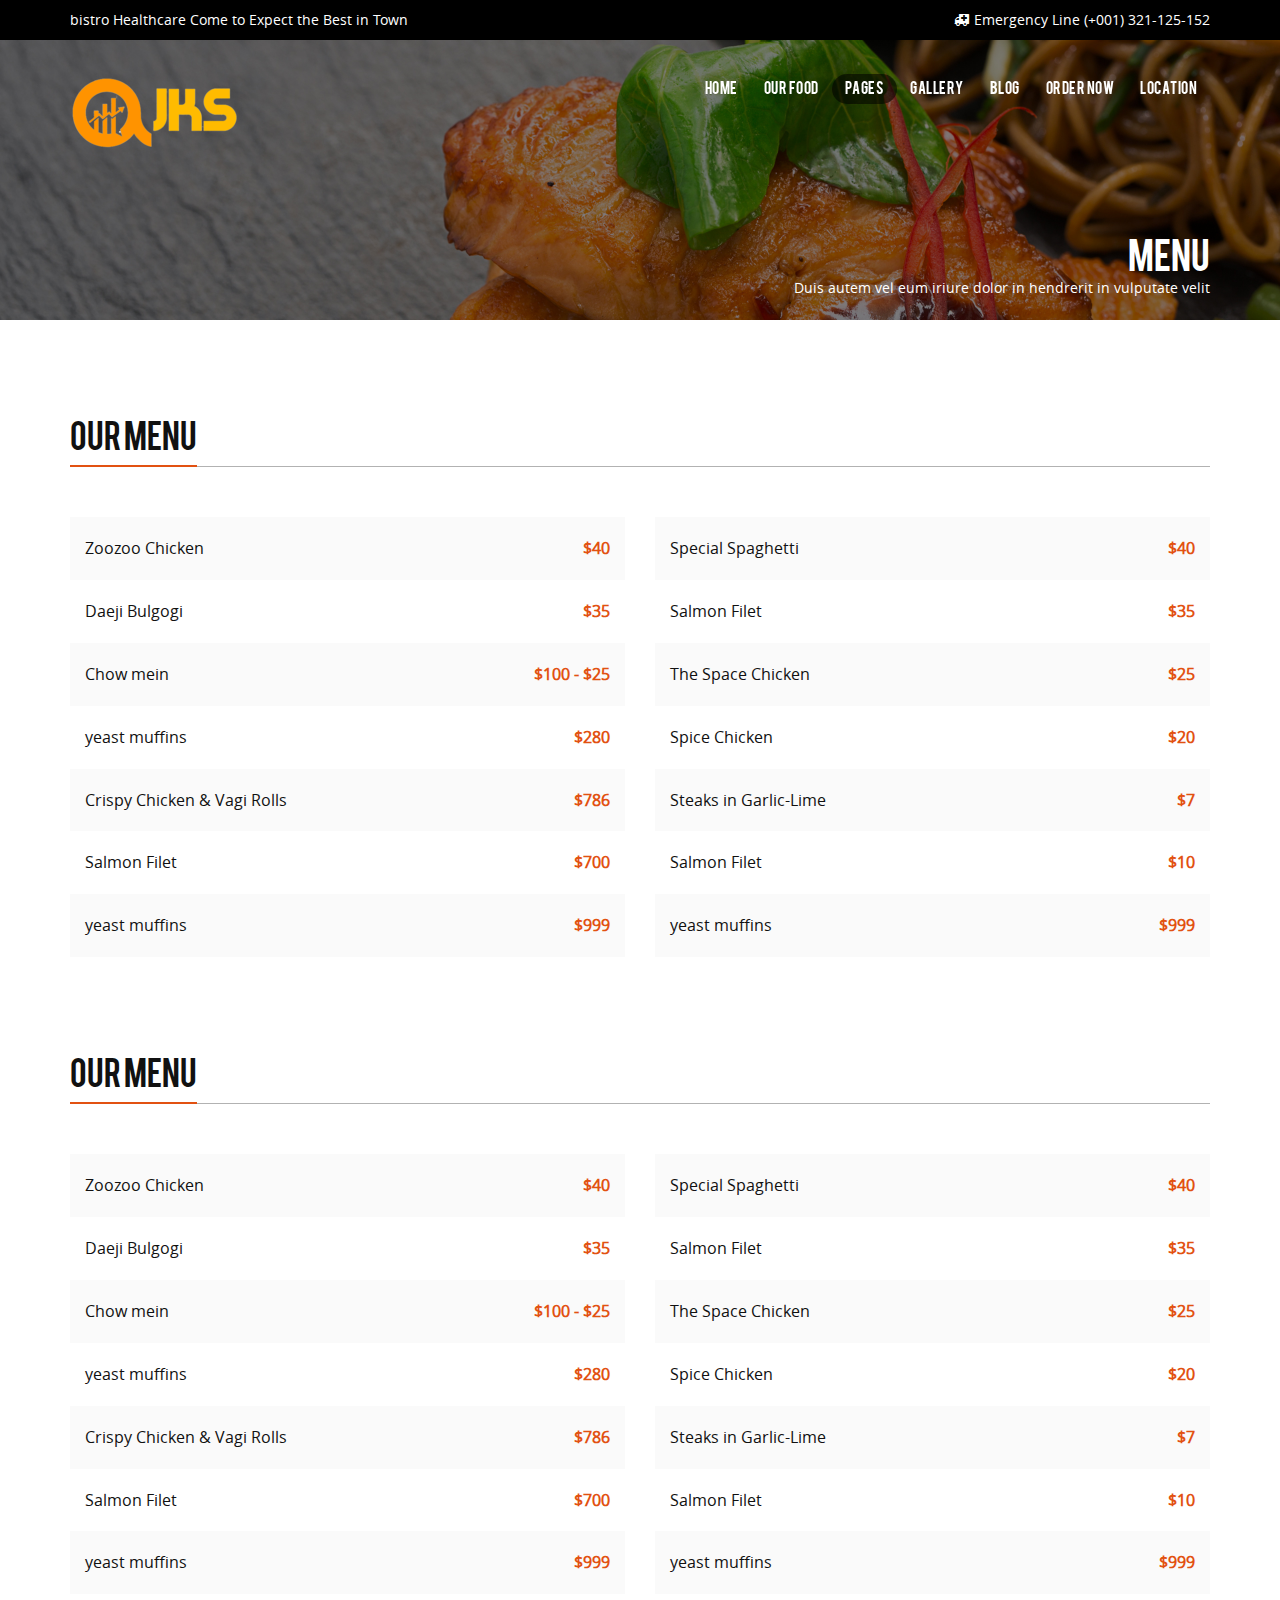
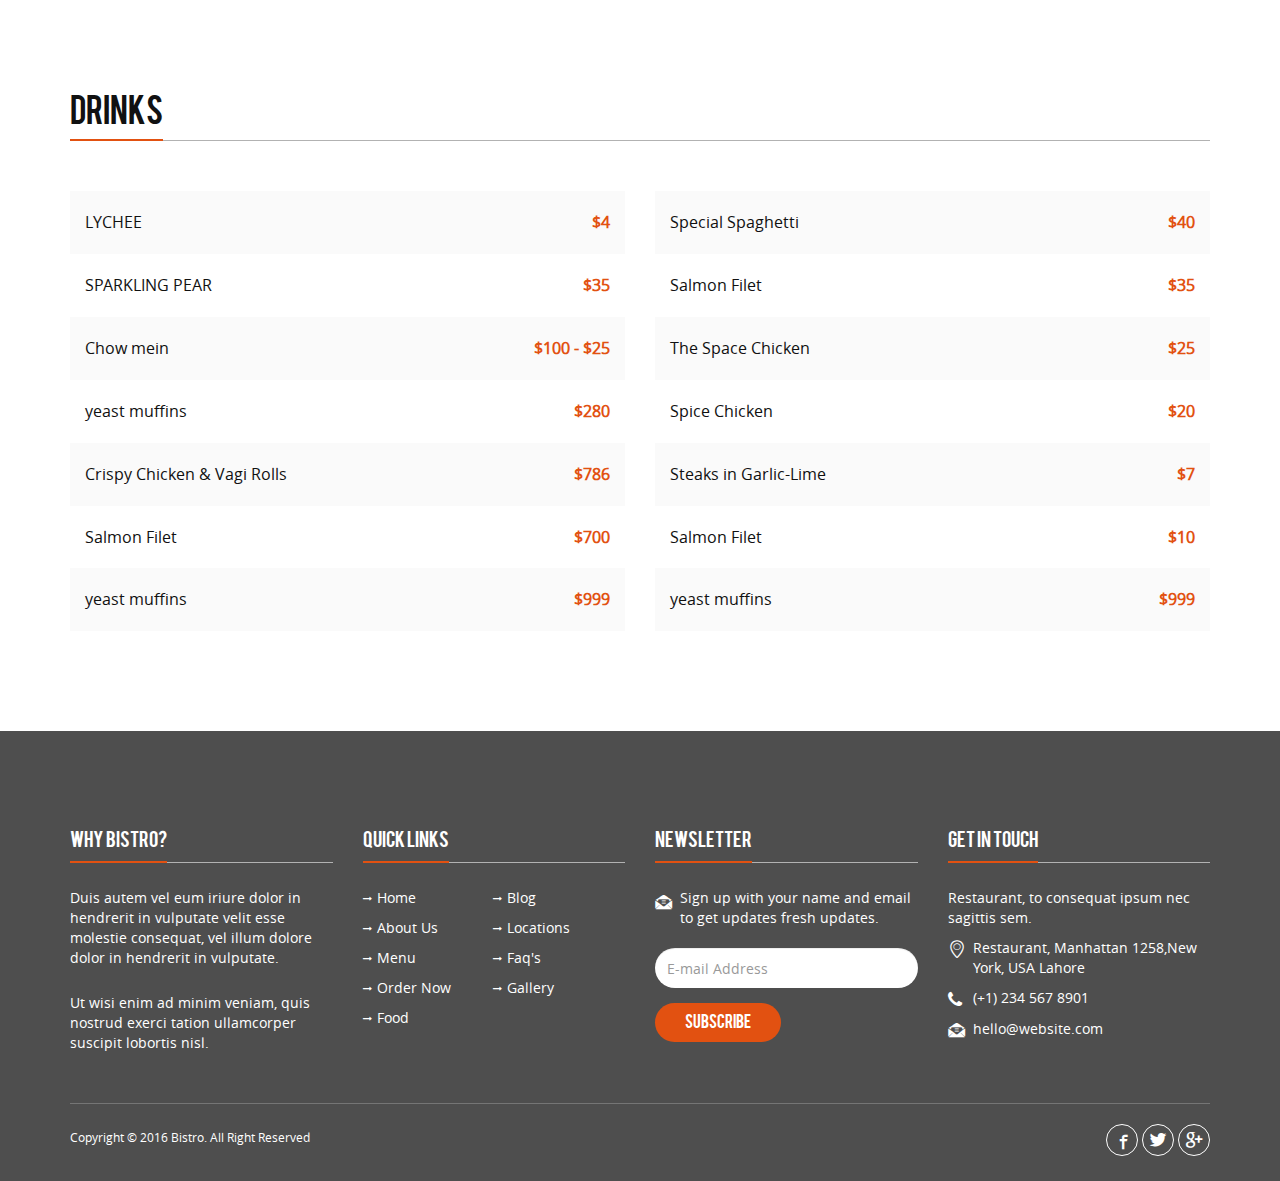
<file: menu.html>
<!doctype html>
<html lang="en">
<head>
<meta charset="utf-8">
<meta http-equiv="X-UA-Compatible" content="IE=edge">
<meta name="viewport" content="width=device-width, initial-scale=1">
<title>Bistro | Menu</title>
<link rel="stylesheet" type="text/css" href="css/bootstrap.min.css">
<link rel="stylesheet" type="text/css" href="css/font-awesome.min.css">
<link rel="stylesheet" type="text/css" href="css/bistro-icons.css">
<link rel="stylesheet" type="text/css" href="css/animate.min.css">
<link rel="stylesheet" type="text/css" href="css/settings.css">
<link rel="stylesheet" type="text/css" href="css/owl.carousel.css">
<link rel="stylesheet" type="text/css" href="css/owl.transitions.css">
<link rel="stylesheet" type="text/css" href="css/style.css">
<link rel="stylesheet" type="text/css" href="css/loader.css">
<link rel="shortcut icon" href="images/favicon.png">
<!--[if lt IE 9]>
    <script src="https://oss.maxcdn.com/html5shiv/3.7.2/html5shiv.min.js"></script>
    <script src="https://oss.maxcdn.com/respond/1.4.2/respond.min.js"></script>
<![endif]-->
</head>

<body>

<!--Loader-->
<div class="loader"> 
   <div class="cssload-container">
     <div class="cssload-circle"></div>
     <div class="cssload-circle"></div>
   </div>
</div>

<!--Top bar-->
<div class="topbar">
  <div class="container">
    <div class="row">
      <div class="col-md-12">
        <p class="pull-left hidden-xs">bistro Healthcare Come to Expect the Best in Town</p>
        <p class="pull-right"><i class="fa fa-ambulance"></i>Emergency Line (+001) 321-125-152</p>
      </div>
    </div>
  </div>
</div>


<header id="main-navigation">
  <div id="navigation" data-spy="affix" data-offset-top="20">
    <div class="container">
      <div class="row">
      <div class="col-md-12">
        <nav class="navbar navbar-default">
          <div class="navbar-header">
            <button type="button" class="navbar-toggle collapsed" data-toggle="collapse" data-target="#fixed-collapse-navbar" aria-expanded="false"> 
            <span class="icon-bar top-bar"></span> <span class="icon-bar middle-bar"></span> <span class="icon-bar bottom-bar"></span> 
            </button>
           <a class="navbar-brand" href="index.html"><img src="images/logo.png" alt="logo" class="img-responsive"></a> 
         </div>
        
            <div id="fixed-collapse-navbar" class="navbar-collapse collapse navbar-right">
              <ul class="nav navbar-nav">
                <li class="dropdown">
                   <a href="#." class="dropdown-toggle" data-toggle="dropdown">Home</a>
                   <ul class="dropdown-menu">
                    <li><a href="index.html">Home V1</a></li>
                    <li><a href="index2.html">Home V2</a></li>
                  </ul>
                </li>
                <li><a href="food.html">Our Food</a></li>
                
                <li class="dropdown active">
                  <a data-toggle="dropdown" href="#." class="dropdown-toggle">pages</a>
                  <ul class="dropdown-menu">
                    <li><a href="about.html">About Us</a></li>
                    <li><a href="menu.html">Menu</a></li>
                    <li><a href="blog-detail.html">Blog Detail</a></li>
                    <li><a href="faq.html">FAQ</a></li>
                  </ul>
                 </li>
                <li class="dropdown">
                  <a data-toggle="dropdown" href="#." class="dropdown-toggle">gallery</a>
                  <ul class="dropdown-menu">
                    <li><a href="gallery.html">Gallery Three</a></li>
                    <li><a href="gallery4c.html">Gallery Four column</a></li>
                    <li><a href="gallery2c.html">Gallery Two column</a></li>
                  </ul>
                </li>
                <li><a href="blog.html">blog</a></li>
                <li><a href="order.html">Order Now</a></li>
                <li class="dropdown">
                  <a data-toggle="dropdown" href="#." class="dropdown-toggle">Location</a>
                  <ul class="dropdown-menu">
                    <li><a href="location.html">Location V1</a></li>
                    <li><a href="location2.html">Location V2</a></li>
                  </ul>
                </li>
              </ul>
            </div>
         </nav>
         </div>
       </div>
     </div>
  </div>
</header>


<!--Page header & Title-->
<section id="page_header">
<div class="page_title">
  <div class="container">
    <div class="row">
      <div class="col-md-12">
         <h2 class="title">Menu</h2>
         <p>Duis autem vel eum iriure dolor in hendrerit in vulputate velit</p>
      </div>
    </div>
  </div>
</div>  
</section>

<!--Pricings-->
<section id="pricing" class="padding-top">
  <div class="container">
    <div class="row">
      <div class="col-md-12">
        <h2 class="heading">Our menu</h2>
        <hr class="heading_space">
      </div>
      <div class="col-sm-6">
        <div class="price padding-bottom">
          <div class="price_body">
             <ul class="pricing_feature">
              <li>Zoozoo Chicken<strong>$40</strong></li>
              <li>Daeji Bulgogi <strong>$35</strong> </li>
              <li>Chow mein <strong>$100 - $25</strong> </li>
              <li>yeast muffins <strong>$280</strong> </li>
              <li>Crispy Chicken & Vagi Rolls <strong>$786</strong> </li>
              <li>Salmon Filet <strong>$700</strong> </li>
              <li>yeast muffins<strong>$999</strong> </li>
            </ul>
          </div>
        </div>
      </div>
      <div class="col-sm-6">
        <div class="price padding-bottom">
          <div class="price_body">
             <ul class="pricing_feature">
              <li>Special Spaghetti  <strong>$40</strong> </li>
              <li>Salmon Filet <strong>$35</strong> </li>
              <li> The Space Chicken <strong>$25</strong> </li>
              <li>Spice Chicken <strong>$20</strong> </li>
              <li>Steaks in Garlic-Lime <strong>$7</strong> </li>
              <li>Salmon Filet <strong>$10</strong> </li>
              <li>yeast muffins<strong>$999</strong> </li>
            </ul>
          </div>
        </div>
      </div>
    </div>
    <div class="row">
      <div class="col-md-12">
        <h2 class="heading">Our menu</h2>
        <hr class="heading_space">
      </div>
      <div class="col-sm-6">
        <div class="price padding-bottom">
          <div class="price_body">
             <ul class="pricing_feature">
              <li>Zoozoo Chicken  <strong>$40</strong> </li>
              <li>Daeji Bulgogi <strong>$35</strong> </li>
              <li>Chow mein <strong>$100 - $25</strong> </li>
              <li>yeast muffins <strong>$280</strong> </li>
              <li>Crispy Chicken & Vagi Rolls <strong>$786</strong> </li>
              <li>Salmon Filet <strong>$700</strong> </li>
              <li>yeast muffins<strong>$999</strong> </li>
            </ul>
          </div>
        </div>
      </div>
      <div class="col-sm-6">
        <div class="price padding-bottom">
          <div class="price_body">
             <ul class="pricing_feature">
              <li>Special Spaghetti  <strong>$40</strong> </li>
              <li>Salmon Filet <strong>$35</strong> </li>
              <li> The Space Chicken <strong>$25</strong> </li>
              <li>Spice Chicken <strong>$20</strong> </li>
              <li>Steaks in Garlic-Lime <strong>$7</strong> </li>
              <li>Salmon Filet <strong>$10</strong> </li>
              <li>yeast muffins<strong>$999</strong> </li>
            </ul>
          </div>
        </div>
      </div>
    </div>
    <div class="row">
      <div class="col-md-12">
        <h2 class="heading">Drinks</h2>
        <hr class="heading_space">
      </div>
      <div class="col-sm-6">
        <div class="price padding-bottom">
          <div class="price_body">
             <ul class="pricing_feature">
              <li>LYCHEE  <strong>$4</strong> </li>
              <li>SPARKLING PEAR <strong>$35</strong> </li>
              <li>Chow mein <strong>$100 - $25</strong> </li>
              <li>yeast muffins <strong>$280</strong> </li>
              <li>Crispy Chicken & Vagi Rolls <strong>$786</strong> </li>
              <li>Salmon Filet <strong>$700</strong> </li>
              <li>yeast muffins<strong>$999</strong> </li>
            </ul>
          </div>
        </div>
      </div>
      <div class="col-sm-6">
        <div class="price padding-bottom">
          <div class="price_body">
             <ul class="pricing_feature">
              <li>Special Spaghetti  <strong>$40</strong> </li>
              <li>Salmon Filet <strong>$35</strong> </li>
              <li> The Space Chicken <strong>$25</strong> </li>
              <li>Spice Chicken <strong>$20</strong> </li>
              <li>Steaks in Garlic-Lime <strong>$7</strong> </li>
              <li>Salmon Filet <strong>$10</strong> </li>
              <li>yeast muffins<strong>$999</strong> </li>
            </ul>
          </div>
        </div>
      </div>
    </div>
  </div>
</section>


<!--Footer-->
<footer class="padding-top bg_black">
  <div class="container">
    <div class="row">
      <div class="col-md-3 col-sm-6 footer_column">
        <h4 class="heading">Why Bistro?</h4>
        <hr class="half_space">
        <p class="half_space">Duis autem vel eum iriure dolor in hendrerit in vulputate velit esse molestie consequat, vel illum dolore dolor in hendrerit in vulputate.</p>
        <p>Ut wisi enim ad minim veniam, quis nostrud exerci tation ullamcorper suscipit lobortis nisl.</p>
      </div>
      <div class="col-md-3 col-sm-6 footer_column">
        <h4 class="heading">Quick Links</h4>
        <hr class="half_space">
        <ul class="widget_links">
          <li><a href="index.html">Home</a></li>
          <li><a href="blog.html">Blog</a></li>
          <li><a href="about.html">About Us</a></li>
          <li><a href="location.html">Locations</a></li>
          <li><a href="menu.html">Menu</a></li>
          <li><a href="faq.html">Faq's</a></li>
          <li><a href="order.html">Order Now</a></li>
          <li><a href="gallery.html">Gallery</a></li>
          <li><a href="food.html">Food</a></li>
        </ul>
      </div>
      <div class="col-md-3 col-sm-6 footer_column">
        <h4 class="heading">Newsletter</h4>
        <hr class="half_space">
        <p class="icon"><i class="icon-dollar"></i>Sign up with your name and email to get updates fresh updates.</p>
        <div id="result1" class="text-center"></div>        
        
       <form action="http://themesindustry.us13.list-manage.com/subscribe/post-json?u=4d80221ea53f3a4487ddebd93&id=494727d648&c=?" method="get" onSubmit="return false" class="newsletter">
          <div class="form-group">
            <input type="email" placeholder="E-mail Address" required name="EMAIL" id="EMAIL" class="form-control" />
          </div>
          <div class="form-group">
            <input type="submit" class="btn-submit button3" value="Subscribe" />
          </div>
        </form>
      </div>
      <div class="col-md-3 col-sm-6 footer_column">
        <h4 class="heading">Get in Touch</h4>
        <hr class="half_space">
        <p>Restaurant, to consequat ipsum nec sagittis sem.</p>
        <p class="address"><i class="icon-location"></i>Restaurant, Manhattan 1258,New York, USA Lahore</p>
        <p class="address"><i class="fa fa-phone"></i>(+1) 234 567 8901</p>
        <p class="address"><i class="icon-dollar"></i><a href="mailto:hello@website.com">hello@website.com</a></p>
      </div> 
    </div>
    <div class="row">
     <div class="col-md-12">
        <div class="copyright clearfix">
          <p>Copyright &copy; 2016 Bistro. All Right Reserved</p>
          <ul class="social_icon">
               <li><a href="#." class="facebook"><i class="icon-facebook5"></i></a></li>
               <li><a href="#." class="twitter"><i class="icon-twitter4"></i></a></li>
               <li><a href="#." class="google"><i class="icon-google"></i></a></li>
              </ul>
        </div>
      </div>
    </div>
  </div>
</footer>

<a href="#." id="back-top"><i class="fa fa-angle-up fa-2x"></i></a>

<script src="js/jquery-2.2.3.js" type="text/javascript"></script>
<script src="js/bootstrap.min.js" type="text/javascript"></script>
<script src="js/jquery.parallax-1.1.3.js"></script>
<script src="js/jquery.appear.js"></script>  
<script src="js/jquery-countTo.js"></script>
<script src="js/owl.carousel.min.js" type="text/javascript"></script>
<script src="js/jquery.fancybox.js"></script>
<script src="js/jquery.mixitup.min.js"></script>
<script src="js/functions.js" type="text/javascript"></script>
</body>
</html>
</file>
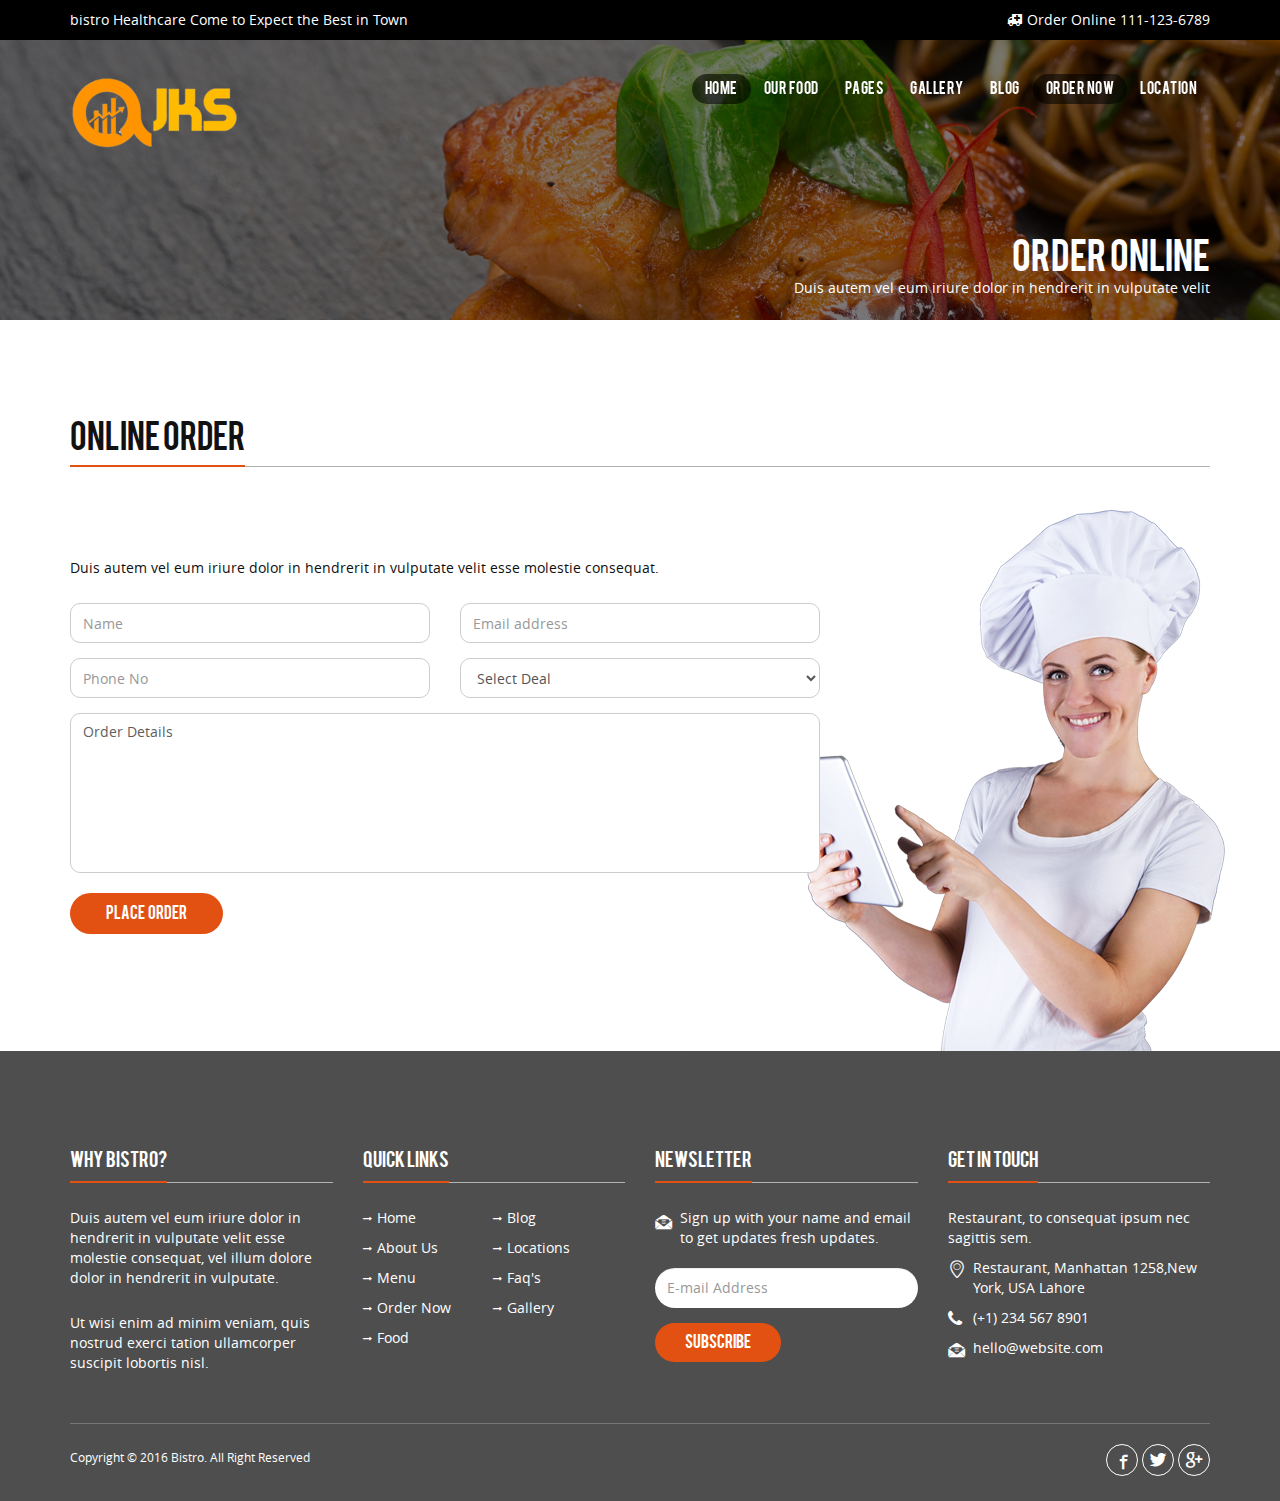
<file: order.html>
<!doctype html>
<html lang="en">
<head>
<meta charset="utf-8">
<meta http-equiv="X-UA-Compatible" content="IE=edge">
<meta name="viewport" content="width=device-width, initial-scale=1">
<title>Bistro | Order Now</title>
<link rel="stylesheet" type="text/css" href="css/bootstrap.min.css">
<link rel="stylesheet" type="text/css" href="css/font-awesome.min.css">
<link rel="stylesheet" type="text/css" href="css/bistro-icons.css">
<link rel="stylesheet" type="text/css" href="css/settings.css">
<link rel="stylesheet" type="text/css" href="css/owl.carousel.css">
<link rel="stylesheet" type="text/css" href="css/owl.transitions.css">
<link rel="stylesheet" type="text/css" href="css/jquery.fancybox.css">
<link rel="stylesheet" type="text/css" href="css/bootstrap-datetimepicker.css">
<link rel="stylesheet" type="text/css" href="css/zerogrid.css">
<link rel="stylesheet" type="text/css" href="css/style.css">
<link rel="stylesheet" type="text/css" href="css/loader.css">
<link rel="shortcut icon" href="images/favicon.png">

<!--[if lt IE 9]>
    <script src="https://oss.maxcdn.com/html5shiv/3.7.2/html5shiv.min.js"></script>
    <script src="https://oss.maxcdn.com/respond/1.4.2/respond.min.js"></script>
<![endif]-->
</head>

<body>

<!--Loader-->
<div class="loader"> 
   <div class="cssload-container">
     <div class="cssload-circle"></div>
     <div class="cssload-circle"></div>
   </div>
</div>

<!--Top bar-->
<div class="topbar">
  <div class="container">
    <div class="row">
      <div class="col-md-12">
        <p class="pull-left hidden-xs">bistro Healthcare Come to Expect the Best in Town</p>
        <p class="pull-right"><i class="fa fa-ambulance"></i>Order Online 111-123-6789</p>
      </div>
    </div>
  </div>
</div>



<header id="main-navigation">
  <div id="navigation" data-spy="affix" data-offset-top="20">
    <div class="container">
      <div class="row">
      <div class="col-md-12">
        <nav class="navbar navbar-default">
          <div class="navbar-header">
            <button type="button" class="navbar-toggle collapsed" data-toggle="collapse" data-target="#fixed-collapse-navbar" aria-expanded="false"> 
            <span class="icon-bar top-bar"></span> <span class="icon-bar middle-bar"></span> <span class="icon-bar bottom-bar"></span> 
            </button>
           <a class="navbar-brand" href="index.html"><img src="images/logo.png" alt="logo" class="img-responsive"></a> 
         </div>
        
            <div id="fixed-collapse-navbar" class="navbar-collapse collapse navbar-right">
              <ul class="nav navbar-nav">
                <li class="dropdown active">
                   <a href="#." class="dropdown-toggle" data-toggle="dropdown">Home</a>
                   <ul class="dropdown-menu">
                    <li><a href="index.html">Home V1</a></li>
                    <li><a href="index2.html">Home V2</a></li>
                  </ul>
                </li>
                <li><a href="food.html">Our Food</a></li>
                
                <li class="dropdown">
                  <a data-toggle="dropdown" href="#." class="dropdown-toggle">pages</a>
                  <ul class="dropdown-menu">
                    <li><a href="about.html">About Us</a></li>
                    <li><a href="menu.html">Menu</a></li>
                    <li><a href="blog-detail.html">Blog Detail</a></li>
                    <li><a href="faq.html">FAQ</a></li>
                  </ul>
                 </li>
                <li class="dropdown">
                  <a data-toggle="dropdown" href="#." class="dropdown-toggle">gallery</a>
                  <ul class="dropdown-menu">
                    <li><a href="gallery.html">Gallery Three</a></li>
                    <li><a href="gallery4c.html">Gallery Four column</a></li>
                    <li><a href="gallery2c.html">Gallery Two column</a></li>
                  </ul>
                </li>
                <li><a href="blog.html">blog</a></li>
                <li class="active"><a href="order.html">Order Now</a></li>
                <li class="dropdown">
                  <a data-toggle="dropdown" href="#." class="dropdown-toggle">Location</a>
                  <ul class="dropdown-menu">
                    <li><a href="location.html">Location V1</a></li>
                    <li><a href="location2.html">Location V2</a></li>
                  </ul>
                </li>
              </ul>
            </div>
         </nav>
         </div>
       </div>
     </div>
  </div>
</header>

<!--Page header & Title-->
<section id="page_header">
<div class="page_title">
  <div class="container">
    <div class="row">
      <div class="col-md-12">
         <h2 class="title">Order Online</h2>
         <p>Duis autem vel eum iriure dolor in hendrerit in vulputate velit</p>
      </div>
    </div>
  </div>
</div>  
</section>

<section id="order-form" class="order-page">
  <div class="container order_form padding">
    <div class="row">
      <div class="col-md-12 appointment_form">
        <h2 class="heading">Online Order</h2>
        <hr class="heading_space">
      <div class="row">  
       <div class="col-md-8">
       <form onSubmit="return false" id="order_form" class="callus">
            <div class="row">
            <div class="form-group col-md-12">
            <div id="result" class="text-center"></div></div></div>
             <div class="row">
             <div class="form-group col-md-12">
            <p>Duis autem vel eum iriure dolor in hendrerit in vulputate velit esse molestie consequat.</p>
            </div></div>
              <div class="row">
                <div class="col-md-6">
                  <div class="form-group">
                    <input type="text" class="form-control" placeholder="Name"  name="name" id="name"  required>
                  </div>
                </div>
                <div class="col-md-6">
                  <div class="form-group">
                   <input type="email" class="form-control" placeholder="Email address" name="email" id="email" required>
                  </div>
                </div>
                <div class="col-md-6">
                  <div class="form-group">
                    <input type="text" class="form-control" placeholder="Phone No" name="phone" id="phone" required>
                  </div>
                </div>
                <div class="col-md-6">
                  <div class="form-group">

                   <select class="form-control" id="deal" name="deal">
                       <option> Select Deal </option>
                       <option> Deal One ($200) </option>
                       <option> Deal Two ($500) </option>
                       <option> Deal Three ($900) </option>
                       <option> Deal Four ($1300) </option>
                    </select>
                  </div>
                </div>
                <div class="col-md-12">
                  <div class="form-group">
                    <textarea placeholder="Order Details"  id="message" name="message" required></textarea>
                  </div>
                  <div class="form-group">
                     <div class="btn-submit btn-common-white">
                    <input type="submit" value="Place &nbsp; Order" id="btn_order_submit" />
                    </div>
                  </div>
                </div>
              </div>
              
            </form>
           </div> 
           </div>
      </div>
      <div class="col-md-3">
      </div>
    </div>
    <div class="col-md-3"></div>
  </div>
</section>



<!--Footer-->
<footer class="padding-top bg_black">
  <div class="container">
    <div class="row">
      <div class="col-md-3 col-sm-6 footer_column">
        <h4 class="heading">Why Bistro?</h4>
        <hr class="half_space">
        <p class="half_space">Duis autem vel eum iriure dolor in hendrerit in vulputate velit esse molestie consequat, vel illum dolore dolor in hendrerit in vulputate.</p>
        <p>Ut wisi enim ad minim veniam, quis nostrud exerci tation ullamcorper suscipit lobortis nisl.</p>
      </div>
      <div class="col-md-3 col-sm-6 footer_column">
        <h4 class="heading">Quick Links</h4>
        <hr class="half_space">
        <ul class="widget_links">
          <li><a href="index.html">Home</a></li>
          <li><a href="blog.html">Blog</a></li>
          <li><a href="about.html">About Us</a></li>
          <li><a href="location.html">Locations</a></li>
          <li><a href="menu.html">Menu</a></li>
          <li><a href="faq.html">Faq's</a></li>
          <li><a href="order.html">Order Now</a></li>
          <li><a href="gallery.html">Gallery</a></li>
          <li><a href="food.html">Food</a></li>
        </ul>
      </div>
      <div class="col-md-3 col-sm-6 footer_column">
        <h4 class="heading">Newsletter</h4>
        <hr class="half_space">
        <p class="icon"><i class="icon-dollar"></i>Sign up with your name and email to get updates fresh updates.</p>
        <div id="result1" class="text-center"></div>        
        
       <form action="http://themesindustry.us13.list-manage.com/subscribe/post-json?u=4d80221ea53f3a4487ddebd93&id=494727d648&c=?" method="get" onSubmit="return false" class="newsletter">
          <div class="form-group">
            <input type="email" placeholder="E-mail Address" required name="EMAIL" id="EMAIL" class="form-control" />
          </div>
          <div class="form-group">
            <input type="submit" class="btn-submit button3" value="Subscribe" />
          </div>
        </form>
      </div>
      <div class="col-md-3 col-sm-6 footer_column">
        <h4 class="heading">Get in Touch</h4>
        <hr class="half_space">
        <p>Restaurant, to consequat ipsum nec sagittis sem.</p>
        <p class="address"><i class="icon-location"></i>Restaurant, Manhattan 1258,New York, USA Lahore</p>
        <p class="address"><i class="fa fa-phone"></i>(+1) 234 567 8901</p>
        <p class="address"><i class="icon-dollar"></i><a href="mailto:hello@website.com">hello@website.com</a></p>
      </div> 
    </div>
    <div class="row">
     <div class="col-md-12">
        <div class="copyright clearfix">
          <p>Copyright &copy; 2016 Bistro. All Right Reserved</p>
          <ul class="social_icon">
               <li><a href="#." class="facebook"><i class="icon-facebook5"></i></a></li>
               <li><a href="#." class="twitter"><i class="icon-twitter4"></i></a></li>
               <li><a href="#." class="google"><i class="icon-google"></i></a></li>
              </ul>
        </div>
      </div>
    </div>
  </div>
</footer>

<a href="#." id="back-top"><i class="fa fa-angle-up fa-2x"></i></a>

<script src="js/jquery-2.2.3.js" type="text/javascript"></script>
<script src="js/bootstrap.min.js" type="text/javascript"></script>
<script src="js/jquery.parallax-1.1.3.js"></script>
<script src="js/jquery.appear.js"></script>  
<script src="js/jquery-countTo.js"></script>
<script src="js/owl.carousel.min.js" type="text/javascript"></script>
<script src="js/jquery.fancybox.js"></script>
<script src="js/jquery.mixitup.min.js"></script>
<script src="js/functions.js" type="text/javascript"></script>
</body>
</html>
</file>
<file: css/bistro-icons.css>
@font-face {
	font-family: 'bistro-icons';
	src:url('../fonts/bistro-icons.eot?z74vbr');
	src:url('../fonts/bistro-icons.eot?#iefixz74vbr') format('embedded-opentype'),
		url('../fonts/bistro-icons.ttf?z74vbr') format('truetype'),
		url('../fonts/bistro-icons.woff?z74vbr') format('woff'),
		url('../fonts/bistro-icons.svg?z74vbr#icomoon') format('svg');
	font-weight: normal;
	font-style: normal;
}

[class^="icon-"], [class*=" icon-"] {
	font-family: 'bistro-icons';
	speak: none;
	font-style: normal;
	font-weight: normal;
	font-variant: normal;
	text-transform: none;
	line-height: 1;

	/* Better Font Rendering =========== */
	-webkit-font-smoothing: antialiased;
	-moz-osx-font-smoothing: grayscale;
}

.icon-lungs:before {
	content: "\ebd9";
}
.icon-ambulanc:before {
	content: "\ebda";
}
.icon-first-aid-box:before {
	content: "\ebdb";
}
.icon-ambulance-siren:before {
	content: "\ebdc";
}
.icon-tooth:before {
	content: "\ebdd";
}
.icon-add-tooth:before {
	content: "\ebde";
}
.icon-remove-tooth:before {
	content: "\ebdf";
}
.icon-aids-symbol:before {
	content: "\ebe0";
}
.icon-blood-drop:before {
	content: "\ebe1";
}
.icon-heart-beat:before {
	content: "\ebe2";
}
.icon-blood-bag:before {
	content: "\ebe3";
}
.icon-medicine-bottle:before {
	content: "\ebe4";
}
.icon-brain:before {
	content: "\ebe5";
}
.icon-DNA:before {
	content: "\ebe6";
}
.icon-doctor:before {
	content: "\ebe7";
}
.icon-medical:before {
	content: "\ebe8";
}
.icon-eye6:before {
	content: "\ebe9";
}
.icon-ambulance:before {
	content: "\ebea";
}
.icon-ambulance2:before {
	content: "\ebeb";
}
.icon-ambulance3:before {
	content: "\ebec";
}
.icon-ambulance4:before {
	content: "\ebed";
}
.icon-medical2:before {
	content: "\ebee";
}
.icon-kidney:before {
	content: "\ebef";
}
.icon-kidney2:before {
	content: "\ebf0";
}
.icon-stomach:before {
	content: "\ebf1";
}
.icon-liver:before {
	content: "\ebf2";
}
.icon-heart10:before {
	content: "\ebf3";
}
.icon-lungs2:before {
	content: "\ebf4";
}
.icon-lung .path1:before {
	content: "\ebf5";
	color: rgb(245, 245, 245);
}
.icon-lung .path2:before {
	content: "\ebf6";
	margin-left: -1em;
	color: rgb(245, 245, 245);
}
.icon-lung .path3:before {
	content: "\ebf7";
	margin-left: -1em;
	color: rgb(245, 245, 245);
}
.icon-lung .path4:before {
	content: "\ebf8";
	margin-left: -1em;
	color: rgb(0, 0, 0);
}
.icon-patient-bed:before {
	content: "\ebf9";
}
.icon-patientbed:before {
	content: "\ebfa";
}
.icon-dropper:before {
	content: "\ebfb";
}
.icon-injection2:before {
	content: "\ebfc";
}
.icon-injection3:before {
	content: "\ebfd";
}
.icon-blood-bag2:before {
	content: "\ebfe";
}
.icon-tablet6:before {
	content: "\ebff";
}
.icon-first-aid-box2:before {
	content: "\ec00";
}
.icon-prescription-pad:before {
	content: "\ec01";
}
.icon-Medicine-bottle:before {
	content: "\ec02";
}
.icon-tablets:before {
	content: "\ec03";
}
.icon-air-ambulance-helicopter:before {
	content: "\ec04";
}
.icon-mortar-pestle:before {
	content: "\ec05";
}
.icon-ecg-line:before {
	content: "\ec06";
}
.icon-currency:before {
	content: "\e600";
}
.icon-dollar:before {
	content: "\e601";
}
.icon-yen:before {
	content: "\e603";
}
.icon-euro:before {
	content: "\e604";
}
.icon-locklockerstreamline:before {
	content: "\e605";
}
.icon-caddieshopshoppingstreamline:before {
	content: "\e606";
}
.icon-caddieshoppingstreamline:before {
	content: "\e607";
}
.icon-icons9:before {
	content: "\e608";
}
.icon-icons20:before {
	content: "\e609";
}
.icon-icons100:before {
	content: "\e60a";
}
.icon-icons104:before {
	content: "\e60b";
}
.icon-icons116:before {
	content: "\e60c";
}
.icon-icons152:before {
	content: "\e60d";
}
.icon-icons170:before {
	content: "\e60e";
}
.icon-icons185:before {
	content: "\e60f";
}
.icon-icons202:before {
	content: "\e610";
}
.icon-icons206:before {
	content: "\e611";
}
.icon-icons214:before {
	content: "\e612";
}
.icon-icons236:before {
	content: "\e613";
}
.icon-icons240:before {
	content: "\e614";
}
.icon-map:before {
	content: "\e615";
}
.icon-pound:before {
	content: "\e602";
}
.icon-truck:before {
	content: "\e616";
}
.icon-heart:before {
	content: "\e617";
}
.icon-cloud:before {
	content: "\e618";
}
.icon-star:before {
	content: "\e619";
}
.icon-tv:before {
	content: "\e61a";
}
.icon-sound:before {
	content: "\e61b";
}
.icon-video:before {
	content: "\e61c";
}
.icon-trash:before {
	content: "\e61d";
}
.icon-user:before {
	content: "\e61e";
}
.icon-key:before {
	content: "\e61f";
}
.icon-search:before {
	content: "\e620";
}
.icon-settings:before {
	content: "\e621";
}
.icon-camera:before {
	content: "\e622";
}
.icon-tag:before {
	content: "\e623";
}
.icon-lock:before {
	content: "\e624";
}
.icon-bulb:before {
	content: "\e625";
}
.icon-pen:before {
	content: "\e626";
}
.icon-diamond:before {
	content: "\e627";
}
.icon-display:before {
	content: "\e628";
}
.icon-location:before {
	content: "\e629";
}
.icon-eye:before {
	content: "\e62a";
}
.icon-bubble:before {
	content: "\e62b";
}
.icon-stack:before {
	content: "\e62c";
}
.icon-cup:before {
	content: "\e62d";
}
.icon-phone:before {
	content: "\e62e";
}
.icon-news:before {
	content: "\e62f";
}
.icon-mail:before {
	content: "\e630";
}
.icon-like:before {
	content: "\e631";
}
.icon-photo:before {
	content: "\e632";
}
.icon-note:before {
	content: "\e633";
}
.icon-clock:before {
	content: "\e634";
}
.icon-paperplane:before {
	content: "\e635";
}
.icon-params:before {
	content: "\e636";
}
.icon-banknote:before {
	content: "\e637";
}
.icon-data:before {
	content: "\e638";
}
.icon-music:before {
	content: "\e639";
}
.icon-megaphone:before {
	content: "\e63a";
}
.icon-study:before {
	content: "\e63b";
}
.icon-lab:before {
	content: "\e63c";
}
.icon-food:before {
	content: "\e63d";
}
.icon-t-shirt:before {
	content: "\e63e";
}
.icon-fire:before {
	content: "\e63f";
}
.icon-clip:before {
	content: "\e640";
}
.icon-shop:before {
	content: "\e641";
}
.icon-calendar:before {
	content: "\e642";
}
.icon-wallet:before {
	content: "\e643";
}
.icon-vynil:before {
	content: "\e644";
}
.icon-truck2:before {
	content: "\e645";
}
.icon-world:before {
	content: "\e646";
}
.icon-mobile:before {
	content: "\e000";
}
.icon-laptop:before {
	content: "\e001";
}
.icon-desktop:before {
	content: "\e002";
}
.icon-tablet:before {
	content: "\e003";
}
.icon-phone2:before {
	content: "\e004";
}
.icon-document:before {
	content: "\e005";
}
.icon-documents:before {
	content: "\e006";
}
.icon-search2:before {
	content: "\e007";
}
.icon-clipboard:before {
	content: "\e008";
}
.icon-newspaper:before {
	content: "\e009";
}
.icon-notebook:before {
	content: "\e00a";
}
.icon-book-open:before {
	content: "\e00b";
}
.icon-browser:before {
	content: "\e00c";
}
.icon-calendar2:before {
	content: "\e00d";
}
.icon-presentation:before {
	content: "\e00e";
}
.icon-picture:before {
	content: "\e00f";
}
.icon-pictures:before {
	content: "\e010";
}
.icon-video2:before {
	content: "\e011";
}
.icon-camera2:before {
	content: "\e012";
}
.icon-printer:before {
	content: "\e013";
}
.icon-toolbox:before {
	content: "\e014";
}
.icon-briefcase:before {
	content: "\e015";
}
.icon-wallet2:before {
	content: "\e016";
}
.icon-gift:before {
	content: "\e017";
}
.icon-bargraph:before {
	content: "\e018";
}
.icon-grid:before {
	content: "\e019";
}
.icon-expand:before {
	content: "\e01a";
}
.icon-focus:before {
	content: "\e01b";
}
.icon-edit:before {
	content: "\e01c";
}
.icon-adjustments:before {
	content: "\e01d";
}
.icon-ribbon:before {
	content: "\e01e";
}
.icon-hourglass:before {
	content: "\e01f";
}
.icon-lock2:before {
	content: "\e020";
}
.icon-megaphone2:before {
	content: "\e021";
}
.icon-shield:before {
	content: "\e022";
}
.icon-trophy:before {
	content: "\e023";
}
.icon-flag:before {
	content: "\e024";
}
.icon-map3:before {
	content: "\e025";
}
.icon-puzzle:before {
	content: "\e026";
}
.icon-basket:before {
	content: "\e027";
}
.icon-envelope:before {
	content: "\e028";
}
.icon-streetsign:before {
	content: "\e029";
}
.icon-telescope:before {
	content: "\e02a";
}
.icon-gears:before {
	content: "\e02b";
}
.icon-key3:before {
	content: "\e02c";
}
.icon-paperclip:before {
	content: "\e02d";
}
.icon-attachment:before {
	content: "\e02e";
}
.icon-pricetags:before {
	content: "\e02f";
}
.icon-lightbulb:before {
	content: "\e030";
}
.icon-layers:before {
	content: "\e031";
}
.icon-pencil:before {
	content: "\e032";
}
.icon-tools:before {
	content: "\e033";
}
.icon-tools-2:before {
	content: "\e034";
}
.icon-scissors:before {
	content: "\e035";
}
.icon-paintbrush:before {
	content: "\e036";
}
.icon-magnifying-glass:before {
	content: "\e037";
}
.icon-circle-compass:before {
	content: "\e038";
}
.icon-linegraph:before {
	content: "\e039";
}
.icon-mic:before {
	content: "\e03a";
}
.icon-strategy:before {
	content: "\e03b";
}
.icon-beaker:before {
	content: "\e03c";
}
.icon-caution:before {
	content: "\e03d";
}
.icon-recycle:before {
	content: "\e03e";
}
.icon-anchor:before {
	content: "\e03f";
}
.icon-profile-male:before {
	content: "\e040";
}
.icon-profile-female:before {
	content: "\e041";
}
.icon-bike:before {
	content: "\e042";
}
.icon-wine:before {
	content: "\e043";
}
.icon-hotairballoon:before {
	content: "\e044";
}
.icon-globe:before {
	content: "\e045";
}
.icon-genius:before {
	content: "\e046";
}
.icon-map-pin:before {
	content: "\e047";
}
.icon-dial:before {
	content: "\e048";
}
.icon-chat:before {
	content: "\e049";
}
.icon-heart2:before {
	content: "\e04a";
}
.icon-cloud2:before {
	content: "\e04b";
}
.icon-upload:before {
	content: "\e04c";
}
.icon-download:before {
	content: "\e04d";
}
.icon-target:before {
	content: "\e04e";
}
.icon-hazardous:before {
	content: "\e04f";
}
.icon-piechart:before {
	content: "\e050";
}
.icon-speedometer:before {
	content: "\e051";
}
.icon-global:before {
	content: "\e052";
}
.icon-compass:before {
	content: "\e053";
}
.icon-lifesaver:before {
	content: "\e054";
}
.icon-clock3:before {
	content: "\e055";
}
.icon-aperture:before {
	content: "\e056";
}
.icon-quote:before {
	content: "\e057";
}
.icon-scope:before {
	content: "\e058";
}
.icon-alarmclock:before {
	content: "\e059";
}
.icon-refresh:before {
	content: "\e05a";
}
.icon-happy:before {
	content: "\e05b";
}
.icon-sad:before {
	content: "\e05c";
}
.icon-facebook:before {
	content: "\e05d";
}
.icon-twitter:before {
	content: "\e05e";
}
.icon-googleplus:before {
	content: "\e05f";
}
.icon-rss:before {
	content: "\e060";
}
.icon-tumblr:before {
	content: "\e061";
}
.icon-linkedin:before {
	content: "\e062";
}
.icon-dribbble:before {
	content: "\e063";
}
.icon-number:before {
	content: "\e647";
}
.icon-number2:before {
	content: "\e648";
}
.icon-number3:before {
	content: "\e649";
}
.icon-number4:before {
	content: "\e64a";
}
.icon-number5:before {
	content: "\e64b";
}
.icon-number6:before {
	content: "\e64c";
}
.icon-number7:before {
	content: "\e64d";
}
.icon-number8:before {
	content: "\e64e";
}
.icon-number9:before {
	content: "\e64f";
}
.icon-number10:before {
	content: "\e650";
}
.icon-number11:before {
	content: "\e651";
}
.icon-number12:before {
	content: "\e652";
}
.icon-number13:before {
	content: "\e653";
}
.icon-number14:before {
	content: "\e654";
}
.icon-number15:before {
	content: "\e655";
}
.icon-number16:before {
	content: "\e656";
}
.icon-number17:before {
	content: "\e657";
}
.icon-number18:before {
	content: "\e658";
}
.icon-number19:before {
	content: "\e659";
}
.icon-number20:before {
	content: "\e65a";
}
.icon-quote2:before {
	content: "\e65b";
}
.icon-quote3:before {
	content: "\e65c";
}
.icon-tag2:before {
	content: "\e65d";
}
.icon-tag3:before {
	content: "\e65e";
}
.icon-link:before {
	content: "\e65f";
}
.icon-link2:before {
	content: "\e660";
}
.icon-cabinet:before {
	content: "\e661";
}
.icon-cabinet2:before {
	content: "\e662";
}
.icon-calendar3:before {
	content: "\e663";
}
.icon-calendar4:before {
	content: "\e664";
}
.icon-calendar5:before {
	content: "\e665";
}
.icon-file:before {
	content: "\e666";
}
.icon-file2:before {
	content: "\e667";
}
.icon-file3:before {
	content: "\e668";
}
.icon-files:before {
	content: "\e669";
}
.icon-phone3:before {
	content: "\e66a";
}
.icon-tablet2:before {
	content: "\e66b";
}
.icon-window:before {
	content: "\e66c";
}
.icon-monitor:before {
	content: "\e66d";
}
.icon-ipod:before {
	content: "\e66e";
}
.icon-tv2:before {
	content: "\e66f";
}
.icon-camera3:before {
	content: "\e670";
}
.icon-camera4:before {
	content: "\e671";
}
.icon-camera5:before {
	content: "\e672";
}
.icon-film:before {
	content: "\e673";
}
.icon-film2:before {
	content: "\e674";
}
.icon-film3:before {
	content: "\e675";
}
.icon-microphone:before {
	content: "\e676";
}
.icon-microphone2:before {
	content: "\e677";
}
.icon-microphone3:before {
	content: "\e678";
}
.icon-drink:before {
	content: "\e679";
}
.icon-drink2:before {
	content: "\e67a";
}
.icon-drink3:before {
	content: "\e67b";
}
.icon-drink4:before {
	content: "\e67c";
}
.icon-coffee:before {
	content: "\e67d";
}
.icon-mug:before {
	content: "\e67e";
}
.icon-icecream:before {
	content: "\e67f";
}
.icon-cake:before {
	content: "\e680";
}
.icon-inbox:before {
	content: "\e681";
}
.icon-download4:before {
	content: "\e682";
}
.icon-upload4:before {
	content: "\e683";
}
.icon-inbox2:before {
	content: "\e684";
}
.icon-checkmark:before {
	content: "\e685";
}
.icon-checkmark3:before {
	content: "\e686";
}
.icon-cancel:before {
	content: "\e687";
}
.icon-cancel2:before {
	content: "\e688";
}
.icon-plus:before {
	content: "\e689";
}
.icon-plus2:before {
	content: "\e68a";
}
.icon-minus:before {
	content: "\e68b";
}
.icon-minus2:before {
	content: "\e68c";
}
.icon-notice:before {
	content: "\e68d";
}
.icon-notice2:before {
	content: "\e68e";
}
.icon-cog:before {
	content: "\e68f";
}
.icon-cogs:before {
	content: "\e690";
}
.icon-cog2:before {
	content: "\e691";
}
.icon-warning:before {
	content: "\e692";
}
.icon-health:before {
	content: "\e693";
}
.icon-suitcase:before {
	content: "\e694";
}
.icon-suitcase2:before {
	content: "\e695";
}
.icon-suitcase3:before {
	content: "\e696";
}
.icon-picture2:before {
	content: "\e697";
}
.icon-pictures2:before {
	content: "\e698";
}
.icon-pictures3:before {
	content: "\e699";
}
.icon-android:before {
	content: "\e69a";
}
.icon-marvin:before {
	content: "\e69b";
}
.icon-pacman:before {
	content: "\e69c";
}
.icon-cassette:before {
	content: "\e69d";
}
.icon-watch:before {
	content: "\e69e";
}
.icon-chronometer:before {
	content: "\e69f";
}
.icon-watch2:before {
	content: "\e6a0";
}
.icon-alarmclock2:before {
	content: "\e6a1";
}
.icon-time:before {
	content: "\e6a2";
}
.icon-time2:before {
	content: "\e6a3";
}
.icon-headphones:before {
	content: "\e6a4";
}
.icon-wallet3:before {
	content: "\e6a5";
}
.icon-checkmark4:before {
	content: "\e6a6";
}
.icon-cancel3:before {
	content: "\e6a7";
}
.icon-eye2:before {
	content: "\e6a8";
}
.icon-position:before {
	content: "\e6a9";
}
.icon-sitemap:before {
	content: "\e6aa";
}
.icon-sitemap2:before {
	content: "\e6ab";
}
.icon-cloud3:before {
	content: "\e6ac";
}
.icon-upload5:before {
	content: "\e6ad";
}
.icon-chart:before {
	content: "\e6ae";
}
.icon-chart2:before {
	content: "\e6af";
}
.icon-chart3:before {
	content: "\e6b0";
}
.icon-chart4:before {
	content: "\e6b1";
}
.icon-chart5:before {
	content: "\e6b2";
}
.icon-chart6:before {
	content: "\e6b3";
}
.icon-location3:before {
	content: "\e6b4";
}
.icon-download5:before {
	content: "\e6b5";
}
.icon-basket2:before {
	content: "\e6b6";
}
.icon-folder:before {
	content: "\e6b7";
}
.icon-gamepad:before {
	content: "\e6b8";
}
.icon-alarm:before {
	content: "\e6b9";
}
.icon-alarm-cancel:before {
	content: "\e6ba";
}
.icon-phone4:before {
	content: "\e6bb";
}
.icon-phone5:before {
	content: "\e6bc";
}
.icon-image:before {
	content: "\e6bd";
}
.icon-open:before {
	content: "\e6be";
}
.icon-sale:before {
	content: "\e6bf";
}
.icon-direction:before {
	content: "\e6c0";
}
.icon-map4:before {
	content: "\e6c1";
}
.icon-trashcan:before {
	content: "\e6c2";
}
.icon-vote:before {
	content: "\e6c3";
}
.icon-graduate:before {
	content: "\e6c4";
}
.icon-lab2:before {
	content: "\e6c5";
}
.icon-tie:before {
	content: "\e6c6";
}
.icon-football:before {
	content: "\e6c7";
}
.icon-eightball:before {
	content: "\e6c8";
}
.icon-bowling:before {
	content: "\e6c9";
}
.icon-bowlingpin:before {
	content: "\e6ca";
}
.icon-baseball:before {
	content: "\e6cb";
}
.icon-soccer:before {
	content: "\e6cc";
}
.icon-3dglasses:before {
	content: "\e6cd";
}
.icon-microwave:before {
	content: "\e6ce";
}
.icon-refrigerator:before {
	content: "\e6cf";
}
.icon-oven:before {
	content: "\e6d0";
}
.icon-washingmachine:before {
	content: "\e6d1";
}
.icon-mouse:before {
	content: "\e6d2";
}
.icon-smiley:before {
	content: "\e6d3";
}
.icon-sad3:before {
	content: "\e6d4";
}
.icon-mute:before {
	content: "\e6d5";
}
.icon-hand:before {
	content: "\e6d6";
}
.icon-radio:before {
	content: "\e6d7";
}
.icon-satellite:before {
	content: "\e6d8";
}
.icon-medal:before {
	content: "\e6d9";
}
.icon-medal2:before {
	content: "\e6da";
}
.icon-switch:before {
	content: "\e6db";
}
.icon-key4:before {
	content: "\e6dc";
}
.icon-cord:before {
	content: "\e6dd";
}
.icon-locked:before {
	content: "\e6de";
}
.icon-unlocked:before {
	content: "\e6df";
}
.icon-locked2:before {
	content: "\e6e0";
}
.icon-unlocked2:before {
	content: "\e6e1";
}
.icon-magnifier:before {
	content: "\e6e2";
}
.icon-zoomin:before {
	content: "\e6e3";
}
.icon-zoomout:before {
	content: "\e6e4";
}
.icon-stack2:before {
	content: "\e6e5";
}
.icon-stack3:before {
	content: "\e6e6";
}
.icon-stack4:before {
	content: "\e6e7";
}
.icon-davidstar:before {
	content: "\e6e8";
}
.icon-cross:before {
	content: "\e6e9";
}
.icon-moonandstar:before {
	content: "\e6ea";
}
.icon-transformers:before {
	content: "\e6eb";
}
.icon-batman:before {
	content: "\e6ec";
}
.icon-spaceinvaders:before {
	content: "\e6ed";
}
.icon-skeletor:before {
	content: "\e6ee";
}
.icon-lamp:before {
	content: "\e6ef";
}
.icon-lamp2:before {
	content: "\e6f0";
}
.icon-umbrella:before {
	content: "\e6f1";
}
.icon-streetlight:before {
	content: "\e6f2";
}
.icon-bomb:before {
	content: "\e6f3";
}
.icon-archive:before {
	content: "\e6f4";
}
.icon-battery:before {
	content: "\e6f5";
}
.icon-battery2:before {
	content: "\e6f6";
}
.icon-battery3:before {
	content: "\e6f7";
}
.icon-battery4:before {
	content: "\e6f8";
}
.icon-battery5:before {
	content: "\e6f9";
}
.icon-megaphone3:before {
	content: "\e6fa";
}
.icon-megaphone4:before {
	content: "\e6fb";
}
.icon-patch:before {
	content: "\e6fc";
}
.icon-pil:before {
	content: "\e6fd";
}
.icon-injection:before {
	content: "\e6fe";
}
.icon-thermometer:before {
	content: "\e6ff";
}
.icon-lamp3:before {
	content: "\e700";
}
.icon-lamp4:before {
	content: "\e701";
}
.icon-lamp5:before {
	content: "\e702";
}
.icon-cube:before {
	content: "\e703";
}
.icon-box:before {
	content: "\e704";
}
.icon-box2:before {
	content: "\e705";
}
.icon-diamond2:before {
	content: "\e706";
}
.icon-bag:before {
	content: "\e707";
}
.icon-moneybag:before {
	content: "\e708";
}
.icon-grid2:before {
	content: "\e709";
}
.icon-grid3:before {
	content: "\e70a";
}
.icon-list:before {
	content: "\e70b";
}
.icon-list3:before {
	content: "\e70c";
}
.icon-ruler:before {
	content: "\e70d";
}
.icon-ruler2:before {
	content: "\e70e";
}
.icon-layout:before {
	content: "\e70f";
}
.icon-layout2:before {
	content: "\e710";
}
.icon-layout3:before {
	content: "\e711";
}
.icon-layout4:before {
	content: "\e712";
}
.icon-layout5:before {
	content: "\e713";
}
.icon-layout6:before {
	content: "\e714";
}
.icon-layout7:before {
	content: "\e715";
}
.icon-layout8:before {
	content: "\e716";
}
.icon-layout9:before {
	content: "\e717";
}
.icon-layout10:before {
	content: "\e718";
}
.icon-layout11:before {
	content: "\e719";
}
.icon-layout12:before {
	content: "\e71a";
}
.icon-layout13:before {
	content: "\e71b";
}
.icon-layout14:before {
	content: "\e71c";
}
.icon-tools2:before {
	content: "\e71d";
}
.icon-screwdriver:before {
	content: "\e71e";
}
.icon-paint:before {
	content: "\e71f";
}
.icon-hammer:before {
	content: "\e720";
}
.icon-brush:before {
	content: "\e721";
}
.icon-pen2:before {
	content: "\e722";
}
.icon-chat2:before {
	content: "\e723";
}
.icon-comments:before {
	content: "\e724";
}
.icon-chat3:before {
	content: "\e725";
}
.icon-chat4:before {
	content: "\e726";
}
.icon-volume:before {
	content: "\e727";
}
.icon-volume2:before {
	content: "\e728";
}
.icon-volume3:before {
	content: "\e729";
}
.icon-equalizer:before {
	content: "\e72a";
}
.icon-resize:before {
	content: "\e72b";
}
.icon-resize2:before {
	content: "\e72c";
}
.icon-stretch:before {
	content: "\e72d";
}
.icon-narrow:before {
	content: "\e72e";
}
.icon-resize3:before {
	content: "\e72f";
}
.icon-download6:before {
	content: "\e730";
}
.icon-calculator:before {
	content: "\e731";
}
.icon-library:before {
	content: "\e732";
}
.icon-auction:before {
	content: "\e733";
}
.icon-justice:before {
	content: "\e734";
}
.icon-stats:before {
	content: "\e735";
}
.icon-stats2:before {
	content: "\e736";
}
.icon-attachment2:before {
	content: "\e737";
}
.icon-hourglass2:before {
	content: "\e738";
}
.icon-abacus:before {
	content: "\e739";
}
.icon-pencil3:before {
	content: "\e73a";
}
.icon-pen3:before {
	content: "\e73b";
}
.icon-pin:before {
	content: "\e73c";
}
.icon-pin2:before {
	content: "\e73d";
}
.icon-discout:before {
	content: "\e73e";
}
.icon-edit2:before {
	content: "\e73f";
}
.icon-scissors2:before {
	content: "\e740";
}
.icon-profile:before {
	content: "\e741";
}
.icon-profile2:before {
	content: "\e742";
}
.icon-profile3:before {
	content: "\e743";
}
.icon-rotate:before {
	content: "\e744";
}
.icon-rotate2:before {
	content: "\e745";
}
.icon-reply:before {
	content: "\e746";
}
.icon-forward:before {
	content: "\e747";
}
.icon-retweet:before {
	content: "\e748";
}
.icon-shuffle:before {
	content: "\e749";
}
.icon-loop:before {
	content: "\e74a";
}
.icon-crop:before {
	content: "\e74b";
}
.icon-square:before {
	content: "\e74c";
}
.icon-square2:before {
	content: "\e74d";
}
.icon-circle:before {
	content: "\e74e";
}
.icon-dollar2:before {
	content: "\e74f";
}
.icon-dollar3:before {
	content: "\e750";
}
.icon-coins:before {
	content: "\e751";
}
.icon-pig:before {
	content: "\e752";
}
.icon-bookmark:before {
	content: "\e753";
}
.icon-bookmark2:before {
	content: "\e754";
}
.icon-addressbook:before {
	content: "\e755";
}
.icon-addressbook2:before {
	content: "\e756";
}
.icon-safe:before {
	content: "\e757";
}
.icon-envelope2:before {
	content: "\e758";
}
.icon-envelope3:before {
	content: "\e759";
}
.icon-radioactive:before {
	content: "\e75a";
}
.icon-music2:before {
	content: "\e75b";
}
.icon-presentation2:before {
	content: "\e75c";
}
.icon-male:before {
	content: "\e75d";
}
.icon-female:before {
	content: "\e75e";
}
.icon-aids:before {
	content: "\e75f";
}
.icon-heart3:before {
	content: "\e760";
}
.icon-info:before {
	content: "\e761";
}
.icon-info2:before {
	content: "\e762";
}
.icon-piano:before {
	content: "\e763";
}
.icon-rain:before {
	content: "\e764";
}
.icon-snow:before {
	content: "\e765";
}
.icon-lightning:before {
	content: "\e766";
}
.icon-sun:before {
	content: "\e767";
}
.icon-moon:before {
	content: "\e768";
}
.icon-cloudy:before {
	content: "\e769";
}
.icon-cloudy2:before {
	content: "\e76a";
}
.icon-car:before {
	content: "\e76b";
}
.icon-bike2:before {
	content: "\e76c";
}
.icon-truck3:before {
	content: "\e76d";
}
.icon-bus:before {
	content: "\e76e";
}
.icon-bike3:before {
	content: "\e76f";
}
.icon-plane:before {
	content: "\e770";
}
.icon-paperplane2:before {
	content: "\e771";
}
.icon-rocket:before {
	content: "\e772";
}
.icon-book:before {
	content: "\e773";
}
.icon-book2:before {
	content: "\e774";
}
.icon-barcode:before {
	content: "\e775";
}
.icon-barcode2:before {
	content: "\e776";
}
.icon-expand2:before {
	content: "\e777";
}
.icon-collapse:before {
	content: "\e778";
}
.icon-popout:before {
	content: "\e779";
}
.icon-popin:before {
	content: "\e77a";
}
.icon-target2:before {
	content: "\e77b";
}
.icon-badge:before {
	content: "\e77c";
}
.icon-badge2:before {
	content: "\e77d";
}
.icon-ticket:before {
	content: "\e77e";
}
.icon-ticket2:before {
	content: "\e77f";
}
.icon-ticket3:before {
	content: "\e780";
}
.icon-microphone4:before {
	content: "\e781";
}
.icon-cone:before {
	content: "\e782";
}
.icon-blocked:before {
	content: "\e783";
}
.icon-stop:before {
	content: "\e784";
}
.icon-keyboard:before {
	content: "\e785";
}
.icon-keyboard2:before {
	content: "\e786";
}
.icon-radio2:before {
	content: "\e787";
}
.icon-printer2:before {
	content: "\e788";
}
.icon-checked:before {
	content: "\e789";
}
.icon-error:before {
	content: "\e78a";
}
.icon-add:before {
	content: "\e78b";
}
.icon-minus3:before {
	content: "\e78c";
}
.icon-alert:before {
	content: "\e78d";
}
.icon-pictures4:before {
	content: "\e78e";
}
.icon-atom:before {
	content: "\e78f";
}
.icon-eyedropper:before {
	content: "\e790";
}
.icon-globe2:before {
	content: "\e791";
}
.icon-globe3:before {
	content: "\e792";
}
.icon-shipping:before {
	content: "\e793";
}
.icon-yingyang:before {
	content: "\e794";
}
.icon-compass3:before {
	content: "\e795";
}
.icon-zip:before {
	content: "\e796";
}
.icon-zip2:before {
	content: "\e797";
}
.icon-anchor2:before {
	content: "\e798";
}
.icon-lockedheart:before {
	content: "\e799";
}
.icon-magnet:before {
	content: "\e79a";
}
.icon-navigation:before {
	content: "\e79b";
}
.icon-tags:before {
	content: "\e79c";
}
.icon-heart4:before {
	content: "\e79d";
}
.icon-heart5:before {
	content: "\e79e";
}
.icon-usb:before {
	content: "\e79f";
}
.icon-clipboard2:before {
	content: "\e7a0";
}
.icon-clipboard3:before {
	content: "\e7a1";
}
.icon-clipboard4:before {
	content: "\e7a2";
}
.icon-switch2:before {
	content: "\e7a3";
}
.icon-ruler3:before {
	content: "\e7a4";
}
.icon-add-to-list:before {
	content: "\e7a5";
}
.icon-classic-computer:before {
	content: "\e7a6";
}
.icon-controller-fast-backward:before {
	content: "\e7a7";
}
.icon-creative-commons-attribution:before {
	content: "\e7a8";
}
.icon-creative-commons-noderivs:before {
	content: "\e7a9";
}
.icon-creative-commons-noncommercial-eu:before {
	content: "\e7aa";
}
.icon-creative-commons-noncommercial-us:before {
	content: "\e7ab";
}
.icon-creative-commons-public-domain:before {
	content: "\e7ac";
}
.icon-creative-commons-remix:before {
	content: "\e7ad";
}
.icon-creative-commons-share:before {
	content: "\e7ae";
}
.icon-creative-commons-sharealike:before {
	content: "\e7af";
}
.icon-creative-commons:before {
	content: "\e7b0";
}
.icon-document-landscape:before {
	content: "\e7b1";
}
.icon-remove-user:before {
	content: "\e7b2";
}
.icon-warning2:before {
	content: "\e7b3";
}
.icon-arrow-bold-down:before {
	content: "\e7b4";
}
.icon-arrow-bold-left:before {
	content: "\e7b5";
}
.icon-arrow-bold-right:before {
	content: "\e7b6";
}
.icon-arrow-bold-up:before {
	content: "\e7b7";
}
.icon-arrow-down:before {
	content: "\e7b8";
}
.icon-arrow-left:before {
	content: "\e7b9";
}
.icon-arrow-long-down:before {
	content: "\e7ba";
}
.icon-arrow-long-left:before {
	content: "\e7bb";
}
.icon-arrow-long-right:before {
	content: "\e7bc";
}
.icon-arrow-long-up:before {
	content: "\e7bd";
}
.icon-arrow-right:before {
	content: "\e7be";
}
.icon-arrow-up:before {
	content: "\e7bf";
}
.icon-arrow-with-circle-down:before {
	content: "\e7c0";
}
.icon-arrow-with-circle-left:before {
	content: "\e7c1";
}
.icon-arrow-with-circle-right:before {
	content: "\e7c2";
}
.icon-arrow-with-circle-up:before {
	content: "\e7c3";
}
.icon-bookmark3:before {
	content: "\e7c4";
}
.icon-bookmarks:before {
	content: "\e7c5";
}
.icon-chevron-down:before {
	content: "\e7c6";
}
.icon-chevron-left:before {
	content: "\e7c7";
}
.icon-chevron-right:before {
	content: "\e7c8";
}
.icon-chevron-small-down:before {
	content: "\e7c9";
}
.icon-chevron-small-left:before {
	content: "\e7ca";
}
.icon-chevron-small-right:before {
	content: "\e7cb";
}
.icon-chevron-small-up:before {
	content: "\e7cc";
}
.icon-chevron-thin-down:before {
	content: "\e7cd";
}
.icon-chevron-thin-left:before {
	content: "\e7ce";
}
.icon-chevron-thin-right:before {
	content: "\e7cf";
}
.icon-chevron-thin-up:before {
	content: "\e7d0";
}
.icon-chevron-up:before {
	content: "\e7d1";
}
.icon-chevron-with-circle-down:before {
	content: "\e7d2";
}
.icon-chevron-with-circle-left:before {
	content: "\e7d3";
}
.icon-chevron-with-circle-right:before {
	content: "\e7d4";
}
.icon-chevron-with-circle-up:before {
	content: "\e7d5";
}
.icon-cloud4:before {
	content: "\e7d6";
}
.icon-controller-fast-forward:before {
	content: "\e7d7";
}
.icon-controller-jump-to-start:before {
	content: "\e7d8";
}
.icon-controller-next:before {
	content: "\e7d9";
}
.icon-controller-paus:before {
	content: "\e7da";
}
.icon-controller-play:before {
	content: "\e7db";
}
.icon-controller-record:before {
	content: "\e7dc";
}
.icon-controller-stop:before {
	content: "\e7dd";
}
.icon-controller-volume:before {
	content: "\e7de";
}
.icon-dot-single:before {
	content: "\e7df";
}
.icon-dots-three-horizontal:before {
	content: "\e7e0";
}
.icon-dots-three-vertical:before {
	content: "\e7e1";
}
.icon-dots-two-horizontal:before {
	content: "\e7e2";
}
.icon-dots-two-vertical:before {
	content: "\e7e3";
}
.icon-download7:before {
	content: "\e7e4";
}
.icon-emoji-flirt:before {
	content: "\e7e5";
}
.icon-flow-branch:before {
	content: "\e7e6";
}
.icon-flow-cascade:before {
	content: "\e7e7";
}
.icon-flow-line:before {
	content: "\e7e8";
}
.icon-flow-parallel:before {
	content: "\e7e9";
}
.icon-flow-tree:before {
	content: "\e7ea";
}
.icon-install:before {
	content: "\e7eb";
}
.icon-layers2:before {
	content: "\e7ec";
}
.icon-open-book:before {
	content: "\e7ed";
}
.icon-resize-100:before {
	content: "\e7ee";
}
.icon-resize-full-screen:before {
	content: "\e7ef";
}
.icon-save:before {
	content: "\e7f0";
}
.icon-select-arrows:before {
	content: "\e7f1";
}
.icon-sound-mute:before {
	content: "\e7f2";
}
.icon-sound2:before {
	content: "\e7f3";
}
.icon-trash2:before {
	content: "\e7f4";
}
.icon-triangle-down:before {
	content: "\e7f5";
}
.icon-triangle-left:before {
	content: "\e7f6";
}
.icon-triangle-right:before {
	content: "\e7f7";
}
.icon-triangle-up:before {
	content: "\e7f8";
}
.icon-uninstall:before {
	content: "\e7f9";
}
.icon-upload-to-cloud:before {
	content: "\e7fa";
}
.icon-upload6:before {
	content: "\e7fb";
}
.icon-add-user:before {
	content: "\e7fc";
}
.icon-address:before {
	content: "\e7fd";
}
.icon-adjust:before {
	content: "\e7fe";
}
.icon-air:before {
	content: "\e7ff";
}
.icon-aircraft-landing:before {
	content: "\e800";
}
.icon-aircraft-take-off:before {
	content: "\e801";
}
.icon-aircraft:before {
	content: "\e802";
}
.icon-align-bottom:before {
	content: "\e803";
}
.icon-align-horizontal-middle:before {
	content: "\e804";
}
.icon-align-left:before {
	content: "\e805";
}
.icon-align-right:before {
	content: "\e806";
}
.icon-align-top:before {
	content: "\e807";
}
.icon-align-vertical-middle:before {
	content: "\e808";
}
.icon-archive2:before {
	content: "\e809";
}
.icon-area-graph:before {
	content: "\e80a";
}
.icon-attachment3:before {
	content: "\e80b";
}
.icon-awareness-ribbon:before {
	content: "\e80c";
}
.icon-back-in-time:before {
	content: "\e80d";
}
.icon-back:before {
	content: "\e80e";
}
.icon-bar-graph:before {
	content: "\e80f";
}
.icon-battery6:before {
	content: "\e810";
}
.icon-beamed-note:before {
	content: "\e811";
}
.icon-bell:before {
	content: "\e812";
}
.icon-blackboard:before {
	content: "\e813";
}
.icon-block:before {
	content: "\e814";
}
.icon-book3:before {
	content: "\e815";
}
.icon-bowl:before {
	content: "\e816";
}
.icon-box3:before {
	content: "\e817";
}
.icon-briefcase2:before {
	content: "\e818";
}
.icon-browser2:before {
	content: "\e819";
}
.icon-brush2:before {
	content: "\e81a";
}
.icon-bucket:before {
	content: "\e81b";
}
.icon-cake2:before {
	content: "\e81c";
}
.icon-calculator2:before {
	content: "\e81d";
}
.icon-calendar6:before {
	content: "\e81e";
}
.icon-camera6:before {
	content: "\e81f";
}
.icon-ccw:before {
	content: "\e820";
}
.icon-chat5:before {
	content: "\e821";
}
.icon-check:before {
	content: "\e822";
}
.icon-circle-with-cross:before {
	content: "\e823";
}
.icon-circle-with-minus:before {
	content: "\e824";
}
.icon-circle-with-plus:before {
	content: "\e825";
}
.icon-circle2:before {
	content: "\e826";
}
.icon-circular-graph:before {
	content: "\e827";
}
.icon-clapperboard:before {
	content: "\e828";
}
.icon-clipboard5:before {
	content: "\e829";
}
.icon-clock4:before {
	content: "\e82a";
}
.icon-code:before {
	content: "\e82b";
}
.icon-cog3:before {
	content: "\e82c";
}
.icon-colours:before {
	content: "\e82d";
}
.icon-compass4:before {
	content: "\e82e";
}
.icon-copy:before {
	content: "\e82f";
}
.icon-credit-card:before {
	content: "\e830";
}
.icon-credit:before {
	content: "\e831";
}
.icon-cross2:before {
	content: "\e832";
}
.icon-cup2:before {
	content: "\e833";
}
.icon-cw:before {
	content: "\e834";
}
.icon-cycle:before {
	content: "\e835";
}
.icon-database:before {
	content: "\e836";
}
.icon-dial-pad:before {
	content: "\e837";
}
.icon-direction2:before {
	content: "\e838";
}
.icon-document2:before {
	content: "\e839";
}
.icon-documents2:before {
	content: "\e83a";
}
.icon-drink5:before {
	content: "\e83b";
}
.icon-drive:before {
	content: "\e83c";
}
.icon-drop:before {
	content: "\e83d";
}
.icon-edit3:before {
	content: "\e83e";
}
.icon-email:before {
	content: "\e83f";
}
.icon-emoji-happy:before {
	content: "\e840";
}
.icon-emoji-neutral:before {
	content: "\e841";
}
.icon-emoji-sad:before {
	content: "\e842";
}
.icon-erase:before {
	content: "\e843";
}
.icon-eraser:before {
	content: "\e844";
}
.icon-export:before {
	content: "\e845";
}
.icon-eye3:before {
	content: "\e846";
}
.icon-feather:before {
	content: "\e847";
}
.icon-flag2:before {
	content: "\e848";
}
.icon-flash:before {
	content: "\e849";
}
.icon-flashlight:before {
	content: "\e84a";
}
.icon-flat-brush:before {
	content: "\e84b";
}
.icon-folder-images:before {
	content: "\e84c";
}
.icon-folder-music:before {
	content: "\e84d";
}
.icon-folder-video:before {
	content: "\e84e";
}
.icon-folder2:before {
	content: "\e84f";
}
.icon-forward4:before {
	content: "\e850";
}
.icon-funnel:before {
	content: "\e851";
}
.icon-game-controller:before {
	content: "\e852";
}
.icon-gauge:before {
	content: "\e853";
}
.icon-globe4:before {
	content: "\e854";
}
.icon-graduation-cap:before {
	content: "\e855";
}
.icon-grid4:before {
	content: "\e856";
}
.icon-hair-cross:before {
	content: "\e857";
}
.icon-hand2:before {
	content: "\e858";
}
.icon-heart-outlined:before {
	content: "\e859";
}
.icon-heart6:before {
	content: "\e85a";
}
.icon-help-with-circle:before {
	content: "\e85b";
}
.icon-help:before {
	content: "\e85c";
}
.icon-home:before {
	content: "\e85d";
}
.icon-hour-glass:before {
	content: "\e85e";
}
.icon-image-inverted:before {
	content: "\e85f";
}
.icon-image2:before {
	content: "\e860";
}
.icon-images:before {
	content: "\e861";
}
.icon-inbox3:before {
	content: "\e862";
}
.icon-infinity:before {
	content: "\e863";
}
.icon-info-with-circle:before {
	content: "\e864";
}
.icon-info3:before {
	content: "\e865";
}
.icon-key5:before {
	content: "\e866";
}
.icon-keyboard3:before {
	content: "\e867";
}
.icon-lab-flask:before {
	content: "\e868";
}
.icon-landline:before {
	content: "\e869";
}
.icon-language:before {
	content: "\e86a";
}
.icon-laptop2:before {
	content: "\e86b";
}
.icon-leaf:before {
	content: "\e86c";
}
.icon-level-down:before {
	content: "\e86d";
}
.icon-level-up:before {
	content: "\e86e";
}
.icon-lifebuoy:before {
	content: "\e86f";
}
.icon-light-bulb:before {
	content: "\e870";
}
.icon-light-down:before {
	content: "\e871";
}
.icon-light-up:before {
	content: "\e872";
}
.icon-line-graph:before {
	content: "\e873";
}
.icon-link3:before {
	content: "\e874";
}
.icon-list4:before {
	content: "\e875";
}
.icon-location-pin:before {
	content: "\e876";
}
.icon-location4:before {
	content: "\e877";
}
.icon-lock-open:before {
	content: "\e878";
}
.icon-lock3:before {
	content: "\e879";
}
.icon-log-out:before {
	content: "\e87a";
}
.icon-login:before {
	content: "\e87b";
}
.icon-loop3:before {
	content: "\e87c";
}
.icon-magnet2:before {
	content: "\e87d";
}
.icon-magnifying-glass2:before {
	content: "\e87e";
}
.icon-mail5:before {
	content: "\e87f";
}
.icon-man:before {
	content: "\e880";
}
.icon-map5:before {
	content: "\e881";
}
.icon-mask:before {
	content: "\e882";
}
.icon-medal3:before {
	content: "\e883";
}
.icon-megaphone5:before {
	content: "\e884";
}
.icon-menu:before {
	content: "\e885";
}
.icon-message:before {
	content: "\e886";
}
.icon-mic2:before {
	content: "\e887";
}
.icon-minus4:before {
	content: "\e888";
}
.icon-mobile3:before {
	content: "\e889";
}
.icon-modern-mic:before {
	content: "\e88a";
}
.icon-moon2:before {
	content: "\e88b";
}
.icon-mouse2:before {
	content: "\e88c";
}
.icon-music3:before {
	content: "\e88d";
}
.icon-network:before {
	content: "\e88e";
}
.icon-new-message:before {
	content: "\e88f";
}
.icon-new:before {
	content: "\e890";
}
.icon-news2:before {
	content: "\e891";
}
.icon-note2:before {
	content: "\e892";
}
.icon-notification:before {
	content: "\e893";
}
.icon-old-mobile:before {
	content: "\e894";
}
.icon-old-phone:before {
	content: "\e895";
}
.icon-palette:before {
	content: "\e896";
}
.icon-paper-plane:before {
	content: "\e897";
}
.icon-pencil4:before {
	content: "\e898";
}
.icon-phone6:before {
	content: "\e899";
}
.icon-pie-chart:before {
	content: "\e89a";
}
.icon-pin3:before {
	content: "\e89b";
}
.icon-plus3:before {
	content: "\e89c";
}
.icon-popup:before {
	content: "\e89d";
}
.icon-power-plug:before {
	content: "\e89e";
}
.icon-price-ribbon:before {
	content: "\e89f";
}
.icon-price-tag:before {
	content: "\e8a0";
}
.icon-print:before {
	content: "\e8a1";
}
.icon-progress-empty:before {
	content: "\e8a2";
}
.icon-progress-full:before {
	content: "\e8a3";
}
.icon-progress-one:before {
	content: "\e8a4";
}
.icon-progress-two:before {
	content: "\e8a5";
}
.icon-publish:before {
	content: "\e8a6";
}
.icon-quote4:before {
	content: "\e8a7";
}
.icon-radio3:before {
	content: "\e8a8";
}
.icon-reply-all:before {
	content: "\e8a9";
}
.icon-reply2:before {
	content: "\e8aa";
}
.icon-retweet2:before {
	content: "\e8ab";
}
.icon-rocket2:before {
	content: "\e8ac";
}
.icon-round-brush:before {
	content: "\e8ad";
}
.icon-rss2:before {
	content: "\e8ae";
}
.icon-ruler4:before {
	content: "\e8af";
}
.icon-scissors3:before {
	content: "\e8b0";
}
.icon-share-alternitive:before {
	content: "\e8b1";
}
.icon-share:before {
	content: "\e8b2";
}
.icon-shareable:before {
	content: "\e8b3";
}
.icon-shield2:before {
	content: "\e8b4";
}
.icon-shop2:before {
	content: "\e8b5";
}
.icon-shopping-bag:before {
	content: "\e8b6";
}
.icon-shopping-basket:before {
	content: "\e8b7";
}
.icon-shopping-cart:before {
	content: "\e8b8";
}
.icon-shuffle2:before {
	content: "\e8b9";
}
.icon-signal:before {
	content: "\e8ba";
}
.icon-sound-mix:before {
	content: "\e8bb";
}
.icon-sports-club:before {
	content: "\e8bc";
}
.icon-spreadsheet:before {
	content: "\e8bd";
}
.icon-squared-cross:before {
	content: "\e8be";
}
.icon-squared-minus:before {
	content: "\e8bf";
}
.icon-squared-plus:before {
	content: "\e8c0";
}
.icon-star-outlined:before {
	content: "\e8c1";
}
.icon-star2:before {
	content: "\e8c2";
}
.icon-stopwatch:before {
	content: "\e8c3";
}
.icon-suitcase4:before {
	content: "\e8c4";
}
.icon-swap:before {
	content: "\e8c5";
}
.icon-sweden:before {
	content: "\e8c6";
}
.icon-switch3:before {
	content: "\e8c7";
}
.icon-tablet3:before {
	content: "\e8c8";
}
.icon-tag4:before {
	content: "\e8c9";
}
.icon-text-document-inverted:before {
	content: "\e8ca";
}
.icon-text-document:before {
	content: "\e8cb";
}
.icon-text:before {
	content: "\e8cc";
}
.icon-thermometer2:before {
	content: "\e8cd";
}
.icon-thumbs-down:before {
	content: "\e8ce";
}
.icon-thumbs-up:before {
	content: "\e8cf";
}
.icon-thunder-cloud:before {
	content: "\e8d0";
}
.icon-ticket4:before {
	content: "\e8d1";
}
.icon-time-slot:before {
	content: "\e8d2";
}
.icon-tools3:before {
	content: "\e8d3";
}
.icon-traffic-cone:before {
	content: "\e8d4";
}
.icon-tree:before {
	content: "\e8d5";
}
.icon-trophy2:before {
	content: "\e8d6";
}
.icon-tv3:before {
	content: "\e8d7";
}
.icon-typing:before {
	content: "\e8d8";
}
.icon-unread:before {
	content: "\e8d9";
}
.icon-untag:before {
	content: "\e8da";
}
.icon-user2:before {
	content: "\e8db";
}
.icon-users:before {
	content: "\e8dc";
}
.icon-v-card:before {
	content: "\e8dd";
}
.icon-video3:before {
	content: "\e8de";
}
.icon-vinyl:before {
	content: "\e8df";
}
.icon-voicemail:before {
	content: "\e8e0";
}
.icon-wallet4:before {
	content: "\e8e1";
}
.icon-water:before {
	content: "\e8e2";
}
.icon-500px-with-circle:before {
	content: "\e8e3";
}
.icon-500px:before {
	content: "\e8e4";
}
.icon-basecamp:before {
	content: "\e8e5";
}
.icon-behance:before {
	content: "\e8e6";
}
.icon-creative-cloud:before {
	content: "\e8e7";
}
.icon-dropbox:before {
	content: "\e8e8";
}
.icon-evernote:before {
	content: "\e8e9";
}
.icon-flattr:before {
	content: "\e8ea";
}
.icon-foursquare:before {
	content: "\e8eb";
}
.icon-google-drive:before {
	content: "\e8ec";
}
.icon-google-hangouts:before {
	content: "\e8ed";
}
.icon-grooveshark:before {
	content: "\e8ee";
}
.icon-icloud:before {
	content: "\e8ef";
}
.icon-mixi:before {
	content: "\e8f0";
}
.icon-onedrive:before {
	content: "\e8f1";
}
.icon-paypal:before {
	content: "\e8f2";
}
.icon-picasa:before {
	content: "\e8f3";
}
.icon-qq:before {
	content: "\e8f4";
}
.icon-rdio-with-circle:before {
	content: "\e8f5";
}
.icon-renren:before {
	content: "\e8f6";
}
.icon-scribd:before {
	content: "\e8f7";
}
.icon-sina-weibo:before {
	content: "\e8f8";
}
.icon-skype-with-circle:before {
	content: "\e8f9";
}
.icon-skype:before {
	content: "\e8fa";
}
.icon-slideshare:before {
	content: "\e8fb";
}
.icon-smashing:before {
	content: "\e8fc";
}
.icon-soundcloud:before {
	content: "\e8fd";
}
.icon-spotify-with-circle:before {
	content: "\e8fe";
}
.icon-spotify:before {
	content: "\e8ff";
}
.icon-swarm:before {
	content: "\eaeb";
}
.icon-vine-with-circle:before {
	content: "\eaec";
}
.icon-vine:before {
	content: "\eaed";
}
.icon-vk-alternitive:before {
	content: "\eaee";
}
.icon-vk-with-circle:before {
	content: "\eaef";
}
.icon-vk:before {
	content: "\eaf0";
}
.icon-xing-with-circle:before {
	content: "\eaf1";
}
.icon-xing:before {
	content: "\eaf2";
}
.icon-yelp:before {
	content: "\eaf3";
}
.icon-dribbble-with-circle:before {
	content: "\eaf4";
}
.icon-dribbble4:before {
	content: "\eaf5";
}
.icon-facebook-with-circle:before {
	content: "\eaf6";
}
.icon-facebook4:before {
	content: "\eaf7";
}
.icon-flickr-with-circle:before {
	content: "\eaf8";
}
.icon-flickr:before {
	content: "\eaf9";
}
.icon-github-with-circle:before {
	content: "\eafa";
}
.icon-github:before {
	content: "\eafb";
}
.icon-google-with-circle:before {
	content: "\eafc";
}
.icon-google:before {
	content: "\eafd";
}
.icon-instagram-with-circle:before {
	content: "\eafe";
}
.icon-instagram:before {
	content: "\eaff";
}
.icon-lastfm-with-circle:before {
	content: "\eb00";
}
.icon-lastfm:before {
	content: "\eb01";
}
.icon-linkedin-with-circle:before {
	content: "\eb02";
}
.icon-linkedin3:before {
	content: "\eb03";
}
.icon-pinterest-with-circle:before {
	content: "\eb04";
}
.icon-pinterest:before {
	content: "\eb05";
}
.icon-rdio:before {
	content: "\eb06";
}
.icon-stumbleupon-with-circle:before {
	content: "\eb07";
}
.icon-stumbleupon:before {
	content: "\eb08";
}
.icon-tumblr-with-circle:before {
	content: "\eb09";
}
.icon-tumblr3:before {
	content: "\eb0a";
}
.icon-twitter-with-circle:before {
	content: "\eb0b";
}
.icon-twitter4:before {
	content: "\eb0c";
}
.icon-vimeo-with-circle:before {
	content: "\eb0d";
}
.icon-vimeo:before {
	content: "\eb0e";
}
.icon-youtube-with-circle:before {
	content: "\eb0f";
}
.icon-youtube:before {
	content: "\eb10";
}
.icon-type:before {
	content: "\eb11";
}
.icon-box4:before {
	content: "\eb12";
}
.icon-archive3:before {
	content: "\eb13";
}
.icon-envelope4:before {
	content: "\eb14";
}
.icon-email2:before {
	content: "\eb15";
}
.icon-files2:before {
	content: "\eb16";
}
.icon-uniEB17:before {
	content: "\eb17";
}
.icon-file-settings:before {
	content: "\eb18";
}
.icon-file-add:before {
	content: "\eb19";
}
.icon-file4:before {
	content: "\eb1a";
}
.icon-align-left2:before {
	content: "\eb1b";
}
.icon-align-right2:before {
	content: "\eb1c";
}
.icon-align-center:before {
	content: "\eb1d";
}
.icon-align-justify:before {
	content: "\eb1e";
}
.icon-file-broken:before {
	content: "\eb1f";
}
.icon-browser3:before {
	content: "\eb20";
}
.icon-windows:before {
	content: "\eb21";
}
.icon-window2:before {
	content: "\eb22";
}
.icon-folder3:before {
	content: "\eb23";
}
.icon-folder-add:before {
	content: "\eb24";
}
.icon-folder-settings:before {
	content: "\eb25";
}
.icon-folder-check:before {
	content: "\eb26";
}
.icon-wifi-low:before {
	content: "\eb27";
}
.icon-wifi-mid:before {
	content: "\eb28";
}
.icon-wifi-full:before {
	content: "\eb29";
}
.icon-connection-empty:before {
	content: "\eb2a";
}
.icon-connection-25:before {
	content: "\eb2b";
}
.icon-connection-50:before {
	content: "\eb2c";
}
.icon-connection-75:before {
	content: "\eb2d";
}
.icon-connection-full:before {
	content: "\eb2e";
}
.icon-list5:before {
	content: "\eb2f";
}
.icon-grid5:before {
	content: "\eb30";
}
.icon-uniEB31:before {
	content: "\eb31";
}
.icon-battery-charging:before {
	content: "\eb32";
}
.icon-battery-empty:before {
	content: "\eb33";
}
.icon-battery-25:before {
	content: "\eb34";
}
.icon-battery-50:before {
	content: "\eb35";
}
.icon-battery-75:before {
	content: "\eb36";
}
.icon-battery-full:before {
	content: "\eb37";
}
.icon-settings2:before {
	content: "\eb38";
}
.icon-arrow-left3:before {
	content: "\eb39";
}
.icon-arrow-up3:before {
	content: "\eb3a";
}
.icon-arrow-down3:before {
	content: "\eb3b";
}
.icon-arrow-right3:before {
	content: "\eb3c";
}
.icon-reload:before {
	content: "\eb3d";
}
.icon-refresh2:before {
	content: "\eb3e";
}
.icon-volume4:before {
	content: "\eb3f";
}
.icon-volume-increase:before {
	content: "\eb40";
}
.icon-volume-decrease:before {
	content: "\eb41";
}
.icon-mute2:before {
	content: "\eb42";
}
.icon-microphone5:before {
	content: "\eb43";
}
.icon-microphone-off:before {
	content: "\eb44";
}
.icon-book4:before {
	content: "\eb45";
}
.icon-checkmark5:before {
	content: "\eb46";
}
.icon-checkbox-checked:before {
	content: "\eb47";
}
.icon-checkbox:before {
	content: "\eb48";
}
.icon-paperclip2:before {
	content: "\eb49";
}
.icon-download8:before {
	content: "\eb4a";
}
.icon-tag5:before {
	content: "\eb4b";
}
.icon-trashcan2:before {
	content: "\eb4c";
}
.icon-search3:before {
	content: "\eb4d";
}
.icon-zoomin2:before {
	content: "\eb4e";
}
.icon-zoomout2:before {
	content: "\eb4f";
}
.icon-chat6:before {
	content: "\eb50";
}
.icon-chat-1:before {
	content: "\eb51";
}
.icon-chat-2:before {
	content: "\eb52";
}
.icon-chat-3:before {
	content: "\eb53";
}
.icon-comment:before {
	content: "\eb54";
}
.icon-calendar7:before {
	content: "\eb55";
}
.icon-bookmark4:before {
	content: "\eb56";
}
.icon-email3:before {
	content: "\eb57";
}
.icon-heart7:before {
	content: "\eb58";
}
.icon-enter:before {
	content: "\eb59";
}
.icon-cloud5:before {
	content: "\eb5a";
}
.icon-book5:before {
	content: "\eb5b";
}
.icon-star3:before {
	content: "\eb5c";
}
.icon-clock5:before {
	content: "\eb5d";
}
.icon-printer3:before {
	content: "\eb5e";
}
.icon-home4:before {
	content: "\eb5f";
}
.icon-flag3:before {
	content: "\eb60";
}
.icon-meter:before {
	content: "\eb61";
}
.icon-switch4:before {
	content: "\eb62";
}
.icon-forbidden:before {
	content: "\eb63";
}
.icon-lock4:before {
	content: "\eb64";
}
.icon-unlocked3:before {
	content: "\eb65";
}
.icon-unlocked4:before {
	content: "\eb66";
}
.icon-users2:before {
	content: "\eb67";
}
.icon-user3:before {
	content: "\eb68";
}
.icon-users3:before {
	content: "\eb69";
}
.icon-user4:before {
	content: "\eb6a";
}
.icon-bullhorn:before {
	content: "\eb6b";
}
.icon-share3:before {
	content: "\eb6c";
}
.icon-screen:before {
	content: "\eb6d";
}
.icon-phone7:before {
	content: "\eb6e";
}
.icon-phone-portrait:before {
	content: "\eb6f";
}
.icon-phone-landscape:before {
	content: "\eb70";
}
.icon-tablet4:before {
	content: "\eb71";
}
.icon-tablet-landscape:before {
	content: "\eb72";
}
.icon-laptop3:before {
	content: "\eb73";
}
.icon-camera7:before {
	content: "\eb74";
}
.icon-microwaveoven:before {
	content: "\eb75";
}
.icon-creditcards:before {
	content: "\eb76";
}
.icon-calculator3:before {
	content: "\eb77";
}
.icon-bag2:before {
	content: "\eb78";
}
.icon-diamond3:before {
	content: "\eb79";
}
.icon-drink6:before {
	content: "\eb7a";
}
.icon-shorts:before {
	content: "\eb7b";
}
.icon-vcard:before {
	content: "\eb7c";
}
.icon-sun2:before {
	content: "\eb7d";
}
.icon-bill:before {
	content: "\eb7e";
}
.icon-coffee2:before {
	content: "\eb7f";
}
.icon-uniEB80:before {
	content: "\eb80";
}
.icon-newspaper2:before {
	content: "\eb81";
}
.icon-stack5:before {
	content: "\eb82";
}
.icon-mapmarker:before {
	content: "\eb83";
}
.icon-map6:before {
	content: "\eb84";
}
.icon-support:before {
	content: "\eb85";
}
.icon-uniEB86:before {
	content: "\eb86";
}
.icon-barbell:before {
	content: "\eb87";
}
.icon-stopwatch2:before {
	content: "\eb88";
}
.icon-atom2:before {
	content: "\eb89";
}
.icon-syringe:before {
	content: "\eb8a";
}
.icon-health2:before {
	content: "\eb8b";
}
.icon-bolt:before {
	content: "\eb8c";
}
.icon-pill:before {
	content: "\eb8d";
}
.icon-bones:before {
	content: "\eb8e";
}
.icon-lab3:before {
	content: "\eb8f";
}
.icon-clipboard6:before {
	content: "\eb90";
}
.icon-mug2:before {
	content: "\eb91";
}
.icon-bucket2:before {
	content: "\eb92";
}
.icon-select:before {
	content: "\eb93";
}
.icon-graph:before {
	content: "\eb94";
}
.icon-crop2:before {
	content: "\eb95";
}
.icon-image3:before {
	content: "\eb96";
}
.icon-cube2:before {
	content: "\eb97";
}
.icon-bars:before {
	content: "\eb98";
}
.icon-chart7:before {
	content: "\eb99";
}
.icon-pencil5:before {
	content: "\eb9a";
}
.icon-measure:before {
	content: "\eb9b";
}
.icon-eyedropper2:before {
	content: "\eb9c";
}
.icon-box5:before {
	content: "\eb9d";
}
.icon-write:before {
	content: "\eb9e";
}
.icon-clock6:before {
	content: "\eb9f";
}
.icon-reply3:before {
	content: "\eba0";
}
.icon-reply-all2:before {
	content: "\eba1";
}
.icon-forward5:before {
	content: "\eba2";
}
.icon-flag4:before {
	content: "\eba3";
}
.icon-search4:before {
	content: "\eba4";
}
.icon-trash3:before {
	content: "\eba5";
}
.icon-envelope5:before {
	content: "\eba6";
}
.icon-bubble3:before {
	content: "\eba7";
}
.icon-bubbles:before {
	content: "\eba8";
}
.icon-user5:before {
	content: "\eba9";
}
.icon-users4:before {
	content: "\ebaa";
}
.icon-cloud6:before {
	content: "\ebab";
}
.icon-download9:before {
	content: "\ebac";
}
.icon-upload7:before {
	content: "\ebad";
}
.icon-rain2:before {
	content: "\ebae";
}
.icon-sun3:before {
	content: "\ebaf";
}
.icon-moon3:before {
	content: "\ebb0";
}
.icon-bell2:before {
	content: "\ebb1";
}
.icon-folder4:before {
	content: "\ebb2";
}
.icon-pin4:before {
	content: "\ebb3";
}
.icon-sound3:before {
	content: "\ebb4";
}
.icon-microphone6:before {
	content: "\ebb5";
}
.icon-camera8:before {
	content: "\ebb6";
}
.icon-image4:before {
	content: "\ebb7";
}
.icon-cog4:before {
	content: "\ebb8";
}
.icon-calendar8:before {
	content: "\ebb9";
}
.icon-book6:before {
	content: "\ebba";
}
.icon-map-marker:before {
	content: "\ebbb";
}
.icon-store:before {
	content: "\ebbc";
}
.icon-support2:before {
	content: "\ebbd";
}
.icon-tag6:before {
	content: "\ebbe";
}
.icon-heart8:before {
	content: "\ebbf";
}
.icon-video-camera:before {
	content: "\ebc0";
}
.icon-trophy3:before {
	content: "\ebc1";
}
.icon-cart:before {
	content: "\ebc2";
}
.icon-eye4:before {
	content: "\ebc3";
}
.icon-cancel4:before {
	content: "\ebc4";
}
.icon-chart8:before {
	content: "\ebc5";
}
.icon-target3:before {
	content: "\ebc6";
}
.icon-printer4:before {
	content: "\ebc7";
}
.icon-location5:before {
	content: "\ebc8";
}
.icon-bookmark5:before {
	content: "\ebc9";
}
.icon-monitor2:before {
	content: "\ebca";
}
.icon-cross3:before {
	content: "\ebcb";
}
.icon-plus4:before {
	content: "\ebcc";
}
.icon-left:before {
	content: "\ebcd";
}
.icon-up:before {
	content: "\ebce";
}
.icon-browser4:before {
	content: "\ebcf";
}
.icon-windows2:before {
	content: "\ebd0";
}
.icon-switch5:before {
	content: "\ebd1";
}
.icon-dashboard:before {
	content: "\ebd2";
}
.icon-play:before {
	content: "\ebd3";
}
.icon-fast-forward:before {
	content: "\ebd4";
}
.icon-next:before {
	content: "\ebd5";
}
.icon-refresh3:before {
	content: "\ebd6";
}
.icon-film4:before {
	content: "\ebd7";
}
.icon-home5:before {
	content: "\ebd8";
}
.icon-home6:before {
	content: "\e900";
}
.icon-home2:before {
	content: "\e901";
}
.icon-home3:before {
	content: "\e902";
}
.icon-office:before {
	content: "\e903";
}
.icon-newspaper3:before {
	content: "\e904";
}
.icon-pencil6:before {
	content: "\e905";
}
.icon-pencil2:before {
	content: "\e906";
}
.icon-quill:before {
	content: "\e907";
}
.icon-pen4:before {
	content: "\e908";
}
.icon-blog:before {
	content: "\e909";
}
.icon-eyedropper3:before {
	content: "\e90a";
}
.icon-droplet:before {
	content: "\e90b";
}
.icon-paint-format:before {
	content: "\e90c";
}
.icon-image5:before {
	content: "\e90d";
}
.icon-images2:before {
	content: "\e90e";
}
.icon-camera9:before {
	content: "\e90f";
}
.icon-headphones2:before {
	content: "\e910";
}
.icon-music4:before {
	content: "\e911";
}
.icon-play4:before {
	content: "\e912";
}
.icon-film5:before {
	content: "\e913";
}
.icon-video-camera2:before {
	content: "\e914";
}
.icon-dice:before {
	content: "\e915";
}
.icon-pacman2:before {
	content: "\e916";
}
.icon-spades:before {
	content: "\e917";
}
.icon-clubs:before {
	content: "\e918";
}
.icon-diamonds:before {
	content: "\e919";
}
.icon-bullhorn2:before {
	content: "\e91a";
}
.icon-connection:before {
	content: "\e91b";
}
.icon-podcast:before {
	content: "\e91c";
}
.icon-feed:before {
	content: "\e91d";
}
.icon-mic3:before {
	content: "\e91e";
}
.icon-book7:before {
	content: "\e91f";
}
.icon-books:before {
	content: "\e920";
}
.icon-library2:before {
	content: "\e921";
}
.icon-file-text:before {
	content: "\e922";
}
.icon-profile4:before {
	content: "\e923";
}
.icon-file-empty:before {
	content: "\e924";
}
.icon-files-empty:before {
	content: "\e925";
}
.icon-file-text2:before {
	content: "\e926";
}
.icon-file-picture:before {
	content: "\e927";
}
.icon-file-music:before {
	content: "\e928";
}
.icon-file-play:before {
	content: "\e929";
}
.icon-file-video:before {
	content: "\e92a";
}
.icon-file-zip:before {
	content: "\e92b";
}
.icon-copy2:before {
	content: "\e92c";
}
.icon-paste:before {
	content: "\e92d";
}
.icon-stack6:before {
	content: "\e92e";
}
.icon-folder5:before {
	content: "\e92f";
}
.icon-folder-open:before {
	content: "\e930";
}
.icon-folder-plus:before {
	content: "\e931";
}
.icon-folder-minus:before {
	content: "\e932";
}
.icon-folder-download:before {
	content: "\e933";
}
.icon-folder-upload:before {
	content: "\e934";
}
.icon-price-tag2:before {
	content: "\e935";
}
.icon-price-tags:before {
	content: "\e936";
}
.icon-barcode3:before {
	content: "\e937";
}
.icon-qrcode:before {
	content: "\e938";
}
.icon-ticket5:before {
	content: "\e939";
}
.icon-cart2:before {
	content: "\e93a";
}
.icon-coin-dollar:before {
	content: "\e93b";
}
.icon-coin-euro:before {
	content: "\e93c";
}
.icon-coin-pound:before {
	content: "\e93d";
}
.icon-coin-yen:before {
	content: "\e93e";
}
.icon-credit-card2:before {
	content: "\e93f";
}
.icon-calculator4:before {
	content: "\e940";
}
.icon-lifebuoy2:before {
	content: "\e941";
}
.icon-phone8:before {
	content: "\e942";
}
.icon-phone-hang-up:before {
	content: "\e943";
}
.icon-address-book:before {
	content: "\e944";
}
.icon-envelop:before {
	content: "\e945";
}
.icon-pushpin:before {
	content: "\e946";
}
.icon-location6:before {
	content: "\e947";
}
.icon-location2:before {
	content: "\e948";
}
.icon-compass5:before {
	content: "\e949";
}
.icon-compass2:before {
	content: "\e94a";
}
.icon-map7:before {
	content: "\e94b";
}
.icon-map2:before {
	content: "\e94c";
}
.icon-history:before {
	content: "\e94d";
}
.icon-clock7:before {
	content: "\e94e";
}
.icon-clock2:before {
	content: "\e94f";
}
.icon-alarm2:before {
	content: "\e950";
}
.icon-bell3:before {
	content: "\e951";
}
.icon-stopwatch3:before {
	content: "\e952";
}
.icon-calendar9:before {
	content: "\e953";
}
.icon-printer5:before {
	content: "\e954";
}
.icon-keyboard4:before {
	content: "\e955";
}
.icon-display2:before {
	content: "\e956";
}
.icon-laptop4:before {
	content: "\e957";
}
.icon-mobile4:before {
	content: "\e958";
}
.icon-mobile2:before {
	content: "\e959";
}
.icon-tablet5:before {
	content: "\e95a";
}
.icon-tv4:before {
	content: "\e95b";
}
.icon-drawer:before {
	content: "\e95c";
}
.icon-drawer2:before {
	content: "\e95d";
}
.icon-box-add:before {
	content: "\e95e";
}
.icon-box-remove:before {
	content: "\e95f";
}
.icon-download10:before {
	content: "\e960";
}
.icon-upload8:before {
	content: "\e961";
}
.icon-floppy-disk:before {
	content: "\e962";
}
.icon-drive2:before {
	content: "\e963";
}
.icon-database2:before {
	content: "\e964";
}
.icon-undo:before {
	content: "\e965";
}
.icon-redo:before {
	content: "\e966";
}
.icon-undo2:before {
	content: "\e967";
}
.icon-redo2:before {
	content: "\e968";
}
.icon-forward6:before {
	content: "\e969";
}
.icon-reply4:before {
	content: "\e96a";
}
.icon-bubble4:before {
	content: "\e96b";
}
.icon-bubbles5:before {
	content: "\e96c";
}
.icon-bubbles2:before {
	content: "\e96d";
}
.icon-bubble2:before {
	content: "\e96e";
}
.icon-bubbles3:before {
	content: "\e96f";
}
.icon-bubbles4:before {
	content: "\e970";
}
.icon-user6:before {
	content: "\e971";
}
.icon-users5:before {
	content: "\e972";
}
.icon-user-plus:before {
	content: "\e973";
}
.icon-user-minus:before {
	content: "\e974";
}
.icon-user-check:before {
	content: "\e975";
}
.icon-user-tie:before {
	content: "\e976";
}
.icon-quotes-left:before {
	content: "\e977";
}
.icon-quotes-right:before {
	content: "\e978";
}
.icon-hour-glass2:before {
	content: "\e979";
}
.icon-spinner:before {
	content: "\e97a";
}
.icon-spinner2:before {
	content: "\e97b";
}
.icon-spinner3:before {
	content: "\e97c";
}
.icon-spinner4:before {
	content: "\e97d";
}
.icon-spinner5:before {
	content: "\e97e";
}
.icon-spinner6:before {
	content: "\e97f";
}
.icon-spinner7:before {
	content: "\e980";
}
.icon-spinner8:before {
	content: "\e981";
}
.icon-spinner9:before {
	content: "\e982";
}
.icon-spinner10:before {
	content: "\e983";
}
.icon-spinner11:before {
	content: "\e984";
}
.icon-binoculars:before {
	content: "\e985";
}
.icon-search5:before {
	content: "\e986";
}
.icon-zoom-in:before {
	content: "\e987";
}
.icon-zoom-out:before {
	content: "\e988";
}
.icon-enlarge:before {
	content: "\e989";
}
.icon-shrink:before {
	content: "\e98a";
}
.icon-enlarge2:before {
	content: "\e98b";
}
.icon-shrink2:before {
	content: "\e98c";
}
.icon-key6:before {
	content: "\e98d";
}
.icon-key2:before {
	content: "\e98e";
}
.icon-lock5:before {
	content: "\e98f";
}
.icon-unlocked5:before {
	content: "\e990";
}
.icon-wrench:before {
	content: "\e991";
}
.icon-equalizer3:before {
	content: "\e992";
}
.icon-equalizer2:before {
	content: "\e993";
}
.icon-cog5:before {
	content: "\e994";
}
.icon-cogs2:before {
	content: "\e995";
}
.icon-hammer3:before {
	content: "\e996";
}
.icon-magic-wand:before {
	content: "\e997";
}
.icon-aid-kit:before {
	content: "\e998";
}
.icon-bug:before {
	content: "\e999";
}
.icon-pie-chart2:before {
	content: "\e99a";
}
.icon-stats-dots:before {
	content: "\e99b";
}
.icon-stats-bars:before {
	content: "\e99c";
}
.icon-stats-bars2:before {
	content: "\e99d";
}
.icon-trophy4:before {
	content: "\e99e";
}
.icon-gift2:before {
	content: "\e99f";
}
.icon-glass:before {
	content: "\e9a0";
}
.icon-glass2:before {
	content: "\e9a1";
}
.icon-mug3:before {
	content: "\e9a2";
}
.icon-spoon-knife:before {
	content: "\e9a3";
}
.icon-leaf2:before {
	content: "\e9a4";
}
.icon-rocket3:before {
	content: "\e9a5";
}
.icon-meter3:before {
	content: "\e9a6";
}
.icon-meter2:before {
	content: "\e9a7";
}
.icon-hammer2:before {
	content: "\e9a8";
}
.icon-fire2:before {
	content: "\e9a9";
}
.icon-lab4:before {
	content: "\e9aa";
}
.icon-magnet3:before {
	content: "\e9ab";
}
.icon-bin:before {
	content: "\e9ac";
}
.icon-bin2:before {
	content: "\e9ad";
}
.icon-briefcase3:before {
	content: "\e9ae";
}
.icon-airplane:before {
	content: "\e9af";
}
.icon-truck4:before {
	content: "\e9b0";
}
.icon-road:before {
	content: "\e9b1";
}
.icon-accessibility:before {
	content: "\e9b2";
}
.icon-target4:before {
	content: "\e9b3";
}
.icon-shield3:before {
	content: "\e9b4";
}
.icon-power:before {
	content: "\e9b5";
}
.icon-switch6:before {
	content: "\e9b6";
}
.icon-power-cord:before {
	content: "\e9b7";
}
.icon-clipboard7:before {
	content: "\e9b8";
}
.icon-list-numbered:before {
	content: "\e9b9";
}
.icon-list6:before {
	content: "\e9ba";
}
.icon-list2:before {
	content: "\e9bb";
}
.icon-tree2:before {
	content: "\e9bc";
}
.icon-menu5:before {
	content: "\e9bd";
}
.icon-menu2:before {
	content: "\e9be";
}
.icon-menu3:before {
	content: "\e9bf";
}
.icon-menu4:before {
	content: "\e9c0";
}
.icon-cloud7:before {
	content: "\e9c1";
}
.icon-cloud-download:before {
	content: "\e9c2";
}
.icon-cloud-upload:before {
	content: "\e9c3";
}
.icon-cloud-check:before {
	content: "\e9c4";
}
.icon-download2:before {
	content: "\e9c5";
}
.icon-upload2:before {
	content: "\e9c6";
}
.icon-download3:before {
	content: "\e9c7";
}
.icon-upload3:before {
	content: "\e9c8";
}
.icon-sphere:before {
	content: "\e9c9";
}
.icon-earth:before {
	content: "\e9ca";
}
.icon-link4:before {
	content: "\e9cb";
}
.icon-flag5:before {
	content: "\e9cc";
}
.icon-attachment4:before {
	content: "\e9cd";
}
.icon-eye5:before {
	content: "\e9ce";
}
.icon-eye-plus:before {
	content: "\e9cf";
}
.icon-eye-minus:before {
	content: "\e9d0";
}
.icon-eye-blocked:before {
	content: "\e9d1";
}
.icon-bookmark6:before {
	content: "\e9d2";
}
.icon-bookmarks2:before {
	content: "\e9d3";
}
.icon-sun4:before {
	content: "\e9d4";
}
.icon-contrast:before {
	content: "\e9d5";
}
.icon-brightness-contrast:before {
	content: "\e9d6";
}
.icon-star-empty:before {
	content: "\e9d7";
}
.icon-star-half:before {
	content: "\e9d8";
}
.icon-star-full:before {
	content: "\e9d9";
}
.icon-heart9:before {
	content: "\e9da";
}
.icon-heart-broken:before {
	content: "\e9db";
}
.icon-man2:before {
	content: "\e9dc";
}
.icon-woman:before {
	content: "\e9dd";
}
.icon-man-woman:before {
	content: "\e9de";
}
.icon-happy3:before {
	content: "\e9df";
}
.icon-happy2:before {
	content: "\e9e0";
}
.icon-smile:before {
	content: "\e9e1";
}
.icon-smile2:before {
	content: "\e9e2";
}
.icon-tongue:before {
	content: "\e9e3";
}
.icon-tongue2:before {
	content: "\e9e4";
}
.icon-sad4:before {
	content: "\e9e5";
}
.icon-sad2:before {
	content: "\e9e6";
}
.icon-wink:before {
	content: "\e9e7";
}
.icon-wink2:before {
	content: "\e9e8";
}
.icon-grin:before {
	content: "\e9e9";
}
.icon-grin2:before {
	content: "\e9ea";
}
.icon-cool:before {
	content: "\e9eb";
}
.icon-cool2:before {
	content: "\e9ec";
}
.icon-angry:before {
	content: "\e9ed";
}
.icon-angry2:before {
	content: "\e9ee";
}
.icon-evil:before {
	content: "\e9ef";
}
.icon-evil2:before {
	content: "\e9f0";
}
.icon-shocked:before {
	content: "\e9f1";
}
.icon-shocked2:before {
	content: "\e9f2";
}
.icon-baffled:before {
	content: "\e9f3";
}
.icon-baffled2:before {
	content: "\e9f4";
}
.icon-confused:before {
	content: "\e9f5";
}
.icon-confused2:before {
	content: "\e9f6";
}
.icon-neutral:before {
	content: "\e9f7";
}
.icon-neutral2:before {
	content: "\e9f8";
}
.icon-hipster:before {
	content: "\e9f9";
}
.icon-hipster2:before {
	content: "\e9fa";
}
.icon-wondering:before {
	content: "\e9fb";
}
.icon-wondering2:before {
	content: "\e9fc";
}
.icon-sleepy:before {
	content: "\e9fd";
}
.icon-sleepy2:before {
	content: "\e9fe";
}
.icon-frustrated:before {
	content: "\e9ff";
}
.icon-frustrated2:before {
	content: "\ea00";
}
.icon-crying:before {
	content: "\ea01";
}
.icon-crying2:before {
	content: "\ea02";
}
.icon-point-up:before {
	content: "\ea03";
}
.icon-point-right:before {
	content: "\ea04";
}
.icon-point-down:before {
	content: "\ea05";
}
.icon-point-left:before {
	content: "\ea06";
}
.icon-warning3:before {
	content: "\ea07";
}
.icon-notification2:before {
	content: "\ea08";
}
.icon-question:before {
	content: "\ea09";
}
.icon-plus5:before {
	content: "\ea0a";
}
.icon-minus5:before {
	content: "\ea0b";
}
.icon-info4:before {
	content: "\ea0c";
}
.icon-cancel-circle:before {
	content: "\ea0d";
}
.icon-blocked2:before {
	content: "\ea0e";
}
.icon-cross4:before {
	content: "\ea0f";
}
.icon-checkmark6:before {
	content: "\ea10";
}
.icon-checkmark2:before {
	content: "\ea11";
}
.icon-spell-check:before {
	content: "\ea12";
}
.icon-enter2:before {
	content: "\ea13";
}
.icon-exit:before {
	content: "\ea14";
}
.icon-play2:before {
	content: "\ea15";
}
.icon-pause:before {
	content: "\ea16";
}
.icon-stop3:before {
	content: "\ea17";
}
.icon-previous:before {
	content: "\ea18";
}
.icon-next3:before {
	content: "\ea19";
}
.icon-backward:before {
	content: "\ea1a";
}
.icon-forward2:before {
	content: "\ea1b";
}
.icon-play3:before {
	content: "\ea1c";
}
.icon-pause2:before {
	content: "\ea1d";
}
.icon-stop2:before {
	content: "\ea1e";
}
.icon-backward2:before {
	content: "\ea1f";
}
.icon-forward3:before {
	content: "\ea20";
}
.icon-first:before {
	content: "\ea21";
}
.icon-last:before {
	content: "\ea22";
}
.icon-previous2:before {
	content: "\ea23";
}
.icon-next2:before {
	content: "\ea24";
}
.icon-eject:before {
	content: "\ea25";
}
.icon-volume-high:before {
	content: "\ea26";
}
.icon-volume-medium:before {
	content: "\ea27";
}
.icon-volume-low:before {
	content: "\ea28";
}
.icon-volume-mute:before {
	content: "\ea29";
}
.icon-volume-mute2:before {
	content: "\ea2a";
}
.icon-volume-increase2:before {
	content: "\ea2b";
}
.icon-volume-decrease2:before {
	content: "\ea2c";
}
.icon-loop4:before {
	content: "\ea2d";
}
.icon-loop2:before {
	content: "\ea2e";
}
.icon-infinite:before {
	content: "\ea2f";
}
.icon-shuffle3:before {
	content: "\ea30";
}
.icon-arrow-up-left:before {
	content: "\ea31";
}
.icon-arrow-up4:before {
	content: "\ea32";
}
.icon-arrow-up-right:before {
	content: "\ea33";
}
.icon-arrow-right4:before {
	content: "\ea34";
}
.icon-arrow-down-right:before {
	content: "\ea35";
}
.icon-arrow-down4:before {
	content: "\ea36";
}
.icon-arrow-down-left:before {
	content: "\ea37";
}
.icon-arrow-left4:before {
	content: "\ea38";
}
.icon-arrow-up-left2:before {
	content: "\ea39";
}
.icon-arrow-up2:before {
	content: "\ea3a";
}
.icon-arrow-up-right2:before {
	content: "\ea3b";
}
.icon-arrow-right2:before {
	content: "\ea3c";
}
.icon-arrow-down-right2:before {
	content: "\ea3d";
}
.icon-arrow-down2:before {
	content: "\ea3e";
}
.icon-arrow-down-left2:before {
	content: "\ea3f";
}
.icon-arrow-left2:before {
	content: "\ea40";
}
.icon-circle-up:before {
	content: "\ea41";
}
.icon-circle-right:before {
	content: "\ea42";
}
.icon-circle-down:before {
	content: "\ea43";
}
.icon-circle-left:before {
	content: "\ea44";
}
.icon-tab:before {
	content: "\ea45";
}
.icon-move-up:before {
	content: "\ea46";
}
.icon-move-down:before {
	content: "\ea47";
}
.icon-sort-alpha-asc:before {
	content: "\ea48";
}
.icon-sort-alpha-desc:before {
	content: "\ea49";
}
.icon-sort-numeric-asc:before {
	content: "\ea4a";
}
.icon-sort-numberic-desc:before {
	content: "\ea4b";
}
.icon-sort-amount-asc:before {
	content: "\ea4c";
}
.icon-sort-amount-desc:before {
	content: "\ea4d";
}
.icon-command:before {
	content: "\ea4e";
}
.icon-shift:before {
	content: "\ea4f";
}
.icon-ctrl:before {
	content: "\ea50";
}
.icon-opt:before {
	content: "\ea51";
}
.icon-checkbox-checked2:before {
	content: "\ea52";
}
.icon-checkbox-unchecked:before {
	content: "\ea53";
}
.icon-radio-checked:before {
	content: "\ea54";
}
.icon-radio-checked2:before {
	content: "\ea55";
}
.icon-radio-unchecked:before {
	content: "\ea56";
}
.icon-crop3:before {
	content: "\ea57";
}
.icon-make-group:before {
	content: "\ea58";
}
.icon-ungroup:before {
	content: "\ea59";
}
.icon-scissors4:before {
	content: "\ea5a";
}
.icon-filter:before {
	content: "\ea5b";
}
.icon-font:before {
	content: "\ea5c";
}
.icon-ligature:before {
	content: "\ea5d";
}
.icon-ligature2:before {
	content: "\ea5e";
}
.icon-text-height:before {
	content: "\ea5f";
}
.icon-text-width:before {
	content: "\ea60";
}
.icon-font-size:before {
	content: "\ea61";
}
.icon-bold:before {
	content: "\ea62";
}
.icon-underline:before {
	content: "\ea63";
}
.icon-italic:before {
	content: "\ea64";
}
.icon-strikethrough:before {
	content: "\ea65";
}
.icon-omega:before {
	content: "\ea66";
}
.icon-sigma:before {
	content: "\ea67";
}
.icon-page-break:before {
	content: "\ea68";
}
.icon-superscript:before {
	content: "\ea69";
}
.icon-subscript:before {
	content: "\ea6a";
}
.icon-superscript2:before {
	content: "\ea6b";
}
.icon-subscript2:before {
	content: "\ea6c";
}
.icon-text-color:before {
	content: "\ea6d";
}
.icon-pagebreak:before {
	content: "\ea6e";
}
.icon-clear-formatting:before {
	content: "\ea6f";
}
.icon-table:before {
	content: "\ea70";
}
.icon-table2:before {
	content: "\ea71";
}
.icon-insert-template:before {
	content: "\ea72";
}
.icon-pilcrow:before {
	content: "\ea73";
}
.icon-ltr:before {
	content: "\ea74";
}
.icon-rtl:before {
	content: "\ea75";
}
.icon-section:before {
	content: "\ea76";
}
.icon-paragraph-left:before {
	content: "\ea77";
}
.icon-paragraph-center:before {
	content: "\ea78";
}
.icon-paragraph-right:before {
	content: "\ea79";
}
.icon-paragraph-justify:before {
	content: "\ea7a";
}
.icon-indent-increase:before {
	content: "\ea7b";
}
.icon-indent-decrease:before {
	content: "\ea7c";
}
.icon-share4:before {
	content: "\ea7d";
}
.icon-new-tab:before {
	content: "\ea7e";
}
.icon-embed:before {
	content: "\ea7f";
}
.icon-embed2:before {
	content: "\ea80";
}
.icon-terminal:before {
	content: "\ea81";
}
.icon-share2:before {
	content: "\ea82";
}
.icon-mail6:before {
	content: "\ea83";
}
.icon-mail2:before {
	content: "\ea84";
}
.icon-mail3:before {
	content: "\ea85";
}
.icon-mail4:before {
	content: "\ea86";
}
.icon-google2:before {
	content: "\ea87";
}
.icon-google-plus:before {
	content: "\ea88";
}
.icon-google-plus2:before {
	content: "\ea89";
}
.icon-google-plus3:before {
	content: "\ea8a";
}
.icon-google-drive2:before {
	content: "\ea8b";
}
.icon-facebook5:before {
	content: "\ea8c";
}
.icon-facebook2:before {
	content: "\ea8d";
}
.icon-facebook3:before {
	content: "\ea8e";
}
.icon-ello:before {
	content: "\ea8f";
}
.icon-instagram2:before {
	content: "\ea90";
}
.icon-twitter5:before {
	content: "\ea91";
}
.icon-twitter2:before {
	content: "\ea92";
}
.icon-twitter3:before {
	content: "\ea93";
}
.icon-feed2:before {
	content: "\ea94";
}
.icon-feed3:before {
	content: "\ea95";
}
.icon-feed4:before {
	content: "\ea96";
}
.icon-youtube5:before {
	content: "\ea97";
}
.icon-youtube2:before {
	content: "\ea98";
}
.icon-youtube3:before {
	content: "\ea99";
}
.icon-youtube4:before {
	content: "\ea9a";
}
.icon-twitch:before {
	content: "\ea9b";
}
.icon-vimeo4:before {
	content: "\ea9c";
}
.icon-vimeo2:before {
	content: "\ea9d";
}
.icon-vimeo3:before {
	content: "\ea9e";
}
.icon-lanyrd:before {
	content: "\ea9f";
}
.icon-flickr5:before {
	content: "\eaa0";
}
.icon-flickr2:before {
	content: "\eaa1";
}
.icon-flickr3:before {
	content: "\eaa2";
}
.icon-flickr4:before {
	content: "\eaa3";
}
.icon-picassa:before {
	content: "\eaa4";
}
.icon-picassa2:before {
	content: "\eaa5";
}
.icon-dribbble5:before {
	content: "\eaa6";
}
.icon-dribbble2:before {
	content: "\eaa7";
}
.icon-dribbble3:before {
	content: "\eaa8";
}
.icon-forrst:before {
	content: "\eaa9";
}
.icon-forrst2:before {
	content: "\eaaa";
}
.icon-deviantart:before {
	content: "\eaab";
}
.icon-deviantart2:before {
	content: "\eaac";
}
.icon-steam:before {
	content: "\eaad";
}
.icon-steam2:before {
	content: "\eaae";
}
.icon-dropbox2:before {
	content: "\eaaf";
}
.icon-onedrive2:before {
	content: "\eab0";
}
.icon-github6:before {
	content: "\eab1";
}
.icon-github2:before {
	content: "\eab2";
}
.icon-github3:before {
	content: "\eab3";
}
.icon-github4:before {
	content: "\eab4";
}
.icon-github5:before {
	content: "\eab5";
}
.icon-wordpress:before {
	content: "\eab6";
}
.icon-wordpress2:before {
	content: "\eab7";
}
.icon-joomla:before {
	content: "\eab8";
}
.icon-blogger:before {
	content: "\eab9";
}
.icon-blogger2:before {
	content: "\eaba";
}
.icon-tumblr4:before {
	content: "\eabb";
}
.icon-tumblr2:before {
	content: "\eabc";
}
.icon-yahoo:before {
	content: "\eabd";
}
.icon-tux:before {
	content: "\eabe";
}
.icon-apple:before {
	content: "\eabf";
}
.icon-finder:before {
	content: "\eac0";
}
.icon-android2:before {
	content: "\eac1";
}
.icon-windows3:before {
	content: "\eac2";
}
.icon-windows8:before {
	content: "\eac3";
}
.icon-soundcloud3:before {
	content: "\eac4";
}
.icon-soundcloud2:before {
	content: "\eac5";
}
.icon-skype2:before {
	content: "\eac6";
}
.icon-reddit:before {
	content: "\eac7";
}
.icon-linkedin4:before {
	content: "\eac8";
}
.icon-linkedin2:before {
	content: "\eac9";
}
.icon-lastfm3:before {
	content: "\eaca";
}
.icon-lastfm2:before {
	content: "\eacb";
}
.icon-delicious:before {
	content: "\eacc";
}
.icon-stumbleupon3:before {
	content: "\eacd";
}
.icon-stumbleupon2:before {
	content: "\eace";
}
.icon-stackoverflow:before {
	content: "\eacf";
}
.icon-pinterest3:before {
	content: "\ead0";
}
.icon-pinterest2:before {
	content: "\ead1";
}
.icon-xing3:before {
	content: "\ead2";
}
.icon-xing2:before {
	content: "\ead3";
}
.icon-flattr2:before {
	content: "\ead4";
}
.icon-foursquare2:before {
	content: "\ead5";
}
.icon-paypal4:before {
	content: "\ead6";
}
.icon-paypal2:before {
	content: "\ead7";
}
.icon-paypal3:before {
	content: "\ead8";
}
.icon-yelp2:before {
	content: "\ead9";
}
.icon-file-pdf:before {
	content: "\eada";
}
.icon-file-openoffice:before {
	content: "\eadb";
}
.icon-file-word:before {
	content: "\eadc";
}
.icon-file-excel:before {
	content: "\eadd";
}
.icon-libreoffice:before {
	content: "\eade";
}
.icon-html5:before {
	content: "\eadf";
}
.icon-html52:before {
	content: "\eae0";
}
.icon-css3:before {
	content: "\eae1";
}
.icon-git:before {
	content: "\eae2";
}
.icon-svg:before {
	content: "\eae3";
}
.icon-codepen:before {
	content: "\eae4";
}
.icon-chrome:before {
	content: "\eae5";
}
.icon-firefox:before {
	content: "\eae6";
}
.icon-IE:before {
	content: "\eae7";
}
.icon-opera:before {
	content: "\eae8";
}
.icon-safari:before {
	content: "\eae9";
}
.icon-IcoMoon:before {
	content: "\eaea";
}
</file>
<file: css/settings.css>
/*-----------------------------------------------------------------------------

	-	Revolution Slider 4.1 Captions -

		Screen Stylesheet

version:   	1.4.5
date:      	27/11/13
author:		themepunch
email:     	info@themepunch.com
website:   	http://www.themepunch.com
-----------------------------------------------------------------------------*/

.tp-banner-container{
	width:100%;
	position:relative;
	padding:0;
}

.tp-banner{
	width:100%;
	position:relative;
}

.tp-banner-fullscreen-container {
		width:100%;
		position:relative;
		padding:0;
}

/*************************
	-	CAPTIONS	-
**************************/

.tp-static-layers	{	position:absolute; z-index:505; top:0px;left:0px}

.tp-hide-revslider,.tp-caption.tp-hidden-caption	{	visibility:hidden !important; display:none !important}


.tp-caption { z-index:1; white-space:nowrap}

.tp-caption-demo .tp-caption	{	position:relative !important; display:inline-block; margin-bottom:10px; margin-right:20px !important}


.tp-caption.whitedivider3px {

	color: #000000;
	text-shadow: none;
	background-color: rgb(255, 255, 255);
	background-color: rgba(255, 255, 255, 1);
	text-decoration: none;
	min-width: 408px;
	min-height: 3px;
	background-position: initial initial;
	background-repeat: initial initial;
	border-width: 0px;
	border-color: #000000;
	border-style: none;
}


.tp-caption.finewide_large_white {
color:#ffffff;
text-shadow:none;
font-size:60px;
line-height:60px;
font-weight:300;
font-family:"Open Sans", sans-serif;
background-color:transparent;
text-decoration:none;
text-transform:uppercase;
letter-spacing:8px;
border-width:0px;
border-color:rgb(0, 0, 0);
border-style:none;
}

.tp-caption.whitedivider3px {
color:#000000;
text-shadow:none;
background-color:rgb(255, 255, 255);
background-color:rgba(255, 255, 255, 1);
text-decoration:none;
font-size:0px;
line-height:0;
min-width:468px;
min-height:3px;
border-width:0px;
border-color:rgb(0, 0, 0);
border-style:none;
}

.tp-caption.finewide_medium_white {
color:#ffffff;
text-shadow:none;
font-size:37px;
line-height:37px;
font-weight:300;
font-family:"Open Sans", sans-serif;
background-color:transparent;
text-decoration:none;
text-transform:uppercase;
letter-spacing:5px;
border-width:0px;
border-color:rgb(0, 0, 0);
border-style:none;
}

.tp-caption.boldwide_small_white {
font-size:25px;
line-height:25px;
font-weight:800;
font-family:"Open Sans", sans-serif;
color:rgb(255, 255, 255);
text-decoration:none;
background-color:transparent;
text-shadow:none;
text-transform:uppercase;
letter-spacing:5px;
border-width:0px;
border-color:rgb(0, 0, 0);
border-style:none;
}

.tp-caption.whitedivider3px_vertical {
color:#000000;
text-shadow:none;
background-color:rgb(255, 255, 255);
background-color:rgba(255, 255, 255, 1);
text-decoration:none;
font-size:0px;
line-height:0;
min-width:3px;
min-height:130px;
border-width:0px;
border-color:rgb(0, 0, 0);
border-style:none;
}

.tp-caption.finewide_small_white {
color:#ffffff;
text-shadow:none;
font-size:25px;
line-height:25px;
font-weight:300;
font-family:"Open Sans", sans-serif;
background-color:transparent;
text-decoration:none;
text-transform:uppercase;
letter-spacing:5px;
border-width:0px;
border-color:rgb(0, 0, 0);
border-style:none;
}

.tp-caption.finewide_verysmall_white_mw {
font-size:13px;
line-height:25px;
font-weight:400;
font-family:"Open Sans", sans-serif;
color:#ffffff;
text-decoration:none;
background-color:transparent;
text-shadow:none;
text-transform:uppercase;
letter-spacing:5px;
max-width:470px;
white-space:normal !important;
border-width:0px;
border-color:rgb(0, 0, 0);
border-style:none;
}

.tp-caption.lightgrey_divider {
text-decoration:none;
background-color:rgb(235, 235, 235);
background-color:rgba(235, 235, 235, 1);
width:370px;
height:3px;
background-position:initial initial;
background-repeat:initial initial;
border-width:0px;
border-color:rgb(34, 34, 34);
border-style:none;
}

.tp-caption.finewide_large_white {
color: #FFF;
text-shadow: none;
font-size: 60px;
line-height: 60px;
font-weight: 300;
font-family: "Open Sans", sans-serif;
background-color: rgba(0, 0, 0, 0);
text-decoration: none;
text-transform: uppercase;
letter-spacing: 8px;
border-width: 0px;
border-color: #000;
border-style: none;
}

.tp-caption.finewide_medium_white {
color: #FFF;
text-shadow: none;
font-size: 34px;
line-height: 34px;
font-weight: 300;
font-family: "Open Sans", sans-serif;
background-color: rgba(0, 0, 0, 0);
text-decoration: none;
text-transform: uppercase;
letter-spacing: 5px;
border-width: 0px;
border-color: #000;
border-style: none;
}

.tp-caption.huge_red {
position:absolute;
color:rgb(223,75,107);
font-weight:400;
font-size:150px;
line-height:130px;
font-family: 'Oswald', sans-serif;
margin:0px;
border-width:0px;
border-style:none;
white-space:nowrap;
background-color:rgb(45,49,54);
padding:0px;
}

.tp-caption.middle_yellow {
position:absolute;
color:rgb(251,213,114);
font-weight:600;
font-size:50px;
line-height:50px;
font-family: 'Open Sans', sans-serif;
margin:0px;
border-width:0px;
border-style:none;
white-space:nowrap;
}

.tp-caption.huge_thin_yellow {
	position:absolute;
color:rgb(251,213,114);
font-weight:300;
font-size:90px;
line-height:90px;
font-family: 'Open Sans', sans-serif;
margin:0px;
letter-spacing: 20px;
border-width:0px;
border-style:none;
white-space:nowrap;
}

.tp-caption.big_dark {
position:absolute;
color:#333;
font-weight:700;
font-size:70px;
line-height:70px;
font-family:"Open Sans";
margin:0px;
border-width:0px;
border-style:none;
white-space:nowrap;
}

.tp-caption.medium_dark {
position:absolute;
color:#333;
font-weight:300;
font-size:40px;
line-height:40px;
font-family:"Open Sans";
margin:0px;
letter-spacing: 5px;
border-width:0px;
border-style:none;
white-space:nowrap;
}


.tp-caption.medium_grey {
position:absolute;
color:#fff;
text-shadow:0px 2px 5px rgba(0, 0, 0, 0.5);
font-weight:700;
font-size:20px;
line-height:20px;
font-family:Arial;
padding:2px 4px;
margin:0px;
border-width:0px;
border-style:none;
background-color:#888;
white-space:nowrap;
}

.tp-caption.small_text {
position:absolute;
color:#fff;
text-shadow:0px 2px 5px rgba(0, 0, 0, 0.5);
font-weight:700;
font-size:14px;
line-height:20px;
font-family:Arial;
margin:0px;
border-width:0px;
border-style:none;
white-space:nowrap;
}

.tp-caption.medium_text {
position:absolute;
color:#fff;
text-shadow:0px 2px 5px rgba(0, 0, 0, 0.5);
font-weight:700;
font-size:20px;
line-height:20px;
font-family:Arial;
margin:0px;
border-width:0px;
border-style:none;
white-space:nowrap;
}


.tp-caption.large_bold_white_25 {
font-size:55px;
line-height:65px;
font-weight:700;
font-family:"Open Sans";
color:#fff;
text-decoration:none;
background-color:transparent;
text-align:center;
text-shadow:#000 0px 5px 10px;
border-width:0px;
border-color:rgb(255, 255, 255);
border-style:none;
}

.tp-caption.medium_text_shadow {
font-size:25px;
line-height:25px;
font-weight:600;
font-family:"Open Sans";
color:#fff;
text-decoration:none;
background-color:transparent;
text-align:center;
text-shadow:#000 0px 5px 10px;
border-width:0px;
border-color:rgb(255, 255, 255);
border-style:none;
}

.tp-caption.large_text {
position:absolute;
color:#fff;
text-shadow:0px 2px 5px rgba(0, 0, 0, 0.5);
font-weight:700;
font-size:40px;
line-height:40px;
font-family:Arial;
margin:0px;
border-width:0px;
border-style:none;
white-space:nowrap;
}

.tp-caption.medium_bold_grey {
font-size:30px;
line-height:30px;
font-weight:800;
font-family:"Open Sans";
color:rgb(102, 102, 102);
text-decoration:none;
background-color:transparent;
text-shadow:none;
margin:0px;
padding:1px 4px 0px;
border-width:0px;
border-color:rgb(255, 214, 88);
border-style:none;
}

.tp-caption.very_large_text {
position:absolute;
color:#fff;
text-shadow:0px 2px 5px rgba(0, 0, 0, 0.5);
font-weight:700;
font-size:60px;
line-height:60px;
font-family:Arial;
margin:0px;
border-width:0px;
border-style:none;
white-space:nowrap;
letter-spacing:-2px;
}

.tp-caption.very_big_white {
position:absolute;
color:#fff;
text-shadow:none;
font-weight:800;
font-size:60px;
line-height:60px;
font-family:Arial;
margin:0px;
border-width:0px;
border-style:none;
white-space:nowrap;
padding:0px 4px;
padding-top:1px;
background-color:#000;
}

.tp-caption.very_big_black {
position:absolute;
color:#000;
text-shadow:none;
font-weight:700;
font-size:60px;
line-height:60px;
font-family:Arial;
margin:0px;
border-width:0px;
border-style:none;
white-space:nowrap;
padding:0px 4px;
padding-top:1px;
background-color:#fff;
}

.tp-caption.modern_medium_fat {
position:absolute;
color:#000;
text-shadow:none;
font-weight:800;
font-size:24px;
line-height:20px;
font-family:"Open Sans", sans-serif;
margin:0px;
border-width:0px;
border-style:none;
white-space:nowrap;
}

.tp-caption.modern_medium_fat_white {
position:absolute;
color:#fff;
text-shadow:none;
font-weight:800;
font-size:24px;
line-height:20px;
font-family:"Open Sans", sans-serif;
margin:0px;
border-width:0px;
border-style:none;
white-space:nowrap;
}

.tp-caption.modern_medium_light {
position:absolute;
color:#000;
text-shadow:none;
font-weight:300;
font-size:24px;
line-height:20px;
font-family:"Open Sans", sans-serif;
margin:0px;
border-width:0px;
border-style:none;
white-space:nowrap;
}

.tp-caption.modern_big_bluebg {
position:absolute;
color:#fff;
text-shadow:none;
font-weight:800;
font-size:30px;
line-height:36px;
font-family:"Open Sans", sans-serif;
padding:3px 10px;
margin:0px;
border-width:0px;
border-style:none;
background-color:#4e5b6c;
letter-spacing:0;
}

.tp-caption.modern_big_redbg {
position:absolute;
color:#fff;
text-shadow:none;
font-weight:300;
font-size:30px;
line-height:36px;
font-family:"Open Sans", sans-serif;
padding:3px 10px;
padding-top:1px;
margin:0px;
border-width:0px;
border-style:none;
background-color:#de543e;
letter-spacing:0;
}

.tp-caption.modern_small_text_dark {
position:absolute;
color:#555;
text-shadow:none;
font-size:14px;
line-height:22px;
font-family:Arial;
margin:0px;
border-width:0px;
border-style:none;
white-space:nowrap;
}

.tp-caption.boxshadow {
-moz-box-shadow:0px 0px 20px rgba(0, 0, 0, 0.5);
-webkit-box-shadow:0px 0px 20px rgba(0, 0, 0, 0.5);
box-shadow:0px 0px 20px rgba(0, 0, 0, 0.5);
}

.tp-caption.black {
color:#000;
text-shadow:none;
}

.tp-caption.noshadow {
text-shadow:none;
}

.tp-caption a {
/*color:#ff7302;*/
padding:12px 30px;
text-shadow:none;
-webkit-transition:all 0.2s ease-out !important;
-moz-transition:all 0.2s ease-out !important;
-o-transition:all 0.2s ease-out !important;
-ms-transition:all 0.2s ease-out !important;
}

.tp-caption a:hover {
  /*color:#ffa902;*/
}

.tp-caption.thinheadline_dark {
  position:absolute;
  color:rgba(0,0,0,0.85);
  text-shadow:none;
  font-weight:300;
  font-size:30px;
  line-height:30px;
  font-family:"Open Sans";
  background-color:transparent;
}

.tp-caption.thintext_dark {
  position:absolute;
  color:rgba(0,0,0,0.85);
  text-shadow:none;
  font-weight:300;
  font-size:16px;
  line-height:26px;
  font-family:"Open Sans";
  background-color:transparent;
}

.tp-caption.medium_bg_red a {
	color: #fff;
   text-decoration: none;
}
.tp-caption.medium_bg_red a:hover {
	color: #fff;
    text-decoration: underline;
}

.tp-caption.smoothcircle {
font-size:30px;
line-height:75px;
font-weight:800;
font-family:"Open Sans";
color:rgb(255, 255, 255);
text-decoration:none;
background-color:rgb(0, 0, 0);
background-color:rgba(0, 0, 0, 0.498039);
padding:50px 25px;
text-align:center;
border-radius:500px 500px 500px 500px;
border-width:0px;
border-color:rgb(0, 0, 0);
border-style:none;
}

.tp-caption.largeblackbg {
font-size:50px;
line-height:70px;
font-weight:300;
font-family:"Open Sans";
color:rgb(255, 255, 255);
text-decoration:none;
background-color:rgb(0, 0, 0);
padding:0px 20px 5px;
text-shadow:none;
border-width:0px;
border-color:rgb(255, 255, 255);
border-style:none;
}

.tp-caption.largepinkbg {
position:absolute;
color:#fff;
text-shadow:none;
font-weight:300;
font-size:50px;
line-height:70px;
font-family:"Open Sans";
background-color:#db4360;
padding:0px 20px;
-webkit-border-radius:0px;
-moz-border-radius:0px;
border-radius:0px;
}

.tp-caption.largewhitebg {
position:absolute;
color:#000;
text-shadow:none;
font-weight:300;
font-size:50px;
line-height:70px;
font-family:"Open Sans";
background-color:#fff;
padding:0px 20px;
-webkit-border-radius:0px;
-moz-border-radius:0px;
border-radius:0px;
}

.tp-caption.largegreenbg {
position:absolute;
color:#fff;
text-shadow:none;
font-weight:300;
font-size:50px;
line-height:70px;
font-family:"Open Sans";
background-color:#67ae73;
padding:0px 20px;
-webkit-border-radius:0px;
-moz-border-radius:0px;
border-radius:0px;
}

.tp-caption.excerpt {
font-size:36px;
line-height:36px;
font-weight:700;
font-family:Arial;
color:#ffffff;
text-decoration:none;
background-color:rgba(0, 0, 0, 1);
text-shadow:none;
margin:0px;
letter-spacing:-1.5px;
padding:1px 4px 0px 4px;
width:150px;
white-space:normal !important;
height:auto;
border-width:0px;
border-color:rgb(255, 255, 255);
border-style:none;
}

.tp-caption.large_bold_grey {
font-size:60px;
line-height:60px;
font-weight:800;
font-family:"Open Sans";
color:rgb(102, 102, 102);
text-decoration:none;
background-color:transparent;
text-shadow:none;
margin:0px;
padding:1px 4px 0px;
border-width:0px;
border-color:rgb(255, 214, 88);
border-style:none;
}

.tp-caption.medium_thin_grey {
font-size:34px;
line-height:30px;
font-weight:300;
font-family:"Open Sans";
color:rgb(102, 102, 102);
text-decoration:none;
background-color:transparent;
padding:1px 4px 0px;
text-shadow:none;
margin:0px;
border-width:0px;
border-color:rgb(255, 214, 88);
border-style:none;
}

.tp-caption.small_thin_grey {
font-size:18px;
line-height:26px;
font-weight:300;
font-family:"Open Sans";
color:rgb(117, 117, 117);
text-decoration:none;
background-color:transparent;
padding:1px 4px 0px;
text-shadow:none;
margin:0px;
border-width:0px;
border-color:rgb(255, 214, 88);
border-style:none;
}

.tp-caption.lightgrey_divider {
text-decoration:none;
background-color:rgba(235, 235, 235, 1);
width:370px;
height:3px;
background-position:initial initial;
background-repeat:initial initial;
border-width:0px;
border-color:rgb(34, 34, 34);
border-style:none;
}

.tp-caption.large_bold_darkblue {
font-size:58px;
line-height:60px;
font-weight:800;
font-family:"Open Sans";
color:rgb(52, 73, 94);
text-decoration:none;
background-color:transparent;
border-width:0px;
border-color:rgb(255, 214, 88);
border-style:none;
}

.tp-caption.medium_bg_darkblue {
font-size:20px;
line-height:20px;
font-weight:800;
font-family:"Open Sans";
color:rgb(255, 255, 255);
text-decoration:none;
background-color:rgb(52, 73, 94);
padding:10px;
border-width:0px;
border-color:rgb(255, 214, 88);
border-style:none;
}

.tp-caption.medium_bold_red {
font-size:24px;
line-height:30px;
font-weight:800;
font-family:"Open Sans";
color:rgb(227, 58, 12);
text-decoration:none;
background-color:transparent;
padding:0px;
border-width:0px;
border-color:rgb(255, 214, 88);
border-style:none;
}

.tp-caption.medium_light_red {
font-size:21px;
line-height:26px;
font-weight:300;
font-family:"Open Sans";
color:rgb(227, 58, 12);
text-decoration:none;
background-color:transparent;
padding:0px;
border-width:0px;
border-color:rgb(255, 214, 88);
border-style:none;
}

.tp-caption.medium_bg_red {
font-size:20px;
line-height:20px;
font-weight:800;
font-family:"Open Sans";
color:rgb(255, 255, 255);
text-decoration:none;
background-color:rgb(227, 58, 12);
padding:10px;
border-width:0px;
border-color:rgb(255, 214, 88);
border-style:none;
}

.tp-caption.medium_bold_orange {
font-size:24px;
line-height:30px;
font-weight:800;
font-family:"Open Sans";
color:rgb(243, 156, 18);
text-decoration:none;
background-color:transparent;
border-width:0px;
border-color:rgb(255, 214, 88);
border-style:none;
}

.tp-caption.medium_bg_orange {
font-size:20px;
line-height:20px;
font-weight:800;
font-family:"Open Sans";
color:rgb(255, 255, 255);
text-decoration:none;
background-color:rgb(243, 156, 18);
padding:10px;
border-width:0px;
border-color:rgb(255, 214, 88);
border-style:none;
}

.tp-caption.grassfloor {
text-decoration:none;
background-color:rgba(160, 179, 151, 1);
width:4000px;
height:150px;
border-width:0px;
border-color:rgb(34, 34, 34);
border-style:none;
}

.tp-caption.large_bold_white {
font-size:58px;
line-height:60px;
font-weight:800;
font-family:"Open Sans";
color:rgb(255, 255, 255);
text-decoration:none;
background-color:transparent;
border-width:0px;
border-color:rgb(255, 214, 88);
border-style:none;
}

.tp-caption.medium_light_white {
font-size:30px;
line-height:36px;
font-weight:300;
font-family:"Open Sans";
color:rgb(255, 255, 255);
text-decoration:none;
background-color:transparent;
padding:0px;
border-width:0px;
border-color:rgb(255, 214, 88);
border-style:none;
}

.tp-caption.mediumlarge_light_white {
font-size:34px;
line-height:40px;
font-weight:300;
font-family:"Open Sans";
color:rgb(255, 255, 255);
text-decoration:none;
background-color:transparent;
padding:0px;
border-width:0px;
border-color:rgb(255, 214, 88);
border-style:none;
}

.tp-caption.mediumlarge_light_white_center {
font-size:34px;
line-height:40px;
font-weight:300;
font-family:"Open Sans";
color:#ffffff;
text-decoration:none;
background-color:transparent;
padding:0px 0px 0px 0px;
text-align:center;
border-width:0px;
border-color:rgb(255, 214, 88);
border-style:none;
}

.tp-caption.medium_bg_asbestos {
font-size:20px;
line-height:20px;
font-weight:800;
font-family:"Open Sans";
color:rgb(255, 255, 255);
text-decoration:none;
background-color:rgb(127, 140, 141);
padding:10px;
border-width:0px;
border-color:rgb(255, 214, 88);
border-style:none;
}

.tp-caption.medium_light_black {
font-size:30px;
line-height:36px;
font-weight:300;
font-family:"Open Sans";
color:rgb(0, 0, 0);
text-decoration:none;
background-color:transparent;
padding:0px;
border-width:0px;
border-color:rgb(255, 214, 88);
border-style:none;
}

.tp-caption.large_bold_black {
font-size:58px;
line-height:60px;
font-weight:800;
font-family:"Open Sans";
color:rgb(0, 0, 0);
text-decoration:none;
background-color:transparent;
border-width:0px;
border-color:rgb(255, 214, 88);
border-style:none;
}

.tp-caption.mediumlarge_light_darkblue {
font-size:34px;
line-height:40px;
font-weight:300;
font-family:"Open Sans";
color:rgb(52, 73, 94);
text-decoration:none;
background-color:transparent;
padding:0px;
border-width:0px;
border-color:rgb(255, 214, 88);
border-style:none;
}

.tp-caption.small_light_white {
font-size:17px;
line-height:28px;
font-weight:300;
font-family:"Open Sans";
color:rgb(255, 255, 255);
text-decoration:none;
background-color:transparent;
padding:0px;
border-width:0px;
border-color:rgb(255, 214, 88);
border-style:none;
}

.tp-caption.roundedimage {
border-width:0px;
border-color:rgb(34, 34, 34);
border-style:none;
}

.tp-caption.large_bg_black {
font-size:40px;
line-height:40px;
font-weight:800;
font-family:"Open Sans";
color:rgb(255, 255, 255);
text-decoration:none;
background-color:rgb(0, 0, 0);
padding:10px 20px 15px;
border-width:0px;
border-color:rgb(255, 214, 88);
border-style:none;
}

.tp-caption.mediumwhitebg {
font-size:30px;
line-height:30px;
font-weight:300;
font-family:"Open Sans";
color:rgb(0, 0, 0);
text-decoration:none;
background-color:rgb(255, 255, 255);
padding:5px 15px 10px;
text-shadow:none;
border-width:0px;
border-color:rgb(0, 0, 0);
border-style:none;
}

.tp-caption.medium_bg_orange_new1 {
font-size:20px;
line-height:20px;
font-weight:800;
font-family:"Open Sans";
color:rgb(255, 255, 255);
text-decoration:none;
background-color:rgb(243, 156, 18);
padding:10px;
border-width:0px;
border-color:rgb(255, 214, 88);
border-style:none;
}



.tp-caption.boxshadow{
		-moz-box-shadow: 0px 0px 20px rgba(0, 0, 0, 0.5);
		-webkit-box-shadow: 0px 0px 20px rgba(0, 0, 0, 0.5);
		box-shadow: 0px 0px 20px rgba(0, 0, 0, 0.5);
	}

.tp-caption.black{
		color: #000;
		text-shadow: none;
		font-weight: 300;
		font-size: 19px;
		line-height: 19px;
		font-family: 'Open Sans', sans;
	}

.tp-caption.noshadow {
		text-shadow: none;
	}


.tp_inner_padding	{	box-sizing:border-box;
						-webkit-box-sizing:border-box;
						-moz-box-sizing:border-box;
						max-height:none !important;	}


/*.tp-caption			{	transform:none !important}*/


/*********************************
	-	SPECIAL TP CAPTIONS -
**********************************/
.tp-caption .frontcorner		{
										width: 0;
										height: 0;
										border-left: 40px solid transparent;
										border-right: 0px solid transparent;
										border-top: 40px solid #00A8FF;
										position: absolute;left:-40px;top:0px;
									}

.tp-caption .backcorner		{
										width: 0;
										height: 0;
										border-left: 0px solid transparent;
										border-right: 40px solid transparent;
										border-bottom: 40px solid #00A8FF;
										position: absolute;right:0px;top:0px;
									}

.tp-caption .frontcornertop		{
										width: 0;
										height: 0;
										border-left: 40px solid transparent;
										border-right: 0px solid transparent;
										border-bottom: 40px solid #00A8FF;
										position: absolute;left:-40px;top:0px;
									}

.tp-caption .backcornertop		{
										width: 0;
										height: 0;
										border-left: 0px solid transparent;
										border-right: 40px solid transparent;
										border-top: 40px solid #00A8FF;
										position: absolute;right:0px;top:0px;
									}

/******************************
	-	BUTTONS	-
*******************************/

.tp-simpleresponsive .button				{	padding:6px 13px 5px; border-radius: 3px; -moz-border-radius: 3px; -webkit-border-radius: 3px; height:30px;
												cursor:pointer;
												color:#fff !important; text-shadow:0px 1px 1px rgba(0, 0, 0, 0.6) !important; font-size:15px; line-height:45px !important;
												background:url(../images/gradient/g30.png) repeat-x top; font-family: arial, sans-serif; font-weight: bold; letter-spacing: -1px;
											}

.tp-simpleresponsive  .button.big			{	color:#fff; text-shadow:0px 1px 1px rgba(0, 0, 0, 0.6); font-weight:bold; padding:9px 20px; font-size:19px;  line-height:57px !important; background:url(../images/gradient/g40.png) repeat-x top}


.tp-simpleresponsive  .purchase:hover,
.tp-simpleresponsive  .button:hover,
.tp-simpleresponsive  .button.big:hover		{	background-position:bottom, 15px 11px}



	@media only screen and (min-width: 768px) and (max-width: 959px) {

	 }



	@media only screen and (min-width: 480px) and (max-width: 767px) {
		.tp-simpleresponsive  .button	{	padding:4px 8px 3px; line-height:25px !important; font-size:11px !important;font-weight:normal;	}
		.tp-simpleresponsive  a.button { -webkit-transition: none; -moz-transition: none; -o-transition: none; -ms-transition: none;	 }


	}

    @media only screen and (min-width: 0px) and (max-width: 479px) {
		.tp-simpleresponsive  .button	{	padding:2px 5px 2px; line-height:20px !important; font-size:10px !important}
		.tp-simpleresponsive  a.button { -webkit-transition: none; -moz-transition: none; -o-transition: none; -ms-transition: none;	 }
	}





/*	BUTTON COLORS	*/



.tp-simpleresponsive  .button.green, .tp-simpleresponsive  .button:hover.green,
.tp-simpleresponsive  .purchase.green, .tp-simpleresponsive  .purchase:hover.green			{ background-color:#21a117; -webkit-box-shadow:  0px 3px 0px 0px #104d0b;        -moz-box-shadow:   0px 3px 0px 0px #104d0b;        box-shadow:   0px 3px 0px 0px #104d0b;  }


.tp-simpleresponsive  .button.blue, .tp-simpleresponsive  .button:hover.blue,
.tp-simpleresponsive  .purchase.blue, .tp-simpleresponsive  .purchase:hover.blue			{ background-color:#1d78cb; -webkit-box-shadow:  0px 3px 0px 0px #0f3e68;        -moz-box-shadow:   0px 3px 0px 0px #0f3e68;        box-shadow:   0px 3px 0px 0px #0f3e68}


.tp-simpleresponsive  .button.red, .tp-simpleresponsive  .button:hover.red,
.tp-simpleresponsive  .purchase.red, .tp-simpleresponsive  .purchase:hover.red				{ background-color:#cb1d1d; -webkit-box-shadow:  0px 3px 0px 0px #7c1212;        -moz-box-shadow:   0px 3px 0px 0px #7c1212;        box-shadow:   0px 3px 0px 0px #7c1212}

.tp-simpleresponsive  .button.orange, .tp-simpleresponsive  .button:hover.orange,
.tp-simpleresponsive  .purchase.orange, .tp-simpleresponsive  .purchase:hover.orange		{ background-color:#ff7700; -webkit-box-shadow:  0px 3px 0px 0px #a34c00;        -moz-box-shadow:   0px 3px 0px 0px #a34c00;        box-shadow:   0px 3px 0px 0px #a34c00}

.tp-simpleresponsive  .button.darkgrey, .tp-simpleresponsive  .button.grey,
.tp-simpleresponsive  .button:hover.darkgrey, .tp-simpleresponsive  .button:hover.grey,
.tp-simpleresponsive  .purchase.darkgrey, .tp-simpleresponsive  .purchase:hover.darkgrey	{ background-color:#555; -webkit-box-shadow:  0px 3px 0px 0px #222;        -moz-box-shadow:   0px 3px 0px 0px #222;        box-shadow:   0px 3px 0px 0px #222}

.tp-simpleresponsive  .button.lightgrey, .tp-simpleresponsive  .button:hover.lightgrey,
.tp-simpleresponsive  .purchase.lightgrey, .tp-simpleresponsive  .purchase:hover.lightgrey	{ background-color:#888; -webkit-box-shadow:  0px 3px 0px 0px #555;        -moz-box-shadow:   0px 3px 0px 0px #555;        box-shadow:   0px 3px 0px 0px #555}



/****************************************************************

	-	SET THE ANIMATION EVEN MORE SMOOTHER ON ANDROID   -

******************************************************************/

/*.tp-simpleresponsive				{	-webkit-perspective: 1500px;
										-moz-perspective: 1500px;
										-o-perspective: 1500px;
										-ms-perspective: 1500px;
										perspective: 1500px;
									}*/




/**********************************************
	-	FULLSCREEN AND FULLWIDHT CONTAINERS	-
**********************************************/

.fullscreen-container {
		width:100%;
		position:relative;
		padding:0;
}



.fullwidthbanner-container{
	width:100%;
	position:relative;
	padding:0;
	overflow:hidden;
}

.fullwidthbanner-container .fullwidthbanner{
	width:100%;
	position:relative;
}



/************************************************
	  - SOME CAPTION MODIFICATION AT START  -
*************************************************/
.tp-simpleresponsive .caption,
.tp-simpleresponsive .tp-caption {
	/*-ms-filter: "progid:DXImageTransform.Microsoft.Alpha(Opacity=0)";		-moz-opacity: 0;	-khtml-opacity: 0;	opacity: 0; */
	position:absolute;visibility: hidden;
	-webkit-font-smoothing: antialiased !important;
}


.tp-simpleresponsive img	{	max-width:none}



/******************************
	-	IE8 HACKS	-
*******************************/
.noFilterClass {
	filter:none !important;
}


/******************************
	-	SHADOWS		-
******************************/
.tp-bannershadow  {
		position:absolute;

		margin-left:auto;
		margin-right:auto;
		-moz-user-select: none;
        -khtml-user-select: none;
        -webkit-user-select: none;
        -o-user-select: none;
	}

.tp-bannershadow.tp-shadow1 {	background:url(../assets/shadow1.png) no-repeat; background-size:100% 100%; width:890px; height:60px; bottom:-60px}
.tp-bannershadow.tp-shadow2 {	background:url(../assets/shadow2.png) no-repeat; background-size:100% 100%; width:890px; height:60px;bottom:-60px}
.tp-bannershadow.tp-shadow3 {	background:url(../assets/shadow3.png) no-repeat; background-size:100% 100%; width:890px; height:60px;bottom:-60px}


/********************************
	-	FULLSCREEN VIDEO	-
*********************************/
.caption.fullscreenvideo {	left:0px; top:0px; position:absolute;width:100%;height:100%}
.caption.fullscreenvideo iframe,
.caption.fullscreenvideo video	{ width:100% !important; height:100% !important; display: none}

.tp-caption.fullscreenvideo	{	left:0px; top:0px; position:absolute;width:100%;height:100%}


.tp-caption.fullscreenvideo iframe,
.tp-caption.fullscreenvideo iframe video	{ width:100% !important; height:100% !important; display: none}


.fullcoveredvideo video,
.fullscreenvideo video					{	background: #000}

.fullcoveredvideo .tp-poster		{	background-position: center center;background-size: cover;width:100%;height:100%;top:0px;left:0px}

.html5vid.videoisplaying .tp-poster	{	display: none}

.tp-video-play-button		{	background:#000;
								background:rgba(0,0,0,0.3);
								padding:5px;
								border-radius:5px;-moz-border-radius:5px;-webkit-border-radius:5px;
								position: absolute;
								top: 50%;
								left: 50%;
								font-size: 40px;
								color: #FFF;
								z-index: 3;
								margin-top: -27px;
								margin-left: -28px;
								text-align: center;
								cursor: pointer;
							}

.html5vid .tp-revstop		{	width:15px;height:20px; border-left:5px solid #fff; border-right:5px solid #fff; position:relative;margin:10px 20px; box-sizing:border-box;-moz-box-sizing:border-box;-webkit-box-sizing:border-box}
.html5vid .tp-revstop	{	display:none}
.html5vid.videoisplaying .revicon-right-dir	{	display:none}
.html5vid.videoisplaying .tp-revstop	{	display:block}

.html5vid.videoisplaying .tp-video-play-button	{	display:none}
.html5vid:hover .tp-video-play-button { display:block}

.fullcoveredvideo .tp-video-play-button	{	display:none !important}


/********************************
	-	FULLSCREEN VIDEO ENDS	-
*********************************/


/********************************
	-	DOTTED OVERLAYS	-
*********************************/
.tp-dottedoverlay						{	background-repeat:repeat;width:100%;height:100%;position:absolute;top:0px;left:0px;z-index:4}
.tp-dottedoverlay.twoxtwo				{	background:url(../assets/gridtile.png)}
.tp-dottedoverlay.twoxtwowhite			{	background:url(../assets/gridtile_white.png)}
.tp-dottedoverlay.threexthree			{	background:url(../assets/gridtile_3x3.png)}
.tp-dottedoverlay.threexthreewhite		{	background:url(../assets/gridtile_3x3_white.png)}
/********************************
	-	DOTTED OVERLAYS ENDS	-
*********************************/


/************************
	-	NAVIGATION	-
*************************/

/** BULLETS **/

.tpclear		{	clear:both}


.tp-bullets									{	z-index:1000; position:absolute;
												-ms-filter: "progid:DXImageTransform.Microsoft.Alpha(Opacity=100)";
												-moz-opacity: 1;
												-khtml-opacity: 1;
												opacity: 1;
												-webkit-transition: opacity 0.2s ease-out; -moz-transition: opacity 0.2s ease-out; -o-transition: opacity 0.2s ease-out; -ms-transition: opacity 0.2s ease-out;-webkit-transform: translateZ(5px);
											}
.tp-bullets.hidebullets					{
												-ms-filter: "progid:DXImageTransform.Microsoft.Alpha(Opacity=0)";
												-moz-opacity: 0;
												-khtml-opacity: 0;
												opacity: 0;
											}


.tp-bullets.simplebullets.navbar						{ 	border:1px solid #666; border-bottom:1px solid #444; background:url(../assets/boxed_bgtile.png); height:40px; padding:0px 10px; -webkit-border-radius: 5px; -moz-border-radius: 5px; border-radius: 5px }

.tp-bullets.simplebullets.navbar-old					{ 	 background:url(../assets/navigdots_bgtile.png); height:35px; padding:0px 10px; -webkit-border-radius: 5px; -moz-border-radius: 5px; border-radius: 5px }


.tp-bullets.simplebullets.round .bullet					{	cursor:pointer; position:relative;	background:url(../assets/bullet.png) no-Repeat top left;	width:20px;	height:20px;  margin-right:0px; float:left; margin-top:0px; margin-left:3px}
.tp-bullets.simplebullets.round .bullet.last			{	margin-right:3px}

.tp-bullets.simplebullets.round-old .bullet				{	cursor:pointer; position:relative;	background:url(../assets/bullets.png) no-Repeat bottom left;	width:23px;	height:23px;  margin-right:0px; float:left; margin-top:0px}
.tp-bullets.simplebullets.round-old .bullet.last		{	margin-right:0px}


/**	SQUARE BULLETS **/
.tp-bullets.simplebullets.square .bullet				{	cursor:pointer; position:relative;	background:url(../assets/bullets2.png) no-Repeat bottom left;	width:19px;	height:19px;  margin-right:0px; float:left; margin-top:0px}
.tp-bullets.simplebullets.square .bullet.last			{	margin-right:0px}


/**	SQUARE BULLETS **/
.tp-bullets.simplebullets.square-old .bullet			{	cursor:pointer; position:relative;	background:url(../assets/bullets2.png) no-Repeat bottom left;	width:19px;	height:19px;  margin-right:0px; float:left; margin-top:0px}
.tp-bullets.simplebullets.square-old .bullet.last		{	margin-right:0px}


/** navbar NAVIGATION VERSION **/
.tp-bullets.simplebullets.navbar .bullet			{	cursor:pointer; position:relative;	background:url(../assets/bullet_boxed.png) no-Repeat top left;	width:18px;	height:19px;   margin-right:5px; float:left; margin-top:0px}

.tp-bullets.simplebullets.navbar .bullet.first		{	margin-left:0px !important}
.tp-bullets.simplebullets.navbar .bullet.last		{	margin-right:0px !important}



/** navbar NAVIGATION VERSION **/
.tp-bullets.simplebullets.navbar-old .bullet			{	cursor:pointer; position:relative;	background:url(../assets/navigdots.png) no-Repeat bottom left;	width:15px;	height:15px;  margin-left:5px !important; margin-right:5px !important;float:left; margin-top:10px}
.tp-bullets.simplebullets.navbar-old .bullet.first		{	margin-left:0px !important}
.tp-bullets.simplebullets.navbar-old .bullet.last		{	margin-right:0px !important}


.tp-bullets.simplebullets .bullet:hover,
.tp-bullets.simplebullets .bullet.selected				{	background-position:top left}

.tp-bullets.simplebullets.round .bullet:hover,
.tp-bullets.simplebullets.round .bullet.selected,
.tp-bullets.simplebullets.navbar .bullet:hover,
.tp-bullets.simplebullets.navbar .bullet.selected		{	background-position:bottom left}



/*************************************
	-	TP ARROWS 	-
**************************************/
.tparrows												{	-ms-filter: "progid:DXImageTransform.Microsoft.Alpha(Opacity=100)";
															-moz-opacity: 1;
															-khtml-opacity: 1;
															opacity: 1;
															-webkit-transition: opacity 0.2s ease-out; -moz-transition: opacity 0.2s ease-out; -o-transition: opacity 0.2s ease-out; -ms-transition: opacity 0.2s ease-out;
															-webkit-transform: translateZ(5000px);
															-webkit-transform-style: flat;
															-webkit-backface-visibility: hidden;
															z-index:600;
															position: relative;

														}
.tparrows.hidearrows									{
															-ms-filter: "progid:DXImageTransform.Microsoft.Alpha(Opacity=0)";
															-moz-opacity: 0;
															-khtml-opacity: 0;
															opacity: 0;
														}
.tp-leftarrow											{	z-index:100;cursor:pointer; position:relative;	background:url(../assets/large_left.png) no-Repeat top left;	width:40px;	height:40px;   }
.tp-rightarrow											{	z-index:100;cursor:pointer; position:relative;	background:url(../assets/large_right.png) no-Repeat top left;	width:40px;	height:40px;   }


.tp-leftarrow.round										{	z-index:100;cursor:pointer; position:relative;	background:url(../assets/small_left.png) no-Repeat top left;	width:19px;	height:14px;  margin-right:0px; float:left; margin-top:0px;	}
.tp-rightarrow.round									{	z-index:100;cursor:pointer; position:relative;	background:url(../assets/small_right.png) no-Repeat top left;	width:19px;	height:14px;  margin-right:0px; float:left;	margin-top:0px}


.tp-leftarrow.round-old									{	z-index:100;cursor:pointer; position:relative;	background:url(../assets/arrow_left.png) no-Repeat top left;	width:26px;	height:26px;  margin-right:0px; float:left; margin-top:0px;	}
.tp-rightarrow.round-old								{	z-index:100;cursor:pointer; position:relative;	background:url(../assets/arrow_right.png) no-Repeat top left;	width:26px;	height:26px;  margin-right:0px; float:left;	margin-top:0px}


.tp-leftarrow.navbar									{	z-index:100;cursor:pointer; position:relative;	background:url(../assets/small_left_boxed.png) no-Repeat top left;	width:20px;	height:15px;   float:left;	margin-right:6px; margin-top:12px}
.tp-rightarrow.navbar									{	z-index:100;cursor:pointer; position:relative;	background:url(../assets/small_right_boxed.png) no-Repeat top left;	width:20px;	height:15px;   float:left;	margin-left:6px; margin-top:12px}


.tp-leftarrow.navbar-old								{	z-index:100;cursor:pointer; position:relative;	background:url(../assets/arrowleft.png) no-Repeat top left;		width:9px;	height:16px;   float:left;	margin-right:6px; margin-top:10px}
.tp-rightarrow.navbar-old								{	z-index:100;cursor:pointer; position:relative;	background:url(../assets/arrowright.png) no-Repeat top left;	width:9px;	height:16px;   float:left;	margin-left:6px; margin-top:10px}

.tp-leftarrow.navbar-old.thumbswitharrow				{	margin-right:10px}
.tp-rightarrow.navbar-old.thumbswitharrow				{	margin-left:0px}

.tp-leftarrow.square									{	z-index:100;cursor:pointer; position:relative;	background:url(../assets/arrow_left2.png) no-Repeat top left;	width:12px;	height:17px;   float:left;	margin-right:0px; margin-top:0px}
.tp-rightarrow.square									{	z-index:100;cursor:pointer; position:relative;	background:url(../assets/arrow_right2.png) no-Repeat top left;	width:12px;	height:17px;   float:left;	margin-left:0px; margin-top:0px}


.tp-leftarrow.square-old								{	z-index:100;cursor:pointer; position:relative;	background:url(../assets/arrow_left2.png) no-Repeat top left;	width:12px;	height:17px;   float:left;	margin-right:0px; margin-top:0px}
.tp-rightarrow.square-old								{	z-index:100;cursor:pointer; position:relative;	background:url(../assets/arrow_right2.png) no-Repeat top left;	width:12px;	height:17px;   float:left;	margin-left:0px; margin-top:0px}


.tp-leftarrow.default									{	z-index:100;cursor:pointer; position:relative;	background:url(../assets/large_left.png) no-Repeat 0 0;	width:40px;	height:40px;

														}
.tp-rightarrow.default									{	z-index:100;cursor:pointer; position:relative;	background:url(../assets/large_right.png) no-Repeat 0 0;	width:40px;	height:40px;

														}




.tp-leftarrow:hover,
.tp-rightarrow:hover 									{	background-position:bottom left}






/****************************************************************************************************
	-	TP THUMBS 	-
*****************************************************************************************************

 - tp-thumbs & tp-mask Width is the width of the basic Thumb Container (500px basic settings)

 - .bullet width & height is the dimension of a simple Thumbnail (basic 100px x 50px)

 *****************************************************************************************************/


.tp-bullets.tp-thumbs						{	z-index:1000; position:absolute; padding:3px;background-color:#fff;
												width:500px;height:50px; 			/* THE DIMENSIONS OF THE THUMB CONTAINER */
												margin-top:-50px;
											}


.fullwidthbanner-container .tp-thumbs		{  padding:3px}

.tp-bullets.tp-thumbs .tp-mask				{	width:500px; height:50px;  			/* THE DIMENSIONS OF THE THUMB CONTAINER */
												overflow:hidden; position:relative}


.tp-bullets.tp-thumbs .tp-mask .tp-thumbcontainer	{	width:5000px; position:absolute}

.tp-bullets.tp-thumbs .bullet				{   width:100px; height:50px; 			/* THE DIMENSION OF A SINGLE THUMB */
												cursor:pointer; overflow:hidden;background:none;margin:0;float:left;
												-ms-filter: "progid:DXImageTransform.Microsoft.Alpha(Opacity=50)";
												/*filter: alpha(opacity=50);	*/
												-moz-opacity: 0.5;
												-khtml-opacity: 0.5;
												opacity: 0.5;

												-webkit-transition: all 0.2s ease-out; -moz-transition: all 0.2s ease-out; -o-transition: all 0.2s ease-out; -ms-transition: all 0.2s ease-out;
											}


.tp-bullets.tp-thumbs .bullet:hover,
.tp-bullets.tp-thumbs .bullet.selected		{ 	-ms-filter: "progid:DXImageTransform.Microsoft.Alpha(Opacity=100)";

												-moz-opacity: 1;
												-khtml-opacity: 1;
												opacity: 1;
											}
.tp-thumbs img								{	width:100%}


/************************************
		-	TP BANNER TIMER		-
*************************************/
/* .tp-bannertimer								{	width:100%; height:10px; background:url(../images/timer.png);position:absolute; z-index:200;top:0px}
.tp-bannertimer.tp-bottom					{	bottom:0px;height:5px; top:auto} */




/***************************************
	-	RESPONSIVE SETTINGS 	-
****************************************/




    @media only screen and (min-width: 0px) and (max-width: 479px) {
				.responsive .tp-bullets	{	display:none}
				.responsive .tparrows	{	display:none}
	}





/*********************************************

	-	BASIC SETTINGS FOR THE BANNER	-

***********************************************/

 .tp-simpleresponsive img {
		-moz-user-select: none;
        -khtml-user-select: none;
        -webkit-user-select: none;
        -o-user-select: none;
}



.tp-simpleresponsive a{	text-decoration:none}

.tp-simpleresponsive ul {
	list-style:none;
	padding:0;
	margin:0;
}

.tp-simpleresponsive >ul >li{
	list-stye:none;
	position:absolute;
	visibility:hidden;
}
/*  CAPTION SLIDELINK   **/
.caption.slidelink a div,
.tp-caption.slidelink a div {	width:3000px; height:1500px;  background:url(../assets/coloredbg.png) repeat}

.tp-caption.slidelink a span	{	background:url(../assets/coloredbg.png) repeat}



/*****************************************
	-	NAVIGATION FANCY EXAMPLES	-
*****************************************/

.tparrows .tp-arr-imgholder								{ display: none}
.tparrows .tp-arr-titleholder							{ display: none}



/*****************************************
	-	NAVIGATION FANCY EXAMPLES	-
*****************************************/

/* NAVIGATION PREVIEW 1 */
.tparrows.preview1 							{	width:100px;height:100px;-webkit-transform-style: preserve-3d; -webkit-perspective: 1000; -moz-perspective: 1000; -webkit-backface-visibility: hidden; -moz-backface-visibility: hidden;background: transparent}
.tparrows.preview1:after					{	position:absolute; left:0px;top:0px; font-family: "revicons"; color:#fff; font-size:30px; width:100px;height:100px;text-align: center; background:#fff;background:rgba(0,0,0,0.15);z-index:2;line-height:100px; -webkit-transition: background 0.3s, color 0.3s; -moz-transition: background 0.3s, color 0.3s; transition: background 0.3s, color 0.3s}
.tp-rightarrow.preview1:after				{	content: '\e825';  }
.tp-leftarrow.preview1:after				{	content: '\e824';  }

.tparrows.preview1:hover:after 				{	background:rgba(255,255,255,1); color:#aaa}

.tparrows.preview1 .tp-arr-imgholder 		{	background-size:cover; background-position:center center; display:block;width:100%;height:100%;position:absolute;top:0px;
												-webkit-transition: -webkit-transform 0.3s;
												transition: transform 0.3s;
												-webkit-backface-visibility: hidden;
												backface-visibility: hidden;
											}
/*.tparrows.preview1 .tp-arr-iwrapper			{	  -webkit-transition: all 0.3s;transition: all 0.3s;
												-ms-filter:"progid:DXImageTransform.Microsoft.Alpha(Opacity=0)";filter: alpha(opacity=0);-moz-opacity: 0.0;-khtml-opacity: 0.0;opacity: 0.0}
.tparrows.preview1:hover .tp-arr-iwrapper	{	  -ms-filter:"progid:DXImageTransform.Microsoft.Alpha(Opacity=100)";filter: alpha(opacity=100);-moz-opacity: 1;-khtml-opacity: 1;opacity: 1}*/


.tp-rightarrow.preview1 .tp-arr-imgholder	{	right:100%;
												-webkit-transform: rotateY(-90deg);
												transform: rotateY(-90deg);
												-webkit-transform-origin: 100% 50%;
												transform-origin: 100% 50%;
												  -ms-filter:"progid:DXImageTransform.Microsoft.Alpha(Opacity=0)";filter: alpha(opacity=0);-moz-opacity: 0.0;-khtml-opacity: 0.0;opacity: 0.0;



											}
.tp-leftarrow.preview1 .tp-arr-imgholder	{	left:100%;
												-webkit-transform: rotateY(90deg);
												transform: rotateY(90deg);
												-webkit-transform-origin: 0% 50%;
												transform-origin: 0% 50%;
												  -ms-filter:"progid:DXImageTransform.Microsoft.Alpha(Opacity=0)";filter: alpha(opacity=0);-moz-opacity: 0.0;-khtml-opacity: 0.0;opacity: 0.0;



											}


.tparrows.preview1:hover .tp-arr-imgholder	{	-webkit-transform: rotateY(0deg);
												transform: rotateY(0deg);
												  -ms-filter:"progid:DXImageTransform.Microsoft.Alpha(Opacity=100)";filter: alpha(opacity=100);-moz-opacity: 1;-khtml-opacity: 1;opacity: 1;

											}


	@media only screen and (min-width: 768px) and (max-width: 979px) {
		.tparrows.preview1,
		.tparrows.preview1:after	{	width:80px; height:80px;line-height:80px; font-size:24px}

	}

    @media only screen and (min-width: 480px) and (max-width: 767px) {
		.tparrows.preview1,
		.tparrows.preview1:after	{	width:60px; height:60px;line-height:60px;font-size:20px}

	}



    @media only screen and (min-width: 0px) and (max-width: 479px) {
		.tparrows.preview1,
		.tparrows.preview1:after	{	width:40px; height:40px;line-height:40px; font-size:12px}
    }

/* PREVIEW 1 BULLETS */

.tp-bullets.preview1 						{ 	height: 21px}
.tp-bullets.preview1 .bullet 				{	cursor: pointer;
											    position: relative !important;
											    background: rgba(0, 0, 0, 0.15) !important;
											    /*-webkit-border-radius: 10px;
											    border-radius: 10px;*/
											    -webkit-box-shadow: none;
											    -moz-box-shadow: none;
											    box-shadow: none;
											    width: 5px !important;
											    height: 5px !important;
											    border: 8px solid rgba(0, 0, 0, 0) !important;
											    display: inline-block;
											    margin-right: 5px !important;
											    margin-bottom: 0px !important;
											    -webkit-transition: background-color 0.2s, border-color 0.2s;
											    -moz-transition: background-color 0.2s, border-color 0.2s;
											    -o-transition: background-color 0.2s, border-color 0.2s;
											    -ms-transition: background-color 0.2s, border-color 0.2s;
											    transition: background-color 0.2s, border-color 0.2s;
											    float:none !important;
											    box-sizing:content-box;
												-moz-box-sizing:content-box;
												-webkit-box-sizing:content-box;
}
.tp-bullets.preview1 .bullet.last 			{	margin-right: 0px}
.tp-bullets.preview1 .bullet:hover,
.tp-bullets.preview1 .bullet.selected 		{	-webkit-box-shadow: none;
											    -moz-box-shadow: none;
											    box-shadow: none;
												background: #aaa !important;
												width: 5px !important;
											    height: 5px !important;
											    border: 8px solid rgba(255, 255, 255, 1) !important;
}




/* NAVIGATION PREVIEW 2 */
.tparrows.preview2 							{	min-width:60px; min-height:60px; background:#fff; ;

												border-radius:30px;-moz-border-radius:30px;-webkit-border-radius:30px;
												overflow:hidden;
												-webkit-transition: -webkit-transform 1.3s;
												-webkit-transition: width 0.3s, background-color 0.3s, opacity 0.3s;
												transition: width 0.3s, background-color 0.3s, opacity 0.3s;
												backface-visibility: hidden;
}
.tparrows.preview2:after					{	position:absolute; top:50%; font-family: "revicons"; color:#aaa; font-size:25px; margin-top: -12px; -webkit-transition: color 0.3s; -moz-transition: color 0.3s; transition: color 0.3s }
.tp-rightarrow.preview2:after				{	content: '\e81e';  right:18px}
.tp-leftarrow.preview2:after				{	content: '\e81f';  left:18px}


.tparrows.preview2 .tp-arr-titleholder 		{	background-size:cover; background-position:center center; display:block; visibility:hidden;position:relative;top:0px;
												-webkit-transition: -webkit-transform 0.3s;
												transition: transform 0.3s;
												-webkit-backface-visibility: hidden;
												backface-visibility: hidden;
												white-space: nowrap;
												color: #000;
												text-transform: uppercase;
												font-weight: 400;
												font-size: 14px;
												line-height: 60px;
												padding:0px 10px;
											}

.tp-rightarrow.preview2 .tp-arr-titleholder	{	 right:50px;
												-webkit-transform: translateX(-100%);
												transform: translateX(-100%);
											}
.tp-leftarrow.preview2 .tp-arr-titleholder	{	left:50px;
												-webkit-transform: translateX(100%);
												transform: translateX(100%);
											}

.tparrows.preview2.hovered					{	width:300px}
.tparrows.preview2:hover					{	background:#fff}
.tparrows.preview2:hover:after				{	color:#000}
.tparrows.preview2:hover .tp-arr-titleholder{	-webkit-transform: translateX(0px);
													transform: translateX(0px);
													visibility: visible;
													position: absolute;
											}

/* PREVIEW 2 BULLETS */

.tp-bullets.preview2 						{ 	height: 17px}
.tp-bullets.preview2 .bullet 				{	cursor: pointer;
											    position: relative !important;
											    background: rgba(0, 0, 0, 0.5) !important;
											    -webkit-border-radius: 10px;
											    border-radius: 10px;
											    -webkit-box-shadow: none;
											    -moz-box-shadow: none;
											    box-shadow: none;
											    width: 6px !important;
											    height: 6px !important;
											    border: 5px solid rgba(0, 0, 0, 0) !important;
											    display: inline-block;
											    margin-right: 2px !important;
											    margin-bottom: 0px !important;
											    -webkit-transition: background-color 0.2s, border-color 0.2s;
											    -moz-transition: background-color 0.2s, border-color 0.2s;
											    -o-transition: background-color 0.2s, border-color 0.2s;
											    -ms-transition: background-color 0.2s, border-color 0.2s;
											    transition: background-color 0.2s, border-color 0.2s;
											    float:none !important;
											    box-sizing:content-box;
												-moz-box-sizing:content-box;
												-webkit-box-sizing:content-box;
}
.tp-bullets.preview2 .bullet.last 			{	margin-right: 0px}
.tp-bullets.preview2 .bullet:hover,
.tp-bullets.preview2 .bullet.selected 		{	-webkit-box-shadow: none;
											    -moz-box-shadow: none;
											    box-shadow: none;
												background: rgba(255, 255, 255, 1) !important;
												width: 6px !important;
											    height: 6px !important;
											    border: 5px solid rgba(0, 0, 0, 1) !important;
}

.tp-arr-titleholder.alwayshidden			{	display:none !important}


	@media only screen and (min-width: 768px) and (max-width: 979px) {
		.tparrows.preview2 {	min-width:40px; min-height:40px; width:40px;height:40px;
								border-radius:20px;-moz-border-radius:20px;-webkit-border-radius:20px;
							}
		.tparrows.preview2:after					{	position:absolute; top:50%; font-family: "revicons"; font-size:20px; margin-top: -12px}
		.tp-rightarrow.preview2:after				{	content: '\e81e';  right:11px}
		.tp-leftarrow.preview2:after				{	content: '\e81f';  left:11px}
		.tparrows.preview2 .tp-arr-titleholder		{	font-size:12px; line-height:40px; letter-spacing: 0px}
		.tp-rightarrow.preview2 .tp-arr-titleholder	{	right:35px}
		.tp-leftarrow.preview2 .tp-arr-titleholder	{	left:35px}

	}

    @media only screen and (min-width: 480px) and (max-width: 767px) {
   		 .tparrows.preview2 						{	min-width:30px; min-height:30px; width:30px;height:30px;
														border-radius:15px;-moz-border-radius:15px;-webkit-border-radius:15px;
													}
		.tparrows.preview2:after					{	position:absolute; top:50%; font-family: "revicons"; font-size:14px; margin-top: -12px}
		.tp-rightarrow.preview2:after				{	content: '\e81e';  right:8px}
		.tp-leftarrow.preview2:after				{	content: '\e81f';  left:8px}
		.tparrows.preview2 .tp-arr-titleholder		{	font-size:10px; line-height:30px; letter-spacing: 0px}
		.tp-rightarrow.preview2 .tp-arr-titleholder	{	right:25px}
		.tp-leftarrow.preview2 .tp-arr-titleholder	{	left:25px}
		.tparrows.preview2 .tp-arr-titleholder		{	display:none;visibility:none}


	}

    @media only screen and (min-width: 0px) and (max-width: 479px) {
		.tparrows.preview2 							{	min-width:30px; min-height:30px; width:30px;height:30px;
														border-radius:15px;-moz-border-radius:15px;-webkit-border-radius:15px;
													}
		.tparrows.preview2:after					{	position:absolute; top:50%; font-family: "revicons"; font-size:14px; margin-top: -12px}
		.tp-rightarrow.preview2:after				{	content: '\e81e';  right:8px}
		.tp-leftarrow.preview2:after				{	content: '\e81f';  left:8px}
		.tparrows.preview2 .tp-arr-titleholder		{	display:none;visibility:none}
		.tparrows.preview2:hover					{	width:30px !important; height:30px !important}
    }



/* NAVIGATION PREVIEW 3 */
.tparrows.preview3 							{	width:70px; height:70px; background:#fff; background:rgba(255,255,255,1); -webkit-transform-style: flat}
.tparrows.preview3:after					{	position:absolute;  line-height: 70px;text-align: center; font-family: "revicons"; color:#aaa; font-size:30px; top:0px;left:0px;;background:#fff; z-index:100; width:70px;height:70px; -webkit-transition: color 0.3s; -moz-transition: color 0.3s; transition: color 0.3s}
.tparrows.preview3:hover:after					{	color:#000}
.tp-rightarrow.preview3:after				{	content: '\e825';  }
.tp-leftarrow.preview3:after				{	content: '\e824';  }


.tparrows.preview3 .tp-arr-iwrapper			{
												  -webkit-transform: scale(0,1);
												  transform: scale(0,1);
												  -webkit-transform-origin: 100% 50%;
												  transform-origin: 100% 50%;
												  -webkit-transition: -webkit-transform 0.2s;
												  transition: transform 0.2s;
												  z-index:0;position: absolute; background: #000; background: rgba(0,0,0,0.75);
												  display: table;min-height:90px;top:-10px}

.tp-leftarrow.preview3 .tp-arr-iwrapper		{	 -webkit-transform: scale(0,1);
												  transform: scale(0,1);
												  -webkit-transform-origin: 0% 50%;
												  transform-origin: 0% 50%;
											}

.tparrows.preview3 .tp-arr-imgholder 		{	display:block;background-size:cover; background-position:center center; display:table-cell;min-width:90px;height:90px;
												position:relative;top:0px}

.tp-rightarrow.preview3 .tp-arr-iwrapper	{	right:0px;padding-right:70px}
.tp-leftarrow.preview3 .tp-arr-iwrapper		{	left:0px; direction: rtl;padding-left:70px}
.tparrows.preview3 .tp-arr-titleholder		{	display:table-cell; padding:30px;font-size:16px; color:#fff;white-space: nowrap; position: relative; clear:right;vertical-align: middle}

.tparrows.preview3:hover .tp-arr-iwrapper	{
												-webkit-transform: scale(1,1);
												  transform: scale(1,1);

											}

/* PREVIEW 3 BULLETS */
.tp-bullets.preview3 						{ 	height: 17px}
.tp-bullets.preview3 .bullet 				{	cursor: pointer;
											    position: relative !important;
											    background: rgba(0, 0, 0, 0.5) !important;
											    -webkit-border-radius: 10px;
											    border-radius: 10px;
											    -webkit-box-shadow: none;
											    -moz-box-shadow: none;
											    box-shadow: none;
											    width: 6px !important;
											    height: 6px !important;
											    border: 5px solid rgba(0, 0, 0, 0) !important;
											    display: inline-block;
											    margin-right: 2px !important;
											    margin-bottom: 0px !important;
											    -webkit-transition: background-color 0.2s, border-color 0.2s;
											    -moz-transition: background-color 0.2s, border-color 0.2s;
											    -o-transition: background-color 0.2s, border-color 0.2s;
											    -ms-transition: background-color 0.2s, border-color 0.2s;
											    transition: background-color 0.2s, border-color 0.2s;
											    float:none !important;
											    box-sizing:content-box;
												-moz-box-sizing:content-box;
												-webkit-box-sizing:content-box;
}
.tp-bullets.preview3 .bullet.last 			{	margin-right: 0px}
.tp-bullets.preview3 .bullet:hover,
.tp-bullets.preview3 .bullet.selected 		{	-webkit-box-shadow: none;
											    -moz-box-shadow: none;
											    box-shadow: none;
												background: rgba(255, 255, 255, 1) !important;
												width: 6px !important;
											    height: 6px !important;
											    border: 5px solid rgba(0, 0, 0, 1) !important;
}


	@media only screen and (min-width: 768px) and (max-width: 979px) {
		.tparrows.preview3:after,
		.tparrows.preview3 							{	width:50px; height:50px; line-height:50px;font-size:20px}
		.tparrows.preview3 .tp-arr-iwrapper			{	min-height:70px}
		.tparrows.preview3 .tp-arr-imgholder 		{	min-width:70px;height:70px}
		.tp-rightarrow.preview3 .tp-arr-iwrapper	{	padding-right:50px}
		.tp-leftarrow.preview3 .tp-arr-iwrapper		{	padding-left:50px}
		.tparrows.preview3 .tp-arr-titleholder		{	padding:10px;font-size:16px}



	}

    @media only screen  and (max-width: 767px) {

		.tparrows.preview3:after,
		.tparrows.preview3 							{	width:50px; height:50px; line-height:50px;font-size:20px}
		.tparrows.preview3 .tp-arr-iwrapper			{	min-height:70px}
	}





/* NAVIGATION PREVIEW 4 */
.tparrows.preview4 							{	width:30px; height:110px;  background:transparent;-webkit-transform-style: preserve-3d; -webkit-perspective: 1000; -moz-perspective: 1000}
.tparrows.preview4:after					{	position:absolute;  line-height: 110px;text-align: center; font-family: "revicons"; color:#fff; font-size:20px; top:0px;left:0px;z-index:0; width:30px;height:110px; background: #000; background: rgba(0,0,0,0.25);
												-webkit-transition: all 0.2s ease-in-out;
											    -moz-transition: all 0.2s ease-in-out;
											    -o-transition: all 0.2s ease-in-out;
											    transition: all 0.2s ease-in-out;
												   -ms-filter:"progid:DXImageTransform.Microsoft.Alpha(Opacity=100)";filter: alpha(opacity=100);-moz-opacity: 1;-khtml-opacity: 1;opacity: 1;

											}

.tp-rightarrow.preview4:after				{	content: '\e825';  }
.tp-leftarrow.preview4:after				{	content: '\e824';  }


.tparrows.preview4 .tp-arr-allwrapper		{	visibility:hidden;width:180px;position: absolute;z-index: 1;min-height:120px;top:0px;left:-150px; overflow: hidden;-webkit-perspective: 1000px;-webkit-transform-style: flat}

.tp-leftarrow.preview4 .tp-arr-allwrapper	{	left:0px}
.tparrows.preview4 .tp-arr-iwrapper			{	position: relative}

.tparrows.preview4 .tp-arr-imgholder 		{	display:block;background-size:cover; background-position:center center;width:180px;height:110px;
												position:relative;top:0px;

												-webkit-backface-visibility: hidden;
												backface-visibility: hidden;



											}


.tparrows.preview4 .tp-arr-imgholder2 		{	display:block;background-size:cover; background-position:center center; width:180px;height:110px;
												position:absolute;top:0px; left:180px;
												-webkit-backface-visibility: hidden;
												backface-visibility: hidden;

											}

.tp-leftarrow.preview4 .tp-arr-imgholder2 	{	left:-180px}




.tparrows.preview4 .tp-arr-titleholder		{	display:block; font-size:12px; line-height:25px; padding:0px 10px;text-align:left;color:#fff; position: relative;
												background: #000;
												color: #FFF;
												text-transform: uppercase;
												white-space: nowrap;
												letter-spacing: 1px;
												font-weight: 700;
												font-size: 11px;
												line-height: 2.75;
												-webkit-transition: all 0.3s;
												transition: all 0.3s;
												-webkit-transform: rotateX(-90deg);
												transform: rotateX(-90deg);
												-webkit-transform-origin: 50% 0;
												transform-origin: 50% 0;
												-webkit-backface-visibility: hidden;
												backface-visibility: hidden;
												  -ms-filter:"progid:DXImageTransform.Microsoft.Alpha(Opacity=0)";filter: alpha(opacity=0);-moz-opacity: 0.0;-khtml-opacity: 0.0;opacity: 0.0;


}



.tparrows.preview4:after				{	transform-origin: 100% 100%; -webkit-transform-origin: 100% 100%}
.tp-leftarrow.preview4:after			{	transform-origin: 0% 0%; -webkit-transform-origin: 0% 0%}




@media only screen and (min-width: 768px)  {
		.tparrows.preview4:hover:after				{	-webkit-transform: rotateY(-90deg); transform:rotateY(-90deg)}
		.tp-leftarrow.preview4:hover:after			{	-webkit-transform: rotateY(90deg); transform:rotateY(90deg)}


		.tparrows.preview4:hover .tp-arr-titleholder	{	-webkit-transition-delay: 0.4s;
															transition-delay: 0.4s;
															-webkit-transform: rotateX(0deg);
															transform: rotateX(0deg);
															-ms-filter:"progid:DXImageTransform.Microsoft.Alpha(Opacity=100)";filter: alpha(opacity=100);-moz-opacity: 1;-khtml-opacity: 1;opacity: 1;

														}
}

/* PREVIEW 4 BULLETS */

.tp-bullets.preview4 						{ 	height: 17px}
.tp-bullets.preview4 .bullet 				{	cursor: pointer;
											    position: relative !important;
											    background: rgba(0, 0, 0, 0.5) !important;
											    -webkit-border-radius: 10px;
											    border-radius: 10px;
											    -webkit-box-shadow: none;
											    -moz-box-shadow: none;
											    box-shadow: none;
											    width: 6px !important;
											    height: 6px !important;
											    border: 5px solid rgba(0, 0, 0, 0) !important;
											    display: inline-block;
											    margin-right: 2px !important;
											    margin-bottom: 0px !important;
											    -webkit-transition: background-color 0.2s, border-color 0.2s;
											    -moz-transition: background-color 0.2s, border-color 0.2s;
											    -o-transition: background-color 0.2s, border-color 0.2s;
											    -ms-transition: background-color 0.2s, border-color 0.2s;
											    transition: background-color 0.2s, border-color 0.2s;
											    float:none !important;
											    box-sizing:content-box;
												-moz-box-sizing:content-box;
												-webkit-box-sizing:content-box;
}
.tp-bullets.preview4 .bullet.last 			{	margin-right: 0px}
.tp-bullets.preview4 .bullet:hover,
.tp-bullets.preview4 .bullet.selected 		{	-webkit-box-shadow: none;
											    -moz-box-shadow: none;
											    box-shadow: none;
												background: rgba(255, 255, 255, 1) !important;
												width: 6px !important;
											    height: 6px !important;
											    border: 5px solid rgba(0, 0, 0, 1) !important;
}


    @media only screen  and (max-width: 767px) {
   		 .tparrows.preview4 						{	width:20px; height:80px}
   		 .tparrows.preview4:after					{	width:20px; height:80px; line-height:80px; font-size:14px}

   		 .tparrows.preview1 .tp-arr-allwrapper,
   		 .tparrows.preview2 .tp-arr-allwrapper,
   		 .tparrows.preview3 .tp-arr-allwrapper,
   		 .tparrows.preview4 .tp-arr-allwrapper		{	display: none !important}
    }



/******************************
	-	LOADER FORMS	-
********************************/

.tp-loader 	{
				top:50%; left:50%;
				z-index:10000;
				position:absolute;


			}

/* .tp-loader.spinner0 {
  width: 40px;
  height: 40px;
  background:url(../assets/loader.gif) no-repeat center center;
  background-color: #fff;
  box-shadow: 0px 0px 20px 0px rgba(0,0,0,0.15);
  -webkit-box-shadow: 0px 0px 20px 0px rgba(0,0,0,0.15);
  margin-top:-20px;
  margin-left:-20px;
  -webkit-animation: tp-rotateplane 1.2s infinite ease-in-out;
  animation: tp-rotateplane 1.2s infinite ease-in-out;
  border-radius: 3px;
	-moz-border-radius: 3px;
	-webkit-border-radius: 3px;
} */


.tp-loader.spinner1 {
  width: 40px;
  height: 40px;
  background-color: #fff;
  box-shadow: 0px 0px 20px 0px rgba(0,0,0,0.15);
  -webkit-box-shadow: 0px 0px 20px 0px rgba(0,0,0,0.15);
  margin-top:-20px;
  margin-left:-20px;
  -webkit-animation: tp-rotateplane 1.2s infinite ease-in-out;
  animation: tp-rotateplane 1.2s infinite ease-in-out;
  border-radius: 3px;
	-moz-border-radius: 3px;
	-webkit-border-radius: 3px;
}



.tp-loader.spinner5 	{	background:url(../assets/loader.gif) no-repeat 10px 10px;
							background-color:#fff;
							margin:-22px -22px;
							width:44px;height:44px;
							border-radius: 3px;
							-moz-border-radius: 3px;
							-webkit-border-radius: 3px;
						}


@-webkit-keyframes tp-rotateplane {
  0% { -webkit-transform: perspective(120px) }
  50% { -webkit-transform: perspective(120px) rotateY(180deg) }
  100% { -webkit-transform: perspective(120px) rotateY(180deg)  rotateX(180deg) }
}

@keyframes tp-rotateplane {
  0% {
    transform: perspective(120px) rotateX(0deg) rotateY(0deg);
    -webkit-transform: perspective(120px) rotateX(0deg) rotateY(0deg)
  } 50% {
    transform: perspective(120px) rotateX(-180.1deg) rotateY(0deg);
    -webkit-transform: perspective(120px) rotateX(-180.1deg) rotateY(0deg)
  } 100% {
    transform: perspective(120px) rotateX(-180deg) rotateY(-179.9deg);
    -webkit-transform: perspective(120px) rotateX(-180deg) rotateY(-179.9deg);
  }
}


.tp-loader.spinner2 {
  width: 40px;
  height: 40px;
  margin-top:-20px;margin-left:-20px;
  background-color: #ff0000;
   box-shadow: 0px 0px 20px 0px rgba(0,0,0,0.15);
  -webkit-box-shadow: 0px 0px 20px 0px rgba(0,0,0,0.15);
  border-radius: 100%;
  -webkit-animation: tp-scaleout 1.0s infinite ease-in-out;
  animation: tp-scaleout 1.0s infinite ease-in-out;
}

@-webkit-keyframes tp-scaleout {
  0% { -webkit-transform: scale(0.0) }
  100% {
    -webkit-transform: scale(1.0);
    opacity: 0;
  }
}

@keyframes tp-scaleout {
  0% {
    transform: scale(0.0);
    -webkit-transform: scale(0.0);
  } 100% {
    transform: scale(1.0);
    -webkit-transform: scale(1.0);
    opacity: 0;
  }
}




.tp-loader.spinner3 {
  margin: -9px 0px 0px -35px;
  width: 70px;
  text-align: center;

}

.tp-loader.spinner3 .bounce1,
.tp-loader.spinner3 .bounce2,
.tp-loader.spinner3 .bounce3 {
  width: 18px;
  height: 18px;
  background-color: #fff;
  box-shadow: 0px 0px 20px 0px rgba(0,0,0,0.15);
  -webkit-box-shadow: 0px 0px 20px 0px rgba(0,0,0,0.15);
  border-radius: 100%;
  display: inline-block;
  -webkit-animation: tp-bouncedelay 1.4s infinite ease-in-out;
  animation: tp-bouncedelay 1.4s infinite ease-in-out;
  /* Prevent first frame from flickering when animation starts */
  -webkit-animation-fill-mode: both;
  animation-fill-mode: both;
}

.tp-loader.spinner3 .bounce1 {
  -webkit-animation-delay: -0.32s;
  animation-delay: -0.32s;
}

.tp-loader.spinner3 .bounce2 {
  -webkit-animation-delay: -0.16s;
  animation-delay: -0.16s;
}

@-webkit-keyframes tp-bouncedelay {
  0%, 80%, 100% { -webkit-transform: scale(0.0) }
  40% { -webkit-transform: scale(1.0) }
}

@keyframes tp-bouncedelay {
  0%, 80%, 100% {
    transform: scale(0.0);
    -webkit-transform: scale(0.0);
  } 40% {
    transform: scale(1.0);
    -webkit-transform: scale(1.0);
  }
}




.tp-loader.spinner4 {
  margin: -20px 0px 0px -20px;
  width: 40px;
  height: 40px;
  text-align: center;
  -webkit-animation: tp-rotate 2.0s infinite linear;
  animation: tp-rotate 2.0s infinite linear;
}

.tp-loader.spinner4 .dot1,
.tp-loader.spinner4 .dot2 {
  width: 60%;
  height: 60%;
  display: inline-block;
  position: absolute;
  top: 0;
  background-color: #fff;
  border-radius: 100%;
  -webkit-animation: tp-bounce 2.0s infinite ease-in-out;
  animation: tp-bounce 2.0s infinite ease-in-out;
  box-shadow: 0px 0px 20px 0px rgba(0,0,0,0.15);
  -webkit-box-shadow: 0px 0px 20px 0px rgba(0,0,0,0.15);
}

.tp-loader.spinner4 .dot2 {
  top: auto;
  bottom: 0px;
  -webkit-animation-delay: -1.0s;
  animation-delay: -1.0s;
}

@-webkit-keyframes tp-rotate { 100% { -webkit-transform: rotate(360deg) }}
@keyframes tp-rotate { 100% { transform: rotate(360deg); -webkit-transform: rotate(360deg) }}

@-webkit-keyframes tp-bounce {
  0%, 100% { -webkit-transform: scale(0.0) }
  50% { -webkit-transform: scale(1.0) }
}

@keyframes tp-bounce {
  0%, 100% {
    transform: scale(0.0);
    -webkit-transform: scale(0.0);
  } 50% {
    transform: scale(1.0);
    -webkit-transform: scale(1.0);
  }
}



.tp-transparentimg {	content:"url(../assets/transparent.png)"}
.tp-3d				{	-webkit-transform-style: preserve-3d;
						 -webkit-transform-origin: 50% 50%;
					}



.tp-caption img {
background: transparent;
-ms-filter: "progid:DXImageTransform.Microsoft.gradient(startColorstr=#00FFFFFF,endColorstr=#00FFFFFF)";
filter: progid:DXImageTransform.Microsoft.gradient(startColorstr=#00FFFFFF,endColorstr=#00FFFFFF);
zoom: 1;
}


@font-face {
  font-family: 'revicons';
  src: url('../font/revicons.eot?5510888');
  src: url('../font/revicons.eot?5510888#iefix') format('embedded-opentype'),
       url('../font/revicons.woff?5510888') format('woff'),
       url('../font/revicons.ttf?5510888') format('truetype'),
       url('../font/revicons.svg?5510888#revicons') format('svg');
  font-weight: normal;
  font-style: normal;
}
/* Chrome hack: SVG is rendered more smooth in Windozze. 100% magic, uncomment if you need it. */
/* Note, that will break hinting! In other OS-es font will be not as sharp as it could be */
/*
@media screen and (-webkit-min-device-pixel-ratio:0) {
  @font-face {
    font-family: 'revicons';
    src: url('../font/revicons.svg?5510888#revicons') format('svg');
  }
}
*/

 [class^="revicon-"]:before, [class*=" revicon-"]:before {
  font-family: "revicons";
  font-style: normal;
  font-weight: normal;
  speak: none;

  display: inline-block;
  text-decoration: inherit;
  width: 1em;
  margin-right: .2em;
  text-align: center;
  /* opacity: .8; */

  /* For safety - reset parent styles, that can break glyph codes*/
  font-variant: normal;
  text-transform: none;

  /* fix buttons height, for twitter bootstrap */
  line-height: 1em;

  /* Animation center compensation - margins should be symmetric */
  /* remove if not needed */
  margin-left: .2em;

  /* you can be more comfortable with increased icons size */
  /* font-size: 120%; */

  /* Uncomment for 3D effect */
  /* text-shadow: 1px 1px 1px rgba(127, 127, 127, 0.3); */
}

.revicon-search-1:before { content: '\e802'} /* '' */
.revicon-pencil-1:before { content: '\e831'} /* '' */
.revicon-picture-1:before { content: '\e803'} /* '' */
.revicon-cancel:before { content: '\e80a'} /* '' */
.revicon-info-circled:before { content: '\e80f'} /* '' */
.revicon-trash:before { content: '\e801'} /* '' */
.revicon-left-dir:before { content: '\e817'} /* '' */
.revicon-right-dir:before { content: '\e818'} /* '' */
.revicon-down-open:before { content: '\e83b'} /* '' */
.revicon-left-open:before { content: '\e819'} /* '' */
.revicon-right-open:before { content: '\e81a'} /* '' */
.revicon-angle-left:before { content: '\e820'} /* '' */
.revicon-angle-right:before { content: '\e81d'} /* '' */
.revicon-left-big:before { content: '\e81f'} /* '' */
.revicon-right-big:before { content: '\e81e'} /* '' */
.revicon-magic:before { content: '\e807'} /* '' */
.revicon-picture:before { content: '\e800'} /* '' */
.revicon-export:before { content: '\e80b'} /* '' */
.revicon-cog:before { content: '\e832'} /* '' */
.revicon-login:before { content: '\e833'} /* '' */
.revicon-logout:before { content: '\e834'} /* '' */
.revicon-video:before { content: '\e805'} /* '' */
.revicon-arrow-combo:before { content: '\e827'} /* '' */
.revicon-left-open-1:before { content: '\e82a'} /* '' */
.revicon-right-open-1:before { content: '\e82b'} /* '' */
.revicon-left-open-mini:before { content: '\e822'} /* '' */
.revicon-right-open-mini:before { content: '\e823'} /* '' */
.revicon-left-open-big:before { content: '\e824'} /* '' */
.revicon-right-open-big:before { content: '\e825'} /* '' */
.revicon-left:before { content: '\e836'} /* '' */
.revicon-right:before { content: '\e826'} /* '' */
.revicon-ccw:before { content: '\e808'} /* '' */
.revicon-arrows-ccw:before { content: '\e806'} /* '' */
.revicon-palette:before { content: '\e829'} /* '' */
.revicon-list-add:before { content: '\e80c'} /* '' */
.revicon-doc:before { content: '\e809'} /* '' */
.revicon-left-open-outline:before { content: '\e82e'} /* '' */
.revicon-left-open-2:before { content: '\e82c'} /* '' */
.revicon-right-open-outline:before { content: '\e82f'} /* '' */
.revicon-right-open-2:before { content: '\e82d'} /* '' */
.revicon-equalizer:before { content: '\e83a'} /* '' */
.revicon-layers-alt:before { content: '\e804'} /* '' */
.revicon-popup:before { content: '\e828'} /* '' */
</file>
<file: css/navigation.css>
/*-----------------------------------------------------------------------------

- Revolution Slider 5.0 Navigatin Skin Style  -

 ARES SKIN

author:  ThemePunch
email:      info@themepunch.com
website:    http://www.themepunch.com
-----------------------------------------------------------------------------*/
.ares.tparrows {
  cursor:pointer;
  background:#fff;
  min-width:60px;
    min-height:60px;
  position:absolute;
  display:block;
  z-index:100;
    border-radius:50%;
}
.ares.tparrows:hover {
}
.ares.tparrows:before {
  font-family: "revicons";
  font-size:25px;
  color:#aaa;
  display:block;
  line-height: 60px;
  text-align: center;
    -webkit-transition: color 0.3s;
    -moz-transition: color 0.3s;
    transition: color 0.3s;
    z-index:2;
    position:relative;
}
.ares.tparrows.tp-leftarrow:before {
  content: "\e81f";
}
.ares.tparrows.tp-rightarrow:before {
  content: "\e81e";
}
.ares.tparrows:hover:before {
 color:#000;
      }
.ares .tp-title-wrap { 
  position:absolute;
  z-index:1;
  display:inline-block;
  background:#fff;
  min-height:60px;
  line-height:60px;
  top:0px;
  margin-left:30px;
  border-radius:0px 30px 30px 0px;
  overflow:hidden;
  -webkit-transition: -webkit-transform 0.3s;
  transition: transform 0.3s;
  transform:scaleX(0);  
  -webkit-transform:scaleX(0);  
  transform-origin:0% 50%; 
   -webkit-transform-origin:0% 50%;
}
 .ares.tp-rightarrow .tp-title-wrap { 
   right:0px;
   margin-right:30px;margin-left:0px;
   -webkit-transform-origin:100% 50%;
border-radius:30px 0px 0px 30px;
 }
.ares.tparrows:hover .tp-title-wrap {
  transform:scaleX(1) scaleY(1);
    -webkit-transform:scaleX(1) scaleY(1);
}
.ares .tp-arr-titleholder {
  position:relative;
  -webkit-transition: -webkit-transform 0.3s;
  transition: transform 0.3s;
  transform:translateX(200px);  
  text-transform:uppercase;
  color:#000;
  font-weight:400;
  font-size:14px;
  line-height:60px;
  white-space:nowrap;
  padding:0px 20px;
  margin-left:10px;
  opacity:0;
}

.ares.tp-rightarrow .tp-arr-titleholder {
   transform:translateX(-200px); 
   margin-left:0px; margin-right:10px;
      }

.ares.tparrows:hover .tp-arr-titleholder {
   transform:translateX(0px);
   -webkit-transform:translateX(0px);
  transition-delay: 0.1s;
  opacity:1;
}

/* BULLETS */
.ares.tp-bullets {
}
.ares.tp-bullets:before {
	content:" ";
	position:absolute;
	width:100%;
	height:100%;
	background:transparent;
	padding:10px;
	margin-left:-10px;margin-top:-10px;
	box-sizing:content-box;
}
.ares .tp-bullet {
	width:13px;
	height:13px;
	position:absolute;
	background:#e5e5e5;
	border-radius:50%;
	cursor: pointer;
	box-sizing:content-box;
}
.ares .tp-bullet:hover,
.ares .tp-bullet.selected {
	background:#fff;
}
.ares .tp-bullet-title {
  position:absolute;
  color:#888;
  font-size:12px;
  padding:0px 10px;
  font-weight:600;
  right:27px;
  top:-4px;
  background:#fff;
  background:rgba(255,255,255,0.75);
  visibility:hidden;
  transform:translateX(-20px);
  -webkit-transform:translateX(-20px);
  transition:transform 0.3s;
  -webkit-transition:transform 0.3s;
  line-height:20px;
  white-space:nowrap;
}     

.ares .tp-bullet-title:after {
    width: 0px;
	height: 0px;
	border-style: solid;
	border-width: 10px 0 10px 10px;
	border-color: transparent transparent transparent rgba(255,255,255,0.75);
	content:" ";
    position:absolute;
    right:-10px;
	top:0px;
}
    
.ares .tp-bullet:hover .tp-bullet-title{
  visibility:visible;
   transform:translateX(0px);
  -webkit-transform:translateX(0px);
}

.ares .tp-bullet.selected:hover .tp-bullet-title {
    background:#fff;
        }
.ares .tp-bullet.selected:hover .tp-bullet-title:after {
  border-color:transparent transparent transparent #fff;
}
.ares.tp-bullets:hover .tp-bullet-title {
        visibility:hidden;
}
.ares.tp-bullets:hover .tp-bullet:hover .tp-bullet-title {
    visibility:visible;
      }

/* TABS */
.ares .tp-tab { 
  opacity:1;      
  padding:10px;
  box-sizing:border-box;
  font-family: "Roboto", sans-serif;
  border-bottom: 1px solid #e5e5e5;
 }
.ares .tp-tab-image 
{ 
  width:60px;
  height:60px; max-height:100%; max-width:100%;
  position:relative;
  display:inline-block;
  float:left;

}
.ares .tp-tab-content 
{
    background:rgba(0,0,0,0); 
    position:relative;
    padding:15px 15px 15px 85px;
 left:0px;
 overflow:hidden;
 margin-top:-15px;
    box-sizing:border-box;
    color:#333;
    display: inline-block;
    width:100%;
    height:100%;
 position:absolute; }
.ares .tp-tab-date
  {
  display:block;
  color: #aaa;
  font-weight:500;
  font-size:12px;
  margin-bottom:0px;
  }
.ares .tp-tab-title 
{
    display:block;	
    text-align:left;
    color:#333;
    font-size:14px;
    font-weight:500;
    text-transform:none;
    line-height:17px;
}
.ares .tp-tab:hover,
.ares .tp-tab.selected {
	background:#eee; 
}

.ares .tp-tab-mask {
}

/* MEDIA QUERIES */
@media only screen and (max-width: 960px) {

}
@media only screen and (max-width: 768px) {

}

/*-----------------------------------------------------------------------------

- Revolution Slider 5.0 Navigatin Skin Style  -

 CUSTOM SKIN

author:  ThemePunch
email:      info@themepunch.com
website:    http://www.themepunch.com
-----------------------------------------------------------------------------*/
/* ARROWS */
.custom.tparrows {
	cursor:pointer;
	background:#000;
	background:rgba(0,0,0,0.5);
	width:40px;
	height:40px;
	position:absolute;
	display:block;
	z-index:100;
}
.custom.tparrows:hover {
	background:#000;
}
.custom.tparrows:before {
	font-family: "revicons";
	font-size:15px;
	color:#fff;
	display:block;
	line-height: 40px;
	text-align: center;
}
.custom.tparrows.tp-leftarrow:before {
	content: "\e824";
}
.custom.tparrows.tp-rightarrow:before {
	content: "\e825";
}



/* BULLETS */
.custom.tp-bullets {
}
.custom.tp-bullets:before {
	content:" ";
	position:absolute;
	width:100%;
	height:100%;
	background:transparent;
	padding:10px;
	margin-left:-10px;margin-top:-10px;
	box-sizing:content-box;
}
.custom .tp-bullet {
	width:12px;
	height:12px;
	position:absolute;
	background:#aaa;
    background:rgba(125,125,125,0.5);
	cursor: pointer;
	box-sizing:content-box;
}
.custom .tp-bullet:hover,
.custom .tp-bullet.selected {
	background:rgb(125,125,125);
}
.custom .tp-bullet-image {
}
.custom .tp-bullet-title {
}


/* THUMBS */


/* TABS */


/*-----------------------------------------------------------------------------

- Revolution Slider 5.0 Navigatin Skin Style  -

 DIONE SKIN

author:  ThemePunch
email:      info@themepunch.com
website:    http://www.themepunch.com
-----------------------------------------------------------------------------*/
/* ARROWS */
.dione.tparrows {
  height:100%;
  width:100px;
  background:transparent;
  background:rgba(0,0,0,0);
  line-height:100%;
  transition:all 0.3s;
-webkit-transition:all 0.3s;
}

.dione.tparrows:hover {
 background:rgba(0,0,0,0.45);
 }
.dione .tp-arr-imgwrapper {
 width:100px;
 left:0px;
 position:absolute;
 height:100%;
 top:0px;
 overflow:hidden;
 }
.dione.tp-rightarrow .tp-arr-imgwrapper {
left:auto;
right:0px;
}

.dione .tp-arr-imgholder {
background-position:center center;
background-size:cover;
width:100px;
height:100%;
top:0px;
visibility:hidden;
transform:translateX(-50px);
-webkit-transform:translateX(-50px);
transition:all 0.3s;
-webkit-transition:all 0.3s;
opacity:0;
left:0px;
}

.dione.tparrows.tp-rightarrow .tp-arr-imgholder {
  right:0px;
  left:auto;
  transform:translateX(50px);
 -webkit-transform:translateX(50px);
}

.dione.tparrows:before {
position:absolute;
line-height:30px;
margin-left:-22px;
top:50%;
left:50%;
font-size:30px;
margin-top:-15px;
transition:all 0.3s;
-webkit-transition:all 0.3s;
}

.dione.tparrows.tp-rightarrow:before {
margin-left:6px;
}

.dione.tparrows:hover:before {
  transform:translateX(-20px);
-webkit-transform:translateX(-20px);
opacity:0;
}

.dione.tparrows.tp-rightarrow:hover:before {
  transform:translateX(20px);
-webkit-transform:translateX(20px);
}

.dione.tparrows:hover .tp-arr-imgholder {
 transform:translateX(0px);
-webkit-transform:translateX(0px);
opacity:1;
visibility:visible;
}



/* BULLETS */
.dione .tp-bullet { 
    opacity:1;
    width:50px;
    height:50px;    
    padding:3px;
    background:#000;
    background-color:rgba(0,0,0,0.25);
    margin:0px;
    box-sizing:border-box;
    transition:all 0.3s;
    -webkit-transition:all 0.3s;

  }

.dione .tp-bullet-image {
   display:block;
   box-sizing:border-box;
   position:relative;
    -webkit-box-shadow: inset 5px 5px 10px 0px rgba(0,0,0,0.25);
  -moz-box-shadow: inset 5px 5px 10px 0px rgba(0,0,0,0.25);
  box-shadow: inset 5px 5px 10px 0px rgba(0,0,0,0.25);
  width:44px;
  height:44px;
  background-size:cover;
  background-position:center center;
 }  
.dione .tp-bullet-title { 
     position:absolute; 
   bottom:65px;
     display:inline-block;
     left:50%;
     background:#000;
     background:rgba(0,0,0,0.75);
     color:#fff;
     padding:10px 30px;
     border-radius:4px;
   -webkit-border-radius:4px;
     opacity:0;
      transition:all 0.3s;
    -webkit-transition:all 0.3s;
    transform: translateZ(0.001px) translateX(-50%) translateY(14px);
    transform-origin:50% 100%;
    -webkit-transform: translateZ(0.001px) translateX(-50%) translateY(14px);
    -webkit-transform-origin:50% 100%;
    opacity:0;
    white-space:nowrap;
 }

.dione .tp-bullet:hover .tp-bullet-title {
     transform:rotateX(0deg) translateX(-50%);
    -webkit-transform:rotateX(0deg) translateX(-50%);
    opacity:1;
}

.dione .tp-bullet.selected,
.dione .tp-bullet:hover  {
  
   background: rgba(255,255,255,1);
  background: -moz-linear-gradient(top, rgba(255,255,255,1) 0%, rgba(119,119,119,1) 100%);
  background: -webkit-gradient(left top, left bottom, color-stop(0%, rgba(255,255,255,1)), color-stop(100%, rgba(119,119,119,1)));
  background: -webkit-linear-gradient(top, rgba(255,255,255,1) 0%, rgba(119,119,119,1) 100%);
  background: -o-linear-gradient(top, rgba(255,255,255,1) 0%, rgba(119,119,119,1) 100%);
  background: -ms-linear-gradient(top, rgba(255,255,255,1) 0%, rgba(119,119,119,1) 100%);
  background: linear-gradient(to bottom, rgba(255,255,255,1) 0%, rgba(119,119,119,1) 100%);
  filter: progid:DXImageTransform.Microsoft.gradient( startColorstr="#ffffff", endColorstr="#777777", GradientType=0 );
 
      }
.dione .tp-bullet-title:after {
        content:" ";
        position:absolute;
        left:50%;
        margin-left:-8px;
        width: 0;
    height: 0;
    border-style: solid;
    border-width: 8px 8px 0 8px;
    border-color: rgba(0,0,0,0.75) transparent transparent transparent;
        bottom:-8px;
   }


/*-----------------------------------------------------------------------------

- Revolution Slider 5.0 Navigatin Skin Style  -

 ERINYEN SKIN

author:  ThemePunch
email:      info@themepunch.com
website:    http://www.themepunch.com
-----------------------------------------------------------------------------*/
/* ARROWS */
.erinyen.tparrows {
  cursor:pointer;
  background:#000;
  background:rgba(0,0,0,0.5);
  min-width:70px;
  min-height:70px;
  position:absolute;
  display:block;
  z-index:100;
  border-radius:35px;   
}

.erinyen.tparrows:before {
  font-family: "revicons";
  font-size:20px;
  color:#fff;
  display:block;
  line-height: 70px;
  text-align: center;    
  z-index:2;
  position:relative;
}
.erinyen.tparrows.tp-leftarrow:before {
  content: "\e824";
}
.erinyen.tparrows.tp-rightarrow:before {
  content: "\e825";
}

.erinyen .tp-title-wrap { 
  position:absolute;
  z-index:1;
  display:inline-block;
  background:#000;
  background:rgba(0,0,0,0.5);
  min-height:70px;
  line-height:70px;
  top:0px;
  margin-left:0px;
  border-radius:35px;
  overflow:hidden; 
  transition: opacity 0.3s;
  -webkit-transition:opacity 0.3s;
  -moz-transition:opacity 0.3s;
  -webkit-transform: scale(0);
  -moz-transform: scale(0);
  transform: scale(0);  
  visibility:hidden;
  opacity:0;
}

.erinyen.tparrows:hover .tp-title-wrap{
  -webkit-transform: scale(1);
  -moz-transform: scale(1);
  transform: scale(1);
  opacity:1;
  visibility:visible;
}
        
 .erinyen.tp-rightarrow .tp-title-wrap { 
   right:0px;
   margin-right:0px;margin-left:0px;
   -webkit-transform-origin:100% 50%;
  border-radius:35px;
  padding-right:20px;
  padding-left:10px;
 }


.erinyen.tp-leftarrow .tp-title-wrap { 
   padding-left:20px;
  padding-right:10px;
}

.erinyen .tp-arr-titleholder {
  letter-spacing: 3px;
   position:relative;
  -webkit-transition: -webkit-transform 0.3s;
  transition: transform 0.3s;
  transform:translateX(200px);  
  text-transform:uppercase;
  color:#fff;
  font-weight:600;
  font-size:13px;
  line-height:70px;
  white-space:nowrap;
  padding:0px 20px;
  margin-left:11px;
  opacity:0;  
}

.erinyen .tp-arr-imgholder {
  width:100%;
  height:100%;
  position:absolute;
  top:0px;
  left:0px;
  background-position:center center;
  background-size:cover;
    }
 .erinyen .tp-arr-img-over {
   width:100%;
  height:100%;
  position:absolute;
  top:0px;
  left:0px;
   background:#000;
   background:rgba(0,0,0,0.5);
        }
.erinyen.tp-rightarrow .tp-arr-titleholder {
   transform:translateX(-200px); 
   margin-left:0px; margin-right:11px;
      }

.erinyen.tparrows:hover .tp-arr-titleholder {
   transform:translateX(0px);
   -webkit-transform:translateX(0px);
  transition-delay: 0.1s;
  opacity:1;
}

/* BULLETS */
.erinyen.tp-bullets {
}
.erinyen.tp-bullets:before {
	content:" ";
	position:absolute;
	width:100%;
	height:100%;
	background: #555555; /* old browsers */
    background: -moz-linear-gradient(top,  #555555 0%, #222222 100%); /* ff3.6+ */
    background: -webkit-gradient(linear, left top, left bottom, color-stop(0%,#555555), color-stop(100%,#222222)); /* chrome,safari4+ */
    background: -webkit-linear-gradient(top,  #555555 0%,#222222 100%); /* chrome10+,safari5.1+ */
    background: -o-linear-gradient(top,  #555555 0%,#222222 100%); /* opera 11.10+ */
    background: -ms-linear-gradient(top,  #555555 0%,#222222 100%); /* ie10+ */
    background: linear-gradient(to bottom,  #555555 0%,#222222 100%); /* w3c */
    filter: progid:dximagetransform.microsoft.gradient( startcolorstr="#555555", endcolorstr="#222222",gradienttype=0 ); /* ie6-9 */
	padding:10px 15px;
	margin-left:-15px;margin-top:-10px;
	box-sizing:content-box;
   border-radius:10px;
   box-shadow:0px 0px 2px 1px rgba(33,33,33,0.3);
}
.erinyen .tp-bullet {
	width:13px;
	height:13px;
	position:absolute;
	background:#111;	
	border-radius:50%;
	cursor: pointer;
	box-sizing:content-box;
}
.erinyen .tp-bullet:hover,
.erinyen .tp-bullet.selected {
	background: #e5e5e5; /* old browsers */
background: -moz-linear-gradient(top,  #e5e5e5 0%, #999999 100%); /* ff3.6+ */
background: -webkit-gradient(linear, left top, left bottom, color-stop(0%,#e5e5e5), color-stop(100%,#999999)); /* chrome,safari4+ */
background: -webkit-linear-gradient(top,  #e5e5e5 0%,#999999 100%); /* chrome10+,safari5.1+ */
background: -o-linear-gradient(top,  #e5e5e5 0%,#999999 100%); /* opera 11.10+ */
background: -ms-linear-gradient(top,  #e5e5e5 0%,#999999 100%); /* ie10+ */
background: linear-gradient(to bottom,  #e5e5e5 0%,#999999 100%); /* w3c */
filter: progid:dximagetransform.microsoft.gradient( startcolorstr="#e5e5e5", endcolorstr="#999999",gradienttype=0 ); /* ie6-9 */
  border:1px solid #555;
  width:12px;height:12px;
}
.erinyen .tp-bullet-image {
}
.erinyen .tp-bullet-title {
}


/* THUMBS */
.erinyen .tp-thumb {
opacity:1
}

.erinyen .tp-thumb-over {
  background:#000;
  background:rgba(0,0,0,0.25);
  width:100%;
  height:100%;
  position:absolute;
  top:0px;
  left:0px;
  z-index:1;
  -webkit-transition:all 0.3s;
  transition:all 0.3s;
}

.erinyen .tp-thumb-more:before {
  font-family: "revicons";
  font-size:12px;
  color:#aaa;
  color:rgba(255,255,255,0.75);
  display:block;
  line-height: 12px;
  text-align: left;    
  z-index:2;
  position:absolute;
  top:20px;
  right:20px;
  z-index:2;
}
.erinyen .tp-thumb-more:before {
  content: "\e825";
}

.erinyen .tp-thumb-title {
  font-family:"Raleway";
  letter-spacing:1px;
  font-size:12px;
  color:#fff;
  display:block;
  line-height: 15px;
  text-align: left;    
  z-index:2;
  position:absolute;
  top:0px;
  left:0px;
  z-index:2;
  padding:20px 35px 20px 20px;
  width:100%;
  height:100%;
  box-sizing:border-box;
  transition:all 0.3s;
  -webkit-transition:all 0.3s;
  font-weight:500;
}

.erinyen .tp-thumb.selected .tp-thumb-more:before,
.erinyen .tp-thumb:hover .tp-thumb-more:before {
 color:#aaa;

}

.erinyen .tp-thumb.selected .tp-thumb-over,
.erinyen .tp-thumb:hover .tp-thumb-over {
 background:#fff;
}
.erinyen .tp-thumb.selected .tp-thumb-title,
.erinyen .tp-thumb:hover .tp-thumb-title {
  color:#000;

}


/* TABS */
.erinyen .tp-tab-title {
    color:#a8d8ee;
    font-size:13px;
    font-weight:700;
    text-transform:uppercase;
    font-family:"Roboto Slab"
    margin-bottom:5px;
}

.erinyen .tp-tab-desc {
	font-size:18px;
    font-weight:400;
    color:#fff;
    line-height:25px;
	font-family:"Roboto Slab";
}
      

/*-----------------------------------------------------------------------------

- Revolution Slider 5.0 Navigatin Skin Style  -

 GYGES SKIN

author:  ThemePunch
email:      info@themepunch.com
website:    http://www.themepunch.com
-----------------------------------------------------------------------------*/
/* ARROWS */


/* BULLETS */
.gyges.tp-bullets {
}
.gyges.tp-bullets:before {
	content:" ";
	position:absolute;
	width:100%;
	height:100%;
	background: #777777; /* Old browsers */
    background: -moz-linear-gradient(top,  #777777 0%, #666666 100%); 
    background: -webkit-gradient(linear, left top, left bottom, 
    color-stop(0%,#777777), color-stop(100%,#666666)); 
    background: -webkit-linear-gradient(top,  #777777 0%,#666666 100%); 
    background: -o-linear-gradient(top,  #777777 0%,#666666 100%); 
    background: -ms-linear-gradient(top,  #777777 0%,#666666 100%); 
    background: linear-gradient(to bottom,  #777777 0%,#666666 100%); 
    filter: progid:DXImageTransform.Microsoft.gradient( startColorstr="#777777", 
    endColorstr="#666666",GradientType=0 ); 
	padding:10px;
	margin-left:-10px;margin-top:-10px;
	box-sizing:content-box;
  border-radius:10px;
}
.gyges .tp-bullet {
	width:12px;
	height:12px;
	position:absolute;
	background:#333;
	border:3px solid #444;
	border-radius:50%;
	cursor: pointer;
	box-sizing:content-box;
}
.gyges .tp-bullet:hover,
.gyges .tp-bullet.selected {
	background: #ffffff; /* Old browsers */
    background: -moz-linear-gradient(top,  #ffffff 0%, #e1e1e1 100%); /* FF3.6+ */
    background: -webkit-gradient(linear, left top, left bottom, 
    color-stop(0%,#ffffff), color-stop(100%,#e1e1e1)); /* Chrome,Safari4+ */
    background: -webkit-linear-gradient(top,  #ffffff 0%,#e1e1e1 100%); /* Chrome10+,Safari5.1+ */
    background: -o-linear-gradient(top,  #ffffff 0%,#e1e1e1 100%); /* Opera 11.10+ */
    background: -ms-linear-gradient(top,  #ffffff 0%,#e1e1e1 100%); /* IE10+ */
    background: linear-gradient(to bottom,  #ffffff 0%,#e1e1e1 100%); /* W3C */
    filter: progid:DXImageTransform.Microsoft.gradient( startColorstr="#ffffff", 
    endColorstr="#e1e1e1",GradientType=0 ); /* IE6-9 */

}
.gyges .tp-bullet-image {
}
.gyges .tp-bullet-title {
}
	

/* THUMBS */
.gyges .tp-thumb { 
      opacity:1
  }
.gyges .tp-thumb-img-wrap {
  padding:3px;
    background:#000;
  background-color:rgba(0,0,0,0.25);
  display:inline-block;

  width:100%;
  height:100%;
  position:relative;
  margin:0px;
  box-sizing:border-box;
    transition:all 0.3s;
    -webkit-transition:all 0.3s;
}
.gyges .tp-thumb-image {
   padding:3px; 
   display:block;
   box-sizing:border-box;
   position:relative;
    -webkit-box-shadow: inset 5px 5px 10px 0px rgba(0,0,0,0.25);
  -moz-box-shadow: inset 5px 5px 10px 0px rgba(0,0,0,0.25);
  box-shadow: inset 5px 5px 10px 0px rgba(0,0,0,0.25);
 }  
.gyges .tp-thumb-title { 
     position:absolute; 
     bottom:100%; 
     display:inline-block;
     left:50%;
     background:rgba(255,255,255,0.8);
     padding:10px 30px;
     border-radius:4px;
	 -webkit-border-radius:4px;
     margin-bottom:20px;
     opacity:0;
      transition:all 0.3s;
    -webkit-transition:all 0.3s;
    transform: translateZ(0.001px) translateX(-50%) translateY(14px);
    transform-origin:50% 100%;
    -webkit-transform: translateZ(0.001px) translateX(-50%) translateY(14px);
    -webkit-transform-origin:50% 100%;
    white-space:nowrap;
 }
.gyges .tp-thumb:hover .tp-thumb-title {
  	 transform:rotateX(0deg) translateX(-50%);
    -webkit-transform:rotateX(0deg) translateX(-50%);
    opacity:1;
}

.gyges .tp-thumb:hover .tp-thumb-img-wrap,
 .gyges .tp-thumb.selected .tp-thumb-img-wrap {

  background: rgba(255,255,255,1);
  background: -moz-linear-gradient(top, rgba(255,255,255,1) 0%, rgba(119,119,119,1) 100%);
  background: -webkit-gradient(left top, left bottom, color-stop(0%, rgba(255,255,255,1)), color-stop(100%, rgba(119,119,119,1)));
  background: -webkit-linear-gradient(top, rgba(255,255,255,1) 0%, rgba(119,119,119,1) 100%);
  background: -o-linear-gradient(top, rgba(255,255,255,1) 0%, rgba(119,119,119,1) 100%);
  background: -ms-linear-gradient(top, rgba(255,255,255,1) 0%, rgba(119,119,119,1) 100%);
  background: linear-gradient(to bottom, rgba(255,255,255,1) 0%, rgba(119,119,119,1) 100%);
  filter: progid:DXImageTransform.Microsoft.gradient( startColorstr="#ffffff", endColorstr="#777777", GradientType=0 );
 }
.gyges .tp-thumb-title:after {
        content:" ";
        position:absolute;
        left:50%;
        margin-left:-8px;
        width: 0;
		height: 0;
		border-style: solid;
		border-width: 8px 8px 0 8px;
		border-color: rgba(255,255,255,0.8) transparent transparent transparent;
        bottom:-8px;
   }


/* TABS */
.gyges .tp-tab { 
  opacity:1;      
  padding:10px;
  box-sizing:border-box;
  font-family: "Roboto", sans-serif;
  border-bottom: 1px solid rgba(255,255,255,0.15);
 }
.gyges .tp-tab-image 
{ 
  width:60px;
  height:60px; max-height:100%; max-width:100%;
  position:relative;
  display:inline-block;
  float:left;

}
.gyges .tp-tab-content 
{
    background:rgba(0,0,0,0); 
    position:relative;
    padding:15px 15px 15px 85px;
 left:0px;
  overflow:hidden;
 margin-top:-15px;
    box-sizing:border-box;
    color:#333;
    display: inline-block;
    width:100%;
    height:100%;
 position:absolute; }
.gyges .tp-tab-date
  {
  display:block;
  color: rgba(255,255,255,0.25);
  font-weight:500;
  font-size:12px;
  margin-bottom:0px;
  }
.gyges .tp-tab-title 
{
    display:block;  
    text-align:left;
    color:#fff;
    font-size:14px;
    font-weight:500;
    text-transform:none;
    line-height:17px;
}
.gyges .tp-tab:hover,
.gyges .tp-tab.selected {
  background:rgba(0,0,0,0.5); 
}

.gyges .tp-tab-mask {
}

/* MEDIA QUERIES */
@media only screen and (max-width: 960px) {

}
@media only screen and (max-width: 768px) {

}

/*-----------------------------------------------------------------------------

- Revolution Slider 5.0 Navigatin Skin Style  -

 HADES SKIN

author:  ThemePunch
email:      info@themepunch.com
website:    http://www.themepunch.com
-----------------------------------------------------------------------------*/
/* ARROWS */
.hades.tparrows {
	cursor:pointer;
	background:#000;
	background:rgba(0,0,0,0.15);
	width:100px;
	height:100px;
	position:absolute;
	display:block;
	z-index:100;
}

.hades.tparrows:before {
	font-family: "revicons";
	font-size:30px;
	color:#fff;
	display:block;
	line-height: 100px;
	text-align: center;
  transition: background 0.3s, color 0.3s;
}
.hades.tparrows.tp-leftarrow:before {
	content: "\e824";
}
.hades.tparrows.tp-rightarrow:before {
	content: "\e825";
}

.hades.tparrows:hover:before {
   color:#aaa;
   background:#fff;
   background:rgba(255,255,255,1);
 }
.hades .tp-arr-allwrapper {
  position:absolute;
  left:100%;
  top:0px;
  background:#888; 
  width:100px;height:100px;
  -webkit-transition: all 0.3s;
  transition: all 0.3s;
  -ms-filter: "progid:dximagetransform.microsoft.alpha(opacity=0)";
  filter: alpha(opacity=0);
  -moz-opacity: 0.0;
  -khtml-opacity: 0.0;
  opacity: 0.0;
  -webkit-transform: rotatey(-90deg);
  transform: rotatey(-90deg);
  -webkit-transform-origin: 0% 50%;
  transform-origin: 0% 50%;
}
.hades.tp-rightarrow .tp-arr-allwrapper {
   left:auto;
   right:100%;
   -webkit-transform-origin: 100% 50%;
  transform-origin: 100% 50%;
   -webkit-transform: rotatey(90deg);
  transform: rotatey(90deg);
}

.hades:hover .tp-arr-allwrapper {
   -ms-filter: "progid:dximagetransform.microsoft.alpha(opacity=100)";
  filter: alpha(opacity=100);
  -moz-opacity: 1;
  -khtml-opacity: 1;
  opacity: 1;  
    -webkit-transform: rotatey(0deg);
  transform: rotatey(0deg);

 }
    
.hades .tp-arr-iwrapper {
}
.hades .tp-arr-imgholder {
  background-size:cover;
  position:absolute;
  top:0px;left:0px;
  width:100%;height:100%;
}
.hades .tp-arr-titleholder {
}
.hades .tp-arr-subtitleholder {
}


/* BULLETS */
.hades.tp-bullets {
}
.hades.tp-bullets:before {
	content:" ";
	position:absolute;
	width:100%;
	height:100%;
	background:transparent;
	padding:10px;
	margin-left:-10px;margin-top:-10px;
	box-sizing:content-box;
}
.hades .tp-bullet {
	width:3px;
	height:3px;
	position:absolute;
	background:#888;	
	cursor: pointer;
    border:5px solid #fff;
	box-sizing:content-box;
    box-shadow:0px 0px 3px 1px rgba(0,0,0,0.2);
    -webkit-perspective:400;
    perspective:400;
    -webkit-transform:translatez(0.01px);
    transform:translatez(0.01px);
}
.hades .tp-bullet:hover,
.hades .tp-bullet.selected {
	background:#555;
  
}

.hades .tp-bullet-image {
  position:absolute;top:-80px; left:-60px;width:120px;height:60px;
  background-position:center center;
  background-size:cover;
  visibility:hidden;
  opacity:0;
  transition:all 0.3s;
  -webkit-transform-style:flat;
  transform-style:flat;
  perspective:600;
  -webkit-perspective:600;
  transform: rotatex(-90deg);
  -webkit-transform: rotatex(-90deg);
  box-shadow:0px 0px 3px 1px rgba(0,0,0,0.2);
  transform-origin:50% 100%;
  -webkit-transform-origin:50% 100%;
  
  
}
.hades .tp-bullet:hover .tp-bullet-image {
  display:block;
  opacity:1;
  transform: rotatex(0deg);
  -webkit-transform: rotatex(0deg);
  visibility:visible;
    }
.hades .tp-bullet-title {
}


/* THUMBS */
.hades .tp-thumb { 
      opacity:1
  }
.hades .tp-thumb-img-wrap {
  border-radius:50%;
  padding:3px;
  display:inline-block;
background:#000;
  background-color:rgba(0,0,0,0.25);
  width:100%;
  height:100%;
  position:relative;
  margin:0px;
  box-sizing:border-box;
    transition:all 0.3s;
    -webkit-transition:all 0.3s;
}
.hades .tp-thumb-image {
   padding:3px; 
   border-radius:50%;
   display:block;
   box-sizing:border-box;
   position:relative;
    -webkit-box-shadow: inset 5px 5px 10px 0px rgba(0,0,0,0.25);
  -moz-box-shadow: inset 5px 5px 10px 0px rgba(0,0,0,0.25);
  box-shadow: inset 5px 5px 10px 0px rgba(0,0,0,0.25);
 }  


.hades .tp-thumb:hover .tp-thumb-img-wrap,
.hades .tp-thumb.selected .tp-thumb-img-wrap {
  
   background: rgba(255,255,255,1);
  background: -moz-linear-gradient(top, rgba(255,255,255,1) 0%, rgba(119,119,119,1) 100%);
  background: -webkit-gradient(left top, left bottom, color-stop(0%, rgba(255,255,255,1)), color-stop(100%, rgba(119,119,119,1)));
  background: -webkit-linear-gradient(top, rgba(255,255,255,1) 0%, rgba(119,119,119,1) 100%);
  background: -o-linear-gradient(top, rgba(255,255,255,1) 0%, rgba(119,119,119,1) 100%);
  background: -ms-linear-gradient(top, rgba(255,255,255,1) 0%, rgba(119,119,119,1) 100%);
  background: linear-gradient(to bottom, rgba(255,255,255,1) 0%, rgba(119,119,119,1) 100%);
  filter: progid:DXImageTransform.Microsoft.gradient( startColorstr="#ffffff", endColorstr="#777777", GradientType=0 );
 
      }
.hades .tp-thumb-title:after {
        content:" ";
        position:absolute;
        left:50%;
        margin-left:-8px;
        width: 0;
		height: 0;
		border-style: solid;
		border-width: 8px 8px 0 8px;
		border-color: rgba(0,0,0,0.75) transparent transparent transparent;
        bottom:-8px;
   }


/* TABS */
.hades .tp-tab {
  opacity:1;
 }
    
.hades .tp-tab-title
 {
      display:block;
      color:#333;
      font-weight:600;
      font-size:18px;
      text-align:center;
      line-height:25px;      
    } 
.hades .tp-tab-price
 {
	display:block;
    text-align:center;
    color:#999;
    font-size:16px;
    margin-top:10px;
   line-height:20px
}

.hades .tp-tab-button {
    display:inline-block;
    margin-top:15px;
    text-align:center;
	padding:5px 15px;
  	color:#fff;
  	font-size:14px;
  	background:#219bd7;
   	border-radius:4px;
   font-weight:400;
}
.hades .tp-tab-inner {
	text-align:center;
}

              

/*-----------------------------------------------------------------------------

- Revolution Slider 5.0 Navigatin Skin Style  -

 HEBE SKIN

author:  ThemePunch
email:      info@themepunch.com
website:    http://www.themepunch.com
-----------------------------------------------------------------------------*/
/* ARROWS */
.hebe.tparrows {
  cursor:pointer;
  background:#fff;
  min-width:70px;
    min-height:70px;
  position:absolute;
  display:block;
  z-index:100;
}
.hebe.tparrows:hover {
}
.hebe.tparrows:before {
  font-family: "revicons";
  font-size:30px;
  color:#aaa;
  display:block;
  line-height: 70px;
  text-align: center;
  -webkit-transition: color 0.3s;
  -moz-transition: color 0.3s;
  transition: color 0.3s;
  z-index:2;
  position:relative;
   background:#fff;
  min-width:70px;
    min-height:70px;
}
.hebe.tparrows.tp-leftarrow:before {
  content: "\e824";
}
.hebe.tparrows.tp-rightarrow:before {
  content: "\e825";
}
.hebe.tparrows:hover:before {
 color:#000;
      }
.hebe .tp-title-wrap { 
  position:absolute;
  z-index:0;
  display:inline-block;
  background:#000;
  background:rgba(0,0,0,0.75);
  min-height:60px;
  line-height:60px;
  top:-10px;
  margin-left:0px;
  -webkit-transition: -webkit-transform 0.3s;
  transition: transform 0.3s;
  transform:scaleX(0);  
  -webkit-transform:scaleX(0);  
  transform-origin:0% 50%; 
   -webkit-transform-origin:0% 50%;
}
 .hebe.tp-rightarrow .tp-title-wrap { 
   right:0px;
   -webkit-transform-origin:100% 50%;
 }
.hebe.tparrows:hover .tp-title-wrap {
  transform:scaleX(1);
  -webkit-transform:scaleX(1);
}
.hebe .tp-arr-titleholder {
  position:relative;
  text-transform:uppercase;
  color:#fff;
  font-weight:600;
  font-size:12px;
  line-height:90px;
  white-space:nowrap;
  padding:0px 20px 0px 90px;
}

.hebe.tp-rightarrow .tp-arr-titleholder {
   margin-left:0px; 
   padding:0px 90px 0px 20px;
 }

.hebe.tparrows:hover .tp-arr-titleholder {
   transform:translateX(0px);
   -webkit-transform:translateX(0px);
  transition-delay: 0.1s;
  opacity:1;
}

.hebe .tp-arr-imgholder{
      width:90px;
      height:90px;
      position:absolute;
      left:100%;
      display:block;
      background-size:cover;
      background-position:center center;
  	 top:0px; right:-90px;
    }
.hebe.tp-rightarrow .tp-arr-imgholder{
        right:auto;left:-90px;
      }

/* BULLETS */
.hebe.tp-bullets {
}
.hebe.tp-bullets:before {
  content:" ";
  position:absolute;
  width:100%;
  height:100%;
  background:transparent;
  padding:10px;
  margin-left:-10px;margin-top:-10px;
  box-sizing:content-box;
}

.hebe .tp-bullet {
  width:3px;
  height:3px;
  position:absolute;
  background:#fff;  
  cursor: pointer;
  border:5px solid #222;
  border-radius:50%;
  box-sizing:content-box;
  -webkit-perspective:400;
  perspective:400;
  -webkit-transform:translateZ(0.01px);
  transform:translateZ(0.01px);
   transition:all 0.3s;
}
.hebe .tp-bullet:hover,
.hebe .tp-bullet.selected {
  background:#222;
  border-color:#fff;
}

.hebe .tp-bullet-image {
  position:absolute;
  top:-90px; left:-40px;
  width:70px;
  height:70px;
  background-position:center center;
  background-size:cover;
  visibility:hidden;
  opacity:0;
  transition:all 0.3s;
  -webkit-transform-style:flat;
  transform-style:flat;
  perspective:600;
  -webkit-perspective:600;
  transform: scale(0);
  -webkit-transform: scale(0);
  transform-origin:50% 100%;
  -webkit-transform-origin:50% 100%;
border-radius:6px;
  
  
}
.hebe .tp-bullet:hover .tp-bullet-image {
  display:block;
  opacity:1;
  transform: scale(1);
  -webkit-transform: scale(1);
  visibility:visible;
    }
.hebe .tp-bullet-title {
}


/* TABS */
.hebe .tp-tab-title {
    color:#a8d8ee;
    font-size:13px;
    font-weight:700;
    text-transform:uppercase;
    font-family:"Roboto Slab"
    margin-bottom:5px;
}

.hebe .tp-tab-desc {
	font-size:18px;
    font-weight:400;
    color:#fff;
    line-height:25px;
	font-family:"Roboto Slab";
}


/*-----------------------------------------------------------------------------

- Revolution Slider 5.0 Navigatin Skin Style  -

 HEPHAISTOS SKIN

author:  ThemePunch
email:      info@themepunch.com
website:    http://www.themepunch.com
-----------------------------------------------------------------------------*/
/* ARROWS */
.hephaistos.tparrows {
	cursor:pointer;
	background:#000;
	background:rgba(0,0,0,0.5);
	width:40px;
	height:40px;
	position:absolute;
	display:block;
	z-index:100;
    border-radius:50%;
}
.hephaistos.tparrows:hover {
	background:#000;
}
.hephaistos.tparrows:before {
	font-family: "revicons";
	font-size:18px;
	color:#fff;
	display:block;
	line-height: 40px;
	text-align: center;
}
.hephaistos.tparrows.tp-leftarrow:before {
	content: "\e82c";
  margin-left:-2px;
  
}
.hephaistos.tparrows.tp-rightarrow:before {
	content: "\e82d";
   margin-right:-2px;
}



/* BULLETS */
.hephaistos.tp-bullets {
}
.hephaistos.tp-bullets:before {
	content:" ";
	position:absolute;
	width:100%;
	height:100%;
	background:transparent;
	padding:10px;
	margin-left:-10px;margin-top:-10px;
	box-sizing:content-box;
}
.hephaistos .tp-bullet {
	width:12px;
	height:12px;
	position:absolute;
	background:#999;
	border:3px solid #f5f5f5;
	border-radius:50%;
	cursor: pointer;
	box-sizing:content-box;
  box-shadow: 0px 0px 2px 1px rgba(130,130,130, 0.3);

}
.hephaistos .tp-bullet:hover,
.hephaistos .tp-bullet.selected {
	background:#fff;
    border-color:#000;
}
.hephaistos .tp-bullet-image {
}
.hephaistos .tp-bullet-title {
}


/*-----------------------------------------------------------------------------

- Revolution Slider 5.0 Navigatin Skin Style  -

 HERMES SKIN

author:  ThemePunch
email:      info@themepunch.com
website:    http://www.themepunch.com
-----------------------------------------------------------------------------*/
/* ARROWS */
.hermes.tparrows {
	cursor:pointer;
	background:#000;
	background:rgba(0,0,0,0.5);
	width:30px;
	height:110px;
	position:absolute;
	display:block;
	z-index:100;
}

.hermes.tparrows:before {
	font-family: "revicons";
	font-size:15px;
	color:#fff;
	display:block;
	line-height: 110px;
	text-align: center;
    transform:translateX(0px);
    -webkit-transform:translateX(0px);
    transition:all 0.3s;
    -webkit-transition:all 0.3s;
}
.hermes.tparrows.tp-leftarrow:before {
	content: "\e824";
}
.hermes.tparrows.tp-rightarrow:before {
	content: "\e825";
}
.hermes.tparrows.tp-leftarrow:hover:before {
    transform:translateX(-20px);
    -webkit-transform:translateX(-20px);
     opacity:0;
}
.hermes.tparrows.tp-rightarrow:hover:before {
    transform:translateX(20px);
    -webkit-transform:translateX(20px);
     opacity:0;
}

.hermes .tp-arr-allwrapper {
    overflow:hidden;
    position:absolute;
	width:180px;
    height:140px;
    top:0px;
    left:0px;
    visibility:hidden;
      -webkit-transition: -webkit-transform 0.3s 0.3s;
  transition: transform 0.3s 0.3s;
  -webkit-perspective: 1000px;
  perspective: 1000px;
    }
.hermes.tp-rightarrow .tp-arr-allwrapper {
   right:0px;left:auto;
      }
.hermes.tparrows:hover .tp-arr-allwrapper {
   visibility:visible;
          }
.hermes .tp-arr-imgholder {
  width:180px;position:absolute;
  left:0px;top:0px;height:110px;
  transform:translateX(-180px);
  -webkit-transform:translateX(-180px);
  transition:all 0.3s;
  transition-delay:0.3s;
}
.hermes.tp-rightarrow .tp-arr-imgholder{
    transform:translateX(180px);
  -webkit-transform:translateX(180px);
      }
  
.hermes.tparrows:hover .tp-arr-imgholder {
   transform:translateX(0px);
   -webkit-transform:translateX(0px);            
}
.hermes .tp-arr-titleholder {
  top:110px;
  width:180px;
  text-align:left; 
  display:block;
  padding:0px 10px;
  line-height:30px; background:#000;
  background:rgba(0,0,0,0.75);color:#fff;
  font-weight:600; position:absolute;
  font-size:12px;
  white-space:nowrap;
  letter-spacing:1px;
  -webkit-transition: all 0.3s;
  transition: all 0.3s;
  -webkit-transform: rotateX(-90deg);
  transform: rotateX(-90deg);
  -webkit-transform-origin: 50% 0;
  transform-origin: 50% 0;
  box-sizing:border-box;

}
.hermes.tparrows:hover .tp-arr-titleholder {
    -webkit-transition-delay: 0.6s;
  transition-delay: 0.6s;
  -webkit-transform: rotateX(0deg);
  transform: rotateX(0deg);
}


/* BULLETS */
.hermes.tp-bullets {
}

.hermes .tp-bullet {
    overflow:hidden;
    border-radius:50%;
    width:16px;
    height:16px;
    background-color: rgba(0, 0, 0, 0);
    box-shadow: inset 0 0 0 2px #FFF;
    -webkit-transition: background 0.3s ease;
    transition: background 0.3s ease;
    position:absolute;
}

.hermes .tp-bullet:hover {
	  background-color: rgba(0, 0, 0, 0.2);
}
.hermes .tp-bullet:after {
  content: ' ';
  position: absolute;
  bottom: 0;
  height: 0;
  left: 0;
  width: 100%;
  background-color: #FFF;
  box-shadow: 0 0 1px #FFF;
  -webkit-transition: height 0.3s ease;
  transition: height 0.3s ease;
}
.hermes .tp-bullet.selected:after {
  height:100%;
}


/* TABS */
.hermes .tp-tab { 
  opacity:1;  
  padding-right:10px;
  box-sizing:border-box;
 }
.hermes .tp-tab-image 
{ 
  width:100%;
  height:60%;
  position:relative;
}
.hermes .tp-tab-content 
{
    background:rgb(54,54,54); 
    position:absolute;
    padding:20px 20px 20px 30px;
    box-sizing:border-box;
    color:#fff;
  display:block;
  width:100%;
  min-height:40%;
  bottom:0px;
  left:-10px;
  }
.hermes .tp-tab-date
  {
  display:block;
  color:#888;
  font-weight:600;
  font-size:12px;
  margin-bottom:10px;
  }
.hermes .tp-tab-title 
{
    display:block;	
    color:#fff;
    font-size:16px;
    font-weight:800;
    text-transform:uppercase;
   line-height:19px;
}

.hermes .tp-tab.selected .tp-tab-title:after {
    width: 0px;
	height: 0px;
	border-style: solid;
	border-width: 30px 0 30px 10px;
	border-color: transparent transparent transparent rgb(54,54,54);
	content:" ";
    position:absolute;
    right:-9px;
    bottom:50%;
    margin-bottom:-30px;
}
.hermes .tp-tab-mask {
     padding-right:10px !important;
          }

/* MEDIA QUERIES */
@media only screen and (max-width: 960px) {
  .hermes .tp-tab .tp-tab-title {font-size:14px;line-height:16px;}
  .hermes .tp-tab-date { font-size:11px; line-height:13px;margin-bottom:10px;}
  .hermes .tp-tab-content { padding:15px 15px 15px 25px;}
}
@media only screen and (max-width: 768px) {
  .hermes .tp-tab .tp-tab-title {font-size:12px;line-height:14px;}
  .hermes .tp-tab-date {font-size:10px; line-height:12px;margin-bottom:5px;}
  .hermes .tp-tab-content {padding:10px 10px 10px 20px;}
}

/*-----------------------------------------------------------------------------

- Revolution Slider 5.0 Navigatin Skin Style  -

 HESPERIDEN SKIN

author:  ThemePunch
email:      info@themepunch.com
website:    http://www.themepunch.com
-----------------------------------------------------------------------------*/
/* ARROWS */
.hesperiden.tparrows {
	cursor:pointer;
	background:#000;
	background:rgba(0,0,0,0.5);
	width:40px;
	height:40px;
	position:absolute;
	display:block;
	z-index:100;
    border-radius: 50%;
}
.hesperiden.tparrows:hover {
	background:#000;
}
.hesperiden.tparrows:before {
	font-family: "revicons";
	font-size:20px;
	color:#fff;
	display:block;
	line-height: 40px;
	text-align: center;
}
.hesperiden.tparrows.tp-leftarrow:before {
	content: "\e82c";
    margin-left:-3px;
}
.hesperiden.tparrows.tp-rightarrow:before {
	content: "\e82d";
    margin-right:-3px;
}

/* BULLETS */
.hesperiden.tp-bullets {
}
.hesperiden.tp-bullets:before {
	content:" ";
	position:absolute;
	width:100%;
	height:100%;
	background:transparent;
	padding:10px;
	margin-left:-10px;margin-top:-10px;
	box-sizing:content-box;
   border-radius:8px;
  
}
.hesperiden .tp-bullet {
	width:12px;
	height:12px;
	position:absolute;
	background: #999999; /* old browsers */
    background: -moz-linear-gradient(top,  #999999 0%, #e1e1e1 100%); /* ff3.6+ */
    background: -webkit-gradient(linear, left top, left bottom, color-stop(0%,#999999), 
    color-stop(100%,#e1e1e1)); /* chrome,safari4+ */
    background: -webkit-linear-gradient(top,  #999999 0%,#e1e1e1 100%); /* chrome10+,safari5.1+ */
    background: -o-linear-gradient(top,  #999999 0%,#e1e1e1 100%); /* opera 11.10+ */
    background: -ms-linear-gradient(top,  #999999 0%,#e1e1e1 100%); /* ie10+ */
    background: linear-gradient(to bottom,  #999999 0%,#e1e1e1 100%); /* w3c */
    filter: progid:dximagetransform.microsoft.gradient( 
    startcolorstr="#999999", endcolorstr="#e1e1e1",gradienttype=0 ); /* ie6-9 */
	border:3px solid #e5e5e5;
	border-radius:50%;
	cursor: pointer;
	box-sizing:content-box;
}
.hesperiden .tp-bullet:hover,
.hesperiden .tp-bullet.selected {
	background:#666;
}
.hesperiden .tp-bullet-image {
}
.hesperiden .tp-bullet-title {
}


/* THUMBS */
.hesperiden .tp-thumb {
  opacity:1;
  -webkit-perspective: 600px;
  perspective: 600px;
}
.hesperiden .tp-thumb .tp-thumb-title {
    font-size:12px;
    position:absolute;
    margin-top:-10px;
    color:#fff;
    display:block;
    z-index:1000;
    background-color:#000;
    padding:5px 10px; 
    bottom:0px;
    left:0px;
    width:100%;
  box-sizing:border-box;
    text-align:center;
    overflow:hidden;
    white-space:nowrap;
    transition:all 0.3s;
    -webkit-transition:all 0.3s;
    transform:rotatex(90deg) translatez(0.001px);
    transform-origin:50% 100%;
    -webkit-transform:rotatex(90deg) translatez(0.001px);
    -webkit-transform-origin:50% 100%;
    opacity:0;
 }
.hesperiden .tp-thumb:hover .tp-thumb-title {
  	 transform:rotatex(0deg);
    -webkit-transform:rotatex(0deg);
    opacity:1;
}

/* TABS */
.hesperiden .tp-tab { 
  opacity:1;      
  padding:10px;
  box-sizing:border-box;
  font-family: "Roboto", sans-serif;
  border-bottom: 1px solid #e5e5e5;
 }
.hesperiden .tp-tab-image 
{ 
  width:60px;
  height:60px; max-height:100%; max-width:100%;
  position:relative;
  display:inline-block;
  float:left;

}
.hesperiden .tp-tab-content 
{
    background:rgba(0,0,0,0); 
    position:relative;
    padding:15px 15px 15px 85px;
 left:0px;
 overflow:hidden;
 margin-top:-15px;
    box-sizing:border-box;
    color:#333;
    display: inline-block;
    width:100%;
    height:100%;
 position:absolute; }
.hesperiden .tp-tab-date
  {
  display:block;
  color: #aaa;
  font-weight:500;
  font-size:12px;
  margin-bottom:0px;
  }
.hesperiden .tp-tab-title 
{
    display:block;	
    text-align:left;
    color:#333;
    font-size:14px;
    font-weight:500;
    text-transform:none;
    line-height:17px;
}
.hesperiden .tp-tab:hover,
.hesperiden .tp-tab.selected {
	background:#eee; 
}

.hesperiden .tp-tab-mask {
	margin:-1px 0 0 0;
}

/* MEDIA QUERIES */
@media only screen and (max-width: 960px) {

}
@media only screen and (max-width: 768px) {

}

/*-----------------------------------------------------------------------------

- Revolution Slider 5.0 Navigatin Skin Style  -

 METIS SKIN

author:  ThemePunch
email:      info@themepunch.com
website:    http://www.themepunch.com
-----------------------------------------------------------------------------*/
/* ARROWS */
.metis.tparrows {
  background:#fff;
  padding:10px;
  transition:all 0.3s;
  -webkit-transition:all 0.3s;
  width:60px;
  height:60px;
  box-sizing:border-box;
 }
 
 .metis.tparrows:hover {
   background:#fff;
   background:rgba(255,255,255,0.75);
 }
 
 .metis.tparrows:before {
  color:#000;  
   transition:all 0.3s;
  -webkit-transition:all 0.3s;
 }
 
 .metis.tparrows:hover:before {
   transform:scale(1.5);
  }
 

/* BULLETS */
.metis .tp-bullet { 
    opacity:1;
    width:50px;
    height:50px;    
    padding:3px;
    background:#000;
    background-color:rgba(0,0,0,0.25);
    margin:0px;
    box-sizing:border-box;
    transition:all 0.3s;
    -webkit-transition:all 0.3s;
    border-radius:50%;
  }

.metis .tp-bullet-image {

   border-radius:50%;
   display:block;
   box-sizing:border-box;
   position:relative;
    -webkit-box-shadow: inset 5px 5px 10px 0px rgba(0,0,0,0.25);
  -moz-box-shadow: inset 5px 5px 10px 0px rgba(0,0,0,0.25);
  box-shadow: inset 5px 5px 10px 0px rgba(0,0,0,0.25);
  width:44px;
  height:44px;
  background-size:cover;
  background-position:center center;
 }  
.metis .tp-bullet-title { 
     position:absolute; 
	 bottom:65px;
     display:inline-block;
     left:50%;
     background:#000;
     background:rgba(0,0,0,0.75);
     color:#fff;
     padding:10px 30px;
     border-radius:4px;
	 -webkit-border-radius:4px;
     opacity:0;
      transition:all 0.3s;
    -webkit-transition:all 0.3s;
    transform: translateZ(0.001px) translateX(-50%) translateY(14px);
    transform-origin:50% 100%;
    -webkit-transform: translateZ(0.001px) translateX(-50%) translateY(14px);
    -webkit-transform-origin:50% 100%;
    opacity:0;
    white-space:nowrap;
 }

.metis .tp-bullet:hover .tp-bullet-title {
  	 transform:rotateX(0deg) translateX(-50%);
    -webkit-transform:rotateX(0deg) translateX(-50%);
    opacity:1;
}

.metis .tp-bullet.selected,
.metis .tp-bullet:hover  {
  
   background: rgba(255,255,255,1);
  background: -moz-linear-gradient(top, rgba(255,255,255,1) 0%, rgba(119,119,119,1) 100%);
  background: -webkit-gradient(left top, left bottom, color-stop(0%, rgba(255,255,255,1)), color-stop(100%, rgba(119,119,119,1)));
  background: -webkit-linear-gradient(top, rgba(255,255,255,1) 0%, rgba(119,119,119,1) 100%);
  background: -o-linear-gradient(top, rgba(255,255,255,1) 0%, rgba(119,119,119,1) 100%);
  background: -ms-linear-gradient(top, rgba(255,255,255,1) 0%, rgba(119,119,119,1) 100%);
  background: linear-gradient(to bottom, rgba(255,255,255,1) 0%, rgba(119,119,119,1) 100%);
  filter: progid:DXImageTransform.Microsoft.gradient( startColorstr="#ffffff", endColorstr="#777777", GradientType=0 );
 
      }
.metis .tp-bullet-title:after {
        content:" ";
        position:absolute;
        left:50%;
        margin-left:-8px;
        width: 0;
		height: 0;
		border-style: solid;
		border-width: 8px 8px 0 8px;
		border-color: rgba(0,0,0,0.75) transparent transparent transparent;
        bottom:-8px;
   }

.metis .tp-tab-number {
        color: #fff;
        font-size: 40px;
        line-height: 30px;
        font-weight: 400;
        font-family: "Playfair Display";
        width: 50px;
        margin-right: 17px;
        display: inline-block;
        float: left;
    }
    .metis .tp-tab-mask {
        padding-left: 20px;
        left: 0px;
        max-width: 90px !important;
        transition: 0.4s padding-left, 0.4s left, 0.4s max-width;
    }
    .metis:hover .tp-tab-mask {
        padding-left: 0px;
        left: 50px;
        max-width: 500px !important;
    }
    .metis .tp-tab-divider {
        border-right: 1px solid transparent;
        height: 30px;
        width: 1px;
        margin-top: 5px;
        display: inline-block;
        float: left;
    }
    .metis .tp-tab-title {
        color: #fff;
        font-size: 20px;
        line-height: 20px;
        font-weight: 400;
        font-family: "Playfair Display";
        position: relative;
        padding-top: 10px;
        padding-left: 30px;
        display: inline-block;
        transform: translateX(-100%);
        transition: 0.4s all;
    }
    .metis .tp-tab-title-mask {
        position: absolute;
        overflow: hidden;
        left: 67px;
    }
    .metis:hover .tp-tab-title {
        transform: translateX(0);
    }
    .metis .tp-tab {
        opacity: 0.15;
        transition: 0.4s all;
    }
    .metis .tp-tab:hover,
    .metis .tp-tab.selected {
        opacity: 1;
    }
    .metis .tp-tab.selected .tp-tab-divider {
        border-right: 1px solid #cdb083;
    }
    .metis.tp-tabs {
        max-width: 118px !important;
        padding-left: 50px;
    }
    .metis.tp-tabs:before {
        content: " ";
        height: 100%;
        width: 88px;
        background: rgba(0, 0, 0, 0.15);
        border-right: 1px solid rgba(255, 255, 255, 0.10);
        left: 0px;
        top: 0px;
        position: absolute;
        transition: 0.4s all;
    }
    .metis.tp-tabs:hover:before {
        width: 118px;
    }
    @media (max-width: 499px) {
        .metis.tp-tabs:before {
            background: rgba(0, 0, 0, 0.75);
        }
    }

/*-----------------------------------------------------------------------------

- Revolution Slider 5.0 Navigatin Skin Style  -

 PERSEPHONE SKIN

author:  ThemePunch
email:      info@themepunch.com
website:    http://www.themepunch.com
-----------------------------------------------------------------------------*/
/* ARROWS */
.persephone.tparrows {
	cursor:pointer;
	background:#aaa;
	background:rgba(200,200,200,0.5);
	width:40px;
	height:40px;
	position:absolute;
	display:block;
	z-index:100;
  border:1px solid #f5f5f5;
}
.persephone.tparrows:hover {
	background:#333;
}
.persephone.tparrows:before {
	font-family: "revicons";
	font-size:15px;
	color:#fff;
	display:block;
	line-height: 40px;
	text-align: center;
}
.persephone.tparrows.tp-leftarrow:before {
	content: "\e824";
}
.persephone.tparrows.tp-rightarrow:before {
	content: "\e825";
}



/* BULLETS */
.persephone.tp-bullets {
}
.persephone.tp-bullets:before {
	content:" ";
	position:absolute;
	width:100%;
	height:100%;
	background:#transparent;
	padding:10px;
	margin-left:-10px;margin-top:-10px;
	box-sizing:content-box;
}
.persephone .tp-bullet {
	width:12px;
	height:12px;
	position:absolute;
	background:#aaa;
	border:1px solid #e5e5e5;	
	cursor: pointer;
	box-sizing:content-box;
}
.persephone .tp-bullet:hover,
.persephone .tp-bullet.selected {
	background:#222;
}
.persephone .tp-bullet-image {
}
.persephone .tp-bullet-title {
}


/*-----------------------------------------------------------------------------

- Revolution Slider 5.0 Navigatin Skin Style  -

 URANUS SKIN

author:  ThemePunch
email:      info@themepunch.com
website:    http://www.themepunch.com
-----------------------------------------------------------------------------*/
/* ARROWS */
.uranus.tparrows {
  width:50px;
  height:50px;
  background:transparent;
 }
 .uranus.tparrows:before {
 width:50px;
 height:50px;
 line-height:50px;
 font-size:40px;
 transition:all 0.3s;
-webkit-transition:all 0.3s;
 }
 
  .uranus.tparrows:hover:before {
    opacity:0.75;
  }

/* BULLETS */
.uranus .tp-bullet{
	border-radius: 50%;
  box-shadow: 0 0 0 2px rgba(255, 255, 255, 0);
  -webkit-transition: box-shadow 0.3s ease;
  transition: box-shadow 0.3s ease;
  background:transparent;
}
.uranus .tp-bullet.selected,
.uranus .tp-bullet:hover {
  box-shadow: 0 0 0 2px #FFF;
  border:none;
  border-radius: 50%;

   background:transparent;
}



.uranus .tp-bullet-inner {
  background-color: rgba(255, 255, 255, 0.7);
  -webkit-transition: background-color 0.3s ease, -webkit-transform 0.3s ease;
  transition: background-color 0.3s ease, transform 0.3s ease;
  top: 0;
  left: 0;
  width: 100%;
  height: 100%;
  outline: none;
  border-radius: 50%;
  background-color: #FFF;
  background-color: rgba(255, 255, 255, 0.3);
  text-indent: -999em;
  cursor: pointer;
  position: absolute;
}

.uranus .tp-bullet.selected .tp-bullet-inner,
.uranus .tp-bullet:hover .tp-bullet-inner{
 transform: scale(0.4);
 -webkit-transform: scale(0.4);
 background-color:#fff;
}

/*-----------------------------------------------------------------------------

- Revolution Slider 5.0 Navigatin Skin Style  -

 ZEUS SKIN

author:  ThemePunch
email:      info@themepunch.com
website:    http://www.themepunch.com
-----------------------------------------------------------------------------*/
/* ARROWS */
.zeus.tparrows {
  cursor:pointer;
  min-width:70px;
  min-height:70px;
  position:absolute;
  display:block;
  z-index:100;
  border-radius:35px;   
  overflow:hidden;
  background:rgba(0,0,0,0.10);
}

.zeus.tparrows:before {
  font-family: "revicons";
  font-size:20px;
  color:#fff;
  display:block;
  line-height: 70px;
  text-align: center;    
  z-index:2;
  position:relative;
}
.zeus.tparrows.tp-leftarrow:before {
  content: "\e824";
}
.zeus.tparrows.tp-rightarrow:before {
  content: "\e825";
}

.zeus .tp-title-wrap {
  background:#000;
  background:rgba(0,0,0,0.5);
  width:100%;
  height:100%;
  top:0px;
  left:0px;
  position:absolute;
  opacity:0;
  transform:scale(0);
  -webkit-transform:scale(0);
   transition: all 0.3s;
  -webkit-transition:all 0.3s;
  -moz-transition:all 0.3s;
   border-radius:50%;
 }
.zeus .tp-arr-imgholder {
  width:100%;
  height:100%;
  position:absolute;
  top:0px;
  left:0px;
  background-position:center center;
  background-size:cover;
  border-radius:50%;
  transform:translateX(-100%);
  -webkit-transform:translateX(-100%);
   transition: all 0.3s;
  -webkit-transition:all 0.3s;
  -moz-transition:all 0.3s;

 }
.zeus.tp-rightarrow .tp-arr-imgholder {
    transform:translateX(100%);
  -webkit-transform:translateX(100%);
      }
.zeus.tparrows:hover .tp-arr-imgholder {
  transform:translateX(0);
  -webkit-transform:translateX(0);
  opacity:1;
}
      
.zeus.tparrows:hover .tp-title-wrap {
  transform:scale(1);
  -webkit-transform:scale(1);
  opacity:1;
}
 

/* BULLETS */
.zeus .tp-bullet {
     box-sizing:content-box; -webkit-box-sizing:content-box; border-radius:50%;
      background-color: rgba(0, 0, 0, 0);
      -webkit-transition: opacity 0.3s ease;
      transition: opacity 0.3s ease;
	  width:13px;height:13px;
	  border:2px solid #fff;
 }
.zeus .tp-bullet:after {
  content: "";
  position: absolute;
  width: 100%;
  height: 100%;
  left: 0;
  border-radius: 50%;
  background-color: #FFF;
  -webkit-transform: scale(0);
  transform: scale(0);
  -webkit-transform-origin: 50% 50%;
  transform-origin: 50% 50%;
  -webkit-transition: -webkit-transform 0.3s ease;
  transition: transform 0.3s ease;
}
.zeus .tp-bullet:hover:after,
.zeus .tp-bullet.selected:after{
    -webkit-transform: scale(1.2);
  transform: scale(1.2);
}
  
 .zeus .tp-bullet-image,
 .zeus .tp-bullet-imageoverlay{
        width:135px;
        height:60px;
        position:absolute;
        background:#000;
        background:rgba(0,0,0,0.5);
        bottom:25px;
        left:50%;
        margin-left:-65px;
        box-sizing:border-box;
        background-size:cover;
        background-position:center center;
        visibility:hidden;
        opacity:0;
         -webkit-backface-visibility: hidden; 
      	backface-visibility: hidden;
        -webkit-transform-origin: 50% 50%;
		transform-origin: 50% 50%;
  		-webkit-transition: all 0.3s ease;
  		transition: all 0.3s ease;
        border-radius:4px;

}
          

.zeus .tp-bullet-title,
.zeus .tp-bullet-imageoverlay {
        z-index:2;
        -webkit-transition: all 0.5s ease;
	  	transition: all 0.5s ease;
}     
.zeus .tp-bullet-title { 
        color:#fff;
        text-align:center;
        line-height:15px;
        font-size:13px;
        font-weight:600;  
        z-index:3;
         visibility:hidden;
        opacity:0;
         -webkit-backface-visibility: hidden; 
      	backface-visibility: hidden;
        -webkit-transform-origin: 50% 50%;
		transform-origin: 50% 50%;
  		-webkit-transition: all 0.3s ease;
  		transition: all 0.3s ease;
        position:absolute;
        bottom:45px;
        width:135px;
    	vertical-align:middle;
        left:-57px;
}
      
.zeus .tp-bullet:hover .tp-bullet-title,
.zeus .tp-bullet:hover .tp-bullet-image,
.zeus .tp-bullet:hover .tp-bullet-imageoverlay{
      opacity:1;
      visibility:visible;
	  -webkit-transform:translateY(0px);
      transform:translateY(0px);         
    }

/* THUMBS */
.zeus .tp-thumb {
opacity:1
}

.zeus .tp-thumb-over {
  background:#000;
  background:rgba(0,0,0,0.25);
  width:100%;
  height:100%;
  position:absolute;
  top:0px;
  left:0px;
  z-index:1;
  -webkit-transition:all 0.3s;
  transition:all 0.3s;
}

.zeus .tp-thumb-more:before {
  font-family: "revicons";
  font-size:12px;
  color:#aaa;
  color:rgba(255,255,255,0.75);
  display:block;
  line-height: 12px;
  text-align: left;    
  z-index:2;
  position:absolute;
  top:20px;
  right:20px;
  z-index:2;
}
.zeus .tp-thumb-more:before {
  content: "\e825";
}

.zeus .tp-thumb-title {
  font-family:"Raleway";
  letter-spacing:1px;
  font-size:12px;
  color:#fff;
  display:block;
  line-height: 15px;
  text-align: left;    
  z-index:2;
  position:absolute;
  top:0px;
  left:0px;
  z-index:2;
  padding:20px 35px 20px 20px;
  width:100%;
  height:100%;
  box-sizing:border-box;
  transition:all 0.3s;
  -webkit-transition:all 0.3s;
  font-weight:500;
}

.zeus .tp-thumb.selected .tp-thumb-more:before,
.zeus .tp-thumb:hover .tp-thumb-more:before {
 color:#aaa;

}

.zeus .tp-thumb.selected .tp-thumb-over,
.zeus .tp-thumb:hover .tp-thumb-over {
 background:#000;
}
.zeus .tp-thumb.selected .tp-thumb-title,
.zeus .tp-thumb:hover .tp-thumb-title {
  color:#fff;

}


/* TABS */
.zeus .tp-tab { 
  opacity:1;      
  box-sizing:border-box;
}

.zeus .tp-tab-title { 
display: block;
text-align: center;
background: rgba(0,0,0,0.25);
font-family: "Roboto Slab", serif; 
font-weight: 700; 
font-size: 13px; 
line-height: 13px;
color: #fff; 
padding: 9px 10px; }

.zeus .tp-tab:hover .tp-tab-title,
.zeus .tp-tab.selected .tp-tab-title {
 color: #000;
  background:rgba(255,255,255,1); 
}



/*-----------------------------------------------------------------------------

- Revolution Slider 5.0 Navigatin Skin Style  -

 ZEUS SKIN

author:  ThemePunch
email:      info@themepunch.com
website:    http://www.themepunch.com
-----------------------------------------------------------------------------*/


.post-tabs .tp-thumb {
opacity:1
}

.post-tabs .tp-thumb-over {
  background:#252525;
  width:100%;
  height:100%;
  position:absolute;
  top:0px;
  left:0px;
  z-index:1;
  -webkit-transition:all 0.3s;
  transition:all 0.3s;
}

.post-tabs .tp-thumb-more:before {
  font-family: "revicons";
  font-size:12px;
  color:#aaa;
  color:rgba(255,255,255,0.75);
  display:block;
  line-height: 12px;
  text-align: left;    
  z-index:2;
  position:absolute;
  top:15px;
  right:15px;
  z-index:2;
}
.post-tabs .tp-thumb-more:before {
  content: "\e825";
}

.post-tabs .tp-thumb-title {
  font-family:"raleway";
  letter-spacing:1px;
  font-size:12px;
  color:#fff;
  display:block;
  line-height: 15px;
  text-align: left;    
  z-index:2;
  position:absolute;
  top:0px;
  left:0px;
  z-index:2;
  padding:15px 30px 15px 15px;
  width:100%;
  height:100%;
  box-sizing:border-box;
  transition:all 0.3s;
  -webkit-transition:all 0.3s;
  font-weight:500;
}

.post-tabs .tp-thumb.selected .tp-thumb-more:before,
.post-tabs .tp-thumb:hover .tp-thumb-more:before {
 color:#aaa;

}

.post-tabs .tp-thumb.selected .tp-thumb-over,
.post-tabs .tp-thumb:hover .tp-thumb-over {
 background:#fff;
}
.post-tabs .tp-thumb.selected .tp-thumb-title,
.post-tabs .tp-thumb:hover .tp-thumb-title {
  color:#000;

}
</file>
<file: css/zerogrid.css>
/*
Zerotheme.com | Free Html5 Responsive Templates
Zerogrid - A Single Grid System for Responsive Design
Author: Kimmy
Version : 3.0
Author URI: http://www.zerotheme.com/
*/
/* -------------------------------------------- */



/* ---------------------------------------------------------------------------- */
/* -------------------------------Item-Effect---------------------------------- */
/* ---------------------------------------------------------------------------- */	
.item-container {
	position: relative;
	overflow: hidden;
	display: inline-block;
	text-align: center;
	vertical-align: top;
	box-sizing: border-box;
	-moz-box-sizing: border-box;
	-webkit-box-sizing: border-box;
	width:100%;
}
.item-container img {
	display: block;
	width: 100%;
	height: auto;
	-webkit-transition: all .5s ease; /* Safari and Chrome */
    -moz-transition: all .5s ease; /* Firefox */
    -ms-transition: all .5s ease; /* IE 9 */
    -o-transition: all .5s ease; /* Opera */
    transition: all .5s ease;
	 overflow:hidden;
}
.item-container .item-caption {
	position: absolute;
	top: 0;
	right: 0;
	bottom: 0;
	left: 0;
	z-index: 10;
	background: none;
	width: 100%;
	height: 100%;
	-webkit-transition: all .5s ease; /* Safari and Chrome */
    -moz-transition: all .5s ease; /* Firefox */
    -ms-transition: all .5s ease; /* IE 9 */
    -o-transition: all .5s ease; /* Opera */
    transition: all .5s ease;
}
.item-caption-inner {
	display: table;
	width: 100%;
	height: 100%;
}
.item-caption-inner1 {
	display: table-cell;
	width: 100%;
	height: 100%;
	vertical-align: middle;
}
.item-container .item-caption h3, .item-container .item-caption span{
	display: block;
	text-align: center;
	text-transform: uppercase;
	color: #444;
	display: none;
}
.item-container .item-caption h3{
	font-size: 23px;
	letter-spacing: 2px;
	margin-bottom : 12px;
}
.item-container .item-caption span{
	font-style: italic;
	font-size: 12px;
}

.item-container:hover .item-caption {
	background: rgba(255, 255, 255, 0.75);
}
.item-container:hover .item-caption h3, .item-container:hover .item-caption span{
	display: block;
}




/* ------------------Grid System--------------- */ 
.zerogrid{ width:100%; position: relative;}
.zerogrid:after { content: "\0020"; display: block; height: 0; clear: both; visibility: hidden; }

.zerogrid .f-right{float: right!important;}
.zerogrid .f-left{float: left!important;}

.zerogrid .row{}
.zerogrid .row:before,.row:after { content: '\0020'; display: block; overflow: hidden; visibility: hidden; width: 0; height: 0; }
.zerogrid .row:after{clear: both; }
.zerogrid .row{zoom: 1;}

/*.zerogrid .wrap-col{margin:10px;}*/

.zerogrid .col-1-2, .zerogrid .col-1-3, .zerogrid .col-2-3, .zerogrid .col-1-4, .zerogrid .col-2-4, .zerogrid .col-3-4, .zerogrid .col-1-5, .zerogrid .col-2-5, .zerogrid .col-3-5, .zerogrid .col-4-5, .zerogrid .col-1-6, .zerogrid .col-2-6, .zerogrid .col-3-6, .zerogrid .col-4-6, .zerogrid .col-5-6{float:left; /*display: inline-block;*/}

.zerogrid .col-full{width:100%;}

.zerogrid .col-1-2,.zerogrid .col-1-2-fixed{width:50%;}
.zerogrid .offset-1-2{margin-left: 50%;}

.zerogrid .col-1-3,.zerogrid .col-1-3-fixed{width:33.33%;}
.zerogrid .col-2-3,.zerogrid .col-2-3-fixed{width:66.66%;}
.zerogrid .offset-1-3{margin-left: 33.33%;}
.zerogrid .offset-2-3{margin-left: 66.66%;}

.zerogrid .col-1-4,.zerogrid .col-1-4-fixed{width:25%;}
.zerogrid .col-2-4,.zerogrid .col-2-4-fixed{width:50%;}
.zerogrid .col-3-4,.zerogrid .col-3-4-fixed{width:75%;}
.zerogrid .offset-1-4{margin-left: 25%;}
.zerogrid .offset-2-4{margin-left: 50%;}
.zerogrid .offset-3-4{margin-left: 75%;}

.zerogrid .col-1-5,.zerogrid .col-1-5-fixed{width:20%;}
.zerogrid .col-2-5,.zerogrid .col-2-5-fixed{width:40%;}
.zerogrid .col-3-5,.zerogrid .col-3-5-fixed{width:60%;}
.zerogrid .col-4-5,.zerogrid .col-4-5-fixed{width:80%;}
.zerogrid .offset-1-5{margin-left: 20%;}
.zerogrid .offset-2-5{margin-left: 40%;}
.zerogrid .offset-3-5{margin-left: 60%;}
.zerogrid .offset-4-5{margin-left: 80%;}

.zerogrid .col-1-6,.zerogrid .col-1-6-fixed{width:16.66%;}
.zerogrid .col-2-6,.zerogrid .col-2-6-fixed{width:33.33%;}
.zerogrid .col-3-6,.zerogrid .col-3-6-fixed{width:50%;}
.zerogrid .col-4-6,.zerogrid .col-4-6-fixed{width:66.66%;}
.zerogrid .col-5-6,.zerogrid .col-5-6-fixed{width:83.33%;}
.zerogrid .offset-1-6{margin-left: 16.66%;}
.zerogrid .offset-2-6{margin-left: 33.33%;}
.zerogrid .offset-3-6{margin-left: 50%;}
.zerogrid .offset-4-6{margin-left: 66.66%;}
.zerogrid .offset-5-6{margin-left: 83.33%;}

@media only screen and (min-width: 960px) and (max-width: 1199px) {
	.zerogrid{/*width:960px;*/}
}

@media only screen and (min-width: 768px) and (max-width: 959px) {
	/*.zerogrid{width:768px;}*/
}

@media only screen and (max-width: 767px) {
	.zerogrid, .zerogrid .col-1-2, .zerogrid .col-1-3, .zerogrid .col-2-3, .zerogrid .col-1-4, .zerogrid .col-2-4, .zerogrid .col-3-4, .zerogrid .col-1-5, .zerogrid .col-2-5, .zerogrid .col-3-5, .zerogrid .col-4-5, .zerogrid .col-1-6, .zerogrid .col-2-6, .zerogrid .col-3-6, .zerogrid .col-4-6, .zerogrid .col-5-6{width:100%;}
	
	.zerogrid .offset-1-2, .zerogrid .offset-1-3, .zerogrid .offset-2-3, .zerogrid .offset-1-4, .zerogrid .offset-2-4, .zerogrid .offset-3-4, .zerogrid .offset-1-5, .zerogrid .offset-2-5, .zerogrid .offset-3-5, .zerogrid .offset-4-5, .zerogrid .offset-1-6, .zerogrid .offset-2-6, .zerogrid .offset-3-6, .zerogrid .offset-4-6, .zerogrid .offset-5-6{margin-left:0;}
}
</file>
<file: css/style.css>
@charset "utf-8";
/* Table of contents 
+ back-top 
+ topbar
 +main-navigation
+ navigation.affix
	+ navbar-default
		+ navbar-nav

 + main-slider
 	+ tp-banner-container
		+ tp-banner
		
+ bg_bistro
	+ white_content
	
+ services
	+ service-slider
	+ owl-carousel
		+ item
			+ item_inner
	
+ cheffs
	+ cheffs_wrap_slider
		+ cheffs-slider
		+ owl-carousel	
			+ item
				+ cheffs_info
				+ cheffs_photo
				
+ info_section
	+ right_box
		+ right_box_inner
			+ white_content
			
+ news
	+ news_main
		+ news_thumb
		
+ testinomial
	+ testinomial-slider
		+ item
		
+ page_header
	+ page_title
	
+ .grid_layout
	+ wrap-col
		+ item-container

+ gallery 
	+ work-filter
	+ work-item
		+ gallery_content
		
+ blog
	+ blog_item
		+ blog-slider
		+ blockquote
	+ sidebar
		+ tabs
		+ tab_container

+ order
	+ appointment_wrap
		+ callus
			
+ faq	
	+ faq_wrapper
		+ items
			+ sub-items
			
+ service_wrapper	
	+ items
	
+ menu
	+ price
	 	+ price_header	
		+ price_body
			+ pricing_feature
			
+ map
+ mapTwo
	+ search_location
	+ bistro	
	
+ feature
+ news-slide
	+ news_content
		+ date_comment
	+ comment_text
	
+ footer
	+ footer_column
		 

*/

/**----- Fonts ----**/

@font-face {
    font-family: 'BebasRegular';
    src: url('../fonts/bebas-webfont.eot');
    src: url('../fonts/bebas-webfont.woff') format('woff'),
         url('../fonts/bebas-webfont.ttf') format('truetype'),
         url('../fonts/bebas-webfont.svg') format('svg');
    font-weight: normal;
    font-style: normal;
}

@font-face {
    font-family: 'open_sansregular';
    src: url('../fonts/opensans-regular-webfont.eot');
    src: url('../fonts/opensans-regular-webfont.eot?#iefix') format('embedded-opentype'),
         url('../fonts/opensans-regular-webfont.woff2') format('woff2'),
         url('../fonts/opensans-regular-webfont.woff') format('woff'),
         url('../fonts/opensans-regular-webfont.ttf') format('truetype'),
         url('../fonts/opensans-regular-webfont.svg#open_sansregular') format('svg');
    font-weight: normal;
    font-style: normal;
}
@font-face {
    font-family: 'open_sansbold';
    src: url('../fonts/opensans-bold-webfont.eot');
    src: url('../fonts/opensans-bold-webfont.eot?#iefix') format('embedded-opentype'),
         url('../fonts/opensans-bold-webfont.woff2') format('woff2'),
         url('../fonts/opensans-bold-webfont.woff') format('woff'),
         url('../fonts/opensans-bold-webfont.ttf') format('truetype'),
         url('../fonts/opensans-bold-webfont.svg#open_sansbold') format('svg');
    font-weight: normal;
    font-style: normal;
}
@font-face {
    font-family: 'open_sanssemibold';
    src: url('../fonts/opensans-semibold-webfont.eot');
    src: url('opensans-semibold-webfont.eot?#iefix') format('embedded-opentype'),
         url('../fonts/opensans-semibold-webfont.woff2') format('woff2'),
         url('../fonts/opensans-semibold-webfont.woff') format('woff'),
         url('../fonts/opensans-semibold-webfont.ttf') format('truetype'),
         url('../fonts/opensans-semibold-webfont.svg#open_sanssemibold') format('svg');
    font-weight: normal;
    font-style: normal;
}

/*General Styling*/
body{
	padding:0;
	margin:0;
	color:#111111;
	position: relative;
	font-family: 'open_sansregular';
	overflow-x:hidden;
}
body,html{
	height:100%;
	width:100%;
}
ol, ul{
	margin:0;
	padding:0;
	list-style:none;
}
a, a:focus{
	color: inherit;
}
a, a:hover, a:focus{
	outline:none;
	text-decoration:none;
	color:inherit;
}
input{
	background:inherit;
	border:none;
	height:inherit;
	width:inherit;
}
h1,h2,h3,h4,h5,h6{
	margin:0;
}
h1{
	 font-family: 'BebasRegular';
	 font-size:54px;
	 color:#fff;
}
h2{
	font-family: 'BebasRegular';
	font-size:32px;
}

h3{
	font-size:20px;
}
h4{
	font-size:18px;
}
p{
	font-size:14px;
}
/*Placeholders*/
::-webkit-input-placeholder{
   color:#606060;
	font-family: 'open_sansregular';
}

:-moz-placeholder { /* Firefox 18- */
   color:#606060;
	font-family: 'open_sansregular';  
}
::-moz-placeholder {  /* Firefox 19+ */
   color:#606060; 
	font-family: 'open_sansregular'; 
}
:-ms-input-placeholder {  
   color:#606060;
	font-family: 'open_sansregular';  
}
textarea::-webkit-input-placeholder {
   color:#606060;
	font-family: 'open_sansregular';
}
 
textarea:-moz-placeholder {
   color:#606060;
	font-family: 'open_sansregular';  
}
 
textarea::-moz-placeholder {
   color:#606060;
	font-family: 'open_sansregular'; 
}
 
textarea:-ms-input-placeholder {  
   color:#606060;
	font-family: 'open_sansregular';  
}
/***   share common font family   ***/
.btn-common, .btn-common-white, #page_header .page_title h2.title, form.callus .btn-submit,
.footer_column h4, .newsletter .btn-submit, .btn-common, .widget h3, .red-btn, .procedure .procedure_content ul.research li{
	font-family: 'BebasRegular';
}
h3, #welcome ul.welcome_list li, .service_wrapper .items > li > a,
.procedure_content .items > li > a, .form-container form button{
   font-family: 'open_sanssemibold';
}
.padding{
	padding-bottom:100px;
	padding-top:100px;
}
.padding-top{
	padding-top:100px;
}
.padding-bottom{
	padding-bottom:100px;
}
.padding-half{
	padding-bottom:50px;
	padding-top:50px;
}
.no-margin{
	margin:0 !important;
}
.heading_space{
	margin-bottom:50px;
}
.half_space{
	margin-bottom:25px;
}
.heading_top{
	margin-top:25px;
}
.top40{
	margin-top:50px;
}
.bg_grey{
	background-color:#f6f6f6;
}
.color{
	color:#e25111;
	font-family:'BebasRegular' !important;
	}
.small_title {
	font-size:40px;
	line-height:72px;
	}	
	
.bg_bistro{
	background-color:#e25111;
}
.bg_black{
	background-color:#4e4e4e;
}
.heading{
	border-bottom:2px solid #e25111;
	padding-bottom:10px;
	display:inline-block;
}
hr{
	border-color:#b2b2b2;
	margin:-1px 0 0;
}
.dark{
	background:#191919;
}
.bg_bistro .heading{
	border-bottom:2px solid #fff;
}
.bg_bistro hr{
	border-color:#fff;
}
.bg_bistro .copyright{
	border-color:#fff;
}
.btn-common, .red-btn, .btn-common-whit, .orange-btn, .btn-common-white{
	border-radius:30px;
	line-height:1;
	font-size: 15px;
	display: inline-block;
}
.btn-common, .red-btn, .orange-btn, .btn-common-white{
  text-transform: capitalize;
}
.btn-common, .red-btn, .orange-btn, .btn-common-white, .btn-black{
  color: #fff;
}
.btn-common{
  background: #e25111;
  padding:12px 30px;
  letter-spacing:0.5px;
}
.btn-common:hover, .btn-common:focus{
	background: #000;
	color:#fff;	
}
.btn-common-white{
  background: #e25111;
  padding:12px 30px;
  letter-spacing:0.5px;
}
.btn-common-white:hover, .btn-common-white:focus{
	background: #fff;
	color:#e25111;	
}
.btn-white {
	background: #fff;
	color:#000;
}
.btn-white:hover {
	background: #e25111;
	color:#fff;
}	
.btn-black {
	background: #000;
	color:#fff;
}
.btn-black:hover, .btn-black:focus{background: #e25111;}	
.btn-orange {background: #e25111;}
.btn-orange:hover, .btn-black:focus{
	background: #000;
	color:#fff;
}
.red-btn{background: #e25111;}
.red-btn:hover, .red-btn:focus{ color:#fff;}
.btn-readmore{
	color:#121212;
	font-size:16px;
	display:inline-block;
}
/*for hover button*/
.button3{
  color:#fff;
  padding:12px 30px;
  display:inline-block;
}
.bg_bistro	.button3:hover, .bg_bistro .button3:focus{
	background:#111111;
}

/* wigdet */
ul.menu_widget{ margin-bottom:15px; }
ul.menu_widget li{ 
	font-size:16px;
	color:#fff;
	padding:10px 10px;
	background-color: #e25111;
	line-height:18px;
}
ul.menu_widget li:nth-child(2n+2){
	background:rgba(226, 81, 17, 0);
	color:#000000;
}
ul.menu_widget li > span{float:right;}
ul.tags{}
ul.tags li {
  display: inline-block;
  margin-bottom: 5px;
  margin-left: 1px;
}
ul.tags li a{
	display:block;
	padding:12px 20px;
	color:#111111;
	border:1px solid #c0c0c0;
}
ul.tags li a:hover, ul.tags li a:focus{
	background:#e25111;
	border:1px solid #e25111;
	color:#fff;
}
ul.social_icon{}
ul.social_icon li {
    display: inline-block;
}
ul.social_icon li a {
    display: block;
	 border:1px solid #fff;
	 border-radius:50%;
	 height:32px;
	 width:32px;
	 color:#fff;
	 font-size:18px;
	 line-height:32px;
	 text-align:center;
	 z-index:1;
    position: relative;
	 text-decoration: none;
}
ul.social_icon li a:after,
ul.social_icon li.black a:after{
   position: absolute;
   width: 100%;
   height: 100%;
   border-radius: 50%;
   content: '';
  -webkit-box-sizing: content-box;
  -moz-box-sizing: content-box;
   box-sizing: content-box;
  top:-1px;
  left:-1px;
  z-index: -1;
 -webkit-transition: -webkit-transform 0.2s, opacity 0.3s;
  -moz-transition: -moz-transform 0.2s, opacity 0.3s;
  transition: transform 0.2s, opacity 0.3s;
  
  -webkit-transform: scale(1.5);
  -moz-transform: scale(1.5);
  -ms-transform: scale(1.5);
  transform: scale(1.5);
  opacity: 0;
}

ul.social_icon li.black a.facebook:after,
ul.social_icon li a.facebook:after{
	background: #3b5998;
	border:1px solid #3b5998;
}
ul.social_icon li.black a.twitter:after,
ul.social_icon li a.twitter:after{
	background: #55acee;
	border:1px solid #55acee;
}
ul.social_icon li.black a.google:after,
ul.social_icon li a.google:after{
	background: #dd4b39;
	border:1px solid #dd4b39;
}
ul.social_icon li.black a:hover, ul.social_icon li.black a:focus,
ul.social_icon li a:hover, ul.social_icon li a:focus{
	color:#fff;
}	
ul.social_icon li a:hover::after, ul.social_icon li a:focus::after, ul.social_icon li.active a:after,
ul.social_icon li.black a:hover::after, ul.social_icon li.black a:focus::after{
  -webkit-transform: scale(1);
  -moz-transform: scale(1);
  -ms-transform: scale(1);
  transform: scale(1);
  opacity: 1;
}
ul.social_icon li.black a{
	border-color:#111111;
	color:#111111;
}
ul.widget_links{}
ul.widget_links li{ display:inline-block; margin-bottom:10px; }

ul.widget_links li a{
	font-size:14px;
}
ul.widget_links li a:before{
	content:"\f178";	
	font-family:fontawesome;
	display:inline-block;
	vertical-align:middle;
	margin-right:5px;
	font-size:9px;
}
ul.widget_links li a:hover, ul.widget_links li a:focus, ul.widget_links li.active a{
	color:#e25111;
}
.bg_bistro ul.widget_links li a:hover, .bg_bistro ul.widget_links li a:focus, .bg_bistro ul.widget_links li.active a{
	color:#e25111;
}

.datetimepicker-days .table-condensed thead > tr:first-child{
	background:#e25111;
	color:#fff;
}
.datetimepicker thead tr:first-child th:hover{
  background:#e25111;
}

/*Go to top button*/
#back-top{
  bottom:80px;
  position: fixed;
  right:25px;
  z-index:800;
  background:#e25111;
  color:#fff;
  border-radius:100%;
  height:40px;
  width:40px;
  text-align:center;
  line-height:45px;
  opacity:0;
}
#back-top.show {
    opacity: 1;	
}
#back-top:hover{
  background:#000;
  color:#fff;	
}

a,
.btn-common, .btn-common-white, .button3, a,
ul.tags li a, ul.social_icon li a,
#back-top.show, #back-top:hover,
#main-navigation,#navigation.affix,
.navbar-default .navbar-nav > li > a,
.navbar-toggle .icon-bar,
.tp-tab .tp-tab-title:before,
.tparrows,  .tp-caption a.btn-common, .tp-caption a.btn-white
#service-slider .owl-prev, #service-slider .owl-next,
#cheffs-slider .owl-prev, #cheffs-slider .owl-next,
#our-cheffs .owl-prev, #our-cheffs .owl-next,
#news-slider .owl-prev, #news-slider .owl-next,
#service-slider .item .item_inner img, #service-slider .item .item_inner:hover img,
.news_thumb .image .overlay:before,
#testinomial-slider .owl-controls .owl-page span,
#testinomial-slider .owl-controls .owl-page.active span,
#testinomial-slider .owl-controls .owl-page span:after,
#testinomial-slider .owl-controls .owl-page.active span:after,
.grid_layout .item-container img, .services_wrap img,
.overlay, .overlay .social_icon,
.grid_layout .item-container .overlay a,
#gallery .item-container .overlay a.icon,
.services_wrap .overlay a,
.blog_item .blog-reply a.reply:hover, .blog_item .blog-reply a.reply:focus,
#blog-slider .owl-prev ,#blog-slider .owl-next,
.widget ul.tabs li, 
.faq_wrapper .items > li > a:hover, .faq_wrapper .items > li > a.expanded,
.service_wrapper .items > li > a:hover ,
.service_wrapper .items > li > a.expanded{
	-moz-transition: all 0.3s ease-in-out;
  -ms-transition:all 0.3s ease-in-out;
  -o-transition:all 0.3s ease-in-out;
  -webkit-transition:all 0.3s ease-in-out;
  transition:all 0.3s ease-in-out;
}



/* ============= Top Most bar ============== */
.topbar{
	background-color:#000000;
	padding:10px 0;
	color:#fff;
}
.topbar p{
	margin:0;
	display:inline-block;
	font-size:14px;
}
.topbar p > i{
	margin-right:5px;
}
.topbar p:last-child{
	text-align:right;
}

/* ============= Header =============== */
#main-navigation {
  position:fixed;
  background:transparent;
  margin-top:50px;
}
#navigation.affix {
  position: fixed;
  background-color:rgba(0, 0, 0, 0.73);
}
#main-navigation,#navigation.affix{
  top: 0;
  width: 100%;
  z-index:999;
}
.navbar-default {
  background-color: transparent;
  border-color: transparent;
}
.navbar , .navbar-default{
	  border:none;
}
.navbar {
  margin-bottom: 0;
  min-height: auto;
}
.navbar-collapse {
	overflow-x: visible !important;
}
.navbar-collapse.in {
	overflow-y: auto !important;
	height: auto !important;
	min-height:310px;
}
.navbar-brand {
  height: auto;
}
#main-navigation .navbar-brand{
	padding:24px 0;
}
#navigation.affix .navbar-brand{
	padding:14px 0;
}
.navbar-left {
	width:100%;
	text-align:center;
}
.navbar-left-1{
	float:left;
	width:50%;
	padding-right:60px;
	text-align:left;
}
.navbar-right-1{
	float:right;
	padding-left:60px;
	width:50%;
}
.navbar-left-1 > li{
  display: inline-block;
  float:none !important;
  text-align:left;
}
.navbar-right-1 > li{
  display: inline-block;
  float:none !important;
}
.logo-center{
  display: inline-block;
  float: none;
  left: 50%;
  position: absolute;
  top: 50%;
  -moz-transform: translate(-50%, -50%);
  -ms-transform: translate(-50%, -50%);
  -o-transform: translate(-50%, -50%);
  -webkit-transform: translate(-50%, -50%);
  transform: translate(-50%, -50%);
  max-width:140px;
  text-align:center;
}	
.logo-center > img{
	display:inline-block;
}

.navbar-default .navbar-nav > li > a {
  color: #fff;
  font-size: 14px;
  text-transform: uppercase;
  padding:10px 30px;
  border-radius:30px;
  font-family: 'BebasRegular';
  line-height:inherit;
  letter-spacing:0.5px;
}
.navbar-default .navbar-nav > li > a:hover, .navbar-default .navbar-nav > li > a:focus,
.navbar-default .navbar-nav > li.active > a, .navbar-default .navbar-nav > li.active > a:hover, .navbar-default .navbar-nav > li.active > a:focus,
.navbar-default .navbar-nav > .open > a, .navbar-default .navbar-nav > .open > a:focus, .navbar-default .navbar-nav > .open > a:hover{
	color:#fff;
}
.navbar-default .navbar-nav > li.active > a{
	background-color:rgba(0, 0, 0, 0.56);
}
.navbar-default .navbar-nav > .open > a, .navbar-default .navbar-nav > .open > a:focus, .navbar-default .navbar-nav > .open > a:hover,
.navbar-default .navbar-nav > li.active > a:hover, .navbar-default .navbar-nav > li.active > a:focus,
.navbar-default .navbar-nav > li > a:hover, .navbar-default .navbar-nav > li > a:focus{
	color:#e25111;
	background:#fff;
}
#main-navigation .navbar-default .navbar-nav > li a{
	margin-bottom:24px;
	margin-top:24px;
}
#navigation.affix .navbar-default .navbar-nav > li a{
	margin-bottom:14px;
	margin-top:14px;
}
.navbar-nav > li > .dropdown-menu{
	left:0;
	padding:0;
	border:none;
	min-width:200px;
	background-color:#fff !important;
}
.navbar-default .navbar-nav > li:last-child .dropdown-menu{
	left: inherit;
   right: 0;
}
.navbar-nav > li > .dropdown-menu > li > a{
	color:#0d0d0d;
	font-size:14px;
	padding:14px;
	border-bottom:1px solid #dbdbdb;
	margin:0 !important;
	
	-moz-transition:all 0.6s ease 0.1s;
  -webkit-transition:all 0.6s ease 0.1s;
  -ms-transition:all 0.6s ease 0.1s;
  -o-transition:all 0.6s ease 0.1s;
  transition:all 0.6s ease 0.1s;
}
.navbar-nav > li > .dropdown-menu > li:last-child a{
	border-bottom:none;
	border-bottom-left-radius:4px;
	border-bottom-right-radius:4px;
}
.navbar-nav > li > .dropdown-menu > li > a:hover, .navbar-nav > li > .dropdown-menu > li > a:focus,
.navbar-default .navbar-nav .open .dropdown-menu > li > a:focus, 
.navbar-default .navbar-nav .open .dropdown-menu > li > a:hover{
	background:#e25111;
	color:#fff;
}

/* Toggle Nav transition*/
#main-navigation .navbar-toggle{
	top:10px;
}
#navigation.affix .navbar-toggle{
	top:5px;
}
.navbar-toggle{
  background: transparent !important;
  border: medium none;
  margin-right: 0;
  margin-top:15px;
}
.affix .navbar-toggle{
  margin-top:10px;
}
.navbar-toggle:hover {
  background: transparent !important;
}
.navbar-toggle .icon-bar {
  width: 22px;
  background-color:#fff !important;
}
.navbar-toggle .top-bar {
  transform: rotate(45deg);
  transform-origin: 10% 10%;
}
.navbar-toggle .middle-bar {
  opacity: 0;
  filter: alpha(opacity=0);
  /* Netscape */
  -moz-opacity: 0;
  /* Safari 1.x */
  -khtml-opacity: 0;
}
.navbar-toggle .bottom-bar {
  transform: rotate(-45deg);
  transform-origin: 10% 90%;
}
.navbar-toggle.collapsed .top-bar {
  transform: rotate(0);
}
.navbar-toggle.collapsed .middle-bar {
  filter: alpha(opacity=100);
  -moz-opacity: 1;
  -khtml-opacity:1;
  opacity: 1;
}
.navbar-toggle.collapsed .bottom-bar {
  transform: rotate(0);
}
/* ============= Header ends =============== */


/* =========== Banner ============*/
 #rev_slider_34_1 p, #rev_slider p{
	font-size:18px;
	color:#fff;
}
/*arrows Slider*/
#rev_slider_34_1 .tparrows{display:none;}
.tparrows{
  background: rgba(255, 255, 255, 0.9) !important;
  -webkit-border-radius:100%;
  border-radius:100%;
  transform:none;
  position:absolute;
  right:0;
}
.tparrows::before {
  color: #111;
  display: block;
  font-family:'FontAwesome';
  font-size: 25px;
  line-height: 40px;
  text-align: center;
}
.tparrows.tp-leftarrow:before {
  content: "\f104";
}
.tparrows.tp-rightarrow:before {
  content: "\f105";
}
#rev_slider .tp-leftarrow, #rev_slider .tp-rightarrow{ top:50% !important;}
.tp-leftarrow, .tp-rightarrow{
	margin:5px;
	top:90% !important;
}
.tparrows.tp-leftarrow:hover, .tparrows.tp-rightarrow:hover,
.tparrows.tp-leftarrow:focus, .tparrows.tp-rightarrow:focus{
	background:#e25111 !important;
}
.tparrows:hover::before, .tparrows:focus::before{ color: #fff; }
/*Tabs Slider*/
.tp-tabs{
  left: 50% !important;
  margin:-110px auto 0;
  -ms-transform: translateX(-50%) !important;
  -moz-transform: translateX(-50%) !important;
  -webkit-transform: translateX(-50%) !important;
  transform: translateX(-50%) !important;
  z-index:111;
  cursor:pointer;
  border-radius: 10px;
  padding: 25px 0px 0px 50px !important;
  background: rgba(0, 0, 0, 0.35);
  top:90% !important;
  color:#fff;
}
.hesperiden .tp-tab{
	position:absolute;
	padding:0 10px;
	border-bottom:none;
}
.hesperiden .tp-tab:first-child{ padding-left:0; }
.tp-tab .tp-tab-title{
	font-size:24px;
	font-family:'BebasRegular';
	margin:10px 0 0;
	color:#ffffff;
	line-height: normal;
	letter-spacing:0.5px;
	position:relative;
	display:inline-block
}
.tp-tab .tp-tab-title:before{
	content:'';
	height:3px;
	position:absolute;
	display:inline-block;
	top:-10px;
	background:transparent;
	left:0;
	right:0;
	width:100%;
}
.tp-tab:hover .tp-tab-title, .tp-tab.selected .tp-tab-title{  color:#fff; }
.tp-tab:hover .tp-tab-title::before, .tp-tab.selected .tp-tab-title:before{  background:#e25111;}
.tp-tab:hover, .tp-tab.selected{ background: transparent !important;}
.tp-simpleresponsive .caption, .tp-simpleresponsive .tp-caption {
  position: static;
}


/* ============= Featured Section ============== */
.feature_wrap h3 a{ 
 font-size:18px;
 font-weight:bold;
}
.feature_wrap  p{ font-size:14px;}


/* =============== bistro backgroud Section =========== */
.bg_bistro .white_content{ margin:25px 0; }
.white_content{ color:#fff;}
.white_content i {
  font-size: 50px;
  margin-bottom: 15px;
  display: inline-block;
  overflow:hidden;
  position: relative;
  -webkit-transition:all .7s ease .1s;
  -o-transition:all .7s ease .1s;
  transition:all .7s ease .1s;
}
.white_content:hover i, .white_content:focus i{
	-webkit-transform:translateY(-15px);
	-ms-transform:translateY(-15px);
	transform:translateY(-15px);
}
.white_content h3{ margin-bottom:15px; }



/* ================== Our Services ==================*/
#services{}
#services ul.menu_widget{ margin-bottom:0px; }
#services h3{ margin-bottom:15px; margin-top:28px;}
.slider_wrap{ margin:0 -15px; }
#service-slider .item{ padding:0 15px;}
#service-slider .item .item_inner img, #service-slider .item .item_inner .image{ width:100%; position:relative; overflow:hidden; cursor:pointer}
#service-slider .item .item_inner:hover .overlay{
  opacity: 1;
  -ms-transform: scale(1);
  -webkit-transform: scale(1);
  transform: scale(1);
}
#service-slider .item .item_inner:hover h3 > a{ color:#e25111; }	
#service-slider .item .item_inner img{
	-webkit-transform: scale(1);
	-moz-transform: scale(1);
	-o-transform: scale(1);
	-ms-transform: scale(1);
	transform: scale(1);
}
#service-slider .item .item_inner:hover img{
	-moz-transform: scale(1.3);
	-ms-transform: scale(1.3);
	-o-transform: scale(1.3);
	-webkit-transform: scale(1.3);
	transform: scale(1.3);
}
#service-slider .owl-prev, #service-slider .owl-next {
  background-color: rgba(255, 255, 255, 0.9);
  border-radius: 0;
  top:30%;
  line-height: 39px;
  padding:0;
}
#service-slider .owl-prev, #service-slider .owl-next,
#cheffs-slider .owl-prev, #cheffs-slider .owl-next,
#our-cheffs .owl-prev, #our-cheffs .owl-next,
#news-slider .owl-prev,
#news-slider .owl-next{
  position: absolute;
  height: 42px;
  width: 42px;
  color: #111;
  font-size: 30px;
  text-align: center;
  filter: alpha(opacity=100);
  -moz-opacity:1;
  -khtml-opacity:1;
  opacity:1;
}
#service-slider .owl-prev{ left:10px;}
#service-slider .owl-next{ right:10px;}
#service-slider .owl-prev:hover, #service-slider .owl-prev:focus,
#service-slider .owl-next:hover, #service-slider .owl-next:hover{
	background:#e25111;
	3color:#fff;
}
/* ================== Our Services Ends ==================*/




/*================== cheffss ================== */
#cheffs{ }
.cheffs_wrap_slider{ margin:0 -20px;}
#cheffs-slider .item{ padding:0 20px; } 
#cheffs-slider .item .cheffs_photo, #cheffs-slider .item .cheffs_info{ display:table-cell;}
#cheffs-slider .item .cheffs_photo{ position:relative;}
#cheffs-slider .item .cheffs_photo > img{ height:100%; }
#cheffs-slider .item .cheffs_info{
	padding-right:15px;
	vertical-align:middle;
}
#cheffs-slider .item .cheffs_info h2{
  font-size: 60px;
  font-weight: bold;
  position: relative;
  z-index: 11;
  overflow: hidden;
}
#cheffs-slider .item .cheffs_info h2:after{
  background: #111111;
  content: "";
  display: inline-block;
  height: 1px;
  width: 100%;
  position: absolute;
  right: 0;
  z-index: 5;
  bottom: 9px;
  left:70px;
}
#cheffs-slider .item .cheffs_info h3,
.cheffs_wrap h3{
	color:#e25111;
	margin-top:10px;
}
#cheffs-slider .item .cheffs_info small,
.cheffs_wrap small{
	color:#796e6e;
	font-size:14px;
	margin-bottom:10px;
	display:inline-block;
}
#cheffs-slider ul.social_icon{ margin-top:25px;}
#cheffs-slider ul.social_icon li a{ background:#fff; }
#cheffs-slider .owl-prev, #cheffs-slider .owl-next,
#our-cheffs .owl-prev, #our-cheffs .owl-next,
#news-slider .owl-prev,
#news-slider .owl-next{
  top: 50%;
  background: #fff;
  border-radius: 100%;
  border: 1px solid #d9dddf;
  line-height: 33px;
  -moz-transform:translateY(-50%);
  -webkit-transform:translateY(-50%);
  -ms-transform:translateY(-50%);
  transform:translateY(-50%);
}
#cheffs-slider .owl-prev,
#our-cheffs .owl-prev, #news-slider .owl-prev{left:-60px;}
#cheffs-slider .owl-next,
#our-cheffs .owl-next, #news-slider .owl-next{right:-60px;}
#cheffs-slider .owl-prev:hover, #cheffs-slider .owl-next:hover,
#our-cheffs .owl-prev:hover, #our-cheffs .owl-next:hover,
#news-slider .owl-prev:hover,
#news-slider .owl-next:hover{
	color:#fff;
	background:#e25111;
	border-color:#e25111;
}
.padding_left{ padding-left:15px; }
/*================== cheffs ends ================== */



/* ================== Image With content ================== */
.info_section{
	background:url(../images/paralax-half.jpg) no-repeat;
	background-size:cover;
	width:100%;
	background-attachment:fixed;
	background-position:center center;
	background-color:#e25111;
}
.right_box{ background:rgba(226,81,18,.85);}
.right_box .right_box_inner .white_content{ margin:20px 0;}


/* ================== Counters Fact Info ================== */
#facts{
	background:url(../images/bg-facts.jpg) no-repeat fixed;
	padding:6% 0;
	background-size:cover;
}
#facts .counters-item{
	padding:26% 10%;
	font-weight:bold;
	vertical-align:middle;
	color:#fff;
}
#facts .counters-item h2{
	font-family: "Open Sans", sans-serif;
	color:#e25111;
}	
.counters-item i {
  font-size:50px;
  display: block;
  margin-bottom:15px;
}
.counters-item p{
	color:#fff;
	text-transform: capitalize;
	font-weight:bold;
}
/*  ================ Counters Fact Info Ends ============= */




/* ============== Latest News =============== */
.news_main{ background:#fff;}
.news_main h3{
	margin-top:15px;
	margin-bottom:10px;
	display:inline-block;
}
.news_thumb h4{ line-height:50px;}	
.news_main h3:hover{ color:#e25111; }
.news_main ul.news-social{ margin:47px 0; }
.news_main ul.news-social li{ display:inline-block;}
.news_main ul.news-social li a{
	display:block;
	font-size:14px;
	color:#868686;
	margin-left:25px;
}
.news_main ul.news-social li:first-child a{ margin-left:0; }
.news_main ul.news-social li a > i{ margin-right:5px;}
.news_thumb .image, .news_thumb .image > img{ position:relative; }
.news_thumb .image > img{ width:100%; }
.news_thumb .image .overlay{
	color:#fff;
	cursor:pointer;
}
.news_thumb .image .overlay:before{
  bottom:5px;
  content: "";
  left:5px;
  opacity: 0;
  position: absolute;
  right:5px;
  top:5px;
  border: 1px solid #fff;
  -moz-transform: scale(0.2);
  -ms-transform: scale(0.2);
  -webkit-transform: scale(0.2);
  transform: scale(0.2);
}
.news_thumb .image:hover .overlay::before{
  opacity: 1;
  -ms-transform: scale(1);
  -webkit-transform: scale(1);
  transform: scale(1);
}
.news_main .col-md-6.news_thumb, .news_main .col-sm-6.news_thumb { padding-top:23px; }
.news_main .col-md-6.news_thumb img, .news_main .col-sm-6.news_thumb img{ margin-bottom:0;}
/* ============== Latest News Ends =============== */




/* ================== Testinimials ============= */
#testinomial-slider{ padding:0 10%;}
#testinomial-slider:before{
	content:'\f10d';
	color:#e25111;
	font-family:'FontAwesome';
	display:inline-block;
	margin-bottom:30px;
	font-size:30px;
}
#testinomial-slider .item{ display:block; width:100%;}
#testinomial-slider .item h3{
	margin-bottom:25px;
	line-height: 32px;
}
#testinomial-slider .item p > span{ color:#7b7b7b;}
#testinomial-slider .owl-controls .owl-page span,
#testinomial-slider .owl-controls .owl-page.active span{
	background:#bbbbbb;
	filter: alpha(opacity=100);
  -moz-opacity:1;
  -khtml-opacity:1;
	opacity:1;
	position:relative;
	overflow: hidden;
	margin: 5px 3px;
}
#testinomial-slider .owl-controls .owl-page span:after{ height: 0;}
#testinomial-slider .owl-controls .owl-page span:after,
#testinomial-slider .owl-controls .owl-page.active span:after{
	content: "";
	bottom: 0;
   left: 0;
   position: absolute;
   width: 100%;
   background:#e25111;
	border-radius:50%;
}
#testinomial-slider .owl-controls .owl-page span:hover::after,
#testinomial-slider .owl-controls .owl-page.active span:after{
	height: 100%;
}
/* ================== Testinimials ============= */




/* ========== Our Food ======== */
#page_header{
	background:url(../images/page-header.jpg) no-repeat;
	width:100%;
	position:relative;
	min-height:280px;
	background-size:cover;
	background-position:center center;
	text-align:right;
}
#page_header .page_title{
	padding:22px 0;
	position:absolute;
	bottom:0;
	width:100%;
}
#page_header .page_title h2.title{
	font-size:36px;
	vertical-align:top;
}
#page_header .page_title h2.title, #page_header .page_title p{ color:#fff;}
#page_header .page_title p{ margin-bottom:0;}

#welcome{ }
 ul.welcome_list{ margin-top:40px;}
ul.welcome_list li{
	width:48%;
	display:inline-block;
	font-size:18px;
	margin-bottom:15px;
	margin-left:15px;
}
ul.welcome_list li:before{
	content:'';
	background:#e25111;
	height:7px;
	width:7px;
	display:inline-block;
	vertical-align:middle;
	margin-right:10px;
	border-radius:100%;
	margin-left:-15px;
}
#our-cheffs .item{ padding:0 15px; }
.cheffs_wrap img{ width:100%;}
.cheffs_wrap p{margin:0; }
#food{}
.grid_layout .wrap-col{ padding:0 15px;}
.grid_layout .wrap-col.first{ padding-bottom:30px;}
.grid_layout .item-container img,
.services_wrap img{
	-moz-transform: scale(1.15);
	-ms-transform: scale(1.15);
	-o-transform: scale(1.15);
	-webkit-transform: scale(1.15);
	transform: scale(1.15);
}
.grid_layout .item-container{ overflow:hidden; }
.overlay{
  background-color: rgba(0, 0, 0, 0.85);
  bottom: 0;
  height: 100%;
  left: 0;
  filter: alpha(opacity=0);
  -moz-opacity:0;
  -khtml-opacity:0;
  opacity: 0;
  position: absolute;
  right: 0;
  top: 0;
  width: 100%;
	cursor:crosshair;
  -moz-transform: scale(0.5);
  -ms-transform: scale(0.5);
  -o-transform: scale(0.5);
  -webkit-transform: scale(0.5);
  transform: scale(0.5); 
}
.overlay .overlay-inner, .overlay a.overlay-inner{
  margin: auto;
  position: absolute;
  top: 50%;
  left:50%;
  -moz-transform: translate(-50%, -50%);
  -ms-transform:translate(-50%, -50%);
  -o-transform:translate(-50%, -50%);
  -webkit-transform:translate(-50%, -50%);
  transform:translate(-50%, -50%);
  width: 100%;
  height: auto;
  font-size:24px;
  color:#fff;
  text-align:center;
}
a.overlay-inner > i{ font-size:30px; }
.overlay .social_icon,
.grid_layout .item-container .overlay .icon,
#gallery .item-container .overlay a.icon{
  bottom: 0;
  left: 0;
  overflow: hidden;
  position: absolute;
  right: 0;
  margin:auto;
  -moz-transform: translateY(1000%);
  -ms-transform: translateY(1000%);
  -o-transform: translateY(1000%);
  -webkit-transform: translateY(1000%);
  transform: translateY(1000%);
  z-index:9;
}
.item-container:hover .social_icon,
#gallery .item-container:hover .overlay a.icon{
	-moz-transform: translateY(0);
	-ms-transform: translateY(0);
	-o-transform: translateY(0);
	-webkit-transform: translateY(0);
   transform: translateY(0);
}	
.grid_layout .item-container .overlay a,
#gallery .item-container .overlay a.icon{
  color:#fff;
  font-size:30px;
}
.item-container:hover .overlay
.news_thumb .image:hover .overlay,
.popular:hover .overlay{
	filter: alpha(opacity=100);
  -moz-opacity:1;
  -khtml-opacity:1;
	opacity:1;
}
.grid_layout .item-container:hover img, .item-container:hover .overlay,
.news_thumb .image:hover .overlay, .popular:hover .overlay,
.grid_layout .item-container:hover .overlay{
	 -webkit-transform: scale(1);
	-moz-transform: scale(1);
	-o-transform: scale(1);
	-ms-transform: scale(1);
	transform: scale(1);
		filter: alpha(opacity=100);
  -moz-opacity:1;
  -khtml-opacity:1;
	opacity:1;
}
.popular{
	border:1px solid #e5e5e5;
	padding-bottom:10px;
}
.popular h4{ margin-top:20px;}
.popular h4, .popular .dish{ font-weight:bold;}
.popular .dish{
	display:block;
	margin:10px 0;
	color: #e25111;
}

/* ========== Our Food Ends ======== */




/* ============ Gallery ========== */
.work-filter{ margin-bottom:40px;}
.work-filter li{
	display:inline-block;
	margin:0 20px;
}
.work-filter li a{
	font-size:16px;
	border-bottom:2px solid transparent;
	text-shadow: none;
   position: relative;
   padding:5px 0;
   display:block;
}
.work-filter li a:before{
	filter: alpha(opacity=0);
  -moz-opacity:0;
  -khtml-opacity:0;
	opacity:0;
}
.work-filter li a:before, .work-filter li a.active:before{
  position: absolute;
  bottom:-2px;
  left:0;
  overflow: hidden;
  width: 0;
  border-bottom: 2px solid #e25111;
  color: #e25111;
  content: attr(data-hover);
  -webkit-transition: width 0.5s;
  -moz-transition: width 0.5s;
  transition:width 0.5s;
  padding:10px 0;
}
.work-filter li a.active:before{
	filter: alpha(opacity=100);
  -moz-opacity:1;
  -khtml-opacity:1;
	opacity:1;
	width:100%;
}
.work-filter li a:hover::before,
.work-filter li.active a, .work-filter li a.active:hover::before{
   filter: alpha(opacity=100);
  -moz-opacity:1;
  -khtml-opacity:1;
  opacity:1;
  width:100%;
}
.work-filter li a:hover, .work-filter li a.active{ color: #e25111;}
#gallery .work-item {
  position: relative;
  padding:0 15px;
}
#gallery .home-gallery .work-item { padding: 15px!important;}
.mix { display: none; }
#gallery .work-item img{
	-moz-transform:scale(1.1);
	-ms-transform:scale(1.1);
	-o-transform:scale(1.1);
	-webkit-transform:scale(1.1);
	transform:scale(1.1);
}
#gallery .work-item:hover img{
	-moz-transform:scale(1);
	-ms-transform:scale(1);
	-o-transform:scale(1);
	-ms-transform:scale(1);
	transform:scale(1);
}
#gallery .gallery_content{
	position:relative;
	overflow:hidden;
}
#gallery .gallery_content h3{
	font-size:20px;
	color:#e25111;
	margin-top:20px;
}
#gallery .gallery_content small{
	font-size:14px;
	color:#796e6e;
	margin-bottom:20px;
	display:inline-block;
}
.gallery_content a.btn-readmore{
  position: relative;
  text-shadow:none;
  text-transform:capitalize;
}
.gallery_content a.btn-readmore:before{
  color: #e25111;
  content: attr(data-hover);
  filter: alpha(opacity=0);
  -moz-opacity: 0;
  -khtml-opacity: 0;
  opacity: 0;
  top:0.5px;
  position: absolute;
  text-shadow: 0 0 1px rgba(255, 255, 255, 0.3);
  -moz-transform: scale(1.1) translateX(10px) translateY(10px);
  -ms-transform: scale(1.1) translateX(10px) translateY(10px);
  -webkit-transform: scale(1.1) translateX(10px) translateY(10px);
  transform: scale(1.1) translateX(10px) translateY(10px);
  
  -moz-transition: transform 0.3s ease 0s, all 0.3s ease 0s;
  -ms-transition: transform 0.3s ease 0s, all 0.3s ease 0s;
  -webkit-transition: transform 0.3s ease 0s, all 0.3s ease 0s;
  transition: transform 0.3s ease 0s, all 0.3s ease 0s;
}
.gallery_content a.btn-readmore:hover::before, .gallery_content a.btn-readmore:focus::before{
  filter: alpha(opacity=100);
  -moz-opacity:1;
  -khtml-opacity:1;
	opacity: 1;
	 -transform: scale(1) translateX(0px) translateY(0px);
    -webkit-transform: scale(1) translateX(0px) translateY(0px);
    -ms-transform: scale(1) translateX(0px) translateY(0px);
    transform: scale(1) translateX(0px) translateY(0px);
}
.image{
	overflow: hidden;
    position: relative;
    width: 100%;
}
.image img{ width:100%; }
#gallery .work-item:hover .overlay{
  filter: alpha(opacity=100);
  -moz-opacity:1;
  -khtml-opacity:1;
  opacity: 1;
}
/* ============ Gallery Ends ========== */





/* ============= Blog ============== */
#blog{ }
#blog .blog_item{}
#blog .blog_item ul.comments, #blog .blog_item ul.social_icon{ margin:20px 0; }
#blog .blog_item ul.comments li{
	display:inline-block;
	padding:5px 10px;
	border:1px solid #c0c0c0;
	border-radius:2px;
}
#blog .blog_item ul.comments li a{
	display:block;
	color:#797979;
	font-size:12px;
}
#blog .blog_item ul.comments li a > i {
  display: inline-block;
  font-size: 13px;
  margin-right: 5px;
  vertical-align: middle;
}
#blog .blog_item ul.comments li a:hover, #blog .blog_item ul.comments li a:focus{ color:#e25111;}
#blog .blog_item p{ margin-top:30px; }
#blog .blog_item h3{ margin-top:50px;}
#blog .blog_item .btn-common{
	margin-top:30px;
	/*color:#fff;*/
}
#blog-slider .owl-prev ,#blog-slider .owl-next{
	position:absolute;
	top:50%;
	height:58px;
	width:58px;
	background:#fff;
	margin:0;
	text-align:center;
	color:#c0c0c0;
	font-size:40px;
	line-height:50px;
	filter: alpha(opacity=100);
  -moz-opacity:1;
  -khtml-opacity:1;
	opacity:1;
	border-radius:0;
	margin-top:-29px;
}
#blog-slider .owl-prev:hover, #blog-slider .owl-prev:focus,
#blog-slider .owl-next:hover, #blog-slider .owl-next:focus{
	background:#e25111;
	color:#fff;
}
#blog-slider .owl-prev{ left:0; }
#blog-slider .owl-next{ right:0;}
ul.digits li{
	margin-top:30px;
	list-style:digits;
}
.blog_item blockquote {
  border-left: 5px solid #e25111;
  font-size: 18px;
  margin:35px 0 20px;
  font-style:italic;
  padding:25px 20px;
}
.blog_item .blog-reply {
	background:#f0f5f7;
  margin: 20px 0;
  padding: 12px;
  position: relative;
}
.col-md-offset-2{ margin-left: 16.6667% !important; }
.blog_item .blog-reply span{
	color:#9e9e9e;
	font-size:14px;
	display:inline-block;
	margin-bottom:10px;
}
.blog_item .blog-reply p{ margin:0;}
.blog_item .blog-reply a, .blog_item .blog-reply a.reply{ display:inline-block;}
.blog_item .blog-reply a.reply{
	position:absolute;
	top:12px;
	right:12px;
	background:#EDAA8E;
	color:#fff;
	padding:6px 12px;
}
.blog_item .blog-reply a.reply:hover, .blog_item .blog-reply a.reply:focus{ background:#e25111;}
#recipe .recipe_item{}
#recipe .recipe_item ul.welcome_list li{ font-size:15px;}
.recipe_box{
	position:relative;
	background:#E25111;
	padding:20px;
	color:#fff;
}
.recipe_box:before, .recipe_box:after {
	border:1px solid rgba(255,255,255,.5);
   bottom: 10px;
   content: "";
   left:5px;
   position: absolute;
   right:5px;
   top: 10px;
   z-index: 0;
}
.recipe_box:after {
  bottom:5px;
  left: 10px;
  right: 10px;
  top:5px;
}
.recipe_box h4{ margin-bottom:20px;}
.recipe_box .table tr > td, .recipe_box .table-responsive{ border:none; }
/* ============= Blog ============== */




/* =========== SideBar =========== */
.widget ul.tabs {
  display: table;
  text-align: center;
  width: 100%;
}
.widget ul.tabs li{
	display: table-cell;
	background:#111111;
	color:#fff;
	font-size:16px;
	padding:12px 16px;
	cursor:pointer;
	position: relative;
}
.widget ul.tabs li.active,.widget  ul.tabs li:hover, .widget ul.tabs li:focus{ background:#e25111; }
.widget .tab_container{ padding:15px; }
/* if accordion mode */
.widget .tab_drawer_heading.d_active { position: relative; }
.widget  .tab_drawer_heading {
  background-color: #dcdcdc;
  font-size: 17px;
  padding: 5px 20px;
  margin-bottom: 10px;
  display: block;
  position:relative;
  cursor: pointer;
}
.widget .tab_drawer_heading{ display: none;} 
.tab_content .single_comments{ margin-bottom:15px; overflow:hidden; display:table;}
.tab_content .single_comments img{
  padding-right: 10px;
  margin-top: 5px;
  width:80px;
}
.tab_content .single_comments img, .tab_content .single_comments p{ display:table-cell; }
.tab_content .single_comments p{
  margin-bottom: 0;
  font-size:16px;
  vertical-align:middle;
}
.tab_content .single_comments p:hover > a{
	color:#e25111;
	text-decoration: underline;
}
.tab_content .single_comments span{
  display: block;
  margin-right: 10px;
  color:#9e9e9e;
  font-size:14px;
}
.widget{ margin-bottom:40px;}
.widget .widget_links li{margin-bottom:0;}
.widget h3{ margin-bottom:20px; }
.widget ul.widget_links li{ display:block;}
.widget ul.widget_links li:first-child a{ padding-top:0;}
.widget ul.widget_links li a{ 
	display:block; 
	border-bottom:1px solid #cfcfcf;
	padding:15px 0;
	 font-size:16px;
}
.widget ul.widget_links li a:hover, .widget ul.widget_links li a:focus{ color:#e25111; }
/* =========== SideBar Ends =========== */




/* =============== Booking OR Order ============ */
.appointment_wrap{
	background:url(../images/appointment.jpg) no-repeat;
	background-size:100% 100%;
	padding-left:3%;
	padding-right:3%;
}
form.callus{ margin-top:25px;}
form.callus input.form-control{
  color: #111;
  height: 40px;
}
form.callus textarea{
  width:100%;
  min-height:160px;
  resize: none;
  padding:8px 12px;
}
form.callus textarea,form.callus input.form-control, form.callus select{
  border: 1px solid #ccc;
  border-radius: 10px;
  box-shadow: none;
  height: 40px;
}
form.callus .btn-submit{
  border: transparent;
  border-radius: 25px;
  background:#e25111;
  color:#fff;
  cursor:pointer;
  line-height:1;
}
form.callus .btn-submit:hover{
  background:#fff;
  color:#e25111;
}
.order-page form.callus .btn-submit:hover, #location form.callus .btn-submit:hover{
  background:#000000;
  color:#fff;
}
/* =============== Booking OR Order ends ============ */


/* ============ FAQ ============= */
#faq {}
.faq_wrapper {
  position: relative;
  background-color: #fff;
}
.faq_wrapper .items {}
.faq_wrapper .items > li > a{
  display: block;
  font-size: 20px;
  padding-bottom: 25px;
  padding-left:25px;
  margin-left:3px;
  border-left:1px solid #a1a1a1;
  font-weight:bold;
  position:relative;
}
.faq_wrapper .items > li:last-child > a{ padding-bottom:0; }
.faq_wrapper .items > li > a::before{
  background: #a1a1a1;
  border: 1px solid #a1a1a1;
  border-radius: 100%;
  box-shadow: 0 0 0 2px #fff inset;
  content: "";
  display: inline-block;
  height: 10px;
  width: 10px;
  margin-right:20px;
  position: absolute;
  left:-5px;
}
.itemHover{
  color: #fff;
  -webkit-transition: background-color 0.4s ease-in-out;
  -o-transition: background-color 0.4s ease-in-out;
  -moz-transition: background-color 0.4s ease-in-out;
  transition: background-color 0.4s ease-in-out;
}
.faq_wrapper .items > li > a:hover{ color: #e25111; }
.faq_wrapper .items > li > a.expanded{
  color: #e25111;
  padding-bottom:0;
}
.faq_wrapper .items > li > a.expanded::before,
.faq_wrapper .items > li > a:hover::before{
  content: "";
  background:#e25111;
  border-color:#e25111;
}
.faq_wrapper  .sub-items p{ position: relative; }
.faq_wrapper .sub-items{
  display: none;
  padding-left:30px;
  padding-bottom:25px;
  padding-top:25px;
  margin-left:3px;
  border-left:1px solid #a1a1a1;
}
.faq_wrapper .items > li:last-child .sub-items{ padding-bottom:0;}
/* ============ FAQ Ends ============= */


/* ============ Menu Price ========= */
.price .price_header{
	background:#e25111;
	padding:15px;
	color:#fff;
	font-size:20px;
}
.price .price_body{}
.pricing_feature li{
	font-size:16px;
	padding:20px 15px;
} 
.pricing_feature li > strong{
	float:right;
	color:#E25111;
}
.pricing_feature li:nth-of-type(2n+1){ background:#fafafa; }
/* ============ Menu Price Ends ========= */


/* ================= Contact ============== */
#map, #mapTwo{ 
  width:100%;
	height:460px;
}
.search_location{
  margin: 40px auto auto;
  max-width: 100%;
  width: 500px;
  text-align:center;
}
.search_location form{ width:100%; }
.search_location .search{
  border: 1px solid #d0d0d0;
  height: 40px;
  max-width: 70%;
  width: 400px;
  padding:6px 12px;
}
.search_location #address3, .search_location button,
.search_location #address2{
	border-radius:5px;
	padding:10px 15px;
}
.search_location .find-btn{
  background:#E25111;
  border: medium none;
  color: #fff;
  font-size: 20px;
  height: 40px;
  line-height: 20px;
  vertical-align: top;
}
.bistro .social_icon{ margin-top:30px;}

/* =============== Contact End ================= */


/* ============== Index2 =============== */
.feature{ margin:25px 0;}
.feature i{
  background: #e25111;
  border: 3px solid #e25111;
  border-radius: 100%;
  box-shadow: 0 0 0 3px #ffffff inset;
  color: #fff;
  display: inline-block;
  font-size:30px;
  height: 80px;
  line-height:70px;
  text-align: center;
  cursor:pointer;
  width: 80px;
  -moz-transition:background linear .3s;
  -webkit-transition:background linear .3s;
  -ms-transition:background linear .3s;
  transition:background linear .3s;
}
.feature:hover i{
  background: #111111;
  border: 3px solid #111111;
  animation-duration: 0.6s;
  animation-fill-mode: both;
  animation-iteration-count: 1;
  animation-name: swing;
  animation-timing-function: ease;
}
.feature h3{
	margin-bottom:15px;
	margin-top:25px;
}
.feature:hover h3{ color:#e25111; }
.index2_grid .wrap-col{ padding:5px;}	
#news-slider{}
#news-slider .item{ padding:0 15px;}
#news-slider .item:hover{ cursor:pointer;}	
#news-slider .news_content{}
#news-slider .news_content img{
	width:100%;
	min-height:300px;
}
#news-slider .news_content .date_comment{
  background: #ffffff;
  border: 1px solid #e25111;
  float: left;
  height:110px;
  margin: 24px 15px 0 0;
  text-align: center;
  width: 65px;
}
#news-slider .news_content .date_comment span{
	color:#fff;
	background:#e25111;
	padding:15px;
	display:block;
	font-size:28px;
	line-height:20px;
}
#news-slider .news_content .date_comment span > small {
  display: block;
  font-size: 50%;
  text-transform: uppercase;
}
#news-slider .news_content .date_comment a{
  color: #797979;
  margin: 9px 0 0;
  display: inline-block;
}
#news-slider .news_content .date_comment a:hover, #news-slider .news_content .date_comment a:focus{ color: #e25111;}
#news-slider .news_content .comment_text{ padding-top:25px;}
#news-slider .news_content .comment_text h3{ margin-bottom:10px;}
#news-slider .news_content .comment_text:hover h3{ color:#e25111;}
/* ============== Index2 ends =============== */ 
 
 
/* ============ Order section ============= */
.order_form{
	position:relative;
	background:url(../images/chef-order.png) no-repeat;
	background-position:bottom right;
}
.order_section {
	background:url(../images/order-bg.jpg)  no-repeat fixed;
	background-position:center center;	
}
.order_section h2, .order_section p{ color:#fff; }
.order_section hr { border-color: rgba(255, 255, 255, 0.18); }
.appointment_form {}
.paralax{
	background:url(../images/paralax.jpg) no-repeat fixed;
	padding:6% 0;
	background-size:cover;
	background-position:center center;
}
.paralax h2{
	font-size:40px;
	color:#fff;
	letter-spacing:0.5px;
}
.paralax .detail{
	font-size:20px;
	color:#fff;
}
/* ============ Order section ends ============= */


/* ============== Footer =============== */
footer{color:#fff; }
.footer_column{ padding-bottom:40px; }
footer p{ font-size:14px; }
.footer_column ul.widget_links li{ width:48%; }
.footer_column p.icon, .footer_column p.address{ margin-left:25px; }
.footer_column p.icon > i, .footer_column p.address > i{
  width: 25px;
  margin-left: -25px;
  display: inline-block;
  vertical-align: middle;
  font-size: 18px;
}
.footer_column p.icon > i{ margin-bottom: -5px; }
.newsletter{ margin-top:20px;}
.newsletter .form-control{
	height:40px;
	border:none;
	border-radius:30px;
}
.newsletter .btn-submit{
  background: #e25111;
  color: #fff;
  border: none;
  border-radius: 25px;
  font-size:15px;
  line-height:1;
}
.bg_bistro .newsletter .btn-submit{
	background:#111111;
	color:#fff;
}
.newsletter .btn-submit:hover{
  background: #fff;
  color: #e25111;
 }
footer .copyright{
	border-top:1px solid #757575;
	padding:25px 0;
}
footer .copyright p{
	display:inline-block;
	float:left;
	margin:0;
	font-size:12px;
}
footer .copyright ul.social_icon {
  float: right;
  margin-top: -5px;
}
/* ============== Footer ends =============== */




@media screen and (max-width: 1299px){
.navbar-default .navbar-nav > li > a {
  margin: 20px 0;
  padding: 5px 13px;
  }
}
@media screen and (max-width: 1000px){
   .padding{
	padding-bottom:60px;
	padding-top:60px;
}
.padding-top{ padding-top:60px; }
.padding-bottom{ padding-bottom:60px; }
.padding-half{
	padding-bottom:40px;
	padding-top:40px;
}
.heading_space{ margin-bottom:40px; }
.half_space{ margin-bottom:20px; }
.heading_top{ margin-top:20px; }
h2{ font-size:28px;}
h3{font-size:20px;}
h4{font-size:16px;}
p{ font-size:14px; }
.topbar p { font-size: 12px; }
.navbar-brand {
  padding: 0;
  max-width:140px;
}
.navbar-brand > img{ width:75%; }
.navbar-default .navbar-nav > li > a { font-size: 12px; }
.rev_slider_wrapper h1.tp-caption, .rev_slider_wrapper p.tp-caption{}	
#rev_slider_34_1 .tparrows{ display: block; }
.tp-tabs{ display:none;}
.paralax h2 { font-size:30px;} 
.paralax .detail { font-size:15px;} 
#order-form .col-md-12{ text-align:center; }
#cheffs-slider .item .cheffs_photo, #cheffs-slider .item .cheffs_info{ display:block; }
#cheffs-slider .item .cheffs_info{ margin-bottom:20px; }  
#cheffs-slider .item .cheffs_photo > img{
	display:block;
	width:100%;
}
#cheffs-slider .owl-prev,
#our-cheffs .owl-prev, #news-slider .owl-prev{ left:0; }
#cheffs-slider .owl-next,
#our-cheffs .owl-next, #news-slider .owl-next{ right:0;}
.work-filter li a { font-size: 14px;}
#page_header .page_title h2.title {font-size: 26px;}
#welcome ul.welcome_list li{font-size: 12px; } 
.tab_content .single_comments p { font-size: 14px; }
.tab_content .single_comments p > a:hover{
	text-decoration:underline;
	color:#e25111;
}
.widget ul.widget_links li a {
  font-size: 14px;
  padding: 15px 0;
}
.faq_wrapper .items > li > a{ font-size:16px;}
#map, #map2{ height: 290px;}
footer p, .footer_column ul.widget_links li a{ font-size: 13px; }
.order_form{ background:none;}
}

@media screen and (max-width: 767px){
h2{ font-size:26px;}
h3{font-size:18px;}
h4{font-size:14px;}
p{ font-size:12px; }
.topbar{ display:none; }
.topbar p{ font-size: 10px;}
.topbar  p.pull-left{ display:none; }  
.topbar p{float:none !important;}
.topbar p:last-child{ text-align:center; display:block; }	
#main-navigation {
 background-color:rgba(0, 0, 0, 0.73);
 margin:0px;
}
.logo-center {
  float: left;
  left: auto;
  position: relative;
  top: auto;
  -moz-transform: none;
  -ms-transform: none;
  -o-transform: none;
  -webkit-transform: none;
  transform: none;
}
.navbar-left-1, .navbar-right-1{
  display: block;
  float: none;
  width: 100%;
  padding:0;
}
.navbar-left-1 li{ text-align:left; }
.navbar-default .navbar-nav > li > a{
  margin: 5px 0 !important;
  padding: 10px 15px;
  text-align:left;
}
.navbar-nav > li > .dropdown-menu{
	background-color:transparent !important;
}
.navbar-default .navbar-nav .open .dropdown-menu > li > a{
	border:none;
	color:#fff;
}
.navbar-default .navbar-nav .open .dropdown-menu > li > a:hover, 
.navbar-default .navbar-nav .open .dropdown-menu > li > a:focus{
	background:transparent;
}
.rev_slider_wrapper p, .rev_slider p{ display:none; }
.rev_slider_wrapper a, .rev_slider a{
	line-height:1.5 !important;
	font-size:12px !important;
}
#rev_slider .tparrows {
  height: 24px;
  width: 24px;
}
#rev_slider .tparrows:before{
  font-size: 20px;
  line-height: 24px;
}
#rev_slider .tp-rightarrow.tparrows, #rev_slider .tp-leftarrow.tparrows{
	bottom: 20px !important;
	top: auto !important;
}	
#rev_slider .tp-rightarrow.tparrows{ right: 0 !important; }
#rev_slider .tp-leftarrow.tparrows {
  left: auto !important;
  right: 65px !important;
}
#facts, .info_section, .paralax{ background-position:center center !important;}
#facts .number-counters > .col-xs-12{ width:50%;}	
#cheffs-slider .item .cheffs_info{
  display:none;
  top:0;
  left:20px;
  position: absolute;
  background: rgba(255,255,255,.9);
  z-index: 1;
  height: 100%;
  width: auto;
  padding: 15px;
  right: 20px;
  text-align:center;
  -webkit-transition:all 0.4s linear;
  -moz-transition:all 0.4s linear;
  -ms-transition:all 0.4s linear;
  -o-transition:all 0.4s linear;
  transition: all 0.4s linear;
}
#cheffs-slider .item:hover .cheffs_info , #cheffs-slider .item:focus .cheffs_info{
  display: block;
  bottom:0;
}
#cheffs-slider .item .cheffs_info h2::after{ display:none; }
.news_main{ margin-left:-15px; margin-right:-15px; }
.news_main .col-md-6.news_thumb, .news_main .col-sm-6.news_thumb{ padding-top: 0; }	
#page_header{ min-height:220px;}
#page_header .page_title h2.title{
  font-size: 26px;
  display:block;
  margin-bottom:15px;
}
.grid_layout .wrap-col.first{ display: none;}
.grid_layout .wrap-col {
  padding: 0 15px 15px;
}
.work-filter li{margin:0 10px;}	
.paralax h1 {font-size: 20px;}
.pricing_feature li{ font-size:14px;}
}

@media screen and (max-width: 479px) {
footer .copyright ul.social_icon {
  float: left;
  margin-top: 20px;
}


}
</file>
<file: css/loader.css>
.cssload-container{
	display: block;
	margin:49px auto;
	width:97px;
}

.cssload-container *, .cssload-container *:before, .cssload-container *:after {
	box-sizing: border-box;
		-o-box-sizing: border-box;
		-ms-box-sizing: border-box;
		-webkit-box-sizing: border-box;
		-moz-box-sizing: border-box;
}

.cssload-circle {
	position: absolute;
	top: 50%;
	left: 50%;
	width: 0;
	height: 0;
	border-radius: 50%;
	z-index: 1;
	transform: translate(-50%, -50%);
		-o-transform: translate(-50%, -50%);
		-ms-transform: translate(-50%, -50%);
		-webkit-transform: translate(-50%, -50%);
		-moz-transform: translate(-50%, -50%);
	transition: all 230ms ease;
		-o-transition: all 230ms ease;
		-ms-transition: all 230ms ease;
		-webkit-transition: all 230ms ease;
		-moz-transition: all 230ms ease;
}
.cssload-circle:nth-child(1) {
	z-index: 2;
	background: rgb(71,71,71);
	animation-name: cssload-explode;
		-o-animation-name: cssload-explode;
		-ms-animation-name: cssload-explode;
		-webkit-animation-name: cssload-explode;
		-moz-animation-name: cssload-explode;
	animation-duration: 1.15s;
		-o-animation-duration: 1.15s;
		-ms-animation-duration: 1.15s;
		-webkit-animation-duration: 1.15s;
		-moz-animation-duration: 1.15s;
	animation-timing-function: ease;
		-o-animation-timing-function: ease;
		-ms-animation-timing-function: ease;
		-webkit-animation-timing-function: ease;
		-moz-animation-timing-function: ease;
	animation-delay: 0;
		-o-animation-delay: 0;
		-ms-animation-delay: 0;
		-webkit-animation-delay: 0;
		-moz-animation-delay: 0;
	animation-iteration-count: infinite;
		-o-animation-iteration-count: infinite;
		-ms-animation-iteration-count: infinite;
		-webkit-animation-iteration-count: infinite;
		-moz-animation-iteration-count: infinite;
}
.cssload-circle:nth-child(2) {
	background: rgb(246,80,29);
	animation-name: cssload-explode;
		-o-animation-name: cssload-explode;
		-ms-animation-name: cssload-explode;
		-webkit-animation-name: cssload-explode;
		-moz-animation-name: cssload-explode;
	animation-duration: 1.15s;
		-o-animation-duration: 1.15s;
		-ms-animation-duration: 1.15s;
		-webkit-animation-duration: 1.15s;
		-moz-animation-duration: 1.15s;
	animation-timing-function: ease;
		-o-animation-timing-function: ease;
		-ms-animation-timing-function: ease;
		-webkit-animation-timing-function: ease;
		-moz-animation-timing-function: ease;
	animation-delay: 0.58s;
		-o-animation-delay: 0.58s;
		-ms-animation-delay: 0.58s;
		-webkit-animation-delay: 0.58s;
		-moz-animation-delay: 0.58s;
	animation-iteration-count: infinite;
		-o-animation-iteration-count: infinite;
		-ms-animation-iteration-count: infinite;
		-webkit-animation-iteration-count: infinite;
		-moz-animation-iteration-count: infinite;
}



@keyframes cssload-explode {
	0% {
		width: 0;
		height: 0;
		z-index: 1;
	}
	50% {
		width: 10em;
		height: 10em;
		z-index: 1;
	}
	100% {
		display: none;
	}
}

@-o-keyframes cssload-explode {
	0% {
		width: 0;
		height: 0;
		z-index: 1;
	}
	50% {
		width: 10em;
		height: 10em;
		z-index: 1;
	}
	100% {
		display: none;
	}
}

@-ms-keyframes cssload-explode {
	0% {
		width: 0;
		height: 0;
		z-index: 1;
	}
	50% {
		width: 10em;
		height: 10em;
		z-index: 1;
	}
	100% {
		display: none;
	}
}

@-webkit-keyframes cssload-explode {
	0% {
		width: 0;
		height: 0;
		z-index: 1;
	}
	50% {
		width: 10em;
		height: 10em;
		z-index: 1;
	}
	100% {
		display: none;
	}
}

@-moz-keyframes cssload-explode {
	0% {
		width: 0;
		height: 0;
		z-index: 1;
	}
	50% {
		width: 10em;
		height: 10em;
		z-index: 1;
	}
	100% {
		display: none;
	}
}



.loader__figure {
  position: absolute;
  top: 50%;
  left: 50%;
  -webkit-transform: translate(-50%, -50%);
  -moz-transform: translate(-50%, -50%);
  -ms-transform: translate(-50%, -50%);
  -o-transform: translate(-50%, -50%);
  transform: translate(-50%, -50%);
}

.loader {
	position:fixed;
	height:100%;
	width:100%;
	background:#fff;
	z-index:1100;
}

.loader__figure {
  height: 0;
  width: 0;
  box-sizing: border-box;
  border: 0 solid #ff3332;
  border-radius: 50%;
  -webkit-animation: loader-figure 1.15s infinite cubic-bezier(0.215, 0.61, 0.355, 1);
  -moz-animation: loader-figure 1.15s infinite cubic-bezier(0.215, 0.61, 0.355, 1);
  animation: loader-figure 1.15s infinite cubic-bezier(0.215, 0.61, 0.355, 1);
}

.loader__label{
  position: absolute;
  top: 50%;
   margin: 40px auto auto -70px;
  left: 50%;
  right: 50%;
  width:140px;
  color: #0798bc;
  -webkit-animation: loader-label 1.15s infinite cubic-bezier(0.215, 0.61, 0.355, 1);
  -moz-animation: loader-label 1.15s infinite cubic-bezier(0.215, 0.61, 0.355, 1);
  animation: loader-label 1.15s infinite cubic-bezier(0.215, 0.61, 0.355, 1);
}
.loader__label > img{
	width:100%;
}	

@-webkit-keyframes loader-figure {
  0% {
    height: 0;
    width: 0;
  }
  30% {
    height: 2em;
    width: 2em;
    border-width: 1em;
    opacity: 1;
  }
  100% {
    height: 2em;
    width: 2em;
    border-width: 0;
    opacity: 0;
  }
}
@-moz-keyframes loader-figure {
  0% {
    height: 0;
    width: 0;
  }
  30% {
    height: 2em;
    width: 2em;
    border-width: 1em;
    opacity: 1;
  }
  100% {
    height: 2em;
    width: 2em;
    border-width: 0;
    opacity: 0;
  }
}
@keyframes loader-figure {
  0% {
    height: 0;
    width: 0;
  }
  30% {
    height: 2em;
    width: 2em;
    border-width: 1em;
    opacity: 1;
  }
  100% {
    height: 2em;
    width: 2em;
    border-width: 0;
    opacity: 0;
  }
}
@-webkit-keyframes loader-label {
  0% {
    opacity: 0.35;
  }
  30% {
    opacity: 1;
  }
  100% {
    opacity: 0.35;
  }
}
@-moz-keyframes loader-label {
  0% {
    opacity: 0.35;
  }
  30% {
    opacity: 1;
  }
  100% {
    opacity: 0.35;
  }
}
@keyframes loader-label {
  0% {
    opacity: 0.35;
  }
  30% {
    opacity: 1;
  }
  100% {
    opacity: 0.35;
  }
}
</file>
